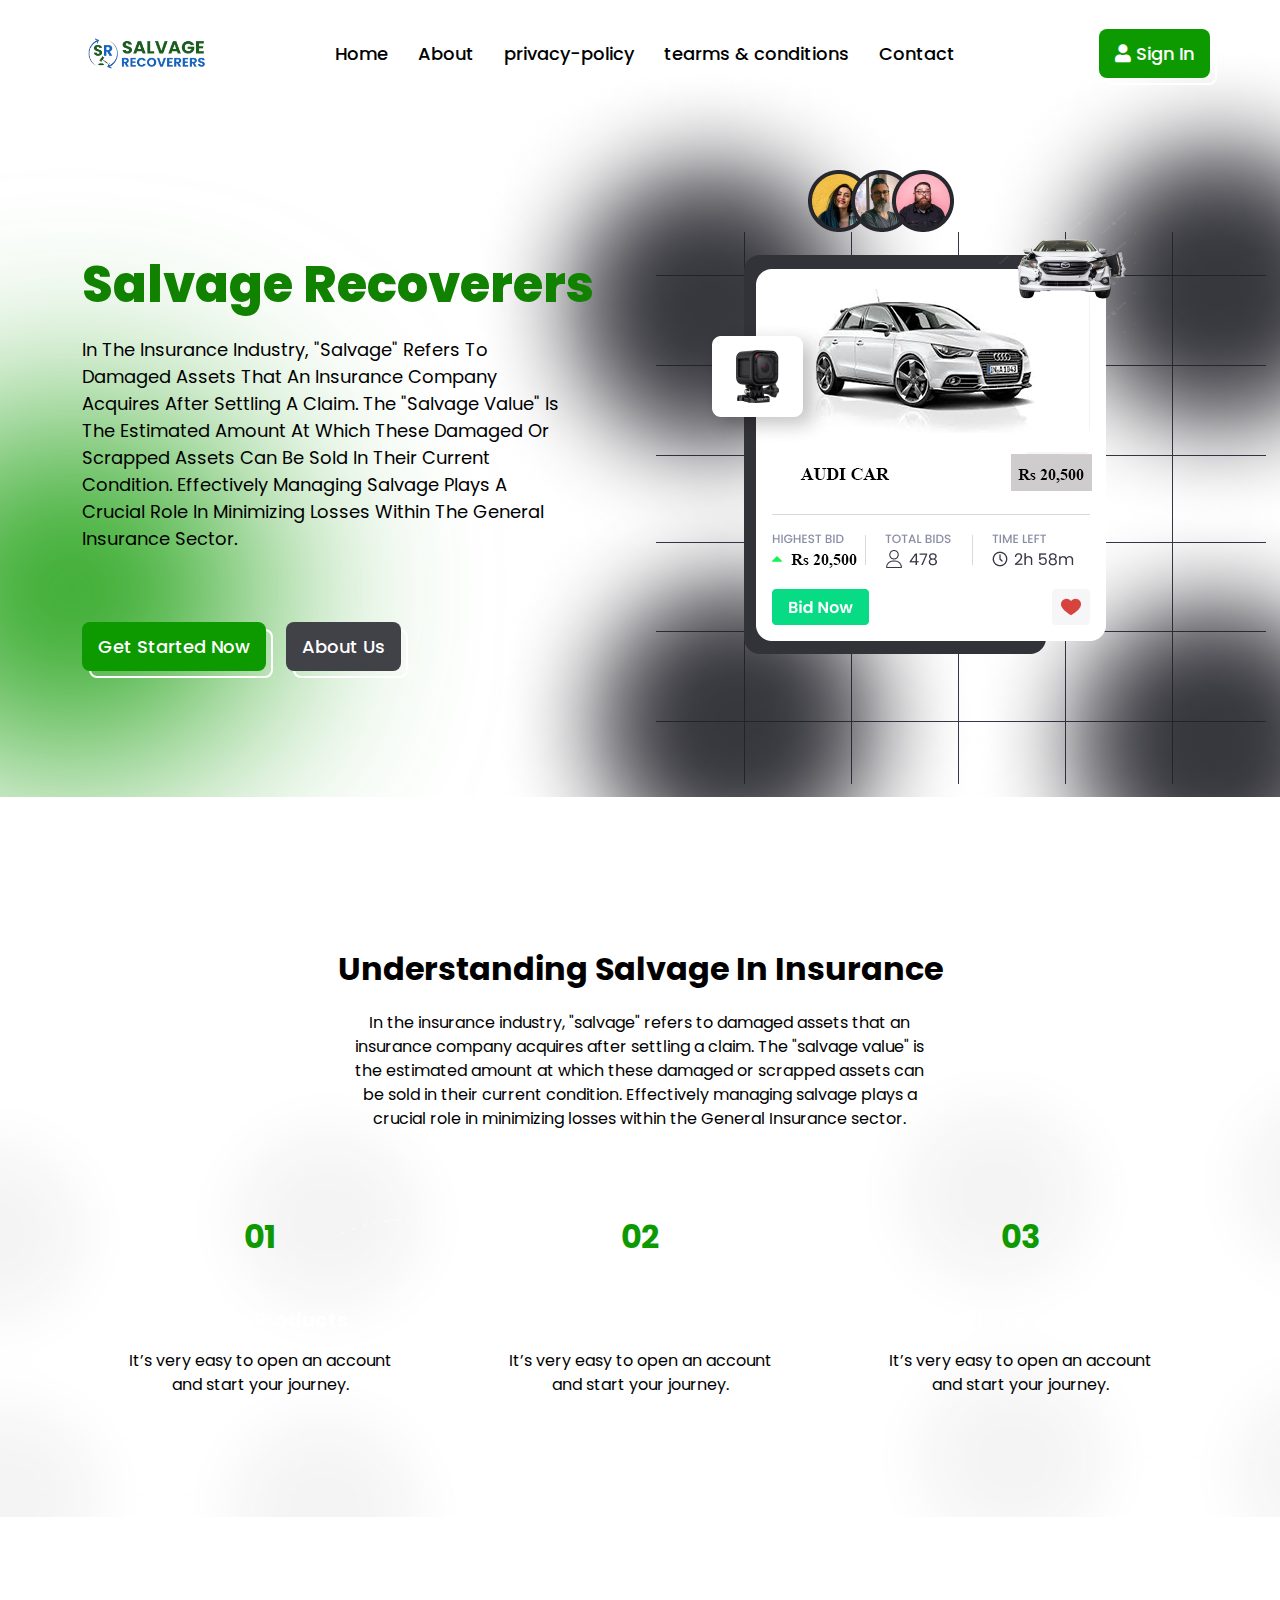
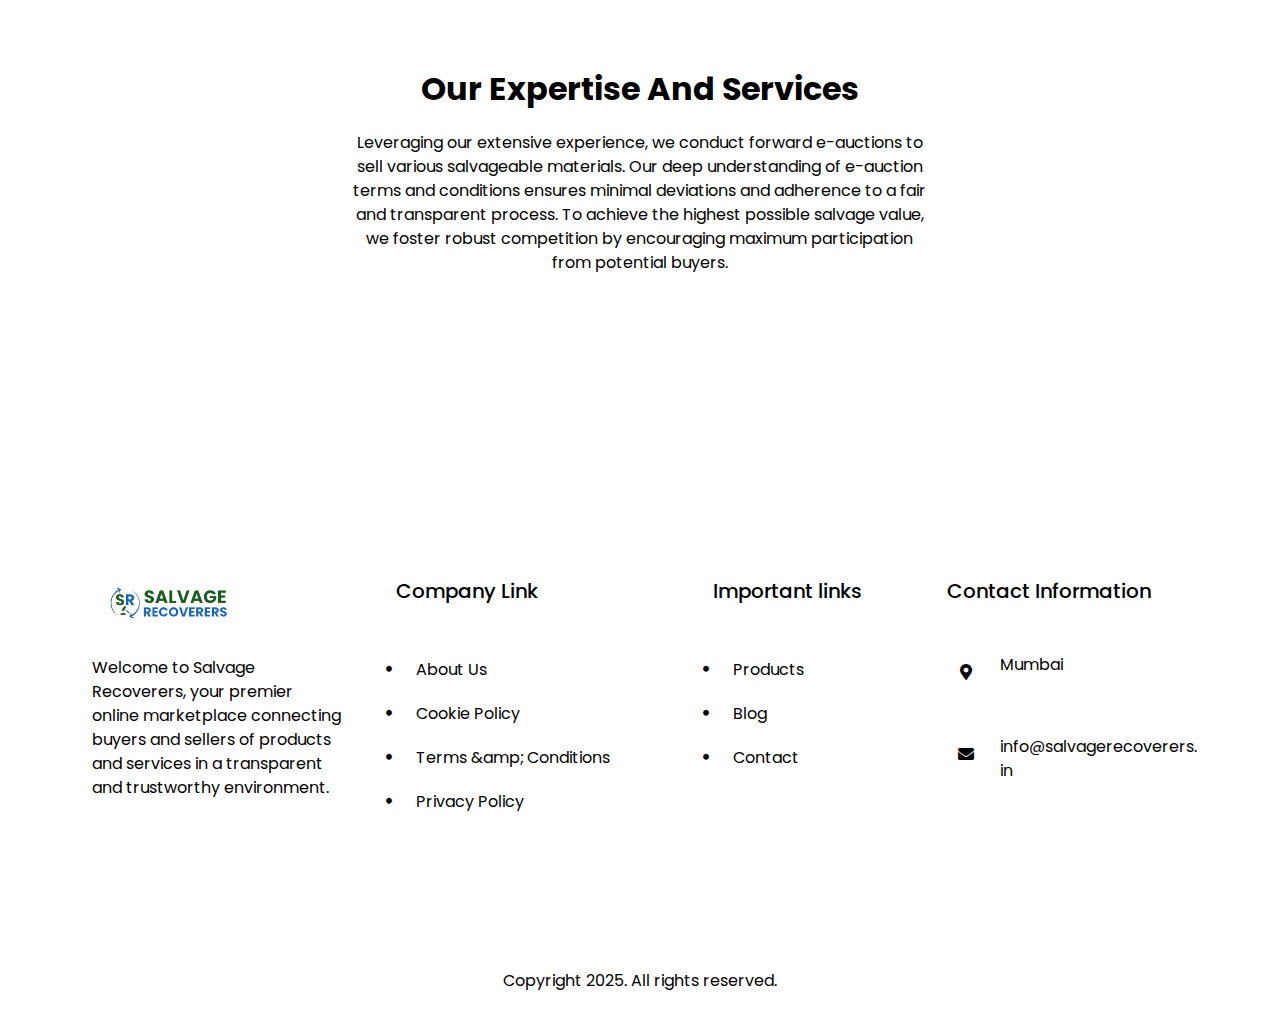
<file: localhost/bidding/Files/index.html>
<!doctype html>
<html lang="en" itemscope itemtype="http://schema.org/WebPage">

<meta http-equiv="content-type" content="text/html;charset=UTF-8" />
<head>
    <!-- Required meta tags -->
    <meta charset="utf-8">
    <meta http-equiv="X-UA-Compatible" content="IE=edge">
    <meta name="viewport" content="width=device-width, initial-scale=1, shrink-to-fit=no">
    <meta name="csrf-token" content="UJ208hZGdxae36S4rOXFfeyGXjJVl655AdjwFmi0">
    <title> Salvage Recoverers - Home</title>
    <meta name="title" Content="Salvage  Recoverers - Home">
    <meta name="description"
        content="Experience the thrill of real-time bidding with BiddPin. Join our online auction platform for exciting timed auctions. Bid on a wide range of products and win amazing deals. Start bidding today!">
    <meta name="keywords"
        content="BiddPIn,Time Auction,Auction,Bidding,Online Bidding,Competitive Bidding,Real-time auctions,Auction Marketplace,Auction Website">
    <link rel="shortcut icon" href="assets/images/general/favicon.png" type="image/x-icon">


    <link rel="apple-touch-icon" href="assets/images/general/logo.png">
    <meta name="apple-mobile-web-app-capable" content="yes">
    <meta name="apple-mobile-web-app-status-bar-style" content="black">
    <meta name="apple-mobile-web-app-title" content="Salvage  Recoverers - Home">

    <meta itemprop="name" content="Salvage  Recoverers - Home">
    <meta itemprop="description" content="">
    <meta itemprop="image" content="assets/images/seo/65254e1c689bc1696943644.png">

    <meta property="og:type" content="website">
    <meta property="og:title" content="Bid_Pin: Where Time Auction Bidding Gets Exciting!">
    <meta property="og:description"
        content="Join us at BiddPin for thrilling timed auctions. Bid, compete, and win incredible deals on a variety of products. Your next winning bid is just a click away!">
    <meta property="og:image" content="assets/images/seo/65254e1c689bc1696943644.png">
    <meta property="og:image:type" content="image/png">

    <meta property="og:image:width" content="1180">
    <meta property="og:image:height" content="600">
    <meta property="og:url" content="http://localhost/bidding/Files">

    <meta name="twitter:card" content="summary_large_image">
    <!-- Bootstrap CSS -->
    <link href="assets/common/css/bootstrap.min.css" rel="stylesheet">

    <link href="assets/common/css/all.min.css" rel="stylesheet">

    <link rel="stylesheet" href="assets/common/css/line-awesome.min.css">

    <!-- Magnific Popup -->
    <link rel="stylesheet" href="assets/presets/default/css/magnific-popup.css">
    <!-- Custom Animation -->
    <!-- Slick -->
    <link rel="stylesheet" href="assets/presets/default/css/emojionearea.min.css">
    <link rel="stylesheet" href="assets/presets/default/css/animate.min.css">
    <link rel="stylesheet" href="assets/presets/default/css/slick.css">
    <!-- Odometer -->
    <link rel="stylesheet" href="assets/presets/default/css/custom-animation.css">
    <link rel="stylesheet" href="assets/presets/default/css/odometer.css">




    <link rel="stylesheet" href="assets/presets/default/css/main.css">
    <link rel="stylesheet" href="assets/presets/default/css/colorb996.css?color=0d9b00&amp;secondColor=ffffff">
    <link rel="stylesheet" href="assets/presets/default/css/custom.css">
</head>

<body>

    <!--==================== Preloader Start ====================-->
    <div id="loading">
        <div id="loading-center">
            <div id="loading-center-absolute">
                <div class="loader"> </div>
            </div>
        </div>
    </div>
    <!--==================== Preloader End ====================-->

    <!--==================== Overlay Start ====================-->
    <div class="body-overlay"></div>
    <!--==================== Overlay End ====================-->

    <!--==================== Sidebar Overlay End ====================-->
    <div class="sidebar-overlay"></div>
    <!--==================== Sidebar Overlay End ====================-->

    <!-- ==================== Scroll to Top End Here ==================== -->
    <a class="scroll-top"><i class="fas fa-angle-double-up"></i></a>
    <!-- ==================== Scroll to Top End Here ==================== -->





    <!--========================== Header section Start ==========================-->
    <div class="header-main-area">
        <div class="header" id="header">
            <div class="container position-relative">
                <div class="row">
                    <div class="header-wrapper">

                        <div class="logo-wrapper">
                            <a href="http://localhost/bidding/Files" class="normal-logo"> <img
                                    src="assets/images/general/logo.png" alt="Normarl Logo"></a>
                        </div>


                        <div class="menu-wrapper">
                            <ul class="main-menu">
                                <li class="main-menu__menu-item"><a class="main-menu__menu-link active"
                                        href="index.html">Home</a></li>
                                <li class="main-menu__menu-item">
                                    <a class="main-menu__menu-link " href="about.html">About</a>
                                </li>

                                <li class="main-menu__menu-item">
                                    <a class="main-menu__menu-link active" href="policy/privacy-policy/42.html">privacy-policy</a>
                                </li>
                                <li class="main-menu__menu-item">
                                    <a class="main-menu__menu-link active" href="/policy/terms-amp-conditions/43.html">tearms & conditions</a>
                                </li>
                                <!-- <li class="main-menu__menu-item">
                                    <a class="main-menu__menu-link " href="auctions.html">Browse</a>
                                </li> -->
                                <!-- <li class="main-menu__menu-item">
                                    <a class="main-menu__menu-link " href="blog.html">Blog</a>
                                </li> -->

                                <li class="main-menu__menu-item"><a class="main-menu__menu-link "
                                        href="contact.html">Contact</a></li>
                                <li class="main-menu__menu-item">
                                    <div class="header-language-wrap d-flex align-items-center">
                                        <div class="language-box ms-1">
                                            <select class="select langSel">
                                                <option value="en" selected> English </option>
                                            </select>
                                        </div>
                                    </div>
                                </li>
                            </ul>
                            <div class="menu-right-wrapper">
                                <ul>
                                    <li class="responsive-bar"><i class="fas fa-bars sidebar-menu-show-hide"></i></li>
                                    <li class="button-item"><a class='btn btn--base' href="user/login.html"><i
                                                class="fas fa-user"></i> Sign In </a></li>
                                </ul>
                            </div>
                        </div>



                    </div>
                </div>
            </div>
        </div>
    </div>

    <!--========================== Header section End ==========================-->


    <!--========================== Sidebar mobile menu wrap Start ==========================-->
    <div class="sidebar-menu-wrapper">
        <div class="top-close d-flex align-items-center justify-content-between mb-4">
            <div class="header-wrapper-siedebar">
                <div class="logo-wrapper">
                    <a href="http://localhost/bidding/Files" class="normal-logo" id="footer-logo-normal"> <img
                            src="assets/images/general/logo.png" alt="Normarl Logo"></a>
                </div>
            </div>
            <i class="las la-times close-hide-show"></i>
        </div>
        <ul class="sidebar-menu-list">
            <li class="sidebar-menu-list__item active">
                <a href="index.html" class="sidebar-menu-list__link">Home</a>
            </li>
            <li class="sidebar-menu-list__item">
                <a class="sidebar-menu-list__link " href="about.html">About</a>
            </li>
            <li class="main-menu__menu-item">
                <a class="main-menu__menu-link active" href="policy/privacy-policy/42.html">privacy-policy</a>
            </li>
            <li class="main-menu__menu-item">
                <a class="main-menu__menu-link active" href="/policy/terms-amp-conditions/43.html">tearms & conditions</a>
            </li>
            <!-- <li class="sidebar-menu-list__item">
                <a class="sidebar-menu-list__link " href="auctions.html">Browse</a>
            </li> -->
            <!-- <li class="sidebar-menu-list__item">
                <a class="sidebar-menu-list__link " href="blog.html">Blog</a>
            </li> -->

            <li class="sidebar-menu-list__item ">
                <a href="contact.html" class="sidebar-menu-list__link">Contact</a>
            </li>
            <li class="sidebar-menu-list__item mb-2">
                <div class="language-box">
                    <select class="select langSel">
                        <option value="en" selected> English </option>
                    </select>
                </div>
            </li>
            <li class="sidebar-menu-list__item d-flex justify-content-between">
                <a class="btn btn--base border-none mt-2 mb-2 ms-3" href="user/login.html"><i class="fas fa-user"></i>
                    Sign In </a>
            </li>
        </ul>
    </div>
    <!--========================== Sidebar mobile menu wrap End ==========================-->




    <section class="banner-section bg-img">
        <img class="banner-shape" src="assets/presets/default/images/banner-shap-dark.png" alt="shape">
        <img class="banner-shape light-img" src="assets/presets/default/images/banner-shap-light.png" alt="shape">
        <div class="container position-relative">
            <div class="banner-effect"></div>
            <div class="banner-effect_two"></div>
            <div class="row gy-4">
                <div class="col-lg-6 col-md-12">
                    <div class="banner-left__content">
                        <h2 style="color:rgb(17, 129, 0)">Salvage Recoverers</h2>
                        <p>
                            In the insurance industry, &quot;salvage&quot; refers to damaged assets that an insurance
                            company acquires after settling a claim. The &quot;salvage value&quot; is the estimated
                            amount at which these damaged or scrapped assets can be sold in their current condition.
                            Effectively managing salvage plays a crucial role in minimizing losses within the General
                            Insurance sector.
                        </p>

                        <div class="button-wrap">
                            <a href="auctions.html" class="btn btn--base me-3 mb-3">
                                Get Started Now </a>
                            <a href="about.html" class="btn btn--base two me-3 mb-3">
                                About Us </a>
                        </div>
                    </div>
                </div>
                <div class="col-lg-6 col-md-12 position-relative">
                    <div class="banner-right-wrap">
                        <div class="main-banner-img">
                            <img src="assets/images/frontend/homeone/6526a9411912c1697032513.png" alt="main-image">
                            <img class="banner-shape-right animate-x-axis"
                                src="assets/images/frontend/homeone/67dabb307df9a1742388016.png" alt="shape image">
                            <img class="banner-shape-left animate-y-axis"
                                src="assets/images/frontend/homeone/652673cdc4b8b1697018829.png" alt="shape image">
                        </div>
                    </div>
                </div>
            </div>
        </div>
    </section>






    <!--========================== Category Section Start ==========================-->
    




    <div class="modal fade" id="bidAuctionLiveProduct" tabindex="-1" aria-hidden="true">
        <div class="modal-dialog custom--modal">
            <div class="modal-content">
                <div class="modal-header">
                    <h1 class="modal-title fs-5" id="exampleModalLabelLiveAuctionBid">Would you like to participate in
                        the "<span class="live_auction_product_title"></span>" bidding competition?</h1>
                    <button type="button" class="btn--close" data-bs-dismiss="modal" aria-label="Close"><i
                            class="fas fa-times"></i></button>
                </div>
                <form action="http://localhost/bidding/Files/user/bid" method="post">
                    <input type="hidden" name="_token" value="UJ208hZGdxae36S4rOXFfeyGXjJVl655AdjwFmi0">
                    <div class="modal-body">
                        <input type="hidden" id="live_auction_product" name="product_id">
                        <div class="form-group">
                            <label class="form--label">Bid Amount</label>
                            <input type="number" class="form--control" name="price" step="1" value="" required>
                        </div>

                    </div>
                    <div class="modal-footer">
                        <button type="reset" class="btn--sm btn btn--base outline"
                            data-bs-dismiss="modal">Close</button>
                        <button type="submit" class="btn btn--sm btn--base">Confirm</button>
                    </div>
                </form>
            </div>
        </div>
    </div>
    <!-- BidAuction Modal  -->

    <!-- ==================== Product End Here ==================== -->



    <!-- ==================== How work Start Here ==================== -->
    <section class="how-work-area py-120">
        <img src="assets/presets/default/images/how-work-bg.png" alt="how-work-bg.png" class="how-work-bg">
        <div class="container">
            <div class="row justify-content-center">
                <div class="col-lg-10">
                    <div class="section-heading  text-center">
                        <div class="section-heading__border">
                            <span class="one"></span>
                            <span class="two"></span>
                            <span class="three"></span>
                        </div>
                        <h2 class="section-heading__title">Understanding Salvage in Insurance</h2>
                        <p class="section-heading__desc">In the insurance industry, &quot;salvage&quot; refers to
                            damaged assets that an insurance company acquires after settling a claim. The &quot;salvage
                            value&quot; is the estimated amount at which these damaged or scrapped assets can be sold in
                            their current condition. Effectively managing salvage plays a crucial role in minimizing
                            losses within the General Insurance sector.</p>
                    </div>
                </div>
            </div>
            <div class="row gy-4">
                <div class="col-lg-4 col-md-6">
                    <div class="how-work">
                        <div class="how-work__top">01</div>
                        <div class="how-work__content">
                            <h4 class="site-title">Choose Products</h4>
                            <p>It’s very easy to open an account and start your journey.</p>
                        </div>
                        <div class="how-work__icon">
                            <svg xmlns="http://www.w3.org/2000/svg" width="143" height="27" viewBox="0 0 143 27"
                                fill="none">
                                <path d="M1 15.165C1 15.165 64.7559 -15.165 130.677 15.165" stroke-opacity="0.53"
                                    stroke-width="1.5" stroke-dasharray="4 7" />
                                <path d="M124.176 25.5129L141.414 20.1646L135.535 3.6748" stroke-opacity="0.53"
                                    stroke-width="1.5" />
                            </svg>
                        </div>
                    </div>
                </div>
                <div class="col-lg-4 col-md-6">
                    <div class="how-work">
                        <div class="how-work__top">02</div>
                        <div class="how-work__content">
                            <h4 class="site-title">Make Bid Product</h4>
                            <p>It’s very easy to open an account and start your journey.</p>
                        </div>
                        <div class="how-work__icon">
                            <svg xmlns="http://www.w3.org/2000/svg" width="143" height="27" viewBox="0 0 143 27"
                                fill="none">
                                <path d="M1 15.165C1 15.165 64.7559 -15.165 130.677 15.165" stroke-opacity="0.53"
                                    stroke-width="1.5" stroke-dasharray="4 7" />
                                <path d="M124.176 25.5129L141.414 20.1646L135.535 3.6748" stroke-opacity="0.53"
                                    stroke-width="1.5" />
                            </svg>
                        </div>
                    </div>
                </div>
                <div class="col-lg-4 col-md-6">
                    <div class="how-work">
                        <div class="how-work__top">03</div>
                        <div class="how-work__content">
                            <h4 class="site-title">Win Your Bid</h4>
                            <p>It’s very easy to open an account and start your journey.</p>
                        </div>
                        <div class="how-work__icon">
                            <svg xmlns="http://www.w3.org/2000/svg" width="143" height="27" viewBox="0 0 143 27"
                                fill="none">
                                <path d="M1 15.165C1 15.165 64.7559 -15.165 130.677 15.165" stroke-opacity="0.53"
                                    stroke-width="1.5" stroke-dasharray="4 7" />
                                <path d="M124.176 25.5129L141.414 20.1646L135.535 3.6748" stroke-opacity="0.53"
                                    stroke-width="1.5" />
                            </svg>
                        </div>
                    </div>
                </div>

            </div>
        </div>
    </section>
    <!-- ==================== How work  End Here ==================== -->
    <!-- ====================winner Start Here ==================== -->
    
    <!-- ==================== winner End Here ==================== -->
    <!-- ==================== Product Start Here ==================== -->
   

    <!-- BidAuction Modal -->
    <div class="modal fade" id="bidAuction" tabindex="-1" aria-hidden="true">
        <div class="modal-dialog custom--modal">
            <div class="modal-content">
                <div class="modal-header">
                    <h1 class="modal-title fs-5" id="exampleModalLabelUpcommingBid">Warning!</h1>
                    <button type="button" class="btn--close" data-bs-dismiss="modal" aria-label="Close"><i
                            class="fas fa-times"></i></button>
                </div>
                <div class="modal-body">
                    <p>When the auction is started, you can bid</p>
                </div>
                <div class="modal-footer">
                    <button class="btn--sm btn btn--base outline" data-bs-dismiss="modal">Close</button>
                </div>
            </div>
        </div>
    </div>
    <!-- BidAuction Modal  -->



    <!-- ==================== Product End Here ==================== -->



    <!-- ==================== Love Users Start Here ==================== -->

    <!-- ==================== Love Users End Here ==================== -->
    <!-- ==================== Accordion Start Here ==================== -->
    <section class="accordion-area py-120 bg-img">
        <img src="assets/presets/default/images/faq-bg-shape.png" alt="faq-bg-shape" class="faq-shape-bg">
        <div class="container">
            <div class="row justify-content-center">
                <div class="col-lg-10">
                    <div class="section-heading  text-center">
                        <div class="section-heading__border">
                            <span class="one"></span>
                            <span class="two"></span>
                            <span class="three"></span>
                        </div>
                        <h2 class="section-heading__title">Our Expertise and Services</h2>
                        <p class="section-heading__desc">Leveraging our extensive experience, we conduct forward
                            e-auctions to sell various salvageable materials. Our deep understanding of e-auction terms
                            and conditions ensures minimal deviations and adherence to a fair and transparent process.
                            To achieve the highest possible salvage value, we foster robust competition by encouraging
                            maximum participation from potential buyers.</p>
                    </div>
                </div>
            </div>


    </section>
    <!-- ==================== Accordion End Here ==================== -->
    <!-- ==================== Blog Start Here ==================== -->
  
    <!-- ==================== Blog End Here ==================== -->
    <!-- ==================== Experience Start Here ==================== -->

    <!-- ==================== Experience End Here ==================== -->

    <!-- ==================== Footer Start Here ==================== -->
    <footer class="footer-area">
        <span class="banner-effect-1"></span>
        <div class="pt-120">
            <div class="container">
                <div class="row justify-content-center gy-5">
                    <div class="col-xl-3 col-sm-6">
                        <div class="footer-item">
                            <div class="footer-item__logo">
                                <a href="http://localhost/bidding/Files" class="footer-logo-normal"> <img
                                        src="assets/images/general/logo.png" alt="Normal Logo"></a>
                                <a href="http://localhost/bidding/Files" class="footer-logo-dark hidden"> <img
                                        src="assets/images/general/logo_white.png" alt="Dark Logo"></a>
                            </div>
                            <div class="footer-item__desc">
                                <p>Welcome to Salvage Recoverers, your premier online marketplace connecting buyers and
                                    sellers of products and services in a transparent and trustworthy environment.</p>
                            </div>
                            <div class="login-social-wrap">
                                <ul class="social-list mb-3">
                                    <li class="social-list__item">
                                        <a href="https://www.pinterest.com/" class="social-list__link"><i
                                                class="fab fa-pinterest"></i></a>
                                    </li>
                                    <li class="social-list__item">
                                        <a href="https://www.reddit.com/" class="social-list__link"><i
                                                class="fab fa-reddit"></i></a>
                                    </li>
                                    <li class="social-list__item">
                                        <a href="https://www.linkedin.com/" class="social-list__link"><i
                                                class="fab fa-linkedin"></i></a>
                                    </li>
                                    <li class="social-list__item">
                                        <a href="https://www.twitter.com/" class="social-list__link"><i
                                                class="fab fa-twitter"></i></a>
                                    </li>
                                    <li class="social-list__item">
                                        <a href="https://www.facebook.com/" class="social-list__link"><i
                                                class="fab fa-facebook-f"></i></a>
                                    </li>
                                </ul>
                            </div>
                        </div>
                    </div>
                    <div class="col-xl-3 col-sm-6 footer-item-wrapper">
                        <div class="footer-item">
                            <h5 class="footer-item__title">Company Link</h5>
                            <div class="title-border">
                                <span class="long"></span>
                                <span class="short"></span>
                            </div>
                            <ul class="footer-menu">
                                <li class="footer-menu__item"><a href="about.html" class="footer-menu__link">About
                                        Us</a> </li>
                                <li class="footer-menu__item"><a href="cookie.html" class="footer-menu__link">Cookie
                                        Policy</a> </li>
                                <li class="footer-menu__item"><a class="footer-menu__link"
                                        href="policy/terms-amp-conditions/43.html">Terms &amp;amp; Conditions</a></li>
                                <li class="footer-menu__item"><a class="footer-menu__link"
                                        href="policy/privacy-policy/42.html">Privacy Policy</a></li>
                            </ul>
                        </div>
                    </div>
                    <div class="col-xl-3 col-sm-6 footer-item-wrapper">
                        <div class="footer-item">
                            <h5 class="footer-item__title">Important links</h5>
                            <div class="title-border">
                                <span class="long"></span>
                                <span class="short"></span>
                            </div>
                            <ul class="footer-menu">
                                <li class="footer-menu__item"><a href="product.html"
                                        class="footer-menu__link">Products</a> </li>
                                <li class="footer-menu__item"><a href="blog.html" class="footer-menu__link">Blog</a>
                                </li>
                                <li class="footer-menu__item"><a href="contact.html"
                                        class="footer-menu__link">Contact</a> </li>
                            </ul>
                        </div>
                    </div>
                    <div class="col-xl-3 col-sm-6 footer-item-wrapper">
                        <div class="footer-item">
                            <h5 class="footer-item__title">Contact Information </h5>
                            <div class="title-border">
                                <span class="long"></span>
                                <span class="short"></span>
                            </div>
                            <ul class="footer-contact-menu">
                                <li class="footer-contact-menu__item">
                                    <div class="footer-contact-menu__item-icon">
                                        <i class="fas fa-map-marker-alt"></i>
                                    </div>
                                    <div class="footer-contact-menu__item-content">
                                        <p>Mumbai</p>
                                    </div>
                                </li>
                                <li class="footer-contact-menu__item">
                                    <div class="footer-contact-menu__item-icon">
                                        <i class="fas fa-envelope"></i>
                                    </div>
                                    <div class="footer-contact-menu__item-content">
                                        <p><a href="mailto:info@salvagerecoverers.in">info@salvagerecoverers.in</a></p>
                                    </div>
                                </li>
                            </ul>
                        </div>
                    </div>
                </div>
                <div class="footer-border-bottom"></div>
            </div>
        </div>
        <!-- Footer Top End-->

        <div class="bottom-footer py-3">
            <div class="container">
                <div class="row justify-content-center gy-2">
                    <div class="col-lg-6 col-md-12">
                        <div class="bottom-footer-tex text-center">
                            <p>Copyright 2025. All rights reserved.</p>
                        </div>
                    </div>
                </div>
            </div>
        </div>

    </footer>
    <!-- ==================== Footer End Here ==================== -->


    <!-- Login Modal -->
    <div class="modal fade" id="login-upcomming-bid" tabindex="-1" aria-hidden="true">
        <div class="modal-dialog custom--modal">
            <div class="modal-content">
                <div class="modal-header">
                    <h1 class="modal-title fs-5" id="exampleModalLabel">Login To Your Account!</h1>
                    <button type="button" class="btn--close" data-bs-dismiss="modal" aria-label="Close"><i
                            class="fas fa-times"></i></button>
                </div>

                <form method="POST" action="http://localhost/bidding/Files/user/modal/login" class="verify-gcaptcha">
                    <input type="hidden" name="_token" value="UJ208hZGdxae36S4rOXFfeyGXjJVl655AdjwFmi0"> <input
                        type="hidden" name="another" value="1">
                    <div class="modal-body">
                        <div class="row gy-3">
                            <div class="col-12">
                                <label for="login_email" class="form--label">Email or Username</label>
                                <div class="form-group input-group">
                                    <input id="login_email" type="text" name="username" class="form--control"
                                        placeholder="Email or Username" value="" required>
                                    <div class="password-show-hide fas fa-user"></div>
                                </div>
                            </div>

                            <div class="col-12">
                                <label for="password" class="form--label">Password</label>
                                <div class="form-group input-group">
                                    <input type="password" class="form--control" id="password" name="password"
                                        required="" placeholder="Password">
                                    <div class="password-show-hide fas fa-eye-slash toggle-password-change"
                                        data-target="password"></div>
                                </div>
                            </div>
                        </div>
                    </div>
                    <div class="modal-footer">
                        <button type="reset" class="btn--sm btn btn--base outline"
                            data-bs-dismiss="modal">Close</button>
                        <button type="submit" id="recaptcha" class="btn btn--sm btn--base">Login</button>
                    </div>
                </form>

            </div>
        </div>
    </div>
    <!-- Login Modal  -->






    <!-- Optional JavaScript -->
    <!-- jQuery first, then Popper.js, then Bootstrap JS -->
    <script src="assets/common/js/jquery-3.7.1.min.js"></script>
    <script src="assets/common/js/bootstrap.bundle.min.js"></script>


    <script src="assets/presets/default/js/moment.min.js"></script>
    <script src="assets/presets/default/js/bootstrap.min.js"></script>
    <!-- Slick js -->
    <script src="assets/presets/default/js/slick.min.js"></script>
    <script src="assets/presets/default/js/emojionearea.js"></script>
    <script src="assets/presets/default/js/jquery.appear.min.js"></script>
    <!-- Magnific Popup js -->
    <script src="assets/presets/default/js/jquery.magnific-popup.min.js"></script>
    <!-- Odometer js -->
    <script src="assets/presets/default/js/odometer.min.js"></script>
    <script src="assets/presets/default/js/rangeSlider.js"></script>
    <!-- Viewport js -->
    <script src="assets/presets/default/js/viewport.jquery.js"></script>




    <script>
        (function ($) {
            "use strict";
            $('.bidAuctionLiveProduct').on('click', function () {
                var modal = $('#bidAuctionLiveProduct');
                var productTitle = $(this).data('product-title');
                var productId = $(this).data('product-id');

                var productPrice = $(this).data('product-price');

                modal.find('.live_auction_product_title').text(productTitle);
                modal.find('input[name="product_id"]').val(productId);
                modal.find('input[name="price"]').attr('placeholder', productPrice);

                modal.modal('show');
            });
        })(jQuery);
    </script>
    <script>
        (function ($) {
            "use strict";

            $('.bidAuction').on('click', function () {
                var modal = $('#bidAuction');
                modal.modal('show');
            });

        })(jQuery);
    </script>


    <script src="assets/common/js/sweetalert2.min.js"></script>
    <script>
        const Toast = Swal.mixin({
            toast: true,
            position: 'top-right',
            customClass: {
                popup: 'colored-toast'
            },
            showConfirmButton: false,
            timer: 2000,
            timerProgressBar: true,
            didOpen: (toast) => {
                toast.addEventListener('mouseenter', Swal.stopTimer)
                toast.addEventListener('mouseleave', Swal.resumeTimer)
            }
        })
    </script>



    <!-- main js -->
    <script src="assets/presets/default/js/main.js"></script>

    <script>
            (function ($) {
                "use strict";
                $('.login-upcomming-bid').on('click', function () {
                    var modal = $('#login-upcomming-bid');
                    modal.modal('show');
                });


                $('.wishlist-btn').on('click', function (event) {
                    event.preventDefault();
                    var product_id = $(this).data('product_id');
                    var $button = $(this);
                    var $icon = $button.find("i");

                    $.ajaxSetup({
                        headers: {
                            'X-CSRF-TOKEN': $('meta[name="csrf-token"]').attr('content')
                        }
                    });

                    $.ajax({
                        type: 'POST',
                        url: 'http://localhost/bidding/Files/user/wishlist',
                        data: {

                            product_id: product_id,

                        },
                        success: function (response) {

                            if (response.statusCode == 1)//removed
                            {
                                $icon.removeClass("fas fa-heart").addClass("far fa-heart");
                                $('.wishlist-count').text(response.wishlistCount);
                                Toast.fire({
                                    icon: 'success',
                                    title: response.status
                                });

                            } else if (response.statusCode == 2)//added
                            {
                                $icon.removeClass("far fa-heart").addClass("fas fa-heart");
                                $('.wishlist-count').text(response.wishlistCount);
                                Toast.fire({
                                    icon: 'success',
                                    title: response.status
                                });
                            }


                        },
                        error: function (error) {

                            Toast.fire({
                                icon: 'error',
                                title: response.status
                            });
                        }
                    });

                });

            })(jQuery);
    </script>

    <script>
        (function ($) {
            "use strict";
            $(".langSel").on("change", function () {
                window.location.href = "http://localhost/bidding/Files/change/" + $(this).val();
            });

            var inputElements = $('input,select');
            $.each(inputElements, function (index, element) {
                element = $(element);
                element.closest('.form-group').find('label').attr('for', element.attr('name'));
                element.attr('id', element.attr('name'))
            });

            $('.policy').on('click', function () {
                $.get('index.html', function (response) {
                    $('.cookies-card').addClass('d-none');
                });
            });

            setTimeout(function () {
                $('.cookies-card').removeClass('hide')
            }, 2000);

            var inputElements = $('[type=text],select,textarea');
            $.each(inputElements, function (index, element) {
                element = $(element);
                element.closest('.form-group').find('label').attr('for', element.attr('name'));
                element.attr('id', element.attr('name'))
            });

            $.each($('input, select, textarea'), function (i, element) {

                if (element.hasAttribute('required')) {
                    $(element).closest('.form-group').find('label').addClass('required');
                }

            });

        })(jQuery);
    </script>


    <script>
        $(document).ready(function () {
            "use strict";
            var countdownElements = $('.countdown');

            countdownElements.each(function () {
                var targetDate = $(this).data('date');
                console.log(targetDate);

                initializeCountdown($(this), targetDate);
            });

            function initializeCountdown(element, targetDate) {
                var targetTime = new Date(targetDate).getTime();

                if (isNaN(targetTime)) {
                    console.error('Invalid date format:', targetDate);
                    return;
                }

                function updateRemainingTime() {
                    var now = new Date().getTime();
                    var remainingTime = targetTime - now;

                    var absRemainingTime = Math.abs(remainingTime);

                    var days = Math.floor(absRemainingTime / (24 * 60 * 60 * 1000));
                    var hours = Math.floor((absRemainingTime % (24 * 60 * 60 * 1000)) / (60 * 60 * 1000));
                    var minutes = Math.floor((absRemainingTime % (60 * 60 * 1000)) / (60 * 1000));
                    var seconds = Math.floor((absRemainingTime % (60 * 1000)) / 1000);

                    element.text(days + 'd ' + hours + 'h ' + minutes + 'm ' + seconds + 's');
                }

                updateRemainingTime();
                setInterval(updateRemainingTime, 1000);
            }
        });

    </script>

</body>

</html>
</file>
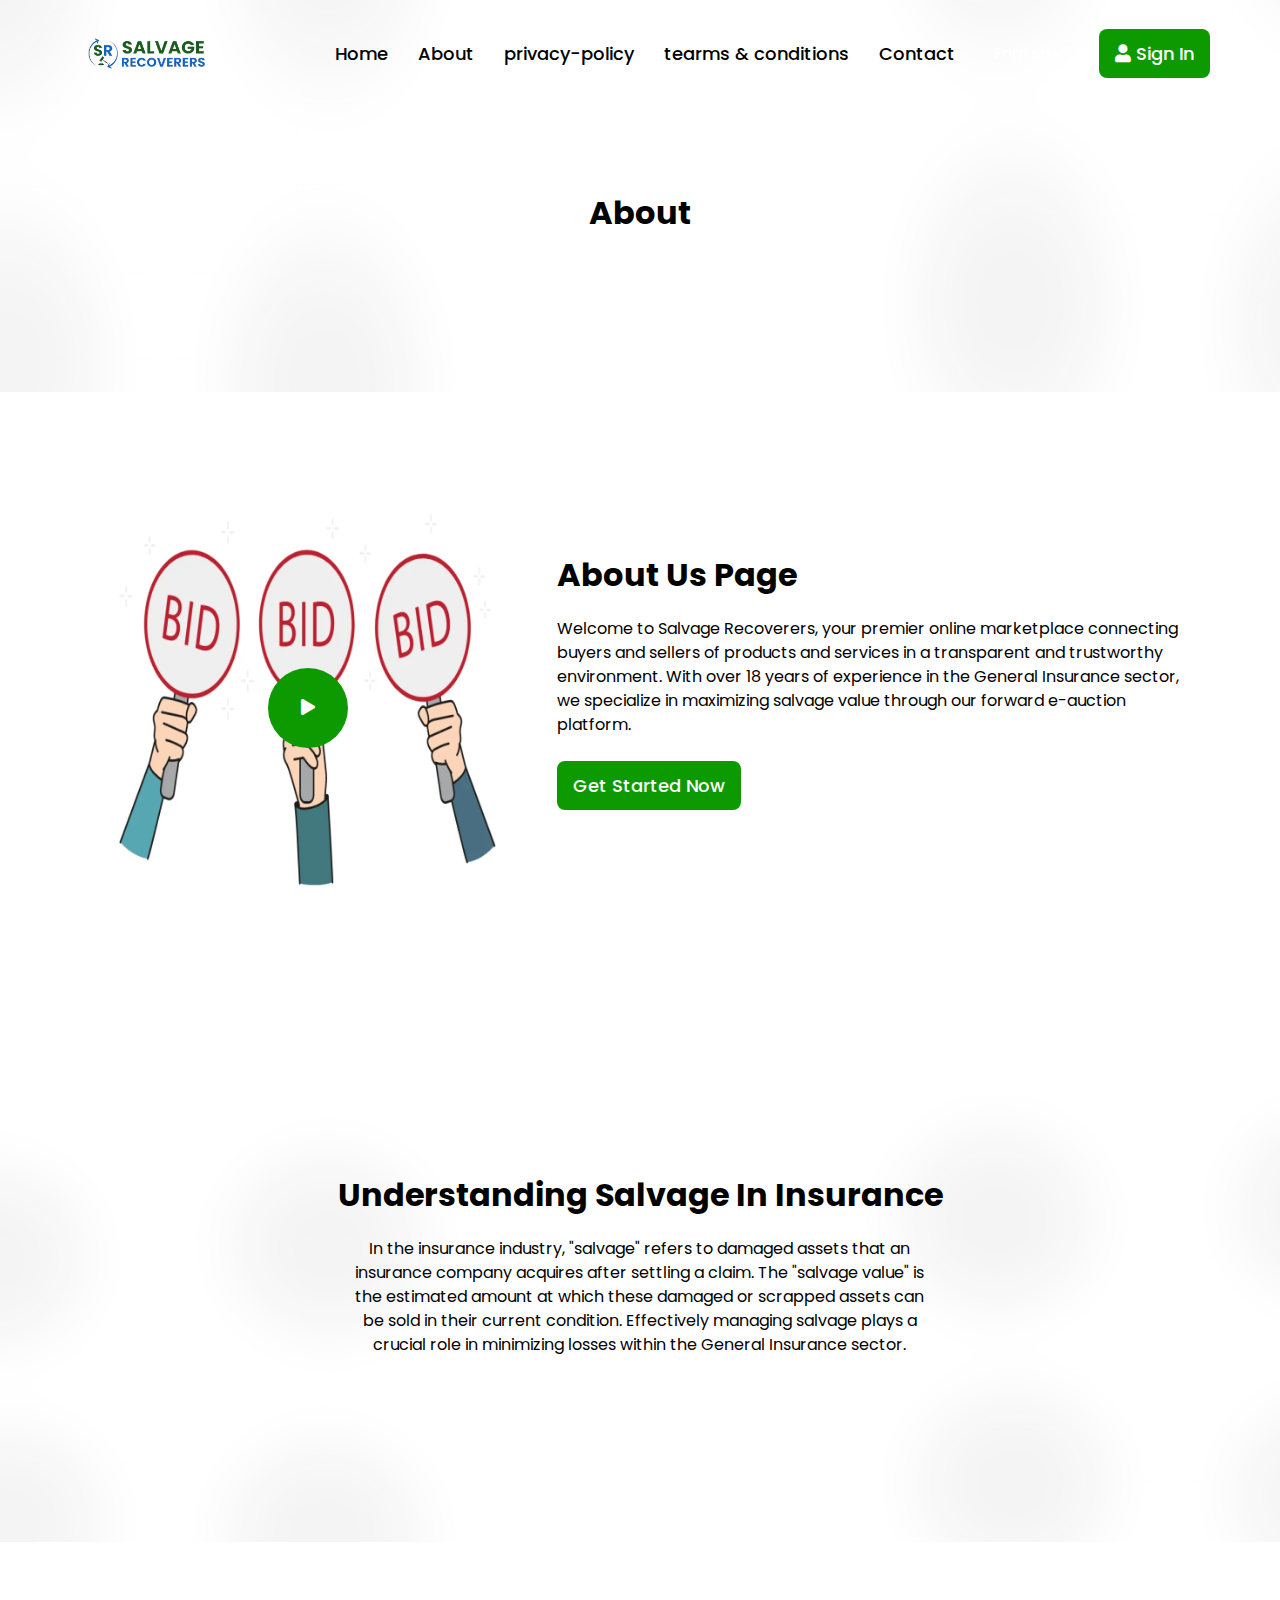
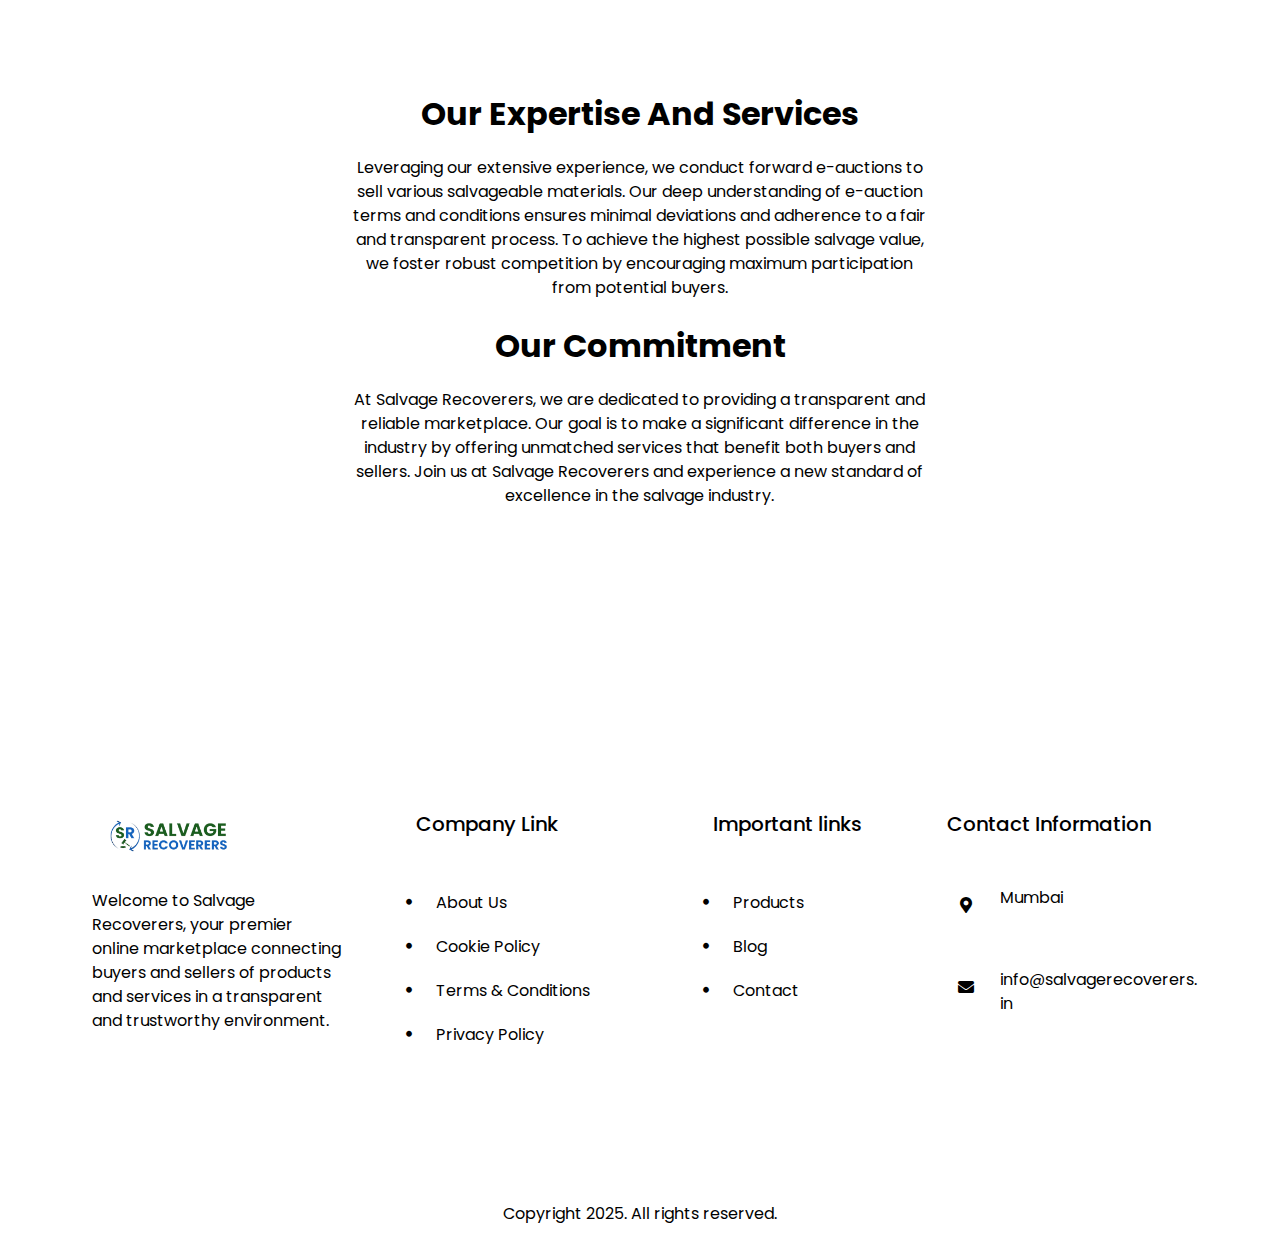
<file: localhost/bidding/Files/about.html>
<!doctype html>
<html lang="en" itemscope itemtype="http://schema.org/WebPage">

<!-- Mirrored from localhost/bidding/Files/about by HTTrack Website Copier/3.x [XR&CO'2014], Thu, 20 Mar 2025 15:15:00 GMT -->
<!-- Added by HTTrack -->
<meta http-equiv="content-type" content="text/html;charset=UTF-8" /><!-- /Added by HTTrack -->

<head>
    <!-- Required meta tags -->
    <meta charset="utf-8">
    <meta http-equiv="X-UA-Compatible" content="IE=edge">
    <meta name="viewport" content="width=device-width, initial-scale=1, shrink-to-fit=no">
    <meta name="csrf-token" content="mUqLe7djqAsCKq2WyANxRFRQoXwVaVzyh0yMvt1D">
    <title> Salvage Recoverers - About</title>
    <meta name="title" Content="Salvage  Recoverers - About">
    <meta name="description"
        content="Experience the thrill of real-time bidding with BiddPin. Join our online auction platform for exciting timed auctions. Bid on a wide range of products and win amazing deals. Start bidding today!">
    <meta name="keywords"
        content="BiddPIn,Time Auction,Auction,Bidding,Online Bidding,Competitive Bidding,Real-time auctions,Auction Marketplace,Auction Website">
    <link rel="shortcut icon" href="assets/images/general/favicon.png" type="image/x-icon">


    <link rel="apple-touch-icon" href="assets/images/general/logo.png">
    <meta name="apple-mobile-web-app-capable" content="yes">
    <meta name="apple-mobile-web-app-status-bar-style" content="black">
    <meta name="apple-mobile-web-app-title" content="Salvage  Recoverers - About">

    <meta itemprop="name" content="Salvage  Recoverers - About">
    <meta itemprop="description" content="">
    <meta itemprop="image" content="assets/images/seo/65254e1c689bc1696943644.png">

    <meta property="og:type" content="website">
    <meta property="og:title" content="Bid_Pin: Where Time Auction Bidding Gets Exciting!">
    <meta property="og:description"
        content="Join us at BiddPin for thrilling timed auctions. Bid, compete, and win incredible deals on a variety of products. Your next winning bid is just a click away!">
    <meta property="og:image" content="assets/images/seo/65254e1c689bc1696943644.png">
    <meta property="og:image:type" content="image/png">

    <meta property="og:image:width" content="1180">
    <meta property="og:image:height" content="600">
    <meta property="og:url" content="about.html">

    <meta name="twitter:card" content="summary_large_image">
    <!-- Bootstrap CSS -->
    <link href="assets/common/css/bootstrap.min.css" rel="stylesheet">

    <link href="assets/common/css/all.min.css" rel="stylesheet">

    <link rel="stylesheet" href="assets/common/css/line-awesome.min.css">

    <!-- Magnific Popup -->
    <link rel="stylesheet" href="assets/presets/default/css/magnific-popup.css">
    <!-- Custom Animation -->
    <!-- Slick -->
    <link rel="stylesheet" href="assets/presets/default/css/emojionearea.min.css">
    <link rel="stylesheet" href="assets/presets/default/css/animate.min.css">
    <link rel="stylesheet" href="assets/presets/default/css/slick.css">
    <!-- Odometer -->
    <link rel="stylesheet" href="assets/presets/default/css/custom-animation.css">
    <link rel="stylesheet" href="assets/presets/default/css/odometer.css">




    <link rel="stylesheet" href="assets/presets/default/css/main.css">
    <link rel="stylesheet" href="assets/presets/default/css/colorb996.css?color=0d9b00&amp;secondColor=ffffff">
    <link rel="stylesheet" href="assets/presets/default/css/custom.css">
</head>

<body>

    <!--==================== Preloader Start ====================-->
    <div id="loading">
        <div id="loading-center">
            <div id="loading-center-absolute">
                <div class="loader"> </div>
            </div>
        </div>
    </div>
    <!--==================== Preloader End ====================-->

    <!--==================== Overlay Start ====================-->
    <div class="body-overlay"></div>
    <!--==================== Overlay End ====================-->

    <!--==================== Sidebar Overlay End ====================-->
    <div class="sidebar-overlay"></div>
    <!--==================== Sidebar Overlay End ====================-->

    <!-- ==================== Scroll to Top End Here ==================== -->
    <a class="scroll-top"><i class="fas fa-angle-double-up"></i></a>
    <!-- ==================== Scroll to Top End Here ==================== -->





    <!--========================== Header section Start ==========================-->
    <div class="header-main-area">
        <div class="header" id="header">
            <div class="container position-relative">
                <div class="row">
                    <div class="header-wrapper">

                        <div class="logo-wrapper">
                            <a href="" class="normal-logo"> <img
                                    src="assets/images/general/logo.png" alt="Normarl Logo"></a>
                        </div>


                        <div class="menu-wrapper">
                            <ul class="main-menu">
                                <li class="main-menu__menu-item"><a class="main-menu__menu-link "
                                        href="index.html">Home</a></li>
                                <li class="main-menu__menu-item">
                                    <a class="main-menu__menu-link active" href="about.html">About</a>
                                </li>

                                <li class="main-menu__menu-item">
                                    <a class="main-menu__menu-link active" href="policy/privacy-policy/42.html">privacy-policy</a>
                                </li>
                                <li class="main-menu__menu-item">
                                    <a class="main-menu__menu-link active" href="/policy/terms-amp-conditions/43.html">tearms & conditions</a>
                                </li>
                                <!-- <li class="main-menu__menu-item">
                                    <a class="main-menu__menu-link " href="auctions.html">Browse</a>
                                </li> -->
                                <!-- <li class="main-menu__menu-item">
                                    <a class="main-menu__menu-link " href="blog.html">Blog</a>
                                </li> -->

                                <li class="main-menu__menu-item"><a class="main-menu__menu-link "
                                        href="contact.html">Contact</a></li>
                                <li class="main-menu__menu-item">
                                    <div class="header-language-wrap d-flex align-items-center">
                                        <div class="language-box ms-1">
                                            <select class="select langSel">
                                                <option value="en" selected> English </option>
                                            </select>
                                        </div>
                                    </div>
                                </li>
                            </ul>
                            <div class="menu-right-wrapper">
                                <ul>
                                    <li class="responsive-bar"><i class="fas fa-bars sidebar-menu-show-hide"></i></li>
                                    <li class="button-item"><a class='btn btn--base' href="user/login.html"><i
                                                class="fas fa-user"></i> Sign In </a></li>
                                </ul>
                            </div>
                        </div>



                    </div>
                </div>
            </div>
        </div>
    </div>

    <!--========================== Header section End ==========================-->


    <!--========================== Sidebar mobile menu wrap Start ==========================-->
    <div class="sidebar-menu-wrapper">
        <div class="top-close d-flex align-items-center justify-content-between mb-4">
            <div class="header-wrapper-siedebar">
                <div class="logo-wrapper">
                    <a href="" class="normal-logo" id="footer-logo-normal"> <img
                            src="assets/images/general/logo.png" alt="Normarl Logo"></a>
                </div>
            </div>
            <i class="las la-times close-hide-show"></i>
        </div>
        <ul class="sidebar-menu-list">
            <li class="sidebar-menu-list__item ">
                <a href="" class="sidebar-menu-list__link">Home</a>
            </li>
            <li class="sidebar-menu-list__item">
                <a class="sidebar-menu-list__link active" href="about.html">About</a>
            </li>
            <!-- <li class="sidebar-menu-list__item">
                <a class="sidebar-menu-list__link " href="auctions.html">Browse</a>
            </li> -->
            <!-- <li class="sidebar-menu-list__item">
                <a class="sidebar-menu-list__link " href="blog.html">Blog</a>
            </li> -->

            <li class="sidebar-menu-list__item ">
                <a href="contact.html" class="sidebar-menu-list__link">Contact</a>
            </li>
            <li class="sidebar-menu-list__item mb-2">
                <div class="language-box">
                    <select class="select langSel">
                        <option value="en" selected> English </option>
                    </select>
                </div>
            </li>
            <li class="sidebar-menu-list__item d-flex justify-content-between">
                <a class="btn btn--base border-none mt-2 mb-2 ms-3" href="user/login.html"><i class="fas fa-user"></i>
                    Sign In </a>
            </li>
        </ul>
    </div>
    <!--========================== Sidebar mobile menu wrap End ==========================-->
    <!-- ==================== Breadcumb Start Here ==================== -->
    <section class="breadcumb">
        <img src="assets/images/frontend/breadcumb/6527c21c080d41697104412.png" alt="shape" class="breadcumb-bg dark">
        <img src="assets/images/frontend/breadcumb/6527c21b7e5321697104411.png" alt="shape light"
            class="breadcumb-bg light">
        <div class="container">
            <div class="row">
                <div class="col-lg-12">
                    <div class="breadcumb__wrapper">
                        <h2 class="breadcumb__title">About </h2>
                        <ul class="breadcumb__list">
                            <li class="breadcumb__item"><a href=""
                                    class="breadcumb__link"> <i class="las la-home"></i> Home</a> </li>
                            <li class="breadcumb__item"><i class="fas fa-chevron-right"></i> <i
                                    class="fas fa-chevron-right"></i></li>
                            <li class="breadcumb__item"> <span class="breadcumb__item-text"> About </span> </li>
                        </ul>
                    </div>
                </div>
            </div>
        </div>
    </section>
    <!-- ==================== Breadcumb End Here ==================== -->



    <!--========================== About Section Start ==========================-->
    <div id="about" class="about-section py-120">
        <div class="container">
            <div class="row flex-wrap-reverse align-items-center gy-4">

                <div class="col-lg-5">
                    <div class="about-thumb">
                        <div class="about-thumb__inner">
                            <img class="img-2" src="assets/images/frontend/about/67dab4f57dc531742386421.png"
                                alt="image">

                            <div class="about-popup-video-wrap">
                                <div class="popup-vide-wrap">
                                    <div class="video-main">
                                        <div class="promo-video">
                                            <div class="waves-block">
                                                <div class="waves wave-1"></div>
                                                <div class="waves wave-2"></div>
                                                <div class="waves wave-3"></div>
                                            </div>
                                        </div>
                                        <a class="play-video popup_video" data-fancybox=""
                                            href="https://www.youtube.com/watch?v=EQOarcurXfY">
                                            <span class="play-btn"> <i class="fa fa-play"></i></span>
                                        </a>
                                    </div>
                                </div>
                            </div>
                        </div>
                    </div>
                </div>

                <div class="col-lg-7">
                    <div class="about-right-content">
                        <div class="section-heading left-content">
                            <div class="section-heading__border">
                                <span class="one"></span>
                                <span class="two"></span>
                                <span class="three"></span>
                            </div>
                            <h2 class="section-heading__title">About Us Page</h2>
                            <p class="section-heading__desc mb-4 wyg">Welcome to Salvage Recoverers, your premier online
                                marketplace connecting buyers and
                                sellers of products and services in a transparent and trustworthy environment. With over
                                18
                                years of experience in the General Insurance sector, we specialize in maximizing salvage
                                value
                                through our forward e-auction platform.</p>
                            <a href="auctions.html" class="btn btn--base me-3 mb-3">
                                Get Started Now </a>
                        </div>
                    </div>
                </div>

            </div>
        </div>
    </div>
    <!--========================== About Section End ==========================-->
    <!-- ==================== How work Start Here ==================== -->
    <section class="how-work-area py-120">
        <img src="assets/presets/default/images/how-work-bg.png" alt="how-work-bg.png" class="how-work-bg">
        <div class="container">
            <div class="row justify-content-center">
                <div class="col-lg-10">
                    <div class="section-heading  text-center">
                        <div class="section-heading__border">
                            <span class="one"></span>
                            <span class="two"></span>
                            <span class="three"></span>
                        </div>
                        <h2 class="section-heading__title">Understanding Salvage in Insurance</h2>
                        <p class="section-heading__desc">In the insurance industry, &quot;salvage&quot; refers to
                            damaged assets that an insurance company acquires after settling a claim. The &quot;salvage
                            value&quot; is the estimated amount at which these damaged or scrapped assets can be sold in
                            their current condition. Effectively managing salvage plays a crucial role in minimizing
                            losses within the General Insurance sector.</p>
                    </div>
                </div>
            </div>
            <!-- <div class="row gy-4">
                <div class="col-lg-4 col-md-6">
                    <div class="how-work">
                        <div class="how-work__top">01</div>
                        <div class="how-work__content">
                            <h4 class="site-title">Choose Products</h4>
                            <p>It’s very easy to open an account and start your journey.</p>
                        </div>
                        <div class="how-work__icon">
                            <svg xmlns="http://www.w3.org/2000/svg" width="143" height="27" viewBox="0 0 143 27"
                                fill="none">
                                <path d="M1 15.165C1 15.165 64.7559 -15.165 130.677 15.165" stroke-opacity="0.53"
                                    stroke-width="1.5" stroke-dasharray="4 7" />
                                <path d="M124.176 25.5129L141.414 20.1646L135.535 3.6748" stroke-opacity="0.53"
                                    stroke-width="1.5" />
                            </svg>
                        </div>
                    </div>
                </div>
                <div class="col-lg-4 col-md-6">
                    <div class="how-work">
                        <div class="how-work__top">02</div>
                        <div class="how-work__content">
                            <h4 class="site-title">Make Bid Product</h4>
                            <p>It’s very easy to open an account and start your journey.</p>
                        </div>
                        <div class="how-work__icon">
                            <svg xmlns="http://www.w3.org/2000/svg" width="143" height="27" viewBox="0 0 143 27"
                                fill="none">
                                <path d="M1 15.165C1 15.165 64.7559 -15.165 130.677 15.165" stroke-opacity="0.53"
                                    stroke-width="1.5" stroke-dasharray="4 7" />
                                <path d="M124.176 25.5129L141.414 20.1646L135.535 3.6748" stroke-opacity="0.53"
                                    stroke-width="1.5" />
                            </svg>
                        </div>
                    </div>
                </div>
                <div class="col-lg-4 col-md-6">
                    <div class="how-work">
                        <div class="how-work__top">03</div>
                        <div class="how-work__content">
                            <h4 class="site-title">Win Your Bid</h4>
                            <p>It’s very easy to open an account and start your journey.</p>
                        </div>
                        <div class="how-work__icon">
                            <svg xmlns="http://www.w3.org/2000/svg" width="143" height="27" viewBox="0 0 143 27"
                                fill="none">
                                <path d="M1 15.165C1 15.165 64.7559 -15.165 130.677 15.165" stroke-opacity="0.53"
                                    stroke-width="1.5" stroke-dasharray="4 7" />
                                <path d="M124.176 25.5129L141.414 20.1646L135.535 3.6748" stroke-opacity="0.53"
                                    stroke-width="1.5" />
                            </svg>
                        </div>
                    </div>
                </div> -->

            </div>
        </div>
    </section>
    <!-- ==================== How work  End Here ==================== -->
    <!-- ==================== Accordion Start Here ==================== -->
    <section class="accordion-area py-120 bg-img">
        <div class="container">
            <div class="row justify-content-center">
                <div class="col-lg-10">
                    <div class="section-heading  text-center">
                        <div class="section-heading__border">
                            <span class="one"></span>
                            <span class="two"></span>
                            <span class="three"></span>
                        </div>
                        <h2 class="section-heading__title">Our Expertise and Services</h2>
                        <p class="section-heading__desc">Leveraging our extensive experience, we conduct forward
                            e-auctions to sell various salvageable materials. Our deep understanding of e-auction terms
                            and conditions ensures minimal deviations and adherence to a fair and transparent process.
                            To achieve the highest possible salvage value, we foster robust competition by encouraging
                            maximum participation from potential buyers.</p>
                            <br>
                            
                        <h2 class="section-heading__title">Our Commitment</h2>
                        <p class="section-heading__desc">At Salvage Recoverers, we are dedicated to providing a transparent and reliable marketplace.
                            Our goal is to make a significant difference in the industry by offering unmatched services that
                            benefit both buyers and sellers.
                            Join us at Salvage Recoverers and experience a new standard of excellence in the salvage
                            industry.</p>
                    </div>
                </div>
            </div>
            </section>

            
    <!-- ==================== Accordion End Here ==================== -->
    <!-- ==================== Love Users Start Here ==================== -->
       <!-- ==================== Love Users End Here ==================== -->
    <!-- ==================== Experience Start Here ==================== -->
   
    <!-- ==================== Experience End Here ==================== -->

    <!-- ==================== Footer Start Here ==================== -->
    <footer class="footer-area">
        <span class="banner-effect-1"></span>
        <div class="pt-120">
            <div class="container">
                <div class="row justify-content-center gy-5">
                    <div class="col-xl-3 col-sm-6">
                        <div class="footer-item">
                            <div class="footer-item__logo">
                                <a href="" class="footer-logo-normal"> <img
                                        src="assets/images/general/logo.png" alt="Normal Logo"></a>
                                <a href="" class="footer-logo-dark hidden"> <img
                                        src="assets/images/general/logo_white.png" alt="Dark Logo"></a>
                            </div>
                            <div class="footer-item__desc">
                                <p>Welcome to Salvage Recoverers, your premier online marketplace connecting buyers and
                                    sellers of products and services in a transparent and trustworthy environment.</p>
                            </div>
                            <div class="login-social-wrap">
                                <ul class="social-list mb-3">
                                    <li class="social-list__item">
                                        <a href="https://www.pinterest.com/" class="social-list__link"><i
                                                class="fab fa-pinterest"></i></a>
                                    </li>
                                    <li class="social-list__item">
                                        <a href="https://www.reddit.com/" class="social-list__link"><i
                                                class="fab fa-reddit"></i></a>
                                    </li>
                                    <li class="social-list__item">
                                        <a href="https://www.linkedin.com/" class="social-list__link"><i
                                                class="fab fa-linkedin"></i></a>
                                    </li>
                                    <li class="social-list__item">
                                        <a href="https://www.twitter.com/" class="social-list__link"><i
                                                class="fab fa-twitter"></i></a>
                                    </li>
                                    <li class="social-list__item">
                                        <a href="https://www.facebook.com/" class="social-list__link"><i
                                                class="fab fa-facebook-f"></i></a>
                                    </li>
                                </ul>
                            </div>
                        </div>
                    </div>
                    <div class="col-xl-3 col-sm-6 footer-item-wrapper">
                        <div class="footer-item">
                            <h5 class="footer-item__title">Company Link</h5>
                            <div class="title-border">
                                <span class="long"></span>
                                <span class="short"></span>
                            </div>
                            <ul class="footer-menu">
                                <li class="footer-menu__item"><a href="about.html" class="footer-menu__link">About
                                        Us</a> </li>
                                <li class="footer-menu__item"><a href="cookie.html" class="footer-menu__link">Cookie
                                        Policy</a> </li>
                                <li class="footer-menu__item"><a class="footer-menu__link"
                                        href="policy/terms-amp-conditions/43.html">Terms & Conditions</a></li>
                                <li class="footer-menu__item"><a class="footer-menu__link"
                                        href="policy/privacy-policy/42.html">Privacy Policy</a></li>
                            </ul>
                        </div>
                    </div>
                    <div class="col-xl-3 col-sm-6 footer-item-wrapper">
                        <div class="footer-item">
                            <h5 class="footer-item__title">Important links</h5>
                            <div class="title-border">
                                <span class="long"></span>
                                <span class="short"></span>
                            </div>
                            <ul class="footer-menu">
                                <li class="footer-menu__item"><a href="product.html"
                                        class="footer-menu__link">Products</a> </li>
                                <li class="footer-menu__item"><a href="blog.html" class="footer-menu__link">Blog</a>
                                </li>
                                <li class="footer-menu__item"><a href="contact.html"
                                        class="footer-menu__link">Contact</a> </li>
                            </ul>
                        </div>
                    </div>
                    <div class="col-xl-3 col-sm-6 footer-item-wrapper">
                        <div class="footer-item">
                            <h5 class="footer-item__title">Contact Information </h5>
                            <div class="title-border">
                                <span class="long"></span>
                                <span class="short"></span>
                            </div>
                            <ul class="footer-contact-menu">
                                <li class="footer-contact-menu__item">
                                    <div class="footer-contact-menu__item-icon">
                                        <i class="fas fa-map-marker-alt"></i>
                                    </div>
                                    <div class="footer-contact-menu__item-content">
                                        <p>Mumbai</p>
                                    </div>
                                </li>
                                <li class="footer-contact-menu__item">
                                    <div class="footer-contact-menu__item-icon">
                                        <i class="fas fa-envelope"></i>
                                    </div>
                                    <div class="footer-contact-menu__item-content">
                                        <p><a href="mailto:info@salvagerecoverers.in">info@salvagerecoverers.in</a></p>
                                    </div>
                                </li>
                            </ul>
                        </div>
                    </div>
                </div>
                <div class="footer-border-bottom"></div>
            </div>
        </div>
        <!-- Footer Top End-->

        <div class="bottom-footer py-3">
            <div class="container">
                <div class="row justify-content-center gy-2">
                    <div class="col-lg-6 col-md-12">
                        <div class="bottom-footer-tex text-center">
                            <p>Copyright 2025. All rights reserved.</p>
                        </div>
                    </div>
                </div>
            </div>
        </div>

    </footer>
    <!-- ==================== Footer End Here ==================== -->



    <!-- Login Modal -->
    <div class="modal fade" id="login-upcomming-bid" tabindex="-1" aria-hidden="true">
        <div class="modal-dialog custom--modal">
            <div class="modal-content">
                <div class="modal-header">
                    <h1 class="modal-title fs-5" id="exampleModalLabel">Login To Your Account!</h1>
                    <button type="button" class="btn--close" data-bs-dismiss="modal" aria-label="Close"><i
                            class="fas fa-times"></i></button>
                </div>

                <form method="POST" action="/user/modal/login" class="verify-gcaptcha">
                    <input type="hidden" name="_token" value="mUqLe7djqAsCKq2WyANxRFRQoXwVaVzyh0yMvt1D"> <input
                        type="hidden" name="another" value="1">
                    <div class="modal-body">
                        <div class="row gy-3">
                            <div class="col-12">
                                <label for="login_email" class="form--label">Email or Username</label>
                                <div class="form-group input-group">
                                    <input id="login_email" type="text" name="username" class="form--control"
                                        placeholder="Email or Username" value="" required>
                                    <div class="password-show-hide fas fa-user"></div>
                                </div>
                            </div>

                            <div class="col-12">
                                <label for="password" class="form--label">Password</label>
                                <div class="form-group input-group">
                                    <input type="password" class="form--control" id="password" name="password"
                                        required="" placeholder="Password">
                                    <div class="password-show-hide fas fa-eye-slash toggle-password-change"
                                        data-target="password"></div>
                                </div>
                            </div>
                        </div>
                    </div>
                    <div class="modal-footer">
                        <button type="reset" class="btn--sm btn btn--base outline"
                            data-bs-dismiss="modal">Close</button>
                        <button type="submit" id="recaptcha" class="btn btn--sm btn--base">Login</button>
                    </div>
                </form>

            </div>
        </div>
    </div>
    <!-- Login Modal  -->






    <!-- Optional JavaScript -->
    <!-- jQuery first, then Popper.js, then Bootstrap JS -->
    <script src="assets/common/js/jquery-3.7.1.min.js"></script>
    <script src="assets/common/js/bootstrap.bundle.min.js"></script>


    <script src="assets/presets/default/js/moment.min.js"></script>
    <script src="assets/presets/default/js/bootstrap.min.js"></script>
    <!-- Slick js -->
    <script src="assets/presets/default/js/slick.min.js"></script>
    <script src="assets/presets/default/js/emojionearea.js"></script>
    <script src="assets/presets/default/js/jquery.appear.min.js"></script>
    <!-- Magnific Popup js -->
    <script src="assets/presets/default/js/jquery.magnific-popup.min.js"></script>
    <!-- Odometer js -->
    <script src="assets/presets/default/js/odometer.min.js"></script>
    <script src="assets/presets/default/js/rangeSlider.js"></script>
    <!-- Viewport js -->
    <script src="assets/presets/default/js/viewport.jquery.js"></script>






    <script src="assets/common/js/sweetalert2.min.js"></script>
    <script>
        const Toast = Swal.mixin({
            toast: true,
            position: 'top-right',
            customClass: {
                popup: 'colored-toast'
            },
            showConfirmButton: false,
            timer: 2000,
            timerProgressBar: true,
            didOpen: (toast) => {
                toast.addEventListener('mouseenter', Swal.stopTimer)
                toast.addEventListener('mouseleave', Swal.resumeTimer)
            }
        })
    </script>



    <!-- main js -->
    <script src="assets/presets/default/js/main.js"></script>

    <script>
            (function ($) {
                "use strict";
                $('.login-upcomming-bid').on('click', function () {
                    var modal = $('#login-upcomming-bid');
                    modal.modal('show');
                });


                $('.wishlist-btn').on('click', function (event) {
                    event.preventDefault();
                    var product_id = $(this).data('product_id');
                    var $button = $(this);
                    var $icon = $button.find("i");

                    $.ajaxSetup({
                        headers: {
                            'X-CSRF-TOKEN': $('meta[name="csrf-token"]').attr('content')
                        }
                    });

                    $.ajax({
                        type: 'POST',
                        url: '/user/wishlist',
                        data: {

                            product_id: product_id,

                        },
                        success: function (response) {

                            if (response.statusCode == 1)//removed
                            {
                                $icon.removeClass("fas fa-heart").addClass("far fa-heart");
                                $('.wishlist-count').text(response.wishlistCount);
                                Toast.fire({
                                    icon: 'success',
                                    title: response.status
                                });

                            } else if (response.statusCode == 2)//added
                            {
                                $icon.removeClass("far fa-heart").addClass("fas fa-heart");
                                $('.wishlist-count').text(response.wishlistCount);
                                Toast.fire({
                                    icon: 'success',
                                    title: response.status
                                });
                            }


                        },
                        error: function (error) {

                            Toast.fire({
                                icon: 'error',
                                title: response.status
                            });
                        }
                    });

                });

            })(jQuery);
    </script>

    <script>
        (function ($) {
            "use strict";
            $(".langSel").on("change", function () {
                window.location.href = "/change/" + $(this).val();
            });

            var inputElements = $('input,select');
            $.each(inputElements, function (index, element) {
                element = $(element);
                element.closest('.form-group').find('label').attr('for', element.attr('name'));
                element.attr('id', element.attr('name'))
            });

            $('.policy').on('click', function () {
                $.get('about.html', function (response) {
                    $('.cookies-card').addClass('d-none');
                });
            });

            setTimeout(function () {
                $('.cookies-card').removeClass('hide')
            }, 2000);

            var inputElements = $('[type=text],select,textarea');
            $.each(inputElements, function (index, element) {
                element = $(element);
                element.closest('.form-group').find('label').attr('for', element.attr('name'));
                element.attr('id', element.attr('name'))
            });

            $.each($('input, select, textarea'), function (i, element) {

                if (element.hasAttribute('required')) {
                    $(element).closest('.form-group').find('label').addClass('required');
                }

            });

        })(jQuery);
    </script>


    <script>
        $(document).ready(function () {
            "use strict";
            var countdownElements = $('.countdown');

            countdownElements.each(function () {
                var targetDate = $(this).data('date');
                console.log(targetDate);

                initializeCountdown($(this), targetDate);
            });

            function initializeCountdown(element, targetDate) {
                var targetTime = new Date(targetDate).getTime();

                if (isNaN(targetTime)) {
                    console.error('Invalid date format:', targetDate);
                    return;
                }

                function updateRemainingTime() {
                    var now = new Date().getTime();
                    var remainingTime = targetTime - now;

                    var absRemainingTime = Math.abs(remainingTime);

                    var days = Math.floor(absRemainingTime / (24 * 60 * 60 * 1000));
                    var hours = Math.floor((absRemainingTime % (24 * 60 * 60 * 1000)) / (60 * 60 * 1000));
                    var minutes = Math.floor((absRemainingTime % (60 * 60 * 1000)) / (60 * 1000));
                    var seconds = Math.floor((absRemainingTime % (60 * 1000)) / 1000);

                    element.text(days + 'd ' + hours + 'h ' + minutes + 'm ' + seconds + 's');
                }

                updateRemainingTime();
                setInterval(updateRemainingTime, 1000);
            }
        });

    </script>

</body>

</html>
</file>
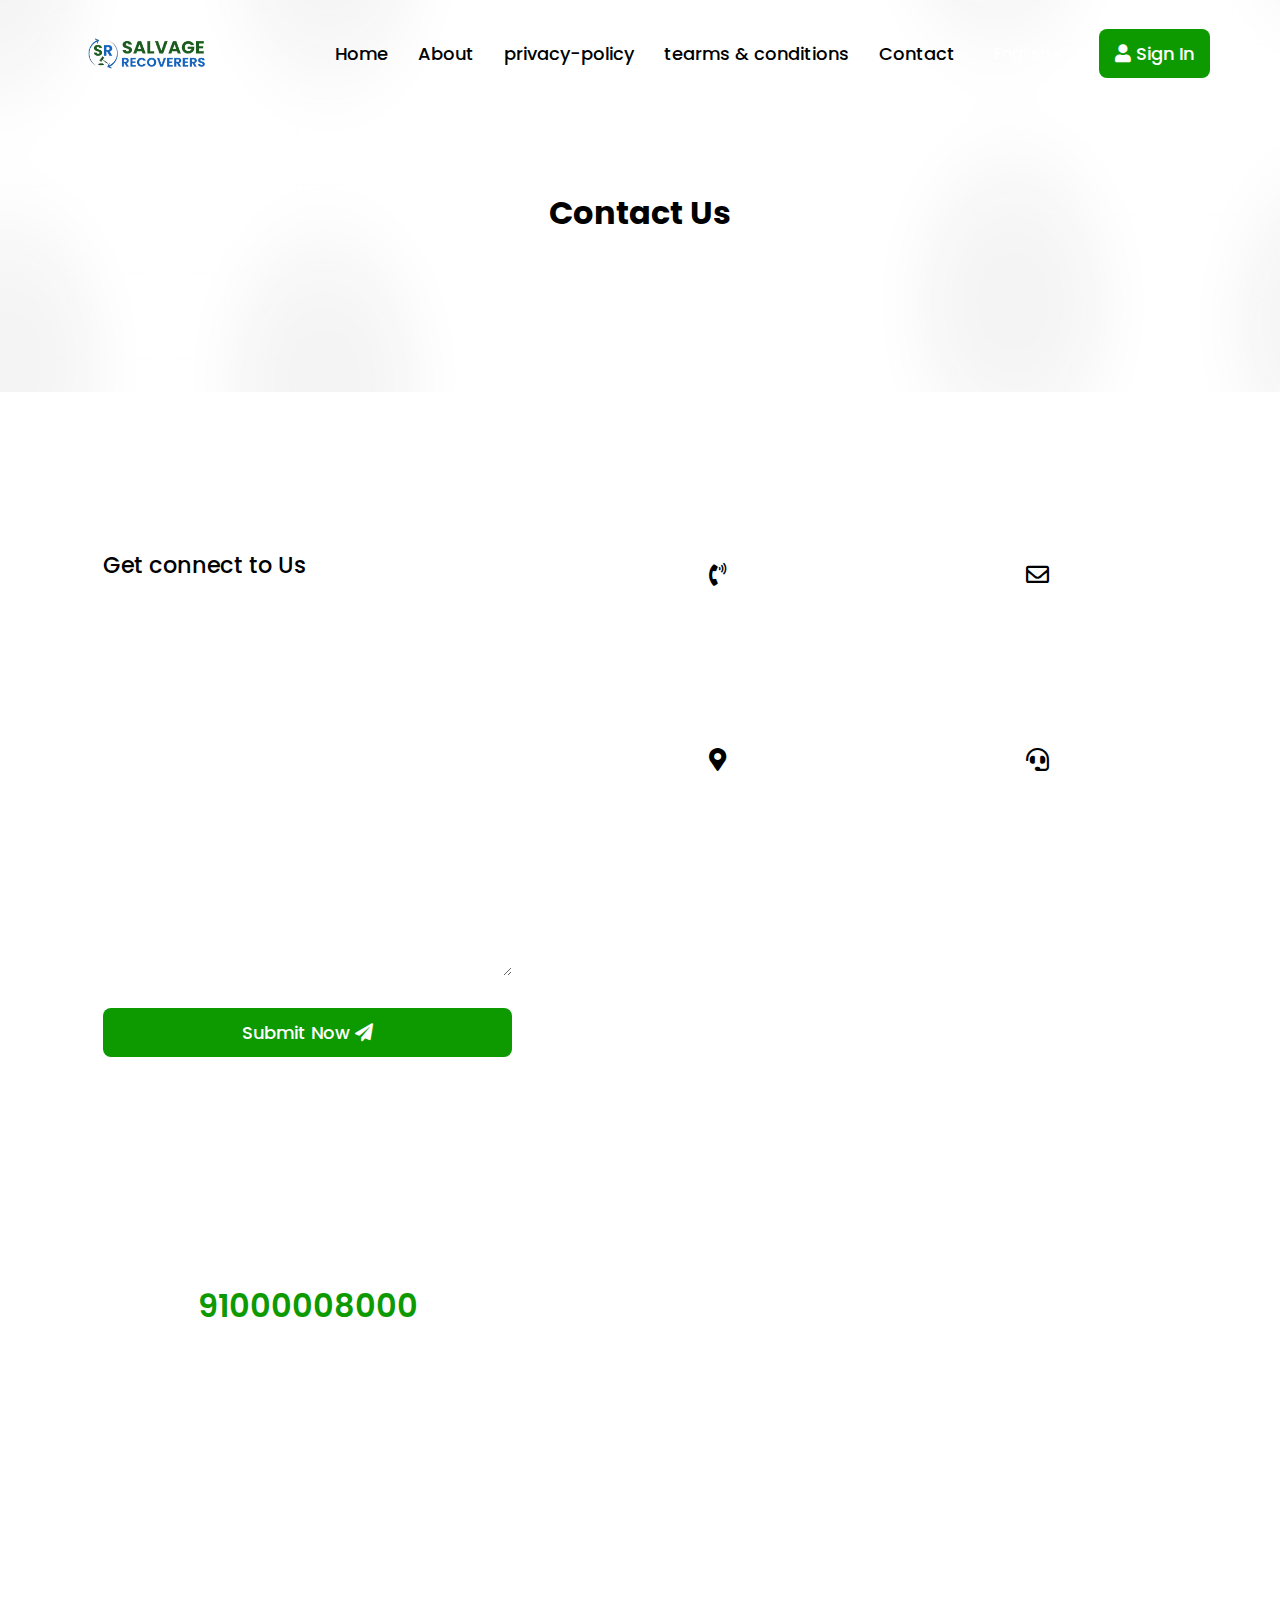
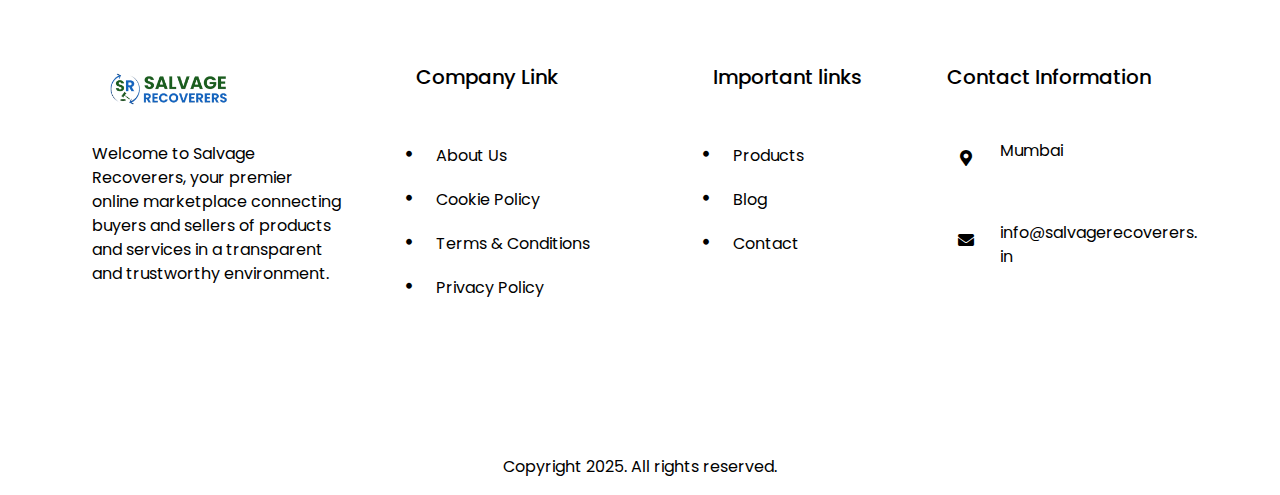
<file: localhost/bidding/Files/contact.html>
<!doctype html>
<html lang="en" itemscope itemtype="http://schema.org/WebPage">

<!-- Mirrored from localhost/bidding/Files/contact by HTTrack Website Copier/3.x [XR&CO'2014], Thu, 20 Mar 2025 15:16:46 GMT -->
<!-- Added by HTTrack -->
<meta http-equiv="content-type" content="text/html;charset=UTF-8" /><!-- /Added by HTTrack -->

<head>
    <!-- Required meta tags -->
    <meta charset="utf-8">
    <meta http-equiv="X-UA-Compatible" content="IE=edge">
    <meta name="viewport" content="width=device-width, initial-scale=1, shrink-to-fit=no">
    <meta name="csrf-token" content="mUqLe7djqAsCKq2WyANxRFRQoXwVaVzyh0yMvt1D">
    <title> Salvage Recoverers - Contact Us</title>
    <meta name="title" Content="Salvage  Recoverers - Contact Us">
    <meta name="description"
        content="Experience the thrill of real-time bidding with BiddPin. Join our online auction platform for exciting timed auctions. Bid on a wide range of products and win amazing deals. Start bidding today!">
    <meta name="keywords"
        content="BiddPIn,Time Auction,Auction,Bidding,Online Bidding,Competitive Bidding,Real-time auctions,Auction Marketplace,Auction Website">
    <link rel="shortcut icon" href="assets/images/general/favicon.png" type="image/x-icon">


    <link rel="apple-touch-icon" href="assets/images/general/logo.png">
    <meta name="apple-mobile-web-app-capable" content="yes">
    <meta name="apple-mobile-web-app-status-bar-style" content="black">
    <meta name="apple-mobile-web-app-title" content="Salvage  Recoverers - Contact Us">

    <meta itemprop="name" content="Salvage  Recoverers - Contact Us">
    <meta itemprop="description" content="">
    <meta itemprop="image" content="assets/images/seo/65254e1c689bc1696943644.png">

    <meta property="og:type" content="website">
    <meta property="og:title" content="Bid_Pin: Where Time Auction Bidding Gets Exciting!">
    <meta property="og:description"
        content="Join us at BiddPin for thrilling timed auctions. Bid, compete, and win incredible deals on a variety of products. Your next winning bid is just a click away!">
    <meta property="og:image" content="assets/images/seo/65254e1c689bc1696943644.png">
    <meta property="og:image:type" content="image/png">

    <meta property="og:image:width" content="1180">
    <meta property="og:image:height" content="600">
    <meta property="og:url" content="contact.html">

    <meta name="twitter:card" content="summary_large_image">
    <!-- Bootstrap CSS -->
    <link href="assets/common/css/bootstrap.min.css" rel="stylesheet">

    <link href="assets/common/css/all.min.css" rel="stylesheet">

    <link rel="stylesheet" href="assets/common/css/line-awesome.min.css">

    <!-- Magnific Popup -->
    <link rel="stylesheet" href="assets/presets/default/css/magnific-popup.css">
    <!-- Custom Animation -->
    <!-- Slick -->
    <link rel="stylesheet" href="assets/presets/default/css/emojionearea.min.css">
    <link rel="stylesheet" href="assets/presets/default/css/animate.min.css">
    <link rel="stylesheet" href="assets/presets/default/css/slick.css">
    <!-- Odometer -->
    <link rel="stylesheet" href="assets/presets/default/css/custom-animation.css">
    <link rel="stylesheet" href="assets/presets/default/css/odometer.css">




    <link rel="stylesheet" href="assets/presets/default/css/main.css">
    <link rel="stylesheet" href="assets/presets/default/css/colorb996.css?color=0d9b00&amp;secondColor=ffffff">
    <link rel="stylesheet" href="assets/presets/default/css/custom.css">
</head>

<body>

    <!--==================== Preloader Start ====================-->
    <div id="loading">
        <div id="loading-center">
            <div id="loading-center-absolute">
                <div class="loader"> </div>
            </div>
        </div>
    </div>
    <!--==================== Preloader End ====================-->

    <!--==================== Overlay Start ====================-->
    <div class="body-overlay"></div>
    <!--==================== Overlay End ====================-->

    <!--==================== Sidebar Overlay End ====================-->
    <div class="sidebar-overlay"></div>
    <!--==================== Sidebar Overlay End ====================-->

    <!-- ==================== Scroll to Top End Here ==================== -->
    <a class="scroll-top"><i class="fas fa-angle-double-up"></i></a>
    <!-- ==================== Scroll to Top End Here ==================== -->





    <!--========================== Header section Start ==========================-->
    <div class="header-main-area">
        <div class="header" id="header">
            <div class="container position-relative">
                <div class="row">
                    <div class="header-wrapper">

                        <div class="logo-wrapper">
                            <a href="http://localhost/bidding/Files" class="normal-logo"> <img
                                    src="assets/images/general/logo.png" alt="Normarl Logo"></a>
                        </div>


                        <div class="menu-wrapper">
                            <ul class="main-menu">
                                <li class="main-menu__menu-item"><a class="main-menu__menu-link "
                                        href="index.html">Home</a></li>
                                <li class="main-menu__menu-item">
                                    <a class="main-menu__menu-link " href="about.html">About</a>
                                </li>
                                <li class="main-menu__menu-item">
                                    <a class="main-menu__menu-link active" href="policy/privacy-policy/42.html">privacy-policy</a>
                                </li>
                                <li class="main-menu__menu-item">
                                    <a class="main-menu__menu-link active" href="policy/terms-amp-conditions/43.html">tearms & conditions</a>
                                </li>
                                <!-- <li class="main-menu__menu-item">
                                    <a class="main-menu__menu-link " href="auctions.html">Browse</a>
                                </li> -->
                                <!-- <li class="main-menu__menu-item">
                                    <a class="main-menu__menu-link " href="blog.html">Blog</a>
                                </li> -->

                                <li class="main-menu__menu-item"><a class="main-menu__menu-link active"
                                        href="contact.html">Contact</a></li>
                                <li class="main-menu__menu-item">
                                    <div class="header-language-wrap d-flex align-items-center">
                                        <div class="language-box ms-1">
                                            <select class="select langSel">
                                                <option value="en" selected> English </option>
                                            </select>
                                        </div>
                                    </div>
                                </li>
                            </ul>
                            <div class="menu-right-wrapper">
                                <ul>
                                    <li class="responsive-bar"><i class="fas fa-bars sidebar-menu-show-hide"></i></li>
                                    <li class="button-item"><a class='btn btn--base' href="user/login.html"><i
                                                class="fas fa-user"></i> Sign In </a></li>
                                </ul>
                            </div>
                        </div>



                    </div>
                </div>
            </div>
        </div>
    </div>

    <!--========================== Header section End ==========================-->


    <!--========================== Sidebar mobile menu wrap Start ==========================-->
    <div class="sidebar-menu-wrapper">
        <div class="top-close d-flex align-items-center justify-content-between mb-4">
            <div class="header-wrapper-siedebar">
                <div class="logo-wrapper">
                    <a href="http://localhost/bidding/Files" class="normal-logo" id="footer-logo-normal"> <img
                            src="assets/images/general/logo.png" alt="Normarl Logo"></a>
                </div>
            </div>
            <i class="las la-times close-hide-show"></i>
        </div>
        <ul class="sidebar-menu-list">
            <li class="sidebar-menu-list__item ">
                <a href="index.html" class="sidebar-menu-list__link">Home</a>
            </li>
            <li class="sidebar-menu-list__item">
                <a class="sidebar-menu-list__link " href="about.html">About</a>
            </li>
            <!-- <li class="sidebar-menu-list__item">
                <a class="sidebar-menu-list__link " href="auctions.html">Browse</a>
            </li> -->
            <!-- <li class="sidebar-menu-list__item">
                <a class="sidebar-menu-list__link " href="blog.html">Blog</a>
            </li> -->

            <li class="sidebar-menu-list__item active">
                <a href="contact.html" class="sidebar-menu-list__link">Contact</a>
            </li>
            <li class="sidebar-menu-list__item mb-2">
                <div class="language-box">
                    <select class="select langSel">
                        <option value="en" selected> English </option>
                    </select>
                </div>
            </li>
            <li class="sidebar-menu-list__item d-flex justify-content-between">
                <a class="btn btn--base border-none mt-2 mb-2 ms-3" href="user/login.html"><i class="fas fa-user"></i>
                    Sign In </a>
            </li>
        </ul>
    </div>
    <!--========================== Sidebar mobile menu wrap End ==========================-->
    <!-- ==================== Breadcumb Start Here ==================== -->
    <section class="breadcumb">
        <img src="assets/images/frontend/breadcumb/6527c21c080d41697104412.png" alt="shape" class="breadcumb-bg dark">
        <img src="assets/images/frontend/breadcumb/6527c21b7e5321697104411.png" alt="shape light"
            class="breadcumb-bg light">
        <div class="container">
            <div class="row">
                <div class="col-lg-12">
                    <div class="breadcumb__wrapper">
                        <h2 class="breadcumb__title">Contact Us </h2>
                        <ul class="breadcumb__list">
                            <li class="breadcumb__item"><a href="index.html"
                                    class="breadcumb__link"> <i class="las la-home"></i> Home</a> </li>
                            <li class="breadcumb__item"><i class="fas fa-chevron-right"></i> <i
                                    class="fas fa-chevron-right"></i></li>
                            <li class="breadcumb__item"> <span class="breadcumb__item-text"> Contact Us </span> </li>
                        </ul>
                    </div>
                </div>
            </div>
        </div>
    </section>
    <!-- ==================== Breadcumb End Here ==================== -->



    <!-- ==================== Contact Start Here ==================== -->
    <section class="conact-area py-120">
        <div class="container">
            <div class="row">
                <div class="col-lg-5">
                    <div class="contact-left-wrap">
                        <h4 class="site-tile">
                            Get connect to Us
                        </h4>
                        <form method="post" class="verify-gcaptcha">
                            <input type="hidden" name="_token" value="mUqLe7djqAsCKq2WyANxRFRQoXwVaVzyh0yMvt1D">
                            <div class="row gy-md-4 gy-3">
                                <div class="col-sm-12">
                                    <input name="name" type="text" class="form--control" value="" required
                                        placeholder="Fullname">
                                </div>
                                <div class="col-sm-12">
                                    <input name="email" type="email" class="form--control" value="" required
                                        placeholder="Email">
                                </div>
                                <div class="col-sm-12">
                                    <input name="subject" type="text" class="form--control" value=""
                                        placeholder="Subject" required>
                                </div>
                                <div class="col-sm-12">
                                    <textarea name="message" wrap="off" class="form--control"
                                        placeholder="Write your message" required></textarea>
                                </div>
                                <div class="col-sm-12">
                                    <button id="recaptcha" class="btn btn--base w-100"> Submit Now<span
                                            class="button__icon"> <i class="fas fa-paper-plane"></i></span></button>
                                </div>
                            </div>
                        </form>
                        <div class="contact-left-bottom">
                            <div class="icon-wrapper">
                                <span class="dotted-radius"></span>
                                <div class="icon">
                                    <svg xmlns="http://www.w3.org/2000/svg" width="41" height="41" viewBox="0 0 41 41"
                                        fill="none">
                                        <path fill-rule="evenodd" clip-rule="evenodd"
                                            d="M24.6368 37.2549C24.6368 35.8378 23.488 34.689 22.071 34.689H18.929C18.2485 34.689 17.5959 34.9594 17.1147 35.4406C16.6335 35.9217 16.3632 36.5744 16.3632 37.2549C16.3632 38.6719 17.512 39.8207 18.929 39.8207H22.071C23.488 39.8207 24.6368 38.6719 24.6368 37.2549ZM5.39414 30.6386C5.82272 30.6713 6.34123 30.6902 6.86205 30.6597C7.13953 32.0668 7.82884 33.3719 8.85776 34.4009C10.2237 35.7668 12.0763 36.5342 14.0081 36.5342H14.9871C14.9439 36.7704 14.9218 37.0115 14.9218 37.2549C14.9218 37.501 14.9439 37.7419 14.9865 37.9756H14.0081C11.694 37.9756 9.47476 37.0564 7.83853 35.4201C6.53317 34.1147 5.68411 32.4383 5.39414 30.6386ZM4.66095 29.1049C3.52296 28.913 2.464 28.372 1.63736 27.5453C0.588975 26.4969 0 25.0749 0 23.5923V20.1855C0 18.7029 0.588975 17.2809 1.63736 16.2325C2.68574 15.1842 4.10769 14.5951 5.59033 14.5951H5.96246C6.55728 7.08729 12.8388 1.17969 20.5 1.17969C28.1612 1.17969 34.4427 7.08729 35.0375 14.5951H35.4097C36.8923 14.5951 38.3143 15.1842 39.3626 16.2325C40.411 17.2809 41 18.7029 41 20.1855V23.5923C41 25.0749 40.411 26.4969 39.3626 27.5453C38.3143 28.5937 36.8923 29.1827 35.4097 29.1827H33.76C33.0758 29.1827 32.5212 28.628 32.5212 27.9439V15.7634C32.5212 9.12424 27.1391 3.74219 20.5 3.74219C13.8609 3.74219 8.47883 9.12424 8.47883 15.7634V27.9439C8.47883 28.4269 8.20232 28.8455 7.79889 29.0498C6.68836 29.4351 4.96613 29.1563 4.66095 29.1049Z">
                                        </path>
                                    </svg>
                                </div>
                            </div>
                            <p class="site-title">Get in touch with us</p>
                            <h4><a class="text--base" href="tel:91000008000">91000008000</a></h4>
                        </div>
                    </div>
                </div>
                <div class="col-lg-7">
                    <div class="contact-right-wrapper">
                        <div class="action-category-wrapper">
                            <div class="action-category-item">
                                <div class="action-category-item__icon">
                                    <svg class="svg-color" xmlns="http://www.w3.org/2000/svg" width="62" height="56"
                                        viewBox="0 0 62 56" fill="none">
                                        <path
                                            d="M60.558 22.6734L60.1261 22.9253C61.958 26.0657 61.958 29.9343 60.1261 33.0746L50.0076 50.4215C48.1755 53.5625 44.7875 55.5 41.1184 55.5H20.8815C17.2123 55.5 13.8245 53.5625 11.9923 50.4215L1.87387 33.0746L1.44198 33.3266L1.87387 33.0746C0.0420438 29.9343 0.0420438 26.0657 1.87387 22.9253L1.44198 22.6734L1.87387 22.9253L11.9922 5.57851C13.8244 2.43753 17.2123 0.5 20.8815 0.5H41.1184C44.7875 0.5 48.1755 2.43753 50.0076 5.57851L60.1261 22.9253L60.558 22.6734Z">
                                        </path>
                                    </svg>
                                    <i class="fas fa-phone-volume"></i>
                                </div>
                                <div class="action-category-item__text">
                                    <h4 class="site-title"><a href="tel:91000008000">91000008000</a></h4>
                                </div>
                            </div>
                            <div class="action-category-item">
                                <div class="action-category-item__icon">
                                    <svg class="svg-color" xmlns="http://www.w3.org/2000/svg" width="62" height="56"
                                        viewBox="0 0 62 56" fill="none">
                                        <path
                                            d="M60.558 22.6734L60.1261 22.9253C61.958 26.0657 61.958 29.9343 60.1261 33.0746L50.0076 50.4215C48.1755 53.5625 44.7875 55.5 41.1184 55.5H20.8815C17.2123 55.5 13.8245 53.5625 11.9923 50.4215L1.87387 33.0746L1.44198 33.3266L1.87387 33.0746C0.0420438 29.9343 0.0420438 26.0657 1.87387 22.9253L1.44198 22.6734L1.87387 22.9253L11.9922 5.57851C13.8244 2.43753 17.2123 0.5 20.8815 0.5H41.1184C44.7875 0.5 48.1755 2.43753 50.0076 5.57851L60.1261 22.9253L60.558 22.6734Z">
                                        </path>
                                    </svg>
                                    <i class="far fa-envelope"></i>
                                </div>
                                <div class="action-category-item__text">
                                    <h4 class="site-title"><a
                                            href="mailto:info@salvagerecoverers.in">info@salvagerecoverers.in</a></h4>
                                </div>
                            </div>
                            <div class="action-category-item">
                                <div class="action-category-item__icon">
                                    <svg class="svg-color" xmlns="http://www.w3.org/2000/svg" width="62" height="56"
                                        viewBox="0 0 62 56" fill="none">
                                        <path
                                            d="M60.558 22.6734L60.1261 22.9253C61.958 26.0657 61.958 29.9343 60.1261 33.0746L50.0076 50.4215C48.1755 53.5625 44.7875 55.5 41.1184 55.5H20.8815C17.2123 55.5 13.8245 53.5625 11.9923 50.4215L1.87387 33.0746L1.44198 33.3266L1.87387 33.0746C0.0420438 29.9343 0.0420438 26.0657 1.87387 22.9253L1.44198 22.6734L1.87387 22.9253L11.9922 5.57851C13.8244 2.43753 17.2123 0.5 20.8815 0.5H41.1184C44.7875 0.5 48.1755 2.43753 50.0076 5.57851L60.1261 22.9253L60.558 22.6734Z">
                                        </path>
                                    </svg>
                                    <i class="fas fa-map-marker-alt"></i>
                                </div>
                                <div class="action-category-item__text">
                                    <h4 class="site-title"><a href="javascript:void(0)">Mumbai</a></h4>
                                </div>
                            </div>
                            <div class="action-category-item">
                                <div class="action-category-item__icon">
                                    <svg class="svg-color" xmlns="http://www.w3.org/2000/svg" width="62" height="56"
                                        viewBox="0 0 62 56" fill="none">
                                        <path
                                            d="M60.558 22.6734L60.1261 22.9253C61.958 26.0657 61.958 29.9343 60.1261 33.0746L50.0076 50.4215C48.1755 53.5625 44.7875 55.5 41.1184 55.5H20.8815C17.2123 55.5 13.8245 53.5625 11.9923 50.4215L1.87387 33.0746L1.44198 33.3266L1.87387 33.0746C0.0420438 29.9343 0.0420438 26.0657 1.87387 22.9253L1.44198 22.6734L1.87387 22.9253L11.9922 5.57851C13.8244 2.43753 17.2123 0.5 20.8815 0.5H41.1184C44.7875 0.5 48.1755 2.43753 50.0076 5.57851L60.1261 22.9253L60.558 22.6734Z">
                                        </path>
                                    </svg>
                                    <i class="fas fa-headset"></i>
                                </div>
                                <div class="action-category-item__text">
                                    <h4 class="site-title"><a href="mailto:support@bidpin.com">support@bidpin.com</a>
                                    </h4>
                                </div>
                            </div>
                        </div>
                        <div class="google-map-wrap">
                            <iframe
                                src="https://maps.google.com/maps?q=51.50318717588754,-0.11951699865425312&amp;hl=es;z=14&amp;output=embed"
                                width="100%" height="425" style="border:0;" allowfullscreen="" loading="lazy"></iframe>
                        </div>
                    </div>
                </div>
            </div>
        </div>
    </section>
    <!-- ==================== Contact End Here ==================== -->


    <!-- ==================== Footer Start Here ==================== -->
    <footer class="footer-area">
        <span class="banner-effect-1"></span>
        <div class="pt-120">
            <div class="container">
                <div class="row justify-content-center gy-5">
                    <div class="col-xl-3 col-sm-6">
                        <div class="footer-item">
                            <div class="footer-item__logo">
                                <a href="http://localhost/bidding/Files" class="footer-logo-normal"> <img
                                        src="assets/images/general/logo.png" alt="Normal Logo"></a>
                                <a href="http://localhost/bidding/Files" class="footer-logo-dark hidden"> <img
                                        src="assets/images/general/logo_white.png" alt="Dark Logo"></a>
                            </div>
                            <div class="footer-item__desc">
                                <p>Welcome to Salvage Recoverers, your premier online marketplace connecting buyers and
                                    sellers of products and services in a transparent and trustworthy environment.</p>
                            </div>
                            <div class="login-social-wrap">
                                <ul class="social-list mb-3">
                                    <li class="social-list__item">
                                        <a href="https://www.pinterest.com/" class="social-list__link"><i
                                                class="fab fa-pinterest"></i></a>
                                    </li>
                                    <li class="social-list__item">
                                        <a href="https://www.reddit.com/" class="social-list__link"><i
                                                class="fab fa-reddit"></i></a>
                                    </li>
                                    <li class="social-list__item">
                                        <a href="https://www.linkedin.com/" class="social-list__link"><i
                                                class="fab fa-linkedin"></i></a>
                                    </li>
                                    <li class="social-list__item">
                                        <a href="https://www.twitter.com/" class="social-list__link"><i
                                                class="fab fa-twitter"></i></a>
                                    </li>
                                    <li class="social-list__item">
                                        <a href="https://www.facebook.com/" class="social-list__link"><i
                                                class="fab fa-facebook-f"></i></a>
                                    </li>
                                </ul>
                            </div>
                        </div>
                    </div>
                    <div class="col-xl-3 col-sm-6 footer-item-wrapper">
                        <div class="footer-item">
                            <h5 class="footer-item__title">Company Link</h5>
                            <div class="title-border">
                                <span class="long"></span>
                                <span class="short"></span>
                            </div>
                            <ul class="footer-menu">
                                <li class="footer-menu__item"><a href="about.html" class="footer-menu__link">About
                                        Us</a> </li>
                                <li class="footer-menu__item"><a href="cookie.html" class="footer-menu__link">Cookie
                                        Policy</a> </li>
                                <li class="footer-menu__item"><a class="footer-menu__link"
                                        href="policy/terms-amp-conditions/43.html">Terms & Conditions</a></li>
                                <li class="footer-menu__item"><a class="footer-menu__link"
                                        href="policy/privacy-policy/42.html">Privacy Policy</a></li>
                            </ul>
                        </div>
                    </div>
                    <div class="col-xl-3 col-sm-6 footer-item-wrapper">
                        <div class="footer-item">
                            <h5 class="footer-item__title">Important links</h5>
                            <div class="title-border">
                                <span class="long"></span>
                                <span class="short"></span>
                            </div>
                            <ul class="footer-menu">
                                <li class="footer-menu__item"><a href="product.html"
                                        class="footer-menu__link">Products</a> </li>
                                <li class="footer-menu__item"><a href="blog.html" class="footer-menu__link">Blog</a>
                                </li>
                                <li class="footer-menu__item"><a href="contact.html"
                                        class="footer-menu__link">Contact</a> </li>
                            </ul>
                        </div>
                    </div>
                    <div class="col-xl-3 col-sm-6 footer-item-wrapper">
                        <div class="footer-item">
                            <h5 class="footer-item__title">Contact Information </h5>
                            <div class="title-border">
                                <span class="long"></span>
                                <span class="short"></span>
                            </div>
                            <ul class="footer-contact-menu">
                                <li class="footer-contact-menu__item">
                                    <div class="footer-contact-menu__item-icon">
                                        <i class="fas fa-map-marker-alt"></i>
                                    </div>
                                    <div class="footer-contact-menu__item-content">
                                        <p>Mumbai</p>
                                    </div>
                                </li>
                                <li class="footer-contact-menu__item">
                                    <div class="footer-contact-menu__item-icon">
                                        <i class="fas fa-envelope"></i>
                                    </div>
                                    <div class="footer-contact-menu__item-content">
                                        <p><a href="mailto:info@salvagerecoverers.in">info@salvagerecoverers.in</a></p>
                                    </div>
                                </li>
                            </ul>
                        </div>
                    </div>
                </div>
                <div class="footer-border-bottom"></div>
            </div>
        </div>
        <!-- Footer Top End-->

        <div class="bottom-footer py-3">
            <div class="container">
                <div class="row justify-content-center gy-2">
                    <div class="col-lg-6 col-md-12">
                        <div class="bottom-footer-tex text-center">
                            <p>Copyright 2025. All rights reserved.</p>
                        </div>
                    </div>
                </div>
            </div>
        </div>

    </footer>
    <!-- ==================== Footer End Here ==================== -->

    <!-- cookies dark version start -->
    <!-- <div class="d-flex justify-content-center">
        <div class="cookies-card hide text-center">
            <p class="cookies-card__content">We use cookies to enhance your browsing experience, serve personalized ads
                or content, and analyze our traffic. By clicking &quot;Accept&quot;, you consent to our use of cookies.
                <a class="text--base" href="cookie.html" target="_blank">learn more</a> <a href="javascript:void(0)"
                    class="btn btn--base btn--sm border-none policy ms-4">Accept</a></p>
        </div>
    </div> -->
    <!-- cookies dark version end -->




    <!-- Login Modal -->
    <div class="modal fade" id="login-upcomming-bid" tabindex="-1" aria-hidden="true">
        <div class="modal-dialog custom--modal">
            <div class="modal-content">
                <div class="modal-header">
                    <h1 class="modal-title fs-5" id="exampleModalLabel">Login To Your Account!</h1>
                    <button type="button" class="btn--close" data-bs-dismiss="modal" aria-label="Close"><i
                            class="fas fa-times"></i></button>
                </div>

                <form method="POST" action="http://localhost/bidding/Files/user/modal/login" class="verify-gcaptcha">
                    <input type="hidden" name="_token" value="mUqLe7djqAsCKq2WyANxRFRQoXwVaVzyh0yMvt1D"> <input
                        type="hidden" name="another" value="1">
                    <div class="modal-body">
                        <div class="row gy-3">
                            <div class="col-12">
                                <label for="login_email" class="form--label">Email or Username</label>
                                <div class="form-group input-group">
                                    <input id="login_email" type="text" name="username" class="form--control"
                                        placeholder="Email or Username" value="" required>
                                    <div class="password-show-hide fas fa-user"></div>
                                </div>
                            </div>

                            <div class="col-12">
                                <label for="password" class="form--label">Password</label>
                                <div class="form-group input-group">
                                    <input type="password" class="form--control" id="password" name="password"
                                        required="" placeholder="Password">
                                    <div class="password-show-hide fas fa-eye-slash toggle-password-change"
                                        data-target="password"></div>
                                </div>
                            </div>
                        </div>
                    </div>
                    <div class="modal-footer">
                        <button type="reset" class="btn--sm btn btn--base outline"
                            data-bs-dismiss="modal">Close</button>
                        <button type="submit" id="recaptcha" class="btn btn--sm btn--base">Login</button>
                    </div>
                </form>

            </div>
        </div>
    </div>
    <!-- Login Modal  -->






    <!-- Optional JavaScript -->
    <!-- jQuery first, then Popper.js, then Bootstrap JS -->
    <script src="assets/common/js/jquery-3.7.1.min.js"></script>
    <script src="assets/common/js/bootstrap.bundle.min.js"></script>


    <script src="assets/presets/default/js/moment.min.js"></script>
    <script src="assets/presets/default/js/bootstrap.min.js"></script>
    <!-- Slick js -->
    <script src="assets/presets/default/js/slick.min.js"></script>
    <script src="assets/presets/default/js/emojionearea.js"></script>
    <script src="assets/presets/default/js/jquery.appear.min.js"></script>
    <!-- Magnific Popup js -->
    <script src="assets/presets/default/js/jquery.magnific-popup.min.js"></script>
    <!-- Odometer js -->
    <script src="assets/presets/default/js/odometer.min.js"></script>
    <script src="assets/presets/default/js/rangeSlider.js"></script>
    <!-- Viewport js -->
    <script src="assets/presets/default/js/viewport.jquery.js"></script>






    <script src="assets/common/js/sweetalert2.min.js"></script>
    <script>
        const Toast = Swal.mixin({
            toast: true,
            position: 'top-right',
            customClass: {
                popup: 'colored-toast'
            },
            showConfirmButton: false,
            timer: 2000,
            timerProgressBar: true,
            didOpen: (toast) => {
                toast.addEventListener('mouseenter', Swal.stopTimer)
                toast.addEventListener('mouseleave', Swal.resumeTimer)
            }
        })
    </script>



    <!-- main js -->
    <script src="assets/presets/default/js/main.js"></script>

    <script>
            (function ($) {
                "use strict";
                $('.login-upcomming-bid').on('click', function () {
                    var modal = $('#login-upcomming-bid');
                    modal.modal('show');
                });


                $('.wishlist-btn').on('click', function (event) {
                    event.preventDefault();
                    var product_id = $(this).data('product_id');
                    var $button = $(this);
                    var $icon = $button.find("i");

                    $.ajaxSetup({
                        headers: {
                            'X-CSRF-TOKEN': $('meta[name="csrf-token"]').attr('content')
                        }
                    });

                    $.ajax({
                        type: 'POST',
                        url: 'http://localhost/bidding/Files/user/wishlist',
                        data: {

                            product_id: product_id,

                        },
                        success: function (response) {

                            if (response.statusCode == 1)//removed
                            {
                                $icon.removeClass("fas fa-heart").addClass("far fa-heart");
                                $('.wishlist-count').text(response.wishlistCount);
                                Toast.fire({
                                    icon: 'success',
                                    title: response.status
                                });

                            } else if (response.statusCode == 2)//added
                            {
                                $icon.removeClass("far fa-heart").addClass("fas fa-heart");
                                $('.wishlist-count').text(response.wishlistCount);
                                Toast.fire({
                                    icon: 'success',
                                    title: response.status
                                });
                            }


                        },
                        error: function (error) {

                            Toast.fire({
                                icon: 'error',
                                title: response.status
                            });
                        }
                    });

                });

            })(jQuery);
    </script>

    <script>
        (function ($) {
            "use strict";
            $(".langSel").on("change", function () {
                window.location.href = "http://localhost/bidding/Files/change/" + $(this).val();
            });

            var inputElements = $('input,select');
            $.each(inputElements, function (index, element) {
                element = $(element);
                element.closest('.form-group').find('label').attr('for', element.attr('name'));
                element.attr('id', element.attr('name'))
            });

            $('.policy').on('click', function () {
                $.get('about.html', function (response) {
                    $('.cookies-card').addClass('d-none');
                });
            });

            setTimeout(function () {
                $('.cookies-card').removeClass('hide')
            }, 2000);

            var inputElements = $('[type=text],select,textarea');
            $.each(inputElements, function (index, element) {
                element = $(element);
                element.closest('.form-group').find('label').attr('for', element.attr('name'));
                element.attr('id', element.attr('name'))
            });

            $.each($('input, select, textarea'), function (i, element) {

                if (element.hasAttribute('required')) {
                    $(element).closest('.form-group').find('label').addClass('required');
                }

            });

        })(jQuery);
    </script>


    <script>
        $(document).ready(function () {
            "use strict";
            var countdownElements = $('.countdown');

            countdownElements.each(function () {
                var targetDate = $(this).data('date');
                console.log(targetDate);

                initializeCountdown($(this), targetDate);
            });

            function initializeCountdown(element, targetDate) {
                var targetTime = new Date(targetDate).getTime();

                if (isNaN(targetTime)) {
                    console.error('Invalid date format:', targetDate);
                    return;
                }

                function updateRemainingTime() {
                    var now = new Date().getTime();
                    var remainingTime = targetTime - now;

                    var absRemainingTime = Math.abs(remainingTime);

                    var days = Math.floor(absRemainingTime / (24 * 60 * 60 * 1000));
                    var hours = Math.floor((absRemainingTime % (24 * 60 * 60 * 1000)) / (60 * 60 * 1000));
                    var minutes = Math.floor((absRemainingTime % (60 * 60 * 1000)) / (60 * 1000));
                    var seconds = Math.floor((absRemainingTime % (60 * 1000)) / 1000);

                    element.text(days + 'd ' + hours + 'h ' + minutes + 'm ' + seconds + 's');
                }

                updateRemainingTime();
                setInterval(updateRemainingTime, 1000);
            }
        });

    </script>

</body>

<!-- Mirrored from localhost/bidding/Files/contact by HTTrack Website Copier/3.x [XR&CO'2014], Thu, 20 Mar 2025 15:16:46 GMT -->

</html>
</file>
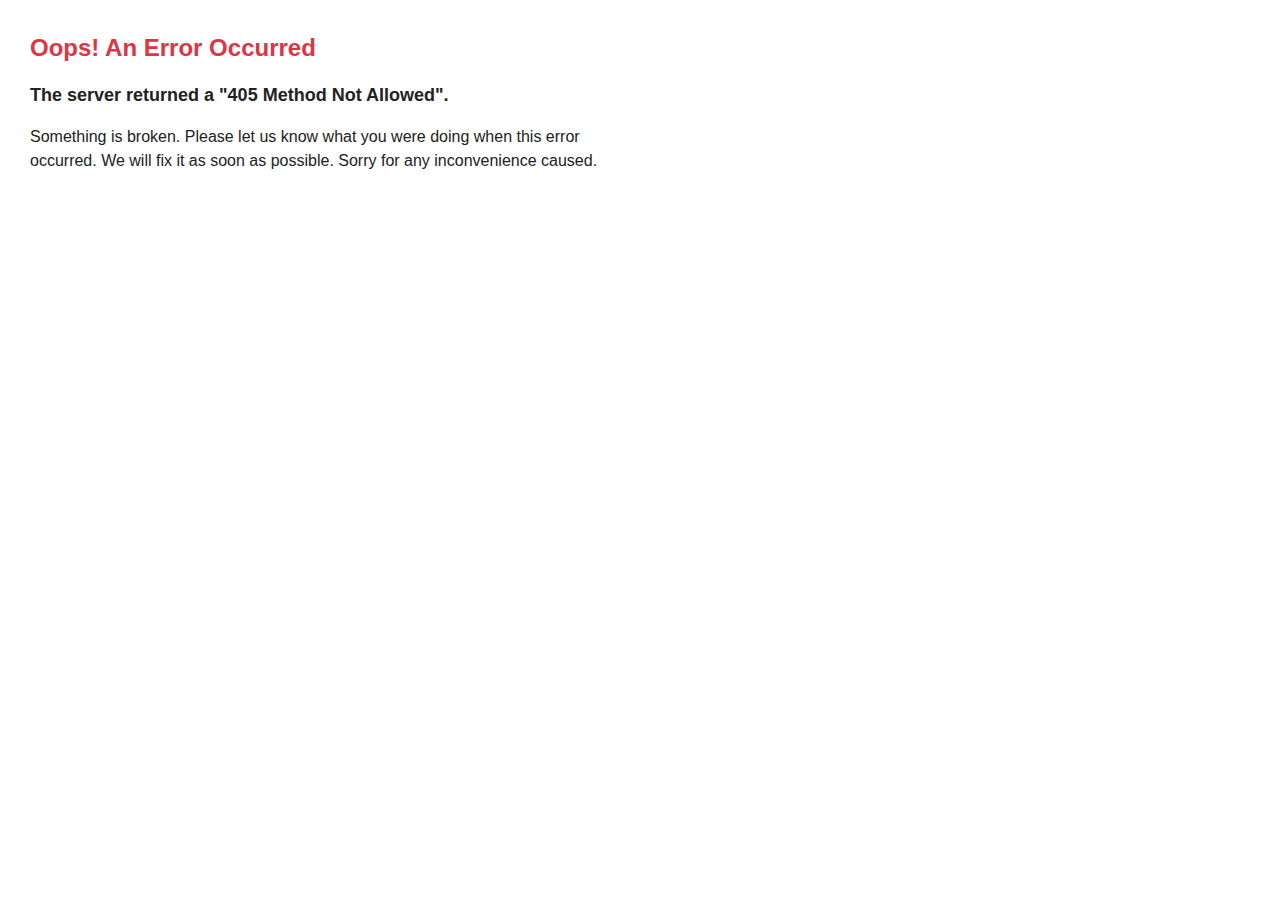
<file: localhost/bidding/Files/user/check-mail.html>
<!DOCTYPE html>
<html lang="en">
<head>
    <meta charset="UTF-8" />
    <meta name="robots" content="noindex,nofollow,noarchive" />
    <title>An Error Occurred: Method Not Allowed</title>
    <link rel="icon" href="data:image/svg+xml,<svg xmlns=%22http://www.w3.org/2000/svg%22 viewBox=%220 0 128 128%22><text y=%221.2em%22 font-size=%2296%22>❌</text></svg>">
    <style>body { background-color: #fff; color: #222; font: 16px/1.5 -apple-system, BlinkMacSystemFont, "Segoe UI", Roboto, "Helvetica Neue", Arial, sans-serif; margin: 0; }
.container { margin: 30px; max-width: 600px; }
h1 { color: #dc3545; font-size: 24px; }
h2 { font-size: 18px; }</style>
</head>
<body>
<div class="container">
    <h1>Oops! An Error Occurred</h1>
    <h2>The server returned a "405 Method Not Allowed".</h2>

    <p>
        Something is broken. Please let us know what you were doing when this error occurred.
        We will fix it as soon as possible. Sorry for any inconvenience caused.
    </p>
</div>
</body>
</html>
</file>
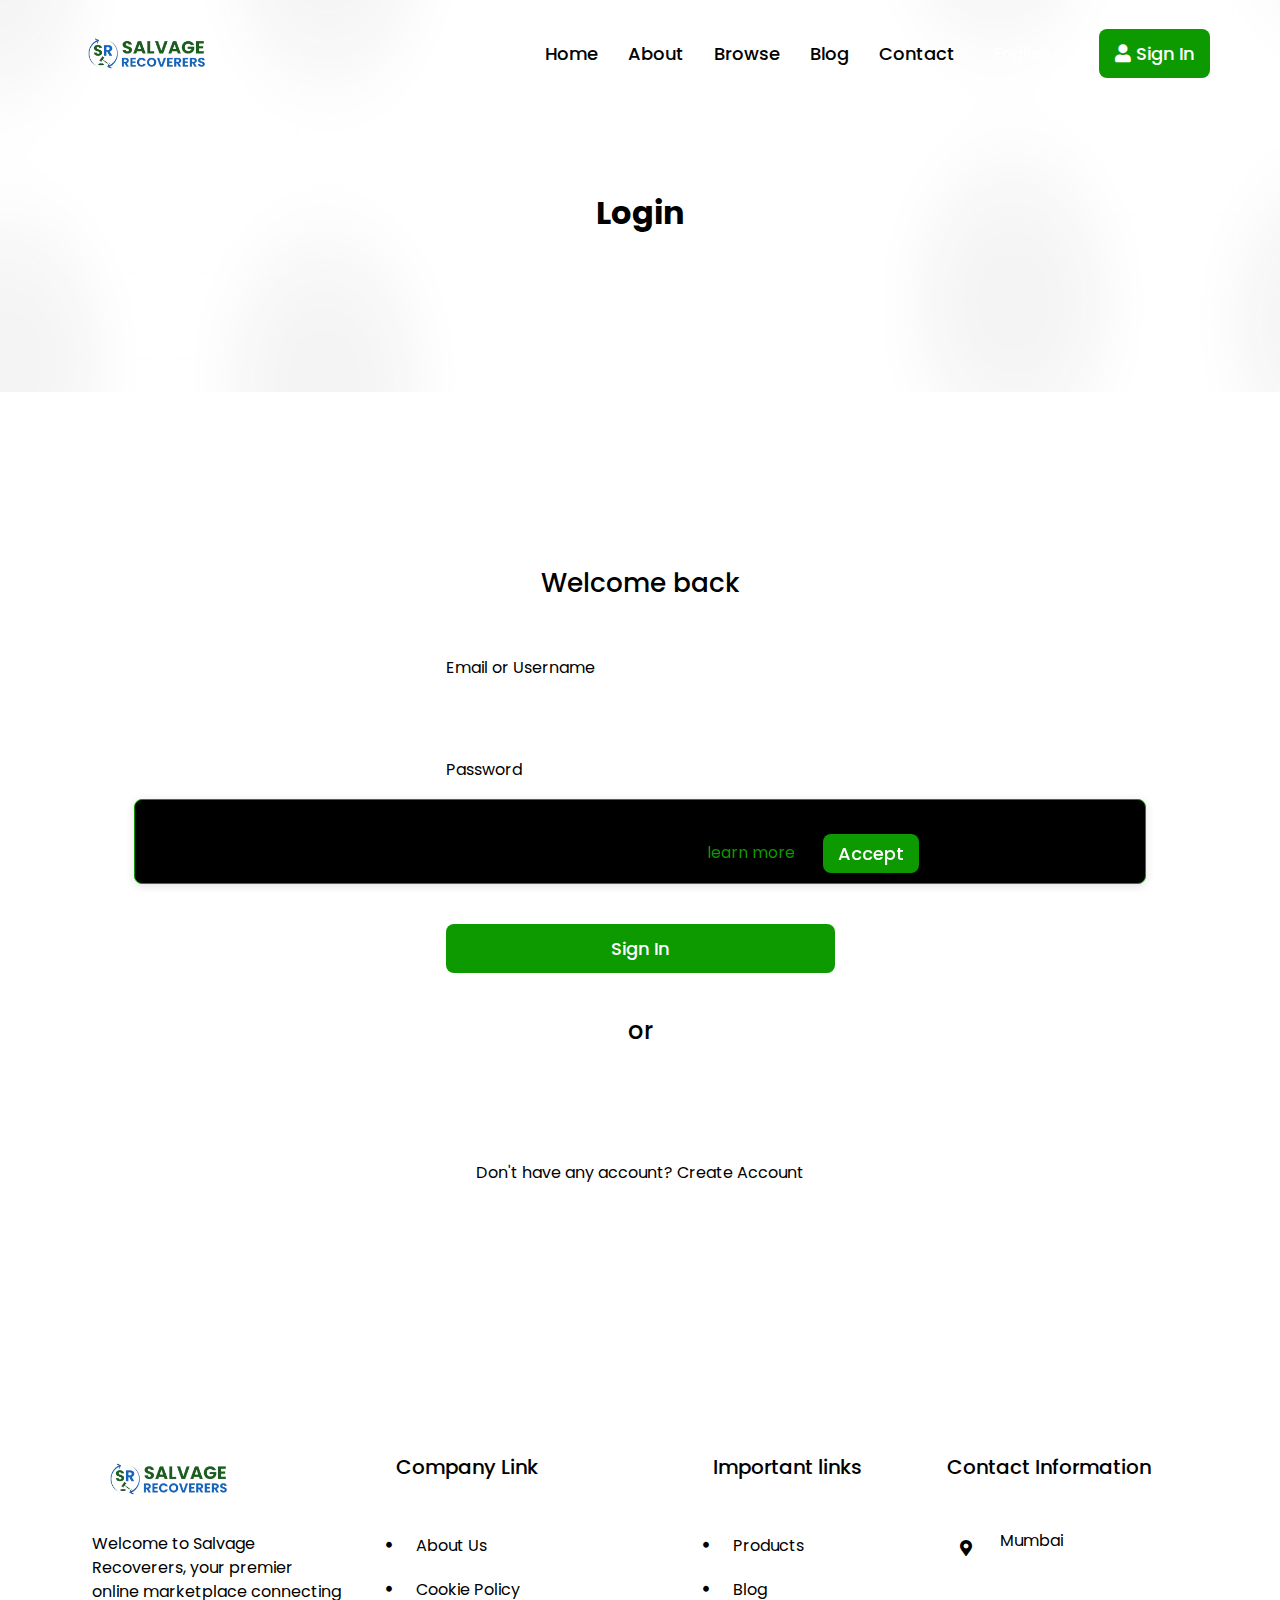
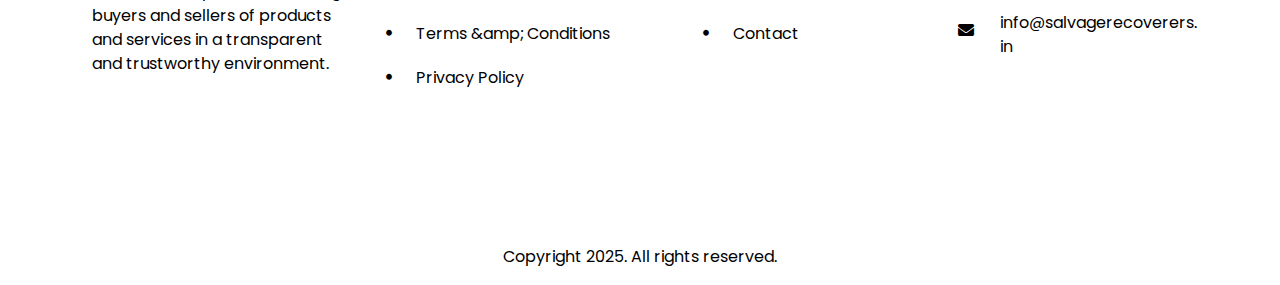
<file: localhost/bidding/Files/user/login.html>
<!doctype html>
<html lang="en" itemscope itemtype="http://schema.org/WebPage">
    
<!-- Mirrored from localhost/bidding/Files/user/login by HTTrack Website Copier/3.x [XR&CO'2014], Thu, 20 Mar 2025 15:16:46 GMT -->
<!-- Added by HTTrack --><meta http-equiv="content-type" content="text/html;charset=UTF-8" /><!-- /Added by HTTrack -->
<head>
        <!-- Required meta tags -->
        <meta charset="utf-8">
        <meta http-equiv="X-UA-Compatible" content="IE=edge">
        <meta name="viewport" content="width=device-width, initial-scale=1, shrink-to-fit=no">
        <meta name="csrf-token" content="mUqLe7djqAsCKq2WyANxRFRQoXwVaVzyh0yMvt1D">
        <title> Salvage  Recoverers - Login</title>
        <meta name="title" Content="Salvage  Recoverers - Login">
    <meta name="description" content="Experience the thrill of real-time bidding with BiddPin. Join our online auction platform for exciting timed auctions. Bid on a wide range of products and win amazing deals. Start bidding today!">
    <meta name="keywords" content="BiddPIn,Time Auction,Auction,Bidding,Online Bidding,Competitive Bidding,Real-time auctions,Auction Marketplace,Auction Website">
    <link rel="shortcut icon" href="../assets/images/general/favicon.png" type="image/x-icon">

    
    <link rel="apple-touch-icon" href="../assets/images/general/logo.png">
    <meta name="apple-mobile-web-app-capable" content="yes">
    <meta name="apple-mobile-web-app-status-bar-style" content="black">
    <meta name="apple-mobile-web-app-title" content="Salvage  Recoverers - Login">
    
    <meta itemprop="name" content="Salvage  Recoverers - Login">
    <meta itemprop="description" content="">
    <meta itemprop="image" content="../assets/images/seo/65254e1c689bc1696943644.png">
    
    <meta property="og:type" content="website">
    <meta property="og:title" content="Bid_Pin: Where Time Auction Bidding Gets Exciting!">
    <meta property="og:description" content="Join us at BiddPin for thrilling timed auctions. Bid, compete, and win incredible deals on a variety of products. Your next winning bid is just a click away!">
    <meta property="og:image" content="../assets/images/seo/65254e1c689bc1696943644.png">
    <meta property="og:image:type" content="image/png">
    
    <meta property="og:image:width" content="1180">
    <meta property="og:image:height" content="600">
    <meta property="og:url" content="login.html">
    
    <meta name="twitter:card" content="summary_large_image">
        <!-- Bootstrap CSS -->
        <link href="../assets/common/css/bootstrap.min.css" rel="stylesheet">

        <link href="../assets/common/css/all.min.css" rel="stylesheet">

        <link rel="stylesheet" href="../assets/common/css/line-awesome.min.css">

        <!-- Magnific Popup -->
        <link rel="stylesheet" href="../assets/presets/default/css/magnific-popup.css">
        <!-- Custom Animation -->
        <!-- Slick -->
        <link rel="stylesheet" href="../assets/presets/default/css/emojionearea.min.css">
        <link rel="stylesheet" href="../assets/presets/default/css/animate.min.css">
        <link rel="stylesheet" href="../assets/presets/default/css/slick.css">
        <!-- Odometer -->
        <link rel="stylesheet" href="../assets/presets/default/css/custom-animation.css">
        <link rel="stylesheet" href="../assets/presets/default/css/odometer.css">


        
        
        <link rel="stylesheet" href="../assets/presets/default/css/main.css">
        <link rel="stylesheet" href="../assets/presets/default/css/colorb996.css?color=0d9b00&amp;secondColor=ffffff">
        <link rel="stylesheet" href="../assets/presets/default/css/custom.css">
    </head>
<body>

    <!--==================== Preloader Start ====================-->
    <div id="loading">
        <div id="loading-center">
            <div id="loading-center-absolute">
                <div class="loader"> </div>
            </div>
        </div>
    </div>
    <!--==================== Preloader End ====================-->

    <!--==================== Overlay Start ====================-->
    <div class="body-overlay"></div>
    <!--==================== Overlay End ====================-->

    <!--==================== Sidebar Overlay End ====================-->
    <div class="sidebar-overlay"></div>
    <!--==================== Sidebar Overlay End ====================-->

    <!-- ==================== Scroll to Top End Here ==================== -->
    <a class="scroll-top"><i class="fas fa-angle-double-up"></i></a>
    <!-- ==================== Scroll to Top End Here ==================== -->




    
    <!--========================== Header section Start ==========================-->
<div class="header-main-area">
    <div class="header" id="header">
        <div class="container position-relative">
            <div class="row">
                <div class="header-wrapper">

                    <div class="logo-wrapper">
                        <a href="http://localhost/bidding/Files" class="normal-logo"> <img src="../assets/images/general/logo.png" alt="Normarl Logo"></a>
                    </div>


                    <div class="menu-wrapper">
                        <ul class="main-menu">
                            <li class="main-menu__menu-item"><a class="main-menu__menu-link " href="http://localhost/bidding/Files">Home</a></li>
                                                                                                                                                        <li class="main-menu__menu-item">
                                    <a class="main-menu__menu-link "  href="../about.html">About</a>
                                </li>
                                                                                                                            <li class="main-menu__menu-item">
                                    <a class="main-menu__menu-link "  href="../auctions.html">Browse</a>
                                </li>
                                                                                                                            <li class="main-menu__menu-item">
                                    <a class="main-menu__menu-link "  href="../blog.html">Blog</a>
                                </li>
                                                                                                                        
                            <li class="main-menu__menu-item"><a class="main-menu__menu-link " href="../contact.html">Contact</a></li>
                            <li class="main-menu__menu-item">
                                <div class="header-language-wrap d-flex align-items-center">
                                    <div class="language-box ms-1">
                                        <select class="select langSel">
                                                                                            <option value="en"  selected > English </option>
                                                                                    </select>
                                    </div>
                                </div>
                            </li>
                        </ul>
                        <div class="menu-right-wrapper">
                            <ul>
                                <li class="responsive-bar"><i class="fas fa-bars sidebar-menu-show-hide"></i></li>
                                                                    <li class="button-item"><a class='btn btn--base' href="login.html"><i class="fas fa-user"></i> Sign In </a></li>
                                                            </ul>
                        </div>
                    </div>



                </div>
            </div>
        </div>
    </div>
</div>

<!--========================== Header section End ==========================-->


 <!--========================== Sidebar mobile menu wrap Start ==========================-->
<div class="sidebar-menu-wrapper">
    <div class="top-close d-flex align-items-center justify-content-between mb-4">
        <div class="header-wrapper-siedebar">
            <div class="logo-wrapper">
                <a href="http://localhost/bidding/Files" class="normal-logo" id="footer-logo-normal"> <img src="../assets/images/general/logo.png" alt="Normarl Logo"></a>
            </div>
        </div>
        <i class="las la-times close-hide-show"></i>
    </div>
    <ul class="sidebar-menu-list">
        <li class="sidebar-menu-list__item ">
            <a href="http://localhost/bidding/Files" class="sidebar-menu-list__link">Home</a>
        </li>
                                                    <li class="sidebar-menu-list__item">
                <a class="sidebar-menu-list__link "  href="../about.html">About</a>
            </li>
                                            <li class="sidebar-menu-list__item">
                <a class="sidebar-menu-list__link "  href="../auctions.html">Browse</a>
            </li>
                                            <li class="sidebar-menu-list__item">
                <a class="sidebar-menu-list__link "  href="../blog.html">Blog</a>
            </li>
                                        
        <li class="sidebar-menu-list__item ">
            <a href="../contact.html" class="sidebar-menu-list__link">Contact</a>
        </li>
        <li class="sidebar-menu-list__item mb-2">
            <div class="language-box">
                <select class="select langSel">
                                        <option value="en"  selected > English </option>
                                </select>
            </div>
        </li>
                <li class="sidebar-menu-list__item d-flex justify-content-between">
            <a class="btn btn--base border-none mt-2 mb-2 ms-3" href="login.html"><i class="fas fa-user"></i> Sign In </a>
        </li>
            </ul>
</div>
<!--========================== Sidebar mobile menu wrap End ==========================-->
           <!-- ==================== Breadcumb Start Here ==================== -->
<section class="breadcumb">
    <img src="../assets/images/frontend/breadcumb/6527c21c080d41697104412.png" alt="shape" class="breadcumb-bg dark">
    <img src="../assets/images/frontend/breadcumb/6527c21b7e5321697104411.png" alt="shape light" class="breadcumb-bg light">
    <div class="container">
        <div class="row">
            <div class="col-lg-12">
                <div class="breadcumb__wrapper">
                    <h2 class="breadcumb__title">Login  </h2>
                    <ul class="breadcumb__list">
                        <li class="breadcumb__item"><a href="http://localhost/bidding/Files" class="breadcumb__link"> <i class="las la-home"></i> Home</a> </li>
                        <li class="breadcumb__item"><i class="fas fa-chevron-right"></i> <i class="fas fa-chevron-right"></i></li>
                        <li class="breadcumb__item"> <span class="breadcumb__item-text"> Login  </span> </li>
                    </ul>
                </div>
            </div>
        </div>
    </div>
</section>
<!-- ==================== Breadcumb End Here ==================== -->
    
      <!--=======-** Login start **-=======-->
  <section class="account bg-img login py-120 position-relative">
    <div class="account-inner">
        <div class="container">
            <div class="row gy-4 justify-content-center">
                <div class="col-xl-5 col-lg-6 col-md-7">
                    <div class="account-form">
                        <div class="account-form__content mb-4">
                            <h3 class="account-form__title mb-2"> Welcome back</h3>
                        </div>
                        <form method="POST" action="http://localhost/bidding/Files/user/login" class="verify-gcaptcha">
                            <input type="hidden" name="_token" value="mUqLe7djqAsCKq2WyANxRFRQoXwVaVzyh0yMvt1D">                            <div class="row gy-3">
                                <div class="col-sm-12">
                                    <label class="form-label">Email or Username</label>
                                    <div class="form-group input-group">
                                        <input type="text" class="form--control" name="username" value="" placeholder="Email/Username">
                                        <div class="password-show-hide far fa-user "></div>
                                    </div>
                                </div>

                                <div class="col-sm-12">
                                    <label class="form-label">Password</label>
                                    <div class="input-group">
                                        <input id="password" type="password" class="form-control form--control" required name="password" placeholder="password">
                                        <div class="password-show-hide fas fa-eye-slash toggle-password-change" data-target="password"> </div>
                                    </div>
                                </div>
                                                                  <div class="col-sm-12">
                                    <div class="d-flex flex-wrap justify-content-between">
                                        <div class="form--check">
                                            <input class="form-check-input" type="checkbox" name="remember" id="remember" >
                                            <label class="form-check-label" for="remember">Remember Me</label>
                                        </div>
                                        <a href="password/reset.html" class="forgot-password">Forgot Your Password?</a>
                                    </div>
                                </div>
                                <div class="col-sm-12">
                                    <button type="submit" id="recaptcha" class="btn btn--base w-100 mt-4 mb-4">
                                        Sign In                                    </button>
                                </div>

                                                                <div class="col-sm-12 mb-3">
                                    <div class="login-border-wrap">
                                    <span class="login-border"></span> <span>or</span> <span class="login-border"></span>
                                    </div>
                                </div>
                                <div class="col-sm-12">
                                    <div class="login-social-wrap">
                                        <ul class="social-list mb-3">
                                            
                                                                                        <li class="social-list__item">
                                                <a href="https://accounts.google.com/o/oauth2/auth?client_id=409421141076-jg96dp8t6takduj3b3j46it82t1l4tp7.apps.googleusercontent.com&amp;redirect_uri=http%3A%2F%2Flocalhost%2Fbidding%2FFiles%2Fuser%2Fsocial%2Flogin%2Fcallback%2Fgoogle&amp;scope=openid+profile+email&amp;response_type=code&amp;state=JnWkQILZHdiGbJ79UFVVaXuf1GCSoUUymhyoLPOW" class="social-list__link"> <i class="fab fa-google"></i></a>
                                            </li>
                                            
                                            
                                        </ul>
                                    </div>
                                </div>
                                
                                <div class="col-sm-12">
                                    <div class="have-account text-center">
                                        <p class="have-account__text">Don't have any account? <a href="register.html" class="have-account__link">Create Account</a></p>
                                    </div>
                                </div>
                            </div>
                        </form>
                    </div>
                </div>
            </div>
        </div>
    </div>
</section>
<!--=======-** Login End **-=======-->

    <!-- ==================== Footer Start Here ==================== -->
<footer class="footer-area">
    <span class="banner-effect-1"></span>
    <div class="pt-120">
        <div class="container">
            <div class="row justify-content-center gy-5">
                <div class="col-xl-3 col-sm-6">
                    <div class="footer-item">
                        <div class="footer-item__logo">
                            <a href="http://localhost/bidding/Files" class="footer-logo-normal"> <img src="../assets/images/general/logo.png" alt="Normal Logo"></a>
                            <a href="http://localhost/bidding/Files" class="footer-logo-dark hidden"> <img src="../assets/images/general/logo_white.png" alt="Dark Logo"></a>
                        </div>
                        <div class="footer-item__desc"><p>Welcome to Salvage Recoverers, your premier online marketplace connecting buyers and sellers of products and services in a transparent and trustworthy environment.</p></div>
                        <div class="login-social-wrap">
                            <ul class="social-list mb-3">
                                                                <li class="social-list__item">
                                    <a href="https://www.pinterest.com/" class="social-list__link"><i class="fab fa-pinterest"></i></a>
                                </li>
                                                                <li class="social-list__item">
                                    <a href="https://www.reddit.com/" class="social-list__link"><i class="fab fa-reddit"></i></a>
                                </li>
                                                                <li class="social-list__item">
                                    <a href="https://www.linkedin.com/" class="social-list__link"><i class="fab fa-linkedin"></i></a>
                                </li>
                                                                <li class="social-list__item">
                                    <a href="https://www.twitter.com/" class="social-list__link"><i class="fab fa-twitter"></i></a>
                                </li>
                                                                <li class="social-list__item">
                                    <a href="https://www.facebook.com/" class="social-list__link"><i class="fab fa-facebook-f"></i></a>
                                </li>
                                                            </ul>
                          </div>
                    </div>
                </div>
                <div class="col-xl-3 col-sm-6 footer-item-wrapper">
                    <div class="footer-item">
                        <h5 class="footer-item__title">Company Link</h5>
                        <div class="title-border">
                            <span class="long"></span>
                            <span class="short"></span>
                        </div>
                        <ul class="footer-menu">
                                                        <li class="footer-menu__item"><a href="../about.html" class="footer-menu__link">About Us</a> </li>
                                                        <li class="footer-menu__item"><a href="../cookie.html" class="footer-menu__link">Cookie Policy</a> </li>
                                                                                    <li class="footer-menu__item"><a class="footer-menu__link" href="../policy/terms-amp-conditions/43.html">Terms &amp;amp; Conditions</a></li>
                                                        <li class="footer-menu__item"><a class="footer-menu__link" href="../policy/privacy-policy/42.html">Privacy Policy</a></li>
                                                    </ul>
                    </div>
                </div>
                <div class="col-xl-3 col-sm-6 footer-item-wrapper">
                    <div class="footer-item">
                        <h5 class="footer-item__title">Important links</h5>
                        <div class="title-border">
                            <span class="long"></span>
                            <span class="short"></span>
                        </div>
                        <ul class="footer-menu">
                                                        <li class="footer-menu__item"><a href="../product.html" class="footer-menu__link">Products</a> </li>
                                                        <li class="footer-menu__item"><a href="../blog.html" class="footer-menu__link">Blog</a> </li>
                                                        <li class="footer-menu__item"><a href="../contact.html" class="footer-menu__link">Contact</a> </li>
                                                    </ul>
                    </div>
                </div>
                <div class="col-xl-3 col-sm-6 footer-item-wrapper">
                    <div class="footer-item">
                        <h5 class="footer-item__title">Contact Information </h5>
                        <div class="title-border">
                            <span class="long"></span>
                            <span class="short"></span>
                        </div>
                        <ul class="footer-contact-menu">
                            <li class="footer-contact-menu__item">
                                <div class="footer-contact-menu__item-icon">
                                    <i class="fas fa-map-marker-alt"></i>
                                </div>
                                <div class="footer-contact-menu__item-content">
                                    <p>Mumbai</p>
                                </div>
                            </li>
                            <li class="footer-contact-menu__item">
                                <div class="footer-contact-menu__item-icon">
                                    <i class="fas fa-envelope"></i>
                                </div>
                                <div class="footer-contact-menu__item-content">
                                    <p><a href="mailto:info@salvagerecoverers.in">info@salvagerecoverers.in</a></p>
                                </div>
                            </li>
                        </ul>
                    </div>
                </div>
            </div>
            <div class="footer-border-bottom"></div>
        </div>
    </div>
  <!-- Footer Top End-->

  <div class="bottom-footer py-3">
    <div class="container">
        <div class="row justify-content-center gy-2">
            <div class="col-lg-6 col-md-12">
                <div class="bottom-footer-tex text-center">
                    <p>Copyright 2025. All rights reserved.</p>                </div>
            </div>
        </div>
    </div>
</div>

</footer>
  <!-- ==================== Footer End Here ==================== -->

                <!-- cookies dark version start -->
        <div class="d-flex justify-content-center">
            <div class="cookies-card hide text-center">
                <p class="cookies-card__content">We use cookies to enhance your browsing experience, serve personalized ads or content, and analyze our traffic. By clicking &quot;Accept&quot;, you consent to our use of cookies. <a class="text--base"
                        href="../cookie.html" target="_blank">learn more</a> <a href="javascript:void(0)"
                        class="btn btn--base btn--sm border-none policy ms-4">Accept</a></p>
            </div>
        </div>
    <!-- cookies dark version end -->
    



    <!-- Login Modal -->
<div class="modal fade" id="login-upcomming-bid" tabindex="-1"  aria-hidden="true">
    <div class="modal-dialog custom--modal">
        <div class="modal-content">
            <div class="modal-header">
                <h1 class="modal-title fs-5" id="exampleModalLabel">Login To Your Account!</h1>
                <button type="button" class="btn--close" data-bs-dismiss="modal" aria-label="Close"><i class="fas fa-times"></i></button>
            </div>

            <form method="POST" action="http://localhost/bidding/Files/user/modal/login" class="verify-gcaptcha">
                <input type="hidden" name="_token" value="mUqLe7djqAsCKq2WyANxRFRQoXwVaVzyh0yMvt1D">                <input type="hidden" name="another" value="1">
                <div class="modal-body">
                    <div class="row gy-3">
                        <div class="col-12">
                            <label for="login_email" class="form--label">Email or Username</label>
                            <div class="form-group input-group">
                                <input id="login_email" type="text" name="username" class="form--control"  placeholder="Email or Username" value="" required>
                                <div class="password-show-hide fas fa-user" ></div>
                            </div>
                        </div>

                        <div class="col-12">
                            <label for="password" class="form--label">Password</label>
                            <div class="form-group input-group">
                                <input type="password" class="form--control" id="password" name="password" required="" placeholder="Password">
                                <div class="password-show-hide fas fa-eye-slash toggle-password-change" data-target="password"></div>
                            </div>
                        </div>
                    </div>
                </div>
                <div class="modal-footer">
                                    <button type="reset" class="btn--sm btn btn--base outline" data-bs-dismiss="modal">Close</button>
                <button type="submit" id="recaptcha" class="btn btn--sm btn--base">Login</button>
                </div>
            </form>

        </div>
    </div>
</div>
<!-- Login Modal  -->






    <!-- Optional JavaScript -->
    <!-- jQuery first, then Popper.js, then Bootstrap JS -->
    <script src="../assets/common/js/jquery-3.7.1.min.js"></script>
    <script src="../assets/common/js/bootstrap.bundle.min.js"></script>


    <script src="../assets/presets/default/js/moment.min.js"></script>
    <script src="../assets/presets/default/js/bootstrap.min.js"></script>
    <!-- Slick js -->
    <script src="../assets/presets/default/js/slick.min.js"></script>
    <script src="../assets/presets/default/js/emojionearea.js"></script>
    <script src="../assets/presets/default/js/jquery.appear.min.js"></script>
    <!-- Magnific Popup js -->
    <script src="../assets/presets/default/js/jquery.magnific-popup.min.js"></script>
    <!-- Odometer js -->
    <script src="../assets/presets/default/js/odometer.min.js"></script>
    <script src="../assets/presets/default/js/rangeSlider.js"></script>
    <!-- Viewport js -->
    <script src="../assets/presets/default/js/viewport.jquery.js"></script>



    
    
    
    <script src="../assets/common/js/sweetalert2.min.js"></script>
<script>
    const Toast = Swal.mixin({
        toast: true,
        position: 'top-right',
        customClass: {
            popup: 'colored-toast'
        },
        showConfirmButton: false,
        timer: 2000,
        timerProgressBar: true,
        didOpen: (toast) => {
            toast.addEventListener('mouseenter', Swal.stopTimer)
            toast.addEventListener('mouseleave', Swal.resumeTimer)
        }
    })
</script>



    <!-- main js -->
    <script src="../assets/presets/default/js/main.js"></script>

    <script>
        (function ($){
            "use strict";
            $('.login-upcomming-bid').on('click', function() {
                var modal = $('#login-upcomming-bid');
                modal.modal('show');
            });


            $('.wishlist-btn').on('click', function(event) {
                event.preventDefault();
                var product_id = $(this).data('product_id');
                var $button = $(this);
                var $icon = $button.find("i");

                $.ajaxSetup({
                    headers: {
                        'X-CSRF-TOKEN': $('meta[name="csrf-token"]').attr('content')
                    }
                });

                $.ajax({
                    type: 'POST',
                    url: 'http://localhost/bidding/Files/user/wishlist',
                    data: {

                        product_id: product_id,

                    },
                    success: function (response) {

                        if(response.statusCode == 1)//removed
                        {
                            $icon.removeClass("fas fa-heart").addClass("far fa-heart");
                            $('.wishlist-count').text(response.wishlistCount);
                            Toast.fire({
                                icon: 'success',
                                title: response.status
                            });

                        }else if(response.statusCode == 2)//added
                        {
                            $icon.removeClass("far fa-heart").addClass("fas fa-heart");
                            $('.wishlist-count').text(response.wishlistCount);
                            Toast.fire({
                                icon: 'success',
                                title: response.status
                            });
                        }


                    },
                    error: function (error) {

                        Toast.fire({
                                icon: 'error',
                                title: response.status
                            });
                    }
                });

            });

        })(jQuery);
    </script>

<script>
    (function ($) {
        "use strict";
        $(".langSel").on("change", function() {
            window.location.href = "http://localhost/bidding/Files/change/"+$(this).val() ;
        });

        var inputElements = $('input,select');
        $.each(inputElements, function (index, element) {
            element = $(element);
            element.closest('.form-group').find('label').attr('for',element.attr('name'));
            element.attr('id',element.attr('name'))
        });

        $('.policy').on('click',function(){
            $.get('../about.html', function(response){
                $('.cookies-card').addClass('d-none');
            });
        });

        setTimeout(function(){
            $('.cookies-card').removeClass('hide')
        },2000);

        var inputElements = $('[type=text],select,textarea');
        $.each(inputElements, function (index, element) {
            element = $(element);
            element.closest('.form-group').find('label').attr('for',element.attr('name'));
            element.attr('id',element.attr('name'))
        });

        $.each($('input, select, textarea'), function (i, element) {

            if (element.hasAttribute('required')) {
                $(element).closest('.form-group').find('label').addClass('required');
            }

        });

    })(jQuery);
</script>


<script>
    $(document).ready(function() {
        "use strict";
        var countdownElements = $('.countdown');

        countdownElements.each(function() {
            var targetDate = $(this).data('date');
            console.log(targetDate);

            initializeCountdown($(this), targetDate);
        });

        function initializeCountdown(element, targetDate) {
            var targetTime = new Date(targetDate).getTime();

            if (isNaN(targetTime)) {
                console.error('Invalid date format:', targetDate);
                return;
            }

            function updateRemainingTime() {
                var now = new Date().getTime();
                var remainingTime = targetTime - now;

                var absRemainingTime = Math.abs(remainingTime);

                var days = Math.floor(absRemainingTime / (24 * 60 * 60 * 1000));
                var hours = Math.floor((absRemainingTime % (24 * 60 * 60 * 1000)) / (60 * 60 * 1000));
                var minutes = Math.floor((absRemainingTime % (60 * 60 * 1000)) / (60 * 1000));
                var seconds = Math.floor((absRemainingTime % (60 * 1000)) / 1000);

                element.text(days + 'd ' + hours + 'h ' + minutes + 'm ' + seconds + 's');
            }

            updateRemainingTime();
            setInterval(updateRemainingTime, 1000);
        }
    });

</script>

</body>

<!-- Mirrored from localhost/bidding/Files/user/login by HTTrack Website Copier/3.x [XR&CO'2014], Thu, 20 Mar 2025 15:16:51 GMT -->
</html>
</file>
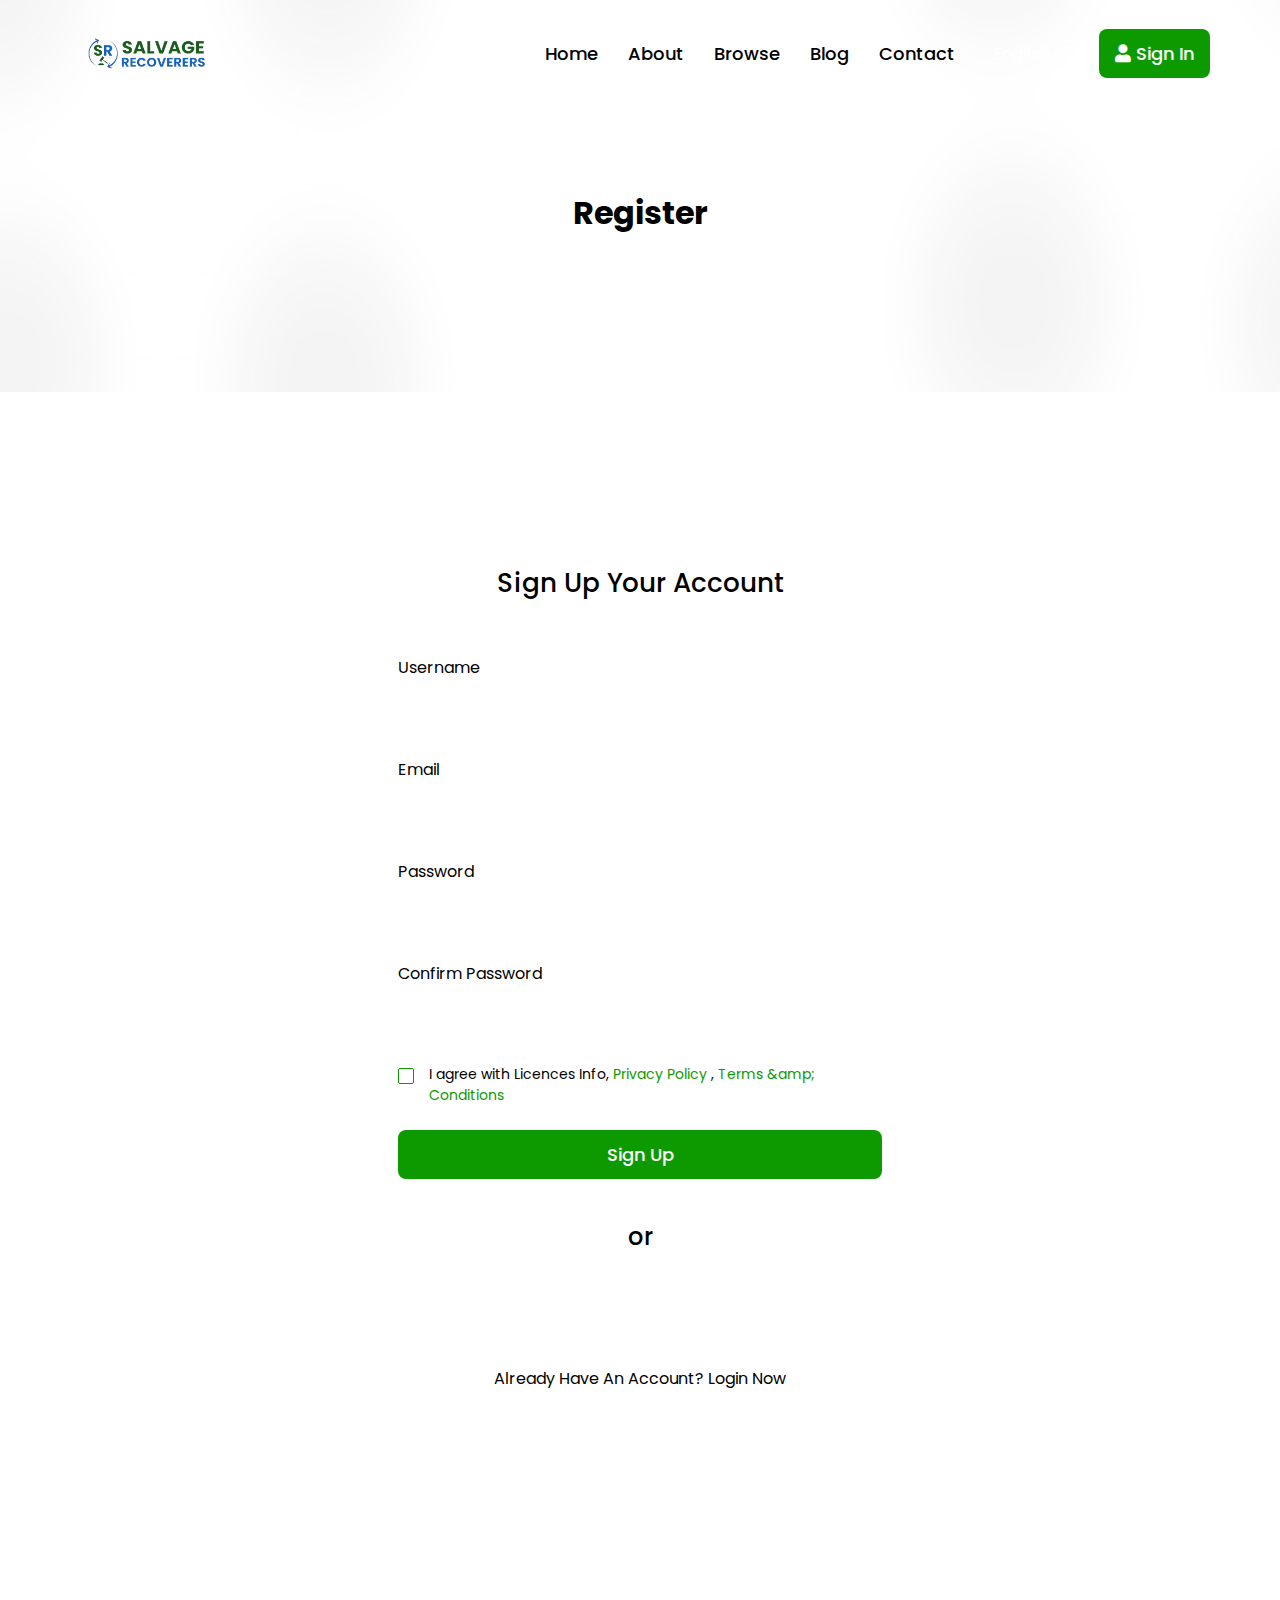
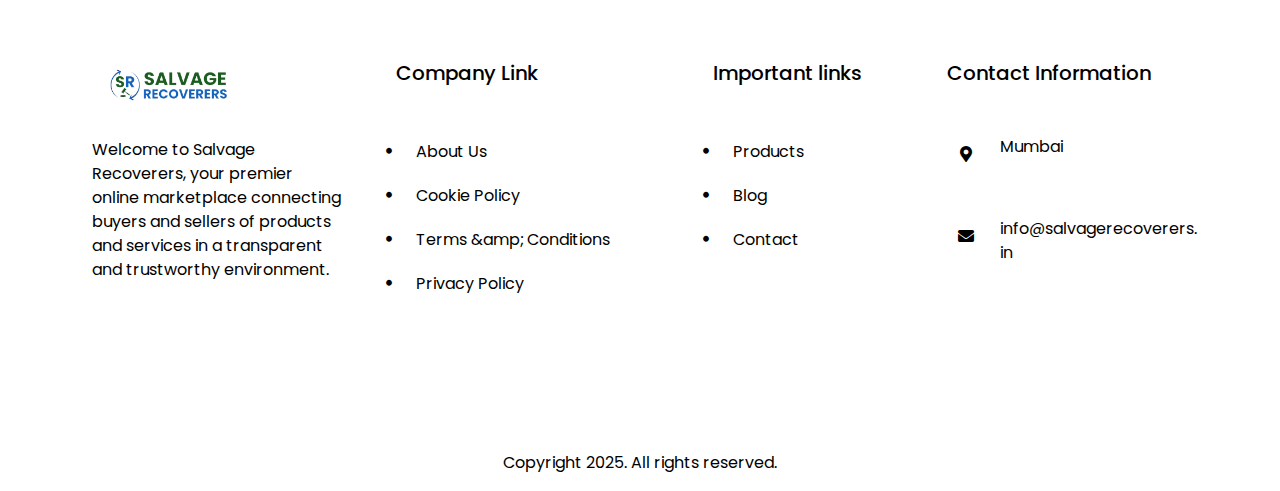
<file: localhost/bidding/Files/user/register.html>
<!doctype html>
<html lang="en" itemscope itemtype="http://schema.org/WebPage">
    
<!-- Mirrored from localhost/bidding/Files/user/register by HTTrack Website Copier/3.x [XR&CO'2014], Thu, 20 Mar 2025 15:19:20 GMT -->
<!-- Added by HTTrack --><meta http-equiv="content-type" content="text/html;charset=UTF-8" /><!-- /Added by HTTrack -->
<head>
        <!-- Required meta tags -->
        <meta charset="utf-8">
        <meta http-equiv="X-UA-Compatible" content="IE=edge">
        <meta name="viewport" content="width=device-width, initial-scale=1, shrink-to-fit=no">
        <meta name="csrf-token" content="mUqLe7djqAsCKq2WyANxRFRQoXwVaVzyh0yMvt1D">
        <title> Salvage  Recoverers - Register</title>
        <meta name="title" Content="Salvage  Recoverers - Register">
    <meta name="description" content="Experience the thrill of real-time bidding with BiddPin. Join our online auction platform for exciting timed auctions. Bid on a wide range of products and win amazing deals. Start bidding today!">
    <meta name="keywords" content="BiddPIn,Time Auction,Auction,Bidding,Online Bidding,Competitive Bidding,Real-time auctions,Auction Marketplace,Auction Website">
    <link rel="shortcut icon" href="../assets/images/general/favicon.png" type="image/x-icon">

    
    <link rel="apple-touch-icon" href="../assets/images/general/logo.png">
    <meta name="apple-mobile-web-app-capable" content="yes">
    <meta name="apple-mobile-web-app-status-bar-style" content="black">
    <meta name="apple-mobile-web-app-title" content="Salvage  Recoverers - Register">
    
    <meta itemprop="name" content="Salvage  Recoverers - Register">
    <meta itemprop="description" content="">
    <meta itemprop="image" content="../assets/images/seo/65254e1c689bc1696943644.png">
    
    <meta property="og:type" content="website">
    <meta property="og:title" content="Bid_Pin: Where Time Auction Bidding Gets Exciting!">
    <meta property="og:description" content="Join us at BiddPin for thrilling timed auctions. Bid, compete, and win incredible deals on a variety of products. Your next winning bid is just a click away!">
    <meta property="og:image" content="../assets/images/seo/65254e1c689bc1696943644.png">
    <meta property="og:image:type" content="image/png">
    
    <meta property="og:image:width" content="1180">
    <meta property="og:image:height" content="600">
    <meta property="og:url" content="register.html">
    
    <meta name="twitter:card" content="summary_large_image">
        <!-- Bootstrap CSS -->
        <link href="../assets/common/css/bootstrap.min.css" rel="stylesheet">

        <link href="../assets/common/css/all.min.css" rel="stylesheet">

        <link rel="stylesheet" href="../assets/common/css/line-awesome.min.css">

        <!-- Magnific Popup -->
        <link rel="stylesheet" href="../assets/presets/default/css/magnific-popup.css">
        <!-- Custom Animation -->
        <!-- Slick -->
        <link rel="stylesheet" href="../assets/presets/default/css/emojionearea.min.css">
        <link rel="stylesheet" href="../assets/presets/default/css/animate.min.css">
        <link rel="stylesheet" href="../assets/presets/default/css/slick.css">
        <!-- Odometer -->
        <link rel="stylesheet" href="../assets/presets/default/css/custom-animation.css">
        <link rel="stylesheet" href="../assets/presets/default/css/odometer.css">


        <style>
    /* .country-code .input-group-text{
        background: #fff !important;
    } */
    .country-code select{
        border: none;
    }
    .country-code select:focus{
        border: none;
        outline: none;
    }
    .modal-content{
        background-color:hsl(var(--black)) !important;
    }

</style>

        
        <link rel="stylesheet" href="../assets/presets/default/css/main.css">
        <link rel="stylesheet" href="../assets/presets/default/css/colorb996.css?color=0d9b00&amp;secondColor=ffffff">
        <link rel="stylesheet" href="../assets/presets/default/css/custom.css">
    </head>
<body>

    <!--==================== Preloader Start ====================-->
    <div id="loading">
        <div id="loading-center">
            <div id="loading-center-absolute">
                <div class="loader"> </div>
            </div>
        </div>
    </div>
    <!--==================== Preloader End ====================-->

    <!--==================== Overlay Start ====================-->
    <div class="body-overlay"></div>
    <!--==================== Overlay End ====================-->

    <!--==================== Sidebar Overlay End ====================-->
    <div class="sidebar-overlay"></div>
    <!--==================== Sidebar Overlay End ====================-->

    <!-- ==================== Scroll to Top End Here ==================== -->
    <a class="scroll-top"><i class="fas fa-angle-double-up"></i></a>
    <!-- ==================== Scroll to Top End Here ==================== -->




    
    <!--========================== Header section Start ==========================-->
<div class="header-main-area">
    <div class="header" id="header">
        <div class="container position-relative">
            <div class="row">
                <div class="header-wrapper">

                    <div class="logo-wrapper">
                        <a href="http://localhost/bidding/Files" class="normal-logo"> <img src="../assets/images/general/logo.png" alt="Normarl Logo"></a>
                    </div>


                    <div class="menu-wrapper">
                        <ul class="main-menu">
                            <li class="main-menu__menu-item"><a class="main-menu__menu-link " href="http://localhost/bidding/Files">Home</a></li>
                                                                                                                                                        <li class="main-menu__menu-item">
                                    <a class="main-menu__menu-link "  href="../about.html">About</a>
                                </li>
                                                                                                                            <li class="main-menu__menu-item">
                                    <a class="main-menu__menu-link "  href="../auctions.html">Browse</a>
                                </li>
                                                                                                                            <li class="main-menu__menu-item">
                                    <a class="main-menu__menu-link "  href="../blog.html">Blog</a>
                                </li>
                                                                                                                        
                            <li class="main-menu__menu-item"><a class="main-menu__menu-link " href="../contact.html">Contact</a></li>
                            <li class="main-menu__menu-item">
                                <div class="header-language-wrap d-flex align-items-center">
                                    <div class="language-box ms-1">
                                        <select class="select langSel">
                                                                                            <option value="en"  selected > English </option>
                                                                                    </select>
                                    </div>
                                </div>
                            </li>
                        </ul>
                        <div class="menu-right-wrapper">
                            <ul>
                                <li class="responsive-bar"><i class="fas fa-bars sidebar-menu-show-hide"></i></li>
                                                                    <li class="button-item"><a class='btn btn--base' href="login.html"><i class="fas fa-user"></i> Sign In </a></li>
                                                            </ul>
                        </div>
                    </div>



                </div>
            </div>
        </div>
    </div>
</div>

<!--========================== Header section End ==========================-->


 <!--========================== Sidebar mobile menu wrap Start ==========================-->
<div class="sidebar-menu-wrapper">
    <div class="top-close d-flex align-items-center justify-content-between mb-4">
        <div class="header-wrapper-siedebar">
            <div class="logo-wrapper">
                <a href="http://localhost/bidding/Files" class="normal-logo" id="footer-logo-normal"> <img src="../assets/images/general/logo.png" alt="Normarl Logo"></a>
            </div>
        </div>
        <i class="las la-times close-hide-show"></i>
    </div>
    <ul class="sidebar-menu-list">
        <li class="sidebar-menu-list__item ">
            <a href="http://localhost/bidding/Files" class="sidebar-menu-list__link">Home</a>
        </li>
                                                    <li class="sidebar-menu-list__item">
                <a class="sidebar-menu-list__link "  href="../about.html">About</a>
            </li>
                                            <li class="sidebar-menu-list__item">
                <a class="sidebar-menu-list__link "  href="../auctions.html">Browse</a>
            </li>
                                            <li class="sidebar-menu-list__item">
                <a class="sidebar-menu-list__link "  href="../blog.html">Blog</a>
            </li>
                                        
        <li class="sidebar-menu-list__item ">
            <a href="../contact.html" class="sidebar-menu-list__link">Contact</a>
        </li>
        <li class="sidebar-menu-list__item mb-2">
            <div class="language-box">
                <select class="select langSel">
                                        <option value="en"  selected > English </option>
                                </select>
            </div>
        </li>
                <li class="sidebar-menu-list__item d-flex justify-content-between">
            <a class="btn btn--base border-none mt-2 mb-2 ms-3" href="login.html"><i class="fas fa-user"></i> Sign In </a>
        </li>
            </ul>
</div>
<!--========================== Sidebar mobile menu wrap End ==========================-->
           <!-- ==================== Breadcumb Start Here ==================== -->
<section class="breadcumb">
    <img src="../assets/images/frontend/breadcumb/6527c21c080d41697104412.png" alt="shape" class="breadcumb-bg dark">
    <img src="../assets/images/frontend/breadcumb/6527c21b7e5321697104411.png" alt="shape light" class="breadcumb-bg light">
    <div class="container">
        <div class="row">
            <div class="col-lg-12">
                <div class="breadcumb__wrapper">
                    <h2 class="breadcumb__title">Register  </h2>
                    <ul class="breadcumb__list">
                        <li class="breadcumb__item"><a href="http://localhost/bidding/Files" class="breadcumb__link"> <i class="las la-home"></i> Home</a> </li>
                        <li class="breadcumb__item"><i class="fas fa-chevron-right"></i> <i class="fas fa-chevron-right"></i></li>
                        <li class="breadcumb__item"> <span class="breadcumb__item-text"> Register  </span> </li>
                    </ul>
                </div>
            </div>
        </div>
    </div>
</section>
<!-- ==================== Breadcumb End Here ==================== -->
    
    
    <!-- Registration Start Here  -->
<section class="account py-120 position-relative">
    <div class="account-inner">
        <div class="container">
            <div class="row gy-4 justify-content-center">
                <div class="col-lg-6">
                    <div class="account-form">
                        <div class="account-form__content mb-4">
                            <h3 class="account-form__title mb-2"> Sign Up Your Account </h3>
                        </div>
                        <form action="http://localhost/bidding/Files/user/register" method="POST" class="verify-gcaptcha">
                            <input type="hidden" name="_token" value="mUqLe7djqAsCKq2WyANxRFRQoXwVaVzyh0yMvt1D">                            <div class="row gy-3">
                                                                <div class="col-sm-12">
                                    <label class="form-label">Username</label>
                                     <div class="form-group input-group">
                                        <input type="text" class="form--control checkUser" name="username" value="" required placeholder="Username">
                                        <small class="text-danger usernameExist"></small>
                                        <div class="password-show-hide far fa-user "></div>
                                     </div>
                                </div>
                                <div class="col-sm-12">
                                    <label class="form-label">Email</label>
                                    <div class="form-group input-group">
                                        <input type="email" class="form--control checkUser" name="email" value="" required placeholder="Email">
                                        <div class="password-show-hide fas fa-envelope"></div>
                                     </div>
                                </div>

                                <div class="col-sm-12">
                                    <label class="form-label">Password</label>
                                    <div class="input-group">
                                        <input id="password" type="password" class="form-control form--control" name="password" required>
                                        <div class="password-show-hide fas fa-eye-slash toggle-password-change" data-target="password"> </div>
                                                                            </div>
                                </div>
                                <div class="col-sm-12">
                                    <label class="form-label">Confirm Password</label>
                                    <div class="input-group">
                                        <input id="password_confirmation" type="password" class="form-control form--control" name="password_confirmation" required>
                                        <div class="password-show-hide fas fa-eye-slash toggle-password-change" data-target="password_confirmation"> </div>
                                    </div>
                                </div>

                                
                                                                <div class="col-sm-12">
                                    <div class="form--check">
                                        <input class="form-check-input" type="checkbox" id="agree"  name="agree" required>
                                        <div class="form-check-label">
                                            <label for="agree"> I agree with Licences Info,</label>
                                             <a class="policy" href="../policy/privacy-policy/42.html">Privacy Policy</a> ,   <a class="policy" href="../policy/terms-amp-conditions/43.html">Terms &amp;amp; Conditions</a>                                          </div>
                                    </div>
                                </div>
                                

                                <div class="col-sm-12 mt-4 mb-4">
                                    <button type="submit" id="recaptcha" class="btn btn--base w-100">
                                        Sign Up                                    </button>
                                </div>
                                                                <div class="col-sm-12 mb-3">
                                    <div class="login-border-wrap">
                                    <span class="login-border"></span> <span>or</span> <span class="login-border"></span>
                                    </div>
                                </div>
                                <div class="col-sm-12">
                                    <div class="login-social-wrap">
                                        <ul class="social-list mb-3">
                                            
                                                                                        <li class="social-list__item">
                                                <a href="https://accounts.google.com/o/oauth2/auth?client_id=409421141076-jg96dp8t6takduj3b3j46it82t1l4tp7.apps.googleusercontent.com&amp;redirect_uri=http%3A%2F%2Flocalhost%2Fbidding%2FFiles%2Fuser%2Fsocial%2Flogin%2Fcallback%2Fgoogle&amp;scope=openid+profile+email&amp;response_type=code&amp;state=sgvnbrjlhqy77XwdTj3Up10pqQsaIOKVqPGsUJ1a" class="social-list__link"> <i class="fab fa-google"></i></a>
                                            </li>
                                            
                                            
                                        </ul>
                                    </div>
                                </div>
                                                                <div class="col-sm-12">
                                    <div class="have-account text-center">
                                        <p class="have-account__text">Already Have An Account? <a href="login.html" class="have-account__link">Login Now</a></p>
                                    </div>
                                </div>
                            </div>
                        </form>
                    </div>
                </div>
            </div>
        </div>
    </div>
</section>
<!-- Registration End Here  -->


<div class="modal fade" id="existModalCenter" tabindex="-1" role="dialog" aria-hidden="true">
    <div class="modal-dialog custom--modal">
        <div class="modal-content">
            <div class="modal-header">
                <h5 class="modal-title fs-5" id="existModalLongTitle">You are with us</h5>
                <span class="close" data-bs-dismiss="modal">
                    <i class="las la-times"></i>
                </span>
            </div>
            <div class="modal-body">
                <p>You already have an account please Login </p>
            </div>
            <div class="modal-footer">
                <button type="button" class="btn btn--sm btn--base two" data-bs-dismiss="modal">Close</button>
                <a href="login.html" class="btn btn--sm btn--base">Login</a>
            </div>
        </div>
    </div>
</div>



    <!-- ==================== Footer Start Here ==================== -->
<footer class="footer-area">
    <span class="banner-effect-1"></span>
    <div class="pt-120">
        <div class="container">
            <div class="row justify-content-center gy-5">
                <div class="col-xl-3 col-sm-6">
                    <div class="footer-item">
                        <div class="footer-item__logo">
                            <a href="http://localhost/bidding/Files" class="footer-logo-normal"> <img src="../assets/images/general/logo.png" alt="Normal Logo"></a>
                            <a href="http://localhost/bidding/Files" class="footer-logo-dark hidden"> <img src="../assets/images/general/logo_white.png" alt="Dark Logo"></a>
                        </div>
                        <div class="footer-item__desc"><p>Welcome to Salvage Recoverers, your premier online marketplace connecting buyers and sellers of products and services in a transparent and trustworthy environment.</p></div>
                        <div class="login-social-wrap">
                            <ul class="social-list mb-3">
                                                                <li class="social-list__item">
                                    <a href="https://www.pinterest.com/" class="social-list__link"><i class="fab fa-pinterest"></i></a>
                                </li>
                                                                <li class="social-list__item">
                                    <a href="https://www.reddit.com/" class="social-list__link"><i class="fab fa-reddit"></i></a>
                                </li>
                                                                <li class="social-list__item">
                                    <a href="https://www.linkedin.com/" class="social-list__link"><i class="fab fa-linkedin"></i></a>
                                </li>
                                                                <li class="social-list__item">
                                    <a href="https://www.twitter.com/" class="social-list__link"><i class="fab fa-twitter"></i></a>
                                </li>
                                                                <li class="social-list__item">
                                    <a href="https://www.facebook.com/" class="social-list__link"><i class="fab fa-facebook-f"></i></a>
                                </li>
                                                            </ul>
                          </div>
                    </div>
                </div>
                <div class="col-xl-3 col-sm-6 footer-item-wrapper">
                    <div class="footer-item">
                        <h5 class="footer-item__title">Company Link</h5>
                        <div class="title-border">
                            <span class="long"></span>
                            <span class="short"></span>
                        </div>
                        <ul class="footer-menu">
                                                        <li class="footer-menu__item"><a href="../about.html" class="footer-menu__link">About Us</a> </li>
                                                        <li class="footer-menu__item"><a href="../cookie.html" class="footer-menu__link">Cookie Policy</a> </li>
                                                                                    <li class="footer-menu__item"><a class="footer-menu__link" href="../policy/terms-amp-conditions/43.html">Terms &amp;amp; Conditions</a></li>
                                                        <li class="footer-menu__item"><a class="footer-menu__link" href="../policy/privacy-policy/42.html">Privacy Policy</a></li>
                                                    </ul>
                    </div>
                </div>
                <div class="col-xl-3 col-sm-6 footer-item-wrapper">
                    <div class="footer-item">
                        <h5 class="footer-item__title">Important links</h5>
                        <div class="title-border">
                            <span class="long"></span>
                            <span class="short"></span>
                        </div>
                        <ul class="footer-menu">
                                                        <li class="footer-menu__item"><a href="../product.html" class="footer-menu__link">Products</a> </li>
                                                        <li class="footer-menu__item"><a href="../blog.html" class="footer-menu__link">Blog</a> </li>
                                                        <li class="footer-menu__item"><a href="../contact.html" class="footer-menu__link">Contact</a> </li>
                                                    </ul>
                    </div>
                </div>
                <div class="col-xl-3 col-sm-6 footer-item-wrapper">
                    <div class="footer-item">
                        <h5 class="footer-item__title">Contact Information </h5>
                        <div class="title-border">
                            <span class="long"></span>
                            <span class="short"></span>
                        </div>
                        <ul class="footer-contact-menu">
                            <li class="footer-contact-menu__item">
                                <div class="footer-contact-menu__item-icon">
                                    <i class="fas fa-map-marker-alt"></i>
                                </div>
                                <div class="footer-contact-menu__item-content">
                                    <p>Mumbai</p>
                                </div>
                            </li>
                            <li class="footer-contact-menu__item">
                                <div class="footer-contact-menu__item-icon">
                                    <i class="fas fa-envelope"></i>
                                </div>
                                <div class="footer-contact-menu__item-content">
                                    <p><a href="mailto:info@salvagerecoverers.in">info@salvagerecoverers.in</a></p>
                                </div>
                            </li>
                        </ul>
                    </div>
                </div>
            </div>
            <div class="footer-border-bottom"></div>
        </div>
    </div>
  <!-- Footer Top End-->

  <div class="bottom-footer py-3">
    <div class="container">
        <div class="row justify-content-center gy-2">
            <div class="col-lg-6 col-md-12">
                <div class="bottom-footer-tex text-center">
                    <p>Copyright 2025. All rights reserved.</p>                </div>
            </div>
        </div>
    </div>
</div>

</footer>
  <!-- ==================== Footer End Here ==================== -->

        



    <!-- Login Modal -->
<div class="modal fade" id="login-upcomming-bid" tabindex="-1"  aria-hidden="true">
    <div class="modal-dialog custom--modal">
        <div class="modal-content">
            <div class="modal-header">
                <h1 class="modal-title fs-5" id="exampleModalLabel">Login To Your Account!</h1>
                <button type="button" class="btn--close" data-bs-dismiss="modal" aria-label="Close"><i class="fas fa-times"></i></button>
            </div>

            <form method="POST" action="http://localhost/bidding/Files/user/modal/login" class="verify-gcaptcha">
                <input type="hidden" name="_token" value="mUqLe7djqAsCKq2WyANxRFRQoXwVaVzyh0yMvt1D">                <input type="hidden" name="another" value="1">
                <div class="modal-body">
                    <div class="row gy-3">
                        <div class="col-12">
                            <label for="login_email" class="form--label">Email or Username</label>
                            <div class="form-group input-group">
                                <input id="login_email" type="text" name="username" class="form--control"  placeholder="Email or Username" value="" required>
                                <div class="password-show-hide fas fa-user" ></div>
                            </div>
                        </div>

                        <div class="col-12">
                            <label for="password" class="form--label">Password</label>
                            <div class="form-group input-group">
                                <input type="password" class="form--control" id="password" name="password" required="" placeholder="Password">
                                <div class="password-show-hide fas fa-eye-slash toggle-password-change" data-target="password"></div>
                            </div>
                        </div>
                    </div>
                </div>
                <div class="modal-footer">
                                    <button type="reset" class="btn--sm btn btn--base outline" data-bs-dismiss="modal">Close</button>
                <button type="submit" id="recaptcha" class="btn btn--sm btn--base">Login</button>
                </div>
            </form>

        </div>
    </div>
</div>
<!-- Login Modal  -->






    <!-- Optional JavaScript -->
    <!-- jQuery first, then Popper.js, then Bootstrap JS -->
    <script src="../assets/common/js/jquery-3.7.1.min.js"></script>
    <script src="../assets/common/js/bootstrap.bundle.min.js"></script>


    <script src="../assets/presets/default/js/moment.min.js"></script>
    <script src="../assets/presets/default/js/bootstrap.min.js"></script>
    <!-- Slick js -->
    <script src="../assets/presets/default/js/slick.min.js"></script>
    <script src="../assets/presets/default/js/emojionearea.js"></script>
    <script src="../assets/presets/default/js/jquery.appear.min.js"></script>
    <!-- Magnific Popup js -->
    <script src="../assets/presets/default/js/jquery.magnific-popup.min.js"></script>
    <!-- Odometer js -->
    <script src="../assets/presets/default/js/odometer.min.js"></script>
    <script src="../assets/presets/default/js/rangeSlider.js"></script>
    <!-- Viewport js -->
    <script src="../assets/presets/default/js/viewport.jquery.js"></script>



    <script src="../assets/common/js/secure_password.js"></script>

        <script>
      "use strict";
        (function ($) {
            
            $('select[name=country]').change(function(){
                $('input[name=mobile_code]').val($('select[name=country] :selected').data('mobile_code'));
                $('input[name=country_code]').val($('select[name=country] :selected').data('code'));
                $('.mobile-code').text('+'+$('select[name=country] :selected').data('mobile_code'));
            });
            $('input[name=mobile_code]').val($('select[name=country] :selected').data('mobile_code'));
            $('input[name=country_code]').val($('select[name=country] :selected').data('code'));
            $('.mobile-code').text('+'+$('select[name=country] :selected').data('mobile_code'));
            
            $('.checkUser').on('focusout',function(e){
                var url = 'check-mail.html';
                var value = $(this).val();
                var token = 'mUqLe7djqAsCKq2WyANxRFRQoXwVaVzyh0yMvt1D';
                if ($(this).attr('name') == 'mobile') {
                    var mobile = `${$('.mobile-code').text().substr(1)}${value}`;
                    var data = {mobile:mobile,_token:token}
                }
                if ($(this).attr('name') == 'email') {
                    var data = {email:value,_token:token}
                }
                if ($(this).attr('name') == 'username') {
                    var data = {username:value,_token:token}
                }
                $.post(url,data,function(response) {
                  if (response.data != false && response.type == 'email') {
                    $('#existModalCenter').modal('show');
                  }else if(response.data != false){
                    $(`.${response.type}Exist`).text(`${response.type.charAt(0).toUpperCase()}${response.type.slice(1)} already exist`);
                  }else{
                    $(`.${response.type}Exist`).text('');
                  }
                });
            });
        })(jQuery);

    </script>

    
    <script src="../assets/common/js/sweetalert2.min.js"></script>
<script>
    const Toast = Swal.mixin({
        toast: true,
        position: 'top-right',
        customClass: {
            popup: 'colored-toast'
        },
        showConfirmButton: false,
        timer: 2000,
        timerProgressBar: true,
        didOpen: (toast) => {
            toast.addEventListener('mouseenter', Swal.stopTimer)
            toast.addEventListener('mouseleave', Swal.resumeTimer)
        }
    })
</script>



    <!-- main js -->
    <script src="../assets/presets/default/js/main.js"></script>

    <script>
        (function ($){
            "use strict";
            $('.login-upcomming-bid').on('click', function() {
                var modal = $('#login-upcomming-bid');
                modal.modal('show');
            });


            $('.wishlist-btn').on('click', function(event) {
                event.preventDefault();
                var product_id = $(this).data('product_id');
                var $button = $(this);
                var $icon = $button.find("i");

                $.ajaxSetup({
                    headers: {
                        'X-CSRF-TOKEN': $('meta[name="csrf-token"]').attr('content')
                    }
                });

                $.ajax({
                    type: 'POST',
                    url: 'http://localhost/bidding/Files/user/wishlist',
                    data: {

                        product_id: product_id,

                    },
                    success: function (response) {

                        if(response.statusCode == 1)//removed
                        {
                            $icon.removeClass("fas fa-heart").addClass("far fa-heart");
                            $('.wishlist-count').text(response.wishlistCount);
                            Toast.fire({
                                icon: 'success',
                                title: response.status
                            });

                        }else if(response.statusCode == 2)//added
                        {
                            $icon.removeClass("far fa-heart").addClass("fas fa-heart");
                            $('.wishlist-count').text(response.wishlistCount);
                            Toast.fire({
                                icon: 'success',
                                title: response.status
                            });
                        }


                    },
                    error: function (error) {

                        Toast.fire({
                                icon: 'error',
                                title: response.status
                            });
                    }
                });

            });

        })(jQuery);
    </script>

<script>
    (function ($) {
        "use strict";
        $(".langSel").on("change", function() {
            window.location.href = "http://localhost/bidding/Files/change/"+$(this).val() ;
        });

        var inputElements = $('input,select');
        $.each(inputElements, function (index, element) {
            element = $(element);
            element.closest('.form-group').find('label').attr('for',element.attr('name'));
            element.attr('id',element.attr('name'))
        });

        $('.policy').on('click',function(){
            $.get('../about.html', function(response){
                $('.cookies-card').addClass('d-none');
            });
        });

        setTimeout(function(){
            $('.cookies-card').removeClass('hide')
        },2000);

        var inputElements = $('[type=text],select,textarea');
        $.each(inputElements, function (index, element) {
            element = $(element);
            element.closest('.form-group').find('label').attr('for',element.attr('name'));
            element.attr('id',element.attr('name'))
        });

        $.each($('input, select, textarea'), function (i, element) {

            if (element.hasAttribute('required')) {
                $(element).closest('.form-group').find('label').addClass('required');
            }

        });

    })(jQuery);
</script>


<script>
    $(document).ready(function() {
        "use strict";
        var countdownElements = $('.countdown');

        countdownElements.each(function() {
            var targetDate = $(this).data('date');
            console.log(targetDate);

            initializeCountdown($(this), targetDate);
        });

        function initializeCountdown(element, targetDate) {
            var targetTime = new Date(targetDate).getTime();

            if (isNaN(targetTime)) {
                console.error('Invalid date format:', targetDate);
                return;
            }

            function updateRemainingTime() {
                var now = new Date().getTime();
                var remainingTime = targetTime - now;

                var absRemainingTime = Math.abs(remainingTime);

                var days = Math.floor(absRemainingTime / (24 * 60 * 60 * 1000));
                var hours = Math.floor((absRemainingTime % (24 * 60 * 60 * 1000)) / (60 * 60 * 1000));
                var minutes = Math.floor((absRemainingTime % (60 * 60 * 1000)) / (60 * 1000));
                var seconds = Math.floor((absRemainingTime % (60 * 1000)) / 1000);

                element.text(days + 'd ' + hours + 'h ' + minutes + 'm ' + seconds + 's');
            }

            updateRemainingTime();
            setInterval(updateRemainingTime, 1000);
        }
    });

</script>

</body>

<!-- Mirrored from localhost/bidding/Files/user/register by HTTrack Website Copier/3.x [XR&CO'2014], Thu, 20 Mar 2025 15:19:23 GMT -->
</html>
</file>
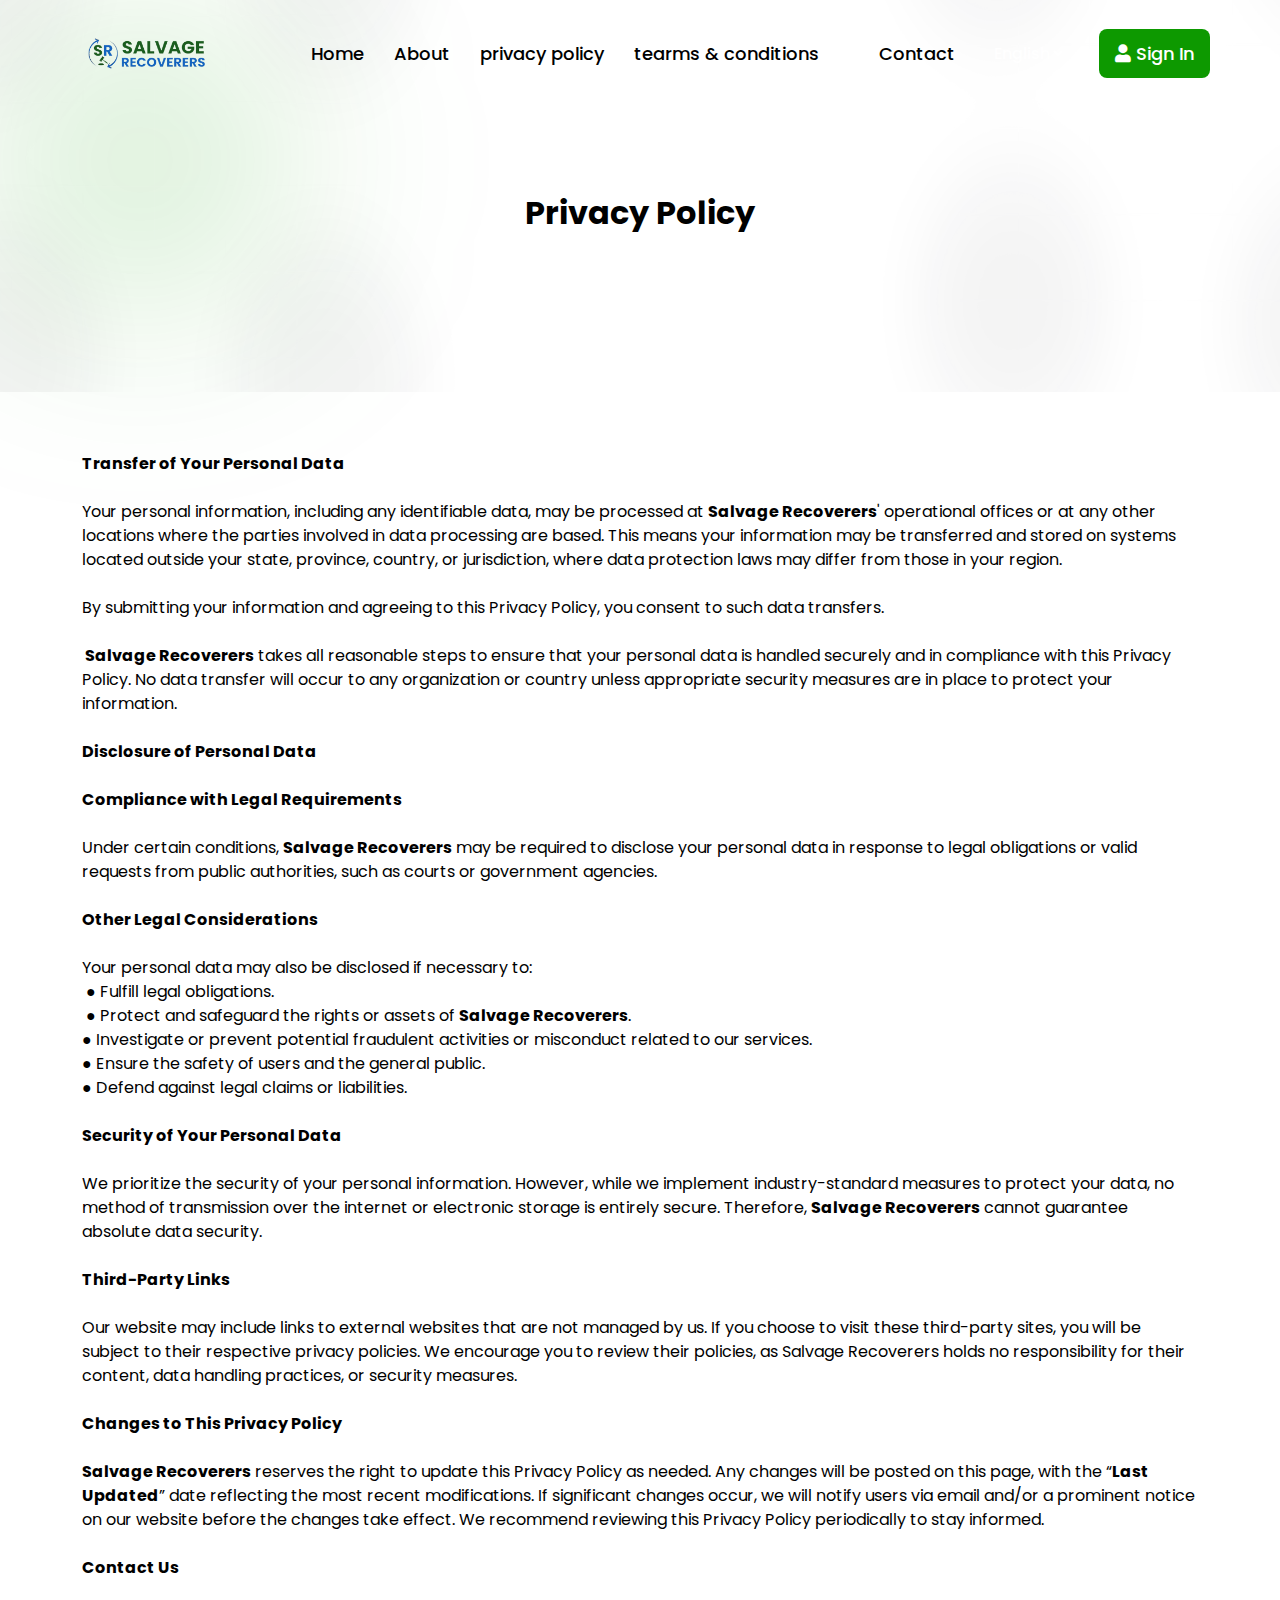
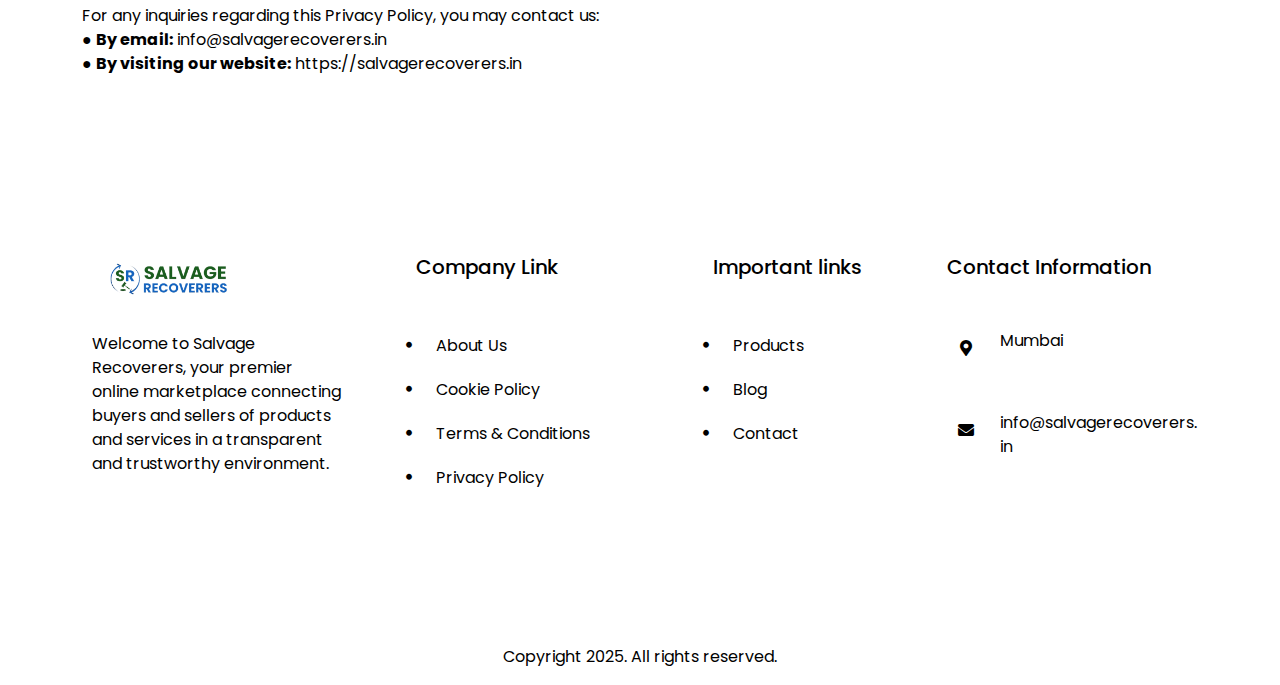
<file: localhost/bidding/Files/policy/privacy-policy/42.html>
<!doctype html>
<html lang="en" itemscope itemtype="http://schema.org/WebPage">

<!-- Mirrored from localhost/bidding/Files/policy/privacy-policy/42 by HTTrack Website Copier/3.x [XR&CO'2014], Thu, 20 Mar 2025 15:16:53 GMT -->
<!-- Added by HTTrack -->
<meta http-equiv="content-type" content="text/html;charset=UTF-8" /><!-- /Added by HTTrack -->

<head>
    <!-- Required meta tags -->
    <meta charset="utf-8">
    <meta http-equiv="X-UA-Compatible" content="IE=edge">
    <meta name="viewport" content="width=device-width, initial-scale=1, shrink-to-fit=no">
    <meta name="csrf-token" content="mUqLe7djqAsCKq2WyANxRFRQoXwVaVzyh0yMvt1D">
    <title> Salvage Recoverers - Privacy Policy</title>
    <meta name="title" Content="Salvage  Recoverers - Privacy Policy">
    <meta name="description"
        content="Experience the thrill of real-time bidding with BiddPin. Join our online auction platform for exciting timed auctions. Bid on a wide range of products and win amazing deals. Start bidding today!">
    <meta name="keywords"
        content="BiddPIn,Time Auction,Auction,Bidding,Online Bidding,Competitive Bidding,Real-time auctions,Auction Marketplace,Auction Website">
    <link rel="shortcut icon" href="../../assets/images/general/favicon.png" type="image/x-icon">


    <link rel="apple-touch-icon" href="../../assets/images/general/logo.png">
    <meta name="apple-mobile-web-app-capable" content="yes">
    <meta name="apple-mobile-web-app-status-bar-style" content="black">
    <meta name="apple-mobile-web-app-title" content="Salvage  Recoverers - Privacy Policy">

    <meta itemprop="name" content="Salvage  Recoverers - Privacy Policy">
    <meta itemprop="description" content="">
    <meta itemprop="image" content="../../assets/images/seo/65254e1c689bc1696943644.png">

    <meta property="og:type" content="website">
    <meta property="og:title" content="Bid_Pin: Where Time Auction Bidding Gets Exciting!">
    <meta property="og:description"
        content="Join us at BiddPin for thrilling timed auctions. Bid, compete, and win incredible deals on a variety of products. Your next winning bid is just a click away!">
    <meta property="og:image" content="../../assets/images/seo/65254e1c689bc1696943644.png">
    <meta property="og:image:type" content="image/png">

    <meta property="og:image:width" content="1180">
    <meta property="og:image:height" content="600">
    <meta property="og:url" content="42.html">

    <meta name="twitter:card" content="summary_large_image">
    <!-- Bootstrap CSS -->
    <link href="../../assets/common/css/bootstrap.min.css" rel="stylesheet">

    <link href="../../assets/common/css/all.min.css" rel="stylesheet">

    <link rel="stylesheet" href="../../assets/common/css/line-awesome.min.css">

    <!-- Magnific Popup -->
    <link rel="stylesheet" href="../../assets/presets/default/css/magnific-popup.css">
    <!-- Custom Animation -->
    <!-- Slick -->
    <link rel="stylesheet" href="../../assets/presets/default/css/emojionearea.min.css">
    <link rel="stylesheet" href="../../assets/presets/default/css/animate.min.css">
    <link rel="stylesheet" href="../../assets/presets/default/css/slick.css">
    <!-- Odometer -->
    <link rel="stylesheet" href="../../assets/presets/default/css/custom-animation.css">
    <link rel="stylesheet" href="../../assets/presets/default/css/odometer.css">


    <style>
        .wyg ul {
            margin-bottom: 20px;
        }
    </style>


    <link rel="stylesheet" href="../../assets/presets/default/css/main.css">
    <link rel="stylesheet" href="../../assets/presets/default/css/colorb996.css?color=0d9b00&amp;secondColor=ffffff">
    <link rel="stylesheet" href="../../assets/presets/default/css/custom.css">
</head>

<body>

    <!--==================== Preloader Start ====================-->
    <div id="loading">
        <div id="loading-center">
            <div id="loading-center-absolute">
                <div class="loader"> </div>
            </div>
        </div>
    </div>
    <!--==================== Preloader End ====================-->

    <!--==================== Overlay Start ====================-->
    <div class="body-overlay"></div>
    <!--==================== Overlay End ====================-->

    <!--==================== Sidebar Overlay End ====================-->
    <div class="sidebar-overlay"></div>
    <!--==================== Sidebar Overlay End ====================-->

    <!-- ==================== Scroll to Top End Here ==================== -->
    <a class="scroll-top"><i class="fas fa-angle-double-up"></i></a>
    <!-- ==================== Scroll to Top End Here ==================== -->





    <!--========================== Header section Start ==========================-->
    <div class="header-main-area">
        <div class="header" id="header">
            <div class="container position-relative">
                <div class="row">
                    <div class="header-wrapper">

                        <div class="logo-wrapper">
                            <a href="http://localhost/bidding/Files" class="normal-logo"> <img
                                    src="../../assets/images/general/logo.png" alt="Normarl Logo"></a>
                        </div>


                        <div class="menu-wrapper">
                            <ul class="main-menu">
                                <li class="main-menu__menu-item"><a class="main-menu__menu-link "
                                        href="../../index.html">Home</a></li>
                                <li class="main-menu__menu-item">
                                    <a class="main-menu__menu-link " href="../../about.html">About</a>
                                </li>
                                <li class="main-menu__menu-item">
                                    <a class="main-menu__menu-link " href="../../policy/privacy-policy/42.html">privacy policy</a>
                                </li>
                                <li class="main-menu__menu-item">
                                    <a class="main-menu__menu-link " href="../../policy/terms-amp-conditions/43.html">tearms & conditions</a>
                                </li>
                                <!-- <li class="main-menu__menu-item">
                                    <a class="main-menu__menu-link " href="../../auctions.html">Browse</a>
                                </li> -->
                                <!-- <li class="main-menu__menu-item">
                                    <a class="main-menu__menu-link " href="../../blog.html">Blog</a>
                                </li> -->
                                <li class="main-menu__menu-item">
                                    <a class="main-menu__menu-link " href="../..policy/privacy-policy/42.html"></a>
                                </li>
                                <li class="main-menu__menu-item"><a class="main-menu__menu-link "
                                        href="../../contact.html">Contact</a></li>
                                <li class="main-menu__menu-item">
                                    <div class="header-language-wrap d-flex align-items-center">
                                        <div class="language-box ms-1">
                                            <select class="select langSel">
                                                <option value="en" selected> English </option>
                                            </select>
                                        </div>
                                    </div>
                                </li>
                            </ul>
                            <div class="menu-right-wrapper">
                                <ul>
                                    <li class="responsive-bar"><i class="fas fa-bars sidebar-menu-show-hide"></i></li>
                                    <li class="button-item"><a class='btn btn--base' href="../../user/login.html"><i
                                                class="fas fa-user"></i> Sign In </a></li>
                                </ul>
                            </div>
                        </div>



                    </div>
                </div>
            </div>
        </div>
    </div>

    <!--========================== Header section End ==========================-->


    <!--========================== Sidebar mobile menu wrap Start ==========================-->
    <div class="sidebar-menu-wrapper">
        <div class="top-close d-flex align-items-center justify-content-between mb-4">
            <div class="header-wrapper-siedebar">
                <div class="logo-wrapper">
                    <a href="http://localhost/bidding/Files" class="normal-logo" id="footer-logo-normal"> <img
                            src="../../assets/images/general/logo.png" alt="Normarl Logo"></a>
                </div>
            </div>
            <i class="las la-times close-hide-show"></i>
        </div>
        <ul class="sidebar-menu-list">
            <li class="sidebar-menu-list__item ">
                <a href="../../index.html" class="sidebar-menu-list__link">Home</a>
            </li>
            <li class="sidebar-menu-list__item">
                <a class="sidebar-menu-list__link " href="../../about.html">About</a>
            </li>
            <!-- <li class="sidebar-menu-list__item">
                <a class="sidebar-menu-list__link " href="../../auctions.html">Browse</a>
            </li> -->
            <!-- <li class="sidebar-menu-list__item">
                <a class="sidebar-menu-list__link " href="../../blog.html">Blog</a>
            </li> -->
            <li class="sidebar-menu-list__item">
                <a class="sidebar-menu-list__link " href="../../about.html">pribacy policy </a>
            </li>
            <li class="sidebar-menu-list__item ">
                <a href="../../contact.html" class="sidebar-menu-list__link">Contact</a>
            </li>
            <li class="sidebar-menu-list__item mb-2">
                <div class="language-box">
                    <select class="select langSel">
                        <option value="en" selected> English </option>
                    </select>
                </div>
            </li>
            <li class="sidebar-menu-list__item d-flex justify-content-between">
                <a class="btn btn--base border-none mt-2 mb-2 ms-3" href="../../user/login.html"><i
                        class="fas fa-user"></i> Sign In </a>
            </li>
        </ul>
    </div>
    <!--========================== Sidebar mobile menu wrap End ==========================-->
    <!-- ==================== Breadcumb Start Here ==================== -->
    <section class="breadcumb">
        <img src="../../assets/images/frontend/breadcumb/6527c21c080d41697104412.png" alt="shape"
            class="breadcumb-bg dark">
        <img src="../../assets/images/frontend/breadcumb/6527c21b7e5321697104411.png" alt="shape light"
            class="breadcumb-bg light">
        <div class="container">
            <div class="row">
                <div class="col-lg-12">
                    <div class="breadcumb__wrapper">
                        <h2 class="breadcumb__title">Privacy Policy </h2>
                        <ul class="breadcumb__list">
                            <li class="breadcumb__item"><a href="../../index.html"
                                    class="breadcumb__link"> <i class="las la-home"></i> Home</a> </li>
                            <li class="breadcumb__item"><i class="fas fa-chevron-right"></i> <i
                                    class="fas fa-chevron-right"></i></li>
                           
                        </ul>
                    </div>
                </div>
            </div>
        </div>
    </section>
    <!-- ==================== Breadcumb End Here ==================== -->


    <section class="login-area py-60">
        <div class="container">
            <div class="row">
                <div class="col-xl-12">
                    <div class="wyg">
                        <div class="privacy-bg-effect">
                            <div class="banner-right"></div>
                        </div>
                        <div class="privacy-bg-effect left">
                            <div class="banner-effect"></div>
                        </div>
                        <p><strong>Transfer of Your Personal Data</strong><br /><br />Your personal information,
                            including any identifiable data, may be processed at <strong>Salvage Recoverers</strong>'
                            operational offices or at any other locations where the parties involved in data processing
                            are based. This means your information may be transferred and stored on systems located
                            outside your state, province, country, or jurisdiction, where data protection laws may
                            differ from those in your region. </p>
                        <p> </p>
                        <p>By submitting your information and agreeing to this Privacy Policy, you consent to such data
                            transfers.</p>
                        <p> </p>
                        <p><strong> Salvage Recoverers</strong> takes all reasonable steps to ensure that your personal
                            data is handled securely and in compliance with this Privacy Policy. No data transfer will
                            occur to any organization or country unless appropriate security measures are in place to
                            protect your information.</p>
                        <p> </p>
                        <p><strong>Disclosure of Personal Data</strong></p>
                        <p> </p>
                        <p><strong>Compliance with Legal Requirements</strong></p>
                        <p> </p>
                        <p>Under certain conditions, <strong>Salvage Recoverers</strong> may be required to disclose
                            your personal data in response to legal obligations or valid requests from public
                            authorities, such as courts or government agencies.</p>
                        <p> </p>
                        <p><strong>Other Legal Considerations</strong></p>
                        <p> </p>
                        <p>Your personal data may also be disclosed if necessary to:</p>
                        <p> ● Fulfill legal obligations.</p>
                        <p> ● Protect and safeguard the rights or assets of <strong>Salvage Recoverers</strong>. </p>
                        <p>● Investigate or prevent potential fraudulent activities or misconduct related to our
                            services. </p>
                        <p>● Ensure the safety of users and the general public. </p>
                        <p>● Defend against legal claims or liabilities.</p>
                        <p> </p>
                        <p><strong>Security of Your Personal Data</strong></p>
                        <p> </p>
                        <p>We prioritize the security of your personal information. However, while we implement
                            industry-standard measures to protect your data, no method of transmission over the internet
                            or electronic storage is entirely secure. Therefore, <strong>Salvage Recoverers</strong>
                            cannot guarantee absolute data security.</p>
                        <p> </p>
                        <p><strong>Third-Party Links</strong></p>
                        <p> </p>
                        <p>Our website may include links to external websites that are not managed by us. If you choose
                            to visit these third-party sites, you will be subject to their respective privacy policies.
                            We encourage you to review their policies, as Salvage Recoverers holds no responsibility for
                            their content, data handling practices, or security measures.</p>
                        <p> </p>
                        <p><strong>Changes to This Privacy Policy</strong></p>
                        <p> </p>
                        <p><strong>Salvage Recoverers</strong> reserves the right to update this Privacy Policy as
                            needed. Any changes will be posted on this page, with the “<strong>Last Updated</strong>”
                            date reflecting the most recent modifications. If significant changes occur, we will notify
                            users via email and/or a prominent notice on our website before the changes take effect. We
                            recommend reviewing this Privacy Policy periodically to stay informed.</p>
                        <p> </p>
                        <p><strong>Contact Us</strong></p>
                        <p> </p>
                        <p>For any inquiries regarding this Privacy Policy, you may contact us: </p>
                        <p>● <strong>By email:</strong> info@salvagerecoverers.in </p>
                        <p>● <strong>By visiting our website:</strong> https://salvagerecoverers.in</p>
                    </div>
                </div>
            </div>
        </div>
    </section>


    <!-- ==================== Footer Start Here ==================== -->
    <footer class="footer-area">
        <span class="banner-effect-1"></span>
        <div class="pt-120">
            <div class="container">
                <div class="row justify-content-center gy-5">
                    <div class="col-xl-3 col-sm-6">
                        <div class="footer-item">
                            <div class="footer-item__logo">
                                <a href="http://localhost/bidding/Files" class="footer-logo-normal"> <img
                                        src="../../assets/images/general/logo.png" alt="Normal Logo"></a>
                                <a href="http://localhost/bidding/Files" class="footer-logo-dark hidden"> <img
                                        src="../../assets/images/general/logo_white.png" alt="Dark Logo"></a>
                            </div>
                            <div class="footer-item__desc">
                                <p>Welcome to Salvage Recoverers, your premier online marketplace connecting buyers and
                                    sellers of products and services in a transparent and trustworthy environment.</p>
                            </div>
                            <div class="login-social-wrap">
                                <ul class="social-list mb-3">
                                    <li class="social-list__item">
                                        <a href="https://www.pinterest.com/" class="social-list__link"><i
                                                class="fab fa-pinterest"></i></a>
                                    </li>
                                    <li class="social-list__item">
                                        <a href="https://www.reddit.com/" class="social-list__link"><i
                                                class="fab fa-reddit"></i></a>
                                    </li>
                                    <li class="social-list__item">
                                        <a href="https://www.linkedin.com/" class="social-list__link"><i
                                                class="fab fa-linkedin"></i></a>
                                    </li>
                                    <li class="social-list__item">
                                        <a href="https://www.twitter.com/" class="social-list__link"><i
                                                class="fab fa-twitter"></i></a>
                                    </li>
                                    <li class="social-list__item">
                                        <a href="https://www.facebook.com/" class="social-list__link"><i
                                                class="fab fa-facebook-f"></i></a>
                                    </li>
                                </ul>
                            </div>
                        </div>
                    </div>
                    <div class="col-xl-3 col-sm-6 footer-item-wrapper">
                        <div class="footer-item">
                            <h5 class="footer-item__title">Company Link</h5>
                            <div class="title-border">
                                <span class="long"></span>
                                <span class="short"></span>
                            </div>
                            <ul class="footer-menu">
                                <li class="footer-menu__item"><a href="../../about.html" class="footer-menu__link">About
                                        Us</a> </li>
                                <li class="footer-menu__item"><a href="../../cookie.html"
                                        class="footer-menu__link">Cookie Policy</a> </li>
                                <li class="footer-menu__item"><a class="footer-menu__link"
                                        href="../terms-amp-conditions/43.html">Terms & Conditions</a></li>
                                <li class="footer-menu__item"><a class="footer-menu__link" href="/policy/privacy-policy/">Privacy
                                        Policy</a></li>
                            </ul>
                        </div>
                    </div>
                    <div class="col-xl-3 col-sm-6 footer-item-wrapper">
                        <div class="footer-item">
                            <h5 class="footer-item__title">Important links</h5>
                            <div class="title-border">
                                <span class="long"></span>
                                <span class="short"></span>
                            </div>
                            <ul class="footer-menu">
                                <li class="footer-menu__item"><a href="../../product.html"
                                        class="footer-menu__link">Products</a> </li>
                                <li class="footer-menu__item"><a href="../../blog.html"
                                        class="footer-menu__link">Blog</a> </li>
                                <li class="footer-menu__item"><a href="../../contact.html"
                                        class="footer-menu__link">Contact</a> </li>
                            </ul>
                        </div>
                    </div>
                    <div class="col-xl-3 col-sm-6 footer-item-wrapper">
                        <div class="footer-item">
                            <h5 class="footer-item__title">Contact Information </h5>
                            <div class="title-border">
                                <span class="long"></span>
                                <span class="short"></span>
                            </div>
                            <ul class="footer-contact-menu">
                                <li class="footer-contact-menu__item">
                                    <div class="footer-contact-menu__item-icon">
                                        <i class="fas fa-map-marker-alt"></i>
                                    </div>
                                    <div class="footer-contact-menu__item-content">
                                        <p>Mumbai</p>
                                    </div>
                                </li>
                                <li class="footer-contact-menu__item">
                                    <div class="footer-contact-menu__item-icon">
                                        <i class="fas fa-envelope"></i>
                                    </div>
                                    <div class="footer-contact-menu__item-content">
                                        <p><a href="mailto:info@salvagerecoverers.in">info@salvagerecoverers.in</a></p>
                                    </div>
                                </li>
                            </ul>
                        </div>
                    </div>
                </div>
                <div class="footer-border-bottom"></div>
            </div>
        </div>
        <!-- Footer Top End-->

        <div class="bottom-footer py-3">
            <div class="container">
                <div class="row justify-content-center gy-2">
                    <div class="col-lg-6 col-md-12">
                        <div class="bottom-footer-tex text-center">
                            <p>Copyright 2025. All rights reserved.</p>
                        </div>
                    </div>
                </div>
            </div>
        </div>

    </footer>
    <!-- ==================== Footer End Here ==================== -->

    <!-- cookies dark version start -->
    <!-- <div class="d-flex justify-content-center">
        <div class="cookies-card hide text-center">
            <p class="cookies-card__content">We use cookies to enhance your browsing experience, serve personalized ads
                or content, and analyze our traffic. By clicking &quot;Accept&quot;, you consent to our use of cookies.
                <a class="text--base" href="../../cookie.html" target="_blank">learn more</a> <a
                    href="javascript:void(0)" class="btn btn--base btn--sm border-none policy ms-4">Accept</a></p>
        </div>
    </div> -->
    <!-- cookies dark version end -->




    <!-- Login Modal -->
    <div class="modal fade" id="login-upcomming-bid" tabindex="-1" aria-hidden="true">
        <div class="modal-dialog custom--modal">
            <div class="modal-content">
                <div class="modal-header">
                    <h1 class="modal-title fs-5" id="exampleModalLabel">Login To Your Account!</h1>
                    <button type="button" class="btn--close" data-bs-dismiss="modal" aria-label="Close"><i
                            class="fas fa-times"></i></button>
                </div>

                <form method="POST" action="http://localhost/bidding/Files/user/modal/login" class="verify-gcaptcha">
                    <input type="hidden" name="_token" value="mUqLe7djqAsCKq2WyANxRFRQoXwVaVzyh0yMvt1D"> <input
                        type="hidden" name="another" value="1">
                    <div class="modal-body">
                        <div class="row gy-3">
                            <div class="col-12">
                                <label for="login_email" class="form--label">Email or Username</label>
                                <div class="form-group input-group">
                                    <input id="login_email" type="text" name="username" class="form--control"
                                        placeholder="Email or Username" value="" required>
                                    <div class="password-show-hide fas fa-user"></div>
                                </div>
                            </div>

                            <div class="col-12">
                                <label for="password" class="form--label">Password</label>
                                <div class="form-group input-group">
                                    <input type="password" class="form--control" id="password" name="password"
                                        required="" placeholder="Password">
                                    <div class="password-show-hide fas fa-eye-slash toggle-password-change"
                                        data-target="password"></div>
                                </div>
                            </div>
                        </div>
                    </div>
                    <div class="modal-footer">
                        <button type="reset" class="btn--sm btn btn--base outline"
                            data-bs-dismiss="modal">Close</button>
                        <button type="submit" id="recaptcha" class="btn btn--sm btn--base">Login</button>
                    </div>
                </form>

            </div>
        </div>
    </div>
    <!-- Login Modal  -->






    <!-- Optional JavaScript -->
    <!-- jQuery first, then Popper.js, then Bootstrap JS -->
    <script src="../../assets/common/js/jquery-3.7.1.min.js"></script>
    <script src="../../assets/common/js/bootstrap.bundle.min.js"></script>


    <script src="../../assets/presets/default/js/moment.min.js"></script>
    <script src="../../assets/presets/default/js/bootstrap.min.js"></script>
    <!-- Slick js -->
    <script src="../../assets/presets/default/js/slick.min.js"></script>
    <script src="../../assets/presets/default/js/emojionearea.js"></script>
    <script src="../../assets/presets/default/js/jquery.appear.min.js"></script>
    <!-- Magnific Popup js -->
    <script src="../../assets/presets/default/js/jquery.magnific-popup.min.js"></script>
    <!-- Odometer js -->
    <script src="../../assets/presets/default/js/odometer.min.js"></script>
    <script src="../../assets/presets/default/js/rangeSlider.js"></script>
    <!-- Viewport js -->
    <script src="../../assets/presets/default/js/viewport.jquery.js"></script>






    <script src="../../assets/common/js/sweetalert2.min.js"></script>
    <script>
        const Toast = Swal.mixin({
            toast: true,
            position: 'top-right',
            customClass: {
                popup: 'colored-toast'
            },
            showConfirmButton: false,
            timer: 2000,
            timerProgressBar: true,
            didOpen: (toast) => {
                toast.addEventListener('mouseenter', Swal.stopTimer)
                toast.addEventListener('mouseleave', Swal.resumeTimer)
            }
        })
    </script>



    <!-- main js -->
    <script src="../../assets/presets/default/js/main.js"></script>

    <script>
            (function ($) {
                "use strict";
                $('.login-upcomming-bid').on('click', function () {
                    var modal = $('#login-upcomming-bid');
                    modal.modal('show');
                });


                $('.wishlist-btn').on('click', function (event) {
                    event.preventDefault();
                    var product_id = $(this).data('product_id');
                    var $button = $(this);
                    var $icon = $button.find("i");

                    $.ajaxSetup({
                        headers: {
                            'X-CSRF-TOKEN': $('meta[name="csrf-token"]').attr('content')
                        }
                    });

                    $.ajax({
                        type: 'POST',
                        url: 'http://localhost/bidding/Files/user/wishlist',
                        data: {

                            product_id: product_id,

                        },
                        success: function (response) {

                            if (response.statusCode == 1)//removed
                            {
                                $icon.removeClass("fas fa-heart").addClass("far fa-heart");
                                $('.wishlist-count').text(response.wishlistCount);
                                Toast.fire({
                                    icon: 'success',
                                    title: response.status
                                });

                            } else if (response.statusCode == 2)//added
                            {
                                $icon.removeClass("far fa-heart").addClass("fas fa-heart");
                                $('.wishlist-count').text(response.wishlistCount);
                                Toast.fire({
                                    icon: 'success',
                                    title: response.status
                                });
                            }


                        },
                        error: function (error) {

                            Toast.fire({
                                icon: 'error',
                                title: response.status
                            });
                        }
                    });

                });

            })(jQuery);
    </script>

    <script>
        (function ($) {
            "use strict";
            $(".langSel").on("change", function () {
                window.location.href = "http://localhost/bidding/Files/change/" + $(this).val();
            });

            var inputElements = $('input,select');
            $.each(inputElements, function (index, element) {
                element = $(element);
                element.closest('.form-group').find('label').attr('for', element.attr('name'));
                element.attr('id', element.attr('name'))
            });

            $('.policy').on('click', function () {
                $.get('../../about.html', function (response) {
                    $('.cookies-card').addClass('d-none');
                });
            });

            setTimeout(function () {
                $('.cookies-card').removeClass('hide')
            }, 2000);

            var inputElements = $('[type=text],select,textarea');
            $.each(inputElements, function (index, element) {
                element = $(element);
                element.closest('.form-group').find('label').attr('for', element.attr('name'));
                element.attr('id', element.attr('name'))
            });

            $.each($('input, select, textarea'), function (i, element) {

                if (element.hasAttribute('required')) {
                    $(element).closest('.form-group').find('label').addClass('required');
                }

            });

        })(jQuery);
    </script>


    <script>
        $(document).ready(function () {
            "use strict";
            var countdownElements = $('.countdown');

            countdownElements.each(function () {
                var targetDate = $(this).data('date');
                console.log(targetDate);

                initializeCountdown($(this), targetDate);
            });

            function initializeCountdown(element, targetDate) {
                var targetTime = new Date(targetDate).getTime();

                if (isNaN(targetTime)) {
                    console.error('Invalid date format:', targetDate);
                    return;
                }

                function updateRemainingTime() {
                    var now = new Date().getTime();
                    var remainingTime = targetTime - now;

                    var absRemainingTime = Math.abs(remainingTime);

                    var days = Math.floor(absRemainingTime / (24 * 60 * 60 * 1000));
                    var hours = Math.floor((absRemainingTime % (24 * 60 * 60 * 1000)) / (60 * 60 * 1000));
                    var minutes = Math.floor((absRemainingTime % (60 * 60 * 1000)) / (60 * 1000));
                    var seconds = Math.floor((absRemainingTime % (60 * 1000)) / 1000);

                    element.text(days + 'd ' + hours + 'h ' + minutes + 'm ' + seconds + 's');
                }

                updateRemainingTime();
                setInterval(updateRemainingTime, 1000);
            }
        });

    </script>

</body>

<!-- Mirrored from localhost/bidding/Files/policy/privacy-policy/42 by HTTrack Website Copier/3.x [XR&CO'2014], Thu, 20 Mar 2025 15:16:53 GMT -->

</html>
</file>
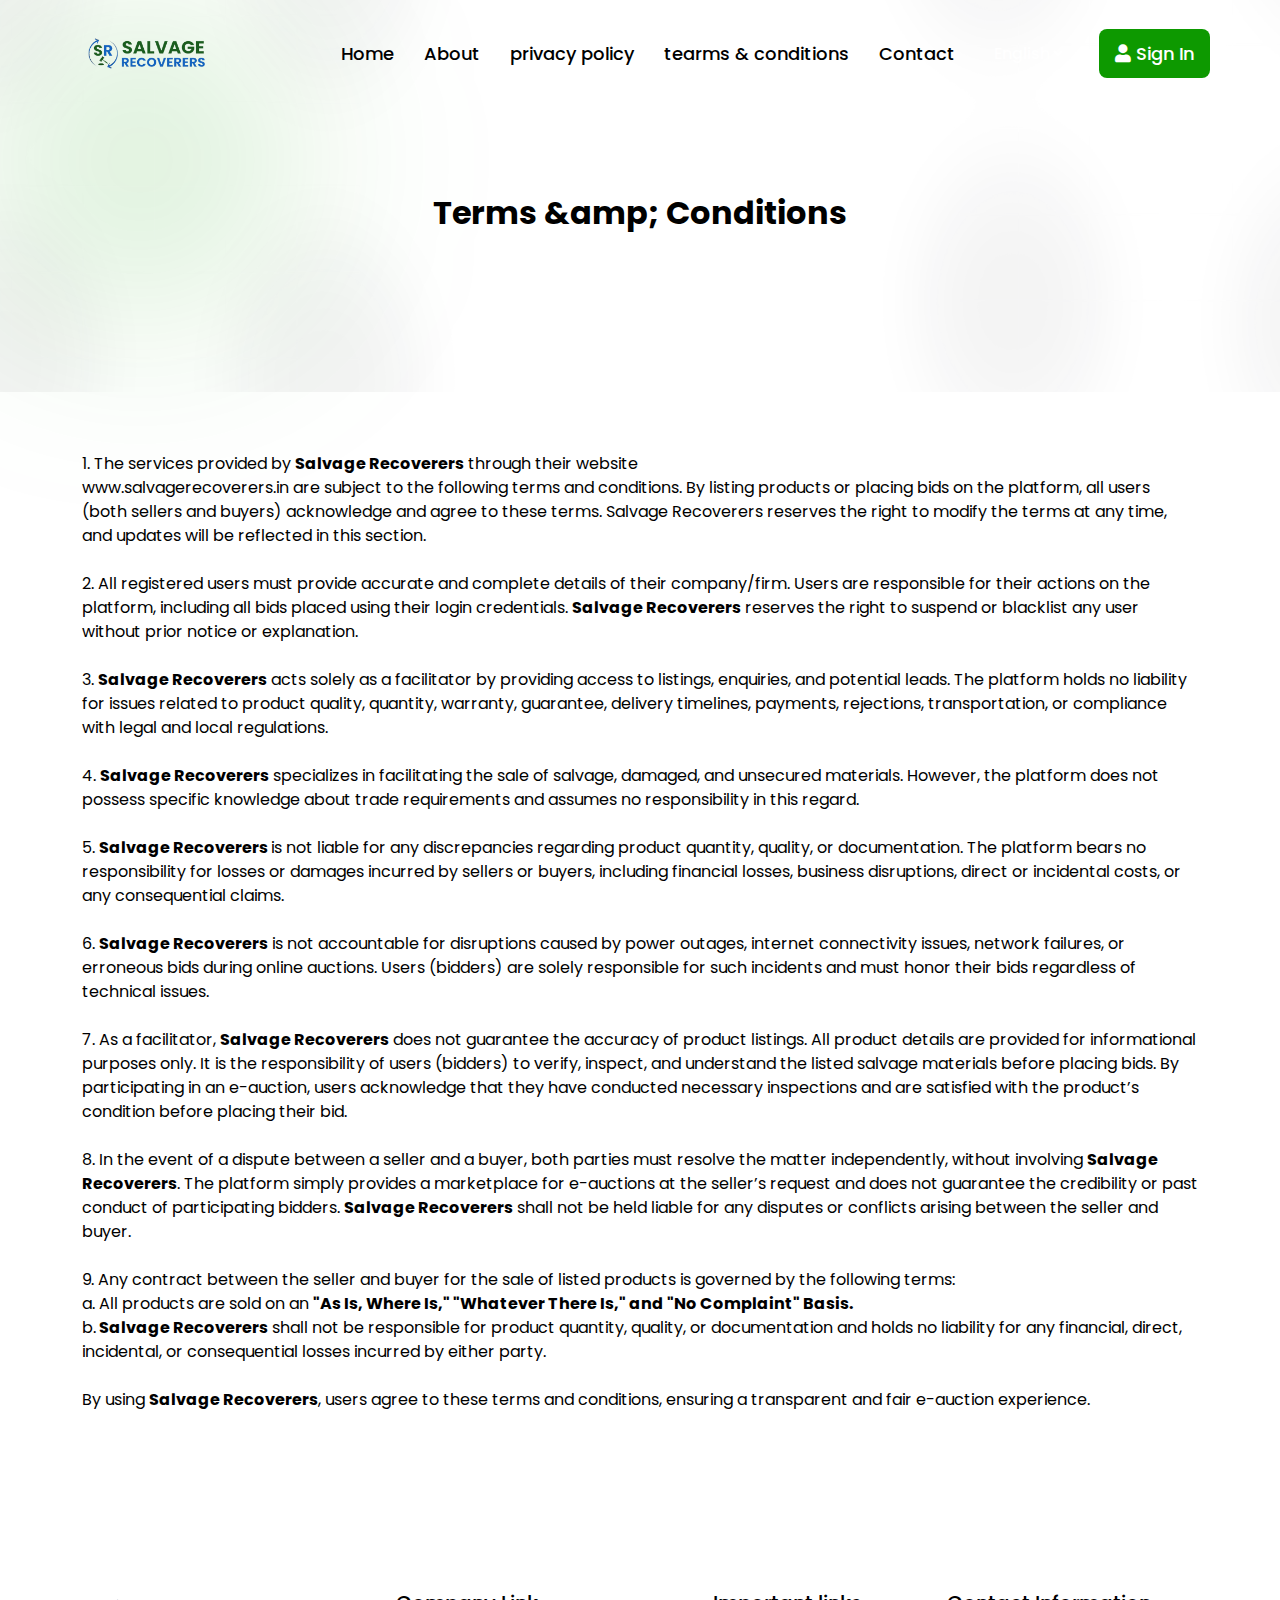
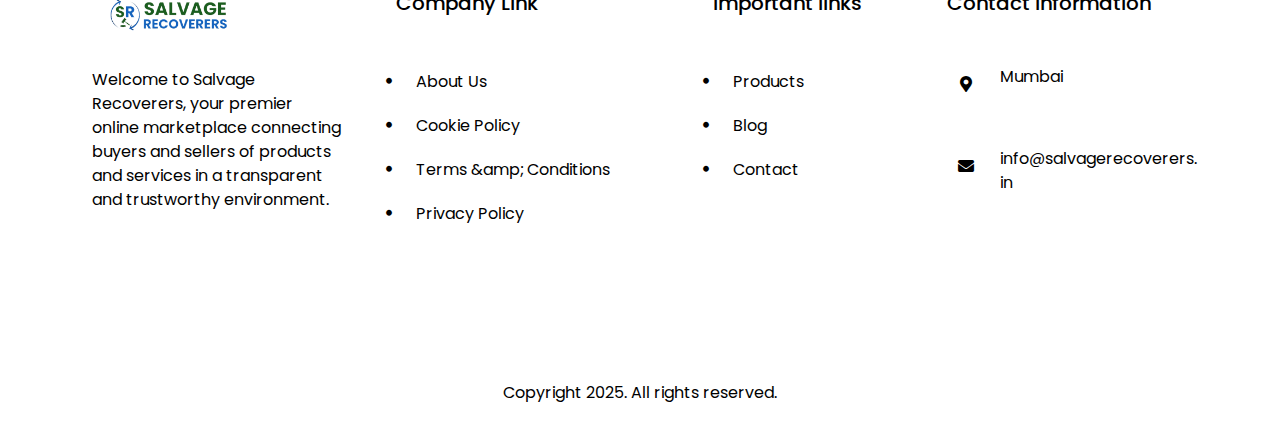
<file: localhost/bidding/Files/policy/terms-amp-conditions/43.html>
<!doctype html>
<html lang="en" itemscope itemtype="http://schema.org/WebPage">

<!-- Mirrored from localhost/bidding/Files/policy/terms-amp-conditions/43 by HTTrack Website Copier/3.x [XR&CO'2014], Thu, 20 Mar 2025 15:16:53 GMT -->
<!-- Added by HTTrack -->
<meta http-equiv="content-type" content="text/html;charset=UTF-8" /><!-- /Added by HTTrack -->

<head>
    <!-- Required meta tags -->
    <meta charset="utf-8">
    <meta http-equiv="X-UA-Compatible" content="IE=edge">
    <meta name="viewport" content="width=device-width, initial-scale=1, shrink-to-fit=no">
    <meta name="csrf-token" content="mUqLe7djqAsCKq2WyANxRFRQoXwVaVzyh0yMvt1D">
    <title> Salvage Recoverers - Terms &amp;amp; Conditions</title>
    <meta name="title" Content="Salvage  Recoverers - Terms &amp;amp; Conditions">
    <meta name="description"
        content="Experience the thrill of real-time bidding with BiddPin. Join our online auction platform for exciting timed auctions. Bid on a wide range of products and win amazing deals. Start bidding today!">
    <meta name="keywords"
        content="BiddPIn,Time Auction,Auction,Bidding,Online Bidding,Competitive Bidding,Real-time auctions,Auction Marketplace,Auction Website">
    <link rel="shortcut icon" href="../../assets/images/general/favicon.png" type="image/x-icon">


    <link rel="apple-touch-icon" href="../../assets/images/general/logo.png">
    <meta name="apple-mobile-web-app-capable" content="yes">
    <meta name="apple-mobile-web-app-status-bar-style" content="black">
    <meta name="apple-mobile-web-app-title" content="Salvage  Recoverers - Terms &amp;amp; Conditions">

    <meta itemprop="name" content="Salvage  Recoverers - Terms &amp;amp; Conditions">
    <meta itemprop="description" content="">
    <meta itemprop="image" content="../../assets/images/seo/65254e1c689bc1696943644.png">

    <meta property="og:type" content="website">
    <meta property="og:title" content="Bid_Pin: Where Time Auction Bidding Gets Exciting!">
    <meta property="og:description"
        content="Join us at BiddPin for thrilling timed auctions. Bid, compete, and win incredible deals on a variety of products. Your next winning bid is just a click away!">
    <meta property="og:image" content="../../assets/images/seo/65254e1c689bc1696943644.png">
    <meta property="og:image:type" content="image/png">

    <meta property="og:image:width" content="1180">
    <meta property="og:image:height" content="600">
    <meta property="og:url" content="43.html">

    <meta name="twitter:card" content="summary_large_image">
    <!-- Bootstrap CSS -->
    <link href="../../assets/common/css/bootstrap.min.css" rel="stylesheet">

    <link href="../../assets/common/css/all.min.css" rel="stylesheet">

    <link rel="stylesheet" href="../../assets/common/css/line-awesome.min.css">

    <!-- Magnific Popup -->
    <link rel="stylesheet" href="../../assets/presets/default/css/magnific-popup.css">
    <!-- Custom Animation -->
    <!-- Slick -->
    <link rel="stylesheet" href="../../assets/presets/default/css/emojionearea.min.css">
    <link rel="stylesheet" href="../../assets/presets/default/css/animate.min.css">
    <link rel="stylesheet" href="../../assets/presets/default/css/slick.css">
    <!-- Odometer -->
    <link rel="stylesheet" href="../../assets/presets/default/css/custom-animation.css">
    <link rel="stylesheet" href="../../assets/presets/default/css/odometer.css">


    <style>
        .wyg ul {
            margin-bottom: 20px;
        }
    </style>


    <link rel="stylesheet" href="../../assets/presets/default/css/main.css">
    <link rel="stylesheet" href="../../assets/presets/default/css/colorb996.css?color=0d9b00&amp;secondColor=ffffff">
    <link rel="stylesheet" href="../../assets/presets/default/css/custom.css">
</head>

<body>

    <!--==================== Preloader Start ====================-->
    <div id="loading">
        <div id="loading-center">
            <div id="loading-center-absolute">
                <div class="loader"> </div>
            </div>
        </div>
    </div>
    <!--==================== Preloader End ====================-->

    <!--==================== Overlay Start ====================-->
    <div class="body-overlay"></div>
    <!--==================== Overlay End ====================-->

    <!--==================== Sidebar Overlay End ====================-->
    <div class="sidebar-overlay"></div>
    <!--==================== Sidebar Overlay End ====================-->

    <!-- ==================== Scroll to Top End Here ==================== -->
    <a class="scroll-top"><i class="fas fa-angle-double-up"></i></a>
    <!-- ==================== Scroll to Top End Here ==================== -->





    <!--========================== Header section Start ==========================-->
    <div class="header-main-area">
        <div class="header" id="header">
            <div class="container position-relative">
                <div class="row">
                    <div class="header-wrapper">

                        <div class="logo-wrapper">
                            <a href="http://localhost/bidding/Files" class="normal-logo"> <img
                                    src="../../assets/images/general/logo.png" alt="Normarl Logo"></a>
                        </div>


                        <div class="menu-wrapper">
                            <ul class="main-menu">
                                <li class="main-menu__menu-item"><a class="main-menu__menu-link "
                                        href="/index.html">Home</a></li>
                                <li class="main-menu__menu-item">
                                    <a class="main-menu__menu-link " href="../../about.html">About</a>
                                </li>
                                <li class="main-menu__menu-item">
                                    <a class="main-menu__menu-link " href="../../policy/privacy-policy/42.html">privacy policy</a>
                                </li>
                                <li class="main-menu__menu-item">
                                    <a class="main-menu__menu-link " href="../../policy/terms-amp-conditions/43.html">tearms & conditions</a>
                                </li>
                                <!-- <li class="main-menu__menu-item">
                                    <a class="main-menu__menu-link " href="../../auctions.html">Browse</a>
                                </li>
                                <li class="main-menu__menu-item">
                                    <a class="main-menu__menu-link " href="../../blog.html">Blog</a>
                                </li> -->

                                <li class="main-menu__menu-item"><a class="main-menu__menu-link "
                                        href="../../contact.html">Contact</a></li>
                                <li class="main-menu__menu-item">
                                    <div class="header-language-wrap d-flex align-items-center">
                                        <div class="language-box ms-1">
                                            <select class="select langSel">
                                                <option value="en" selected> English </option>
                                            </select>
                                        </div>
                                    </div>
                                </li>
                            </ul>
                            <div class="menu-right-wrapper">
                                <ul>
                                    <li class="responsive-bar"><i class="fas fa-bars sidebar-menu-show-hide"></i></li>
                                    <li class="button-item"><a class='btn btn--base' href="../../user/login.html"><i
                                                class="fas fa-user"></i> Sign In </a></li>
                                </ul>
                            </div>
                        </div>



                    </div>
                </div>
            </div>
        </div>
    </div>

    <!--========================== Header section End ==========================-->


    <!--========================== Sidebar mobile menu wrap Start ==========================-->
    <div class="sidebar-menu-wrapper">
        <div class="top-close d-flex align-items-center justify-content-between mb-4">
            <div class="header-wrapper-siedebar">
                <div class="logo-wrapper">
                    <a href="http://localhost/bidding/Files" class="normal-logo" id="footer-logo-normal"> <img
                            src="../../assets/images/general/logo.png" alt="Normarl Logo"></a>
                </div>
            </div>
            <i class="las la-times close-hide-show"></i>
        </div>
        <ul class="sidebar-menu-list">
            <li class="sidebar-menu-list__item ">
                <a href="../../index.html" class="sidebar-menu-list__link">Home</a>
            </li>
            <li class="sidebar-menu-list__item">
                <a class="sidebar-menu-list__link " href="../../about.html">About</a>
            </li>
            <li class="sidebar-menu-list__item">
                <a class="sidebar-menu-list__link " href="../../auctions.html">Browse</a>
            </li>
            <li class="sidebar-menu-list__item">
                <a class="sidebar-menu-list__link " href="../../blog.html">Blog</a>
            </li>

            <li class="sidebar-menu-list__item ">
                <a href="../../contact.html" class="sidebar-menu-list__link">Contact</a>
            </li>
            <li class="sidebar-menu-list__item mb-2">
                <div class="language-box">
                    <select class="select langSel">
                        <option value="en" selected> English </option>
                    </select>
                </div>
            </li>
            <li class="sidebar-menu-list__item d-flex justify-content-between">
                <a class="btn btn--base border-none mt-2 mb-2 ms-3" href="../../user/login.html"><i
                        class="fas fa-user"></i> Sign In </a>
            </li>
        </ul>
    </div>
    <!--========================== Sidebar mobile menu wrap End ==========================-->
    <!-- ==================== Breadcumb Start Here ==================== -->
    <section class="breadcumb">
        <img src="../../assets/images/frontend/breadcumb/6527c21c080d41697104412.png" alt="shape"
            class="breadcumb-bg dark">
        <img src="../../assets/images/frontend/breadcumb/6527c21b7e5321697104411.png" alt="shape light"
            class="breadcumb-bg light">
        <div class="container">
            <div class="row">
                <div class="col-lg-12">
                    <div class="breadcumb__wrapper">
                        <h2 class="breadcumb__title">Terms &amp;amp; Conditions </h2>
                        <ul class="breadcumb__list">
                            <li class="breadcumb__item"><a href="../../index.html"
                                    class="breadcumb__link"> <i class="las la-home"></i> Home</a> </li>
                            <li class="breadcumb__item"><i class="fas fa-chevron-right"></i> <i
                                    class="fas fa-chevron-right"></i></li>
                            <li class="breadcumb__item"> <span class="breadcumb__item-text"> Terms & Conditions
                                </span> </li>
                        </ul>
                    </div>
                </div>
            </div>
        </div>
    </section>
    <!-- ==================== Breadcumb End Here ==================== -->


    <section class="login-area py-60">
        <div class="container">
            <div class="row">
                <div class="col-xl-12">
                    <div class="wyg">
                        <div class="privacy-bg-effect">
                            <div class="banner-right"></div>
                        </div>
                        <div class="privacy-bg-effect left">
                            <div class="banner-effect"></div>
                        </div>
                        <p>1. The services provided by <strong>Salvage Recoverers</strong> through their website</p>
                        <p>www.salvagerecoverers.in are subject to the following terms and conditions. By listing
                            products or placing bids on the platform, all users (both sellers and buyers) acknowledge
                            and agree to these terms. Salvage Recoverers reserves the right to modify the terms at any
                            time, and updates will be reflected in this section.</p>
                        <p> </p>
                        <p>2. All registered users must provide accurate and complete details of their company/firm.
                            Users are responsible for their actions on the platform, including all bids placed using
                            their login credentials. <strong>Salvage Recoverers</strong> reserves the right to suspend
                            or blacklist any user without prior notice or explanation.</p>
                        <p> </p>
                        <p>3. <strong>Salvage Recoverers</strong> acts solely as a facilitator by providing access to
                            listings, enquiries, and potential leads. The platform holds no liability for issues related
                            to product quality, quantity, warranty, guarantee, delivery timelines, payments, rejections,
                            transportation, or compliance with legal and local regulations.</p>
                        <p> </p>
                        <p>4. <strong>Salvage Recoverers</strong> specializes in facilitating the sale of salvage,
                            damaged, and unsecured materials. However, the platform does not possess specific knowledge
                            about trade requirements and assumes no responsibility in this regard.</p>
                        <p> </p>
                        <p>5. <strong>Salvage Recoverers </strong>is not liable for any discrepancies regarding product
                            quantity, quality, or documentation. The platform bears no responsibility for losses or
                            damages incurred by sellers or buyers, including financial losses, business disruptions,
                            direct or incidental costs, or any consequential claims.</p>
                        <p> </p>
                        <p>6. <strong>Salvage Recoverers</strong> is not accountable for disruptions caused by power
                            outages, internet connectivity issues, network failures, or erroneous bids during online
                            auctions. Users (bidders) are solely responsible for such incidents and must honor their
                            bids regardless of technical issues.</p>
                        <p> </p>
                        <p>7. As a facilitator, <strong>Salvage Recoverers</strong> does not guarantee the accuracy of
                            product listings. All product details are provided for informational purposes only. It is
                            the responsibility of users (bidders) to verify, inspect, and understand the listed salvage
                            materials before placing bids. By participating in an e-auction, users acknowledge that they
                            have conducted necessary inspections and are satisfied with the product’s condition before
                            placing their bid.</p>
                        <p> </p>
                        <p>8. In the event of a dispute between a seller and a buyer, both parties must resolve the
                            matter independently, without involving <strong>Salvage Recoverers</strong>. The platform
                            simply provides a marketplace for e-auctions at the seller’s request and does not guarantee
                            the credibility or past conduct of participating bidders. <strong>Salvage
                                Recoverers</strong> shall not be held liable for any disputes or conflicts arising
                            between the seller and buyer.</p>
                        <p> </p>
                        <p>9. Any contract between the seller and buyer for the sale of listed products is governed by
                            the following terms: </p>
                        <p>a. All products are sold on an <strong>"As Is, Where Is," "Whatever There Is," and "No
                                Complaint" Basis.</strong> </p>
                        <p>b.<strong> Salvage Recoverers</strong> shall not be responsible for product quantity,
                            quality, or documentation and holds no liability for any financial, direct, incidental, or
                            consequential losses incurred by either party.<br /><br />By using <strong>Salvage
                                Recoverers</strong>, users agree to these terms and conditions, ensuring a transparent
                            and fair e-auction experience.</p>
                    </div>
                </div>
            </div>
        </div>
    </section>


    <!-- ==================== Footer Start Here ==================== -->
    <footer class="footer-area">
        <span class="banner-effect-1"></span>
        <div class="pt-120">
            <div class="container">
                <div class="row justify-content-center gy-5">
                    <div class="col-xl-3 col-sm-6">
                        <div class="footer-item">
                            <div class="footer-item__logo">
                                <a href="http://localhost/bidding/Files" class="footer-logo-normal"> <img
                                        src="../../assets/images/general/logo.png" alt="Normal Logo"></a>
                                <a href="http://localhost/bidding/Files" class="footer-logo-dark hidden"> <img
                                        src="../../assets/images/general/logo_white.png" alt="Dark Logo"></a>
                            </div>
                            <div class="footer-item__desc">
                                <p>Welcome to Salvage Recoverers, your premier online marketplace connecting buyers and
                                    sellers of products and services in a transparent and trustworthy environment.</p>
                            </div>
                            <div class="login-social-wrap">
                                <ul class="social-list mb-3">
                                    <li class="social-list__item">
                                        <a href="https://www.pinterest.com/" class="social-list__link"><i
                                                class="fab fa-pinterest"></i></a>
                                    </li>
                                    <li class="social-list__item">
                                        <a href="https://www.reddit.com/" class="social-list__link"><i
                                                class="fab fa-reddit"></i></a>
                                    </li>
                                    <li class="social-list__item">
                                        <a href="https://www.linkedin.com/" class="social-list__link"><i
                                                class="fab fa-linkedin"></i></a>
                                    </li>
                                    <li class="social-list__item">
                                        <a href="https://www.twitter.com/" class="social-list__link"><i
                                                class="fab fa-twitter"></i></a>
                                    </li>
                                    <li class="social-list__item">
                                        <a href="https://www.facebook.com/" class="social-list__link"><i
                                                class="fab fa-facebook-f"></i></a>
                                    </li>
                                </ul>
                            </div>
                        </div>
                    </div>
                    <div class="col-xl-3 col-sm-6 footer-item-wrapper">
                        <div class="footer-item">
                            <h5 class="footer-item__title">Company Link</h5>
                            <div class="title-border">
                                <span class="long"></span>
                                <span class="short"></span>
                            </div>
                            <ul class="footer-menu">
                                <li class="footer-menu__item"><a href="../../about.html" class="footer-menu__link">About
                                        Us</a> </li>
                                <li class="footer-menu__item"><a href="../../cookie.html"
                                        class="footer-menu__link">Cookie Policy</a> </li>
                                <li class="footer-menu__item"><a class="footer-menu__link" href="43.html">Terms
                                        &amp;amp; Conditions</a></li>
                                <li class="footer-menu__item"><a class="footer-menu__link"
                                        href="../privacy-policy/42.html">Privacy Policy</a></li>
                            </ul>
                        </div>
                    </div>
                    <div class="col-xl-3 col-sm-6 footer-item-wrapper">
                        <div class="footer-item">
                            <h5 class="footer-item__title">Important links</h5>
                            <div class="title-border">
                                <span class="long"></span>
                                <span class="short"></span>
                            </div>
                            <ul class="footer-menu">
                                <li class="footer-menu__item"><a href="../../product.html"
                                        class="footer-menu__link">Products</a> </li>
                                <li class="footer-menu__item"><a href="../../blog.html"
                                        class="footer-menu__link">Blog</a> </li>
                                <li class="footer-menu__item"><a href="../../contact.html"
                                        class="footer-menu__link">Contact</a> </li>
                            </ul>
                        </div>
                    </div>
                    <div class="col-xl-3 col-sm-6 footer-item-wrapper">
                        <div class="footer-item">
                            <h5 class="footer-item__title">Contact Information </h5>
                            <div class="title-border">
                                <span class="long"></span>
                                <span class="short"></span>
                            </div>
                            <ul class="footer-contact-menu">
                                <li class="footer-contact-menu__item">
                                    <div class="footer-contact-menu__item-icon">
                                        <i class="fas fa-map-marker-alt"></i>
                                    </div>
                                    <div class="footer-contact-menu__item-content">
                                        <p>Mumbai</p>
                                    </div>
                                </li>
                                <li class="footer-contact-menu__item">
                                    <div class="footer-contact-menu__item-icon">
                                        <i class="fas fa-envelope"></i>
                                    </div>
                                    <div class="footer-contact-menu__item-content">
                                        <p><a href="mailto:info@salvagerecoverers.in">info@salvagerecoverers.in</a></p>
                                    </div>
                                </li>
                            </ul>
                        </div>
                    </div>
                </div>
                <div class="footer-border-bottom"></div>
            </div>
        </div>
        <!-- Footer Top End-->

        <div class="bottom-footer py-3">
            <div class="container">
                <div class="row justify-content-center gy-2">
                    <div class="col-lg-6 col-md-12">
                        <div class="bottom-footer-tex text-center">
                            <p>Copyright 2025. All rights reserved.</p>
                        </div>
                    </div>
                </div>
            </div>
        </div>

    </footer>
    <!-- ==================== Footer End Here ==================== -->

    <!-- cookies dark version start -->
    <!-- <div class="d-flex justify-content-center">
        <div class="cookies-card hide text-center">
            <p class="cookies-card__content">We use cookies to enhance your browsing experience, serve personalized ads
                or content, and analyze our traffic. By clicking &quot;Accept&quot;, you consent to our use of cookies.
                <a class="text--base" href="../../cookie.html" target="_blank">learn more</a> <a
                    href="javascript:void(0)" class="btn btn--base btn--sm border-none policy ms-4">Accept</a></p>
        </div>
    </div> -->
    <!-- cookies dark version end -->




    <!-- Login Modal -->
    <div class="modal fade" id="login-upcomming-bid" tabindex="-1" aria-hidden="true">
        <div class="modal-dialog custom--modal">
            <div class="modal-content">
                <div class="modal-header">
                    <h1 class="modal-title fs-5" id="exampleModalLabel">Login To Your Account!</h1>
                    <button type="button" class="btn--close" data-bs-dismiss="modal" aria-label="Close"><i
                            class="fas fa-times"></i></button>
                </div>

                <form method="POST" action="http://localhost/bidding/Files/user/modal/login" class="verify-gcaptcha">
                    <input type="hidden" name="_token" value="mUqLe7djqAsCKq2WyANxRFRQoXwVaVzyh0yMvt1D"> <input
                        type="hidden" name="another" value="1">
                    <div class="modal-body">
                        <div class="row gy-3">
                            <div class="col-12">
                                <label for="login_email" class="form--label">Email or Username</label>
                                <div class="form-group input-group">
                                    <input id="login_email" type="text" name="username" class="form--control"
                                        placeholder="Email or Username" value="" required>
                                    <div class="password-show-hide fas fa-user"></div>
                                </div>
                            </div>

                            <div class="col-12">
                                <label for="password" class="form--label">Password</label>
                                <div class="form-group input-group">
                                    <input type="password" class="form--control" id="password" name="password"
                                        required="" placeholder="Password">
                                    <div class="password-show-hide fas fa-eye-slash toggle-password-change"
                                        data-target="password"></div>
                                </div>
                            </div>
                        </div>
                    </div>
                    <div class="modal-footer">
                        <button type="reset" class="btn--sm btn btn--base outline"
                            data-bs-dismiss="modal">Close</button>
                        <button type="submit" id="recaptcha" class="btn btn--sm btn--base">Login</button>
                    </div>
                </form>

            </div>
        </div>
    </div>
    <!-- Login Modal  -->






    <!-- Optional JavaScript -->
    <!-- jQuery first, then Popper.js, then Bootstrap JS -->
    <script src="../../assets/common/js/jquery-3.7.1.min.js"></script>
    <script src="../../assets/common/js/bootstrap.bundle.min.js"></script>


    <script src="../../assets/presets/default/js/moment.min.js"></script>
    <script src="../../assets/presets/default/js/bootstrap.min.js"></script>
    <!-- Slick js -->
    <script src="../../assets/presets/default/js/slick.min.js"></script>
    <script src="../../assets/presets/default/js/emojionearea.js"></script>
    <script src="../../assets/presets/default/js/jquery.appear.min.js"></script>
    <!-- Magnific Popup js -->
    <script src="../../assets/presets/default/js/jquery.magnific-popup.min.js"></script>
    <!-- Odometer js -->
    <script src="../../assets/presets/default/js/odometer.min.js"></script>
    <script src="../../assets/presets/default/js/rangeSlider.js"></script>
    <!-- Viewport js -->
    <script src="../../assets/presets/default/js/viewport.jquery.js"></script>






    <script src="../../assets/common/js/sweetalert2.min.js"></script>
    <script>
        const Toast = Swal.mixin({
            toast: true,
            position: 'top-right',
            customClass: {
                popup: 'colored-toast'
            },
            showConfirmButton: false,
            timer: 2000,
            timerProgressBar: true,
            didOpen: (toast) => {
                toast.addEventListener('mouseenter', Swal.stopTimer)
                toast.addEventListener('mouseleave', Swal.resumeTimer)
            }
        })
    </script>



    <!-- main js -->
    <script src="../../assets/presets/default/js/main.js"></script>

    <script>
            (function ($) {
                "use strict";
                $('.login-upcomming-bid').on('click', function () {
                    var modal = $('#login-upcomming-bid');
                    modal.modal('show');
                });


                $('.wishlist-btn').on('click', function (event) {
                    event.preventDefault();
                    var product_id = $(this).data('product_id');
                    var $button = $(this);
                    var $icon = $button.find("i");

                    $.ajaxSetup({
                        headers: {
                            'X-CSRF-TOKEN': $('meta[name="csrf-token"]').attr('content')
                        }
                    });

                    $.ajax({
                        type: 'POST',
                        url: 'http://localhost/bidding/Files/user/wishlist',
                        data: {

                            product_id: product_id,

                        },
                        success: function (response) {

                            if (response.statusCode == 1)//removed
                            {
                                $icon.removeClass("fas fa-heart").addClass("far fa-heart");
                                $('.wishlist-count').text(response.wishlistCount);
                                Toast.fire({
                                    icon: 'success',
                                    title: response.status
                                });

                            } else if (response.statusCode == 2)//added
                            {
                                $icon.removeClass("far fa-heart").addClass("fas fa-heart");
                                $('.wishlist-count').text(response.wishlistCount);
                                Toast.fire({
                                    icon: 'success',
                                    title: response.status
                                });
                            }


                        },
                        error: function (error) {

                            Toast.fire({
                                icon: 'error',
                                title: response.status
                            });
                        }
                    });

                });

            })(jQuery);
    </script>

    <script>
        (function ($) {
            "use strict";
            $(".langSel").on("change", function () {
                window.location.href = "http://localhost/bidding/Files/change/" + $(this).val();
            });

            var inputElements = $('input,select');
            $.each(inputElements, function (index, element) {
                element = $(element);
                element.closest('.form-group').find('label').attr('for', element.attr('name'));
                element.attr('id', element.attr('name'))
            });

            $('.policy').on('click', function () {
                $.get('../../about.html', function (response) {
                    $('.cookies-card').addClass('d-none');
                });
            });

            setTimeout(function () {
                $('.cookies-card').removeClass('hide')
            }, 2000);

            var inputElements = $('[type=text],select,textarea');
            $.each(inputElements, function (index, element) {
                element = $(element);
                element.closest('.form-group').find('label').attr('for', element.attr('name'));
                element.attr('id', element.attr('name'))
            });

            $.each($('input, select, textarea'), function (i, element) {

                if (element.hasAttribute('required')) {
                    $(element).closest('.form-group').find('label').addClass('required');
                }

            });

        })(jQuery);
    </script>


    <script>
        $(document).ready(function () {
            "use strict";
            var countdownElements = $('.countdown');

            countdownElements.each(function () {
                var targetDate = $(this).data('date');
                console.log(targetDate);

                initializeCountdown($(this), targetDate);
            });

            function initializeCountdown(element, targetDate) {
                var targetTime = new Date(targetDate).getTime();

                if (isNaN(targetTime)) {
                    console.error('Invalid date format:', targetDate);
                    return;
                }

                function updateRemainingTime() {
                    var now = new Date().getTime();
                    var remainingTime = targetTime - now;

                    var absRemainingTime = Math.abs(remainingTime);

                    var days = Math.floor(absRemainingTime / (24 * 60 * 60 * 1000));
                    var hours = Math.floor((absRemainingTime % (24 * 60 * 60 * 1000)) / (60 * 60 * 1000));
                    var minutes = Math.floor((absRemainingTime % (60 * 60 * 1000)) / (60 * 1000));
                    var seconds = Math.floor((absRemainingTime % (60 * 1000)) / 1000);

                    element.text(days + 'd ' + hours + 'h ' + minutes + 'm ' + seconds + 's');
                }

                updateRemainingTime();
                setInterval(updateRemainingTime, 1000);
            }
        });

    </script>

</body>

<!-- Mirrored from localhost/bidding/Files/policy/terms-amp-conditions/43 by HTTrack Website Copier/3.x [XR&CO'2014], Thu, 20 Mar 2025 15:16:53 GMT -->

</html>
</file>
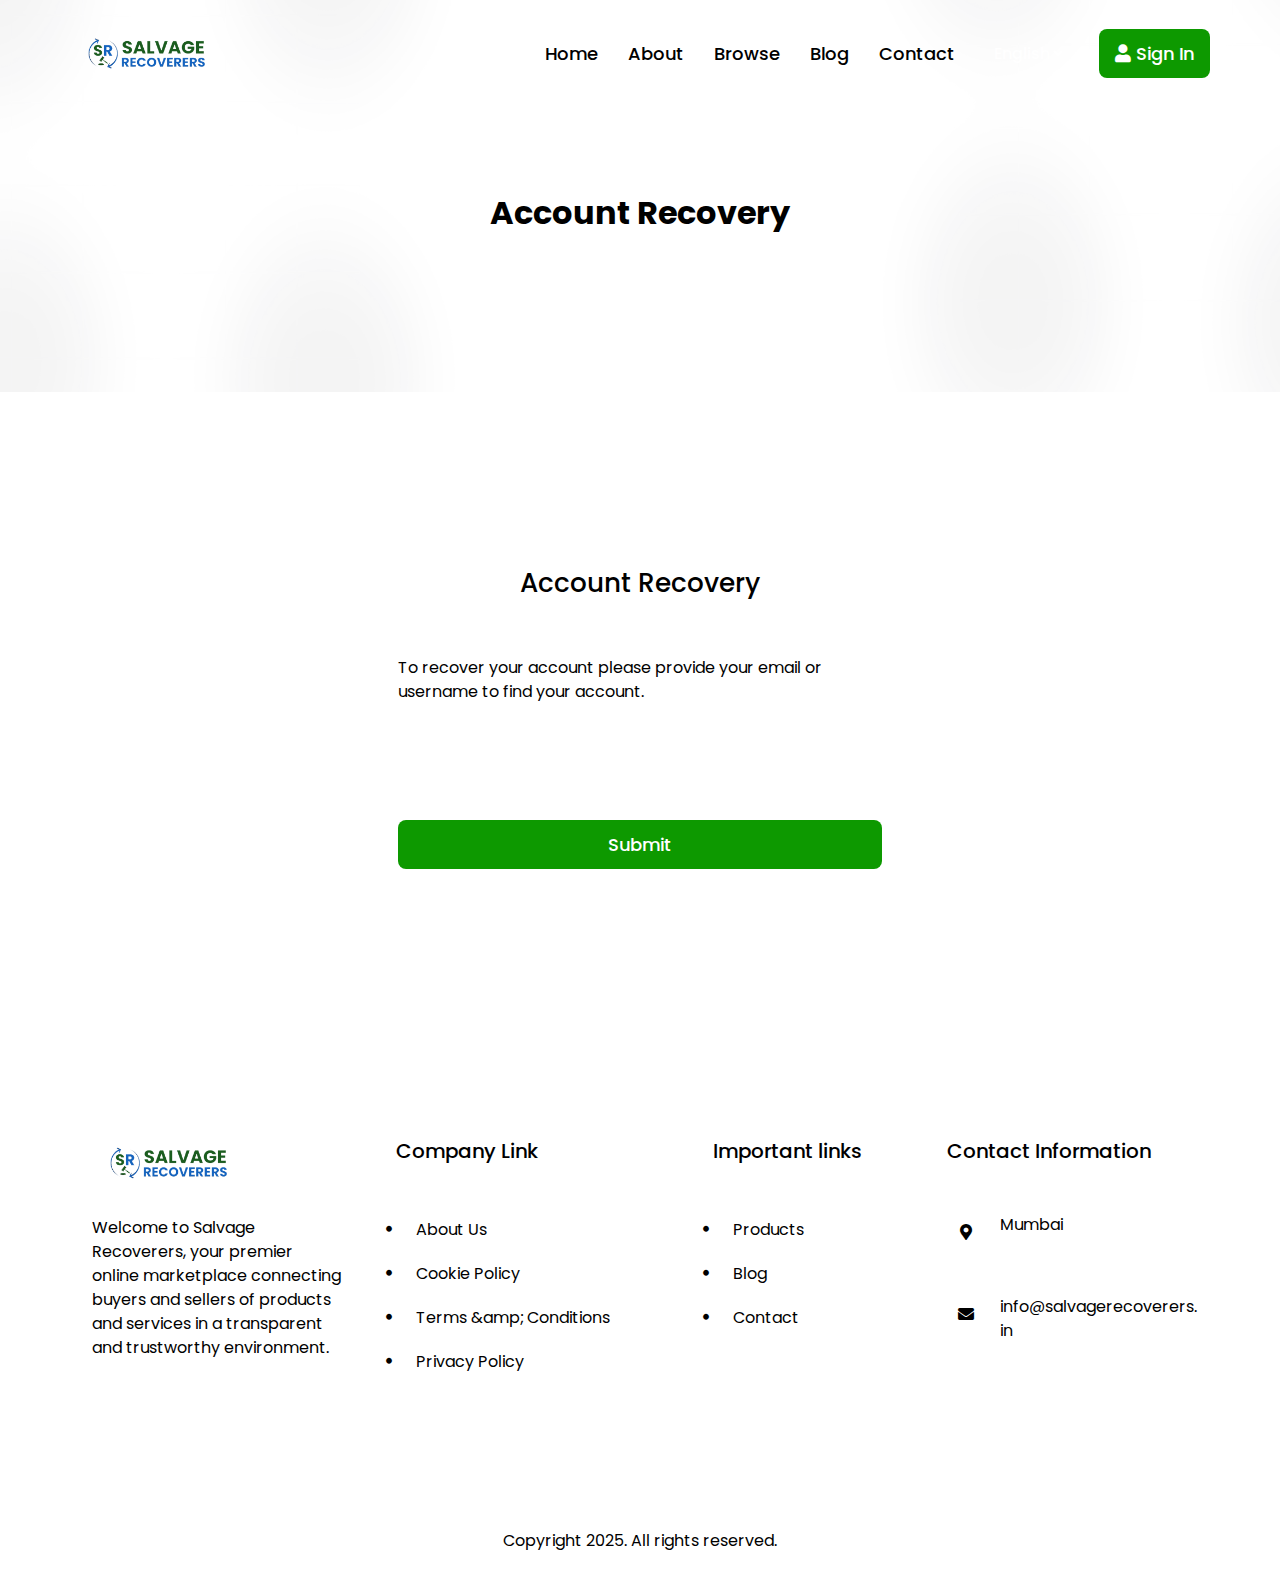
<file: localhost/bidding/Files/user/password/reset.html>
<!doctype html>
<html lang="en" itemscope itemtype="http://schema.org/WebPage">
    
<!-- Mirrored from localhost/bidding/Files/user/password/reset by HTTrack Website Copier/3.x [XR&CO'2014], Thu, 20 Mar 2025 15:19:20 GMT -->
<!-- Added by HTTrack --><meta http-equiv="content-type" content="text/html;charset=UTF-8" /><!-- /Added by HTTrack -->
<head>
        <!-- Required meta tags -->
        <meta charset="utf-8">
        <meta http-equiv="X-UA-Compatible" content="IE=edge">
        <meta name="viewport" content="width=device-width, initial-scale=1, shrink-to-fit=no">
        <meta name="csrf-token" content="mUqLe7djqAsCKq2WyANxRFRQoXwVaVzyh0yMvt1D">
        <title> Salvage  Recoverers - Account Recovery</title>
        <meta name="title" Content="Salvage  Recoverers - Account Recovery">
    <meta name="description" content="Experience the thrill of real-time bidding with BiddPin. Join our online auction platform for exciting timed auctions. Bid on a wide range of products and win amazing deals. Start bidding today!">
    <meta name="keywords" content="BiddPIn,Time Auction,Auction,Bidding,Online Bidding,Competitive Bidding,Real-time auctions,Auction Marketplace,Auction Website">
    <link rel="shortcut icon" href="../../assets/images/general/favicon.png" type="image/x-icon">

    
    <link rel="apple-touch-icon" href="../../assets/images/general/logo.png">
    <meta name="apple-mobile-web-app-capable" content="yes">
    <meta name="apple-mobile-web-app-status-bar-style" content="black">
    <meta name="apple-mobile-web-app-title" content="Salvage  Recoverers - Account Recovery">
    
    <meta itemprop="name" content="Salvage  Recoverers - Account Recovery">
    <meta itemprop="description" content="">
    <meta itemprop="image" content="../../assets/images/seo/65254e1c689bc1696943644.png">
    
    <meta property="og:type" content="website">
    <meta property="og:title" content="Bid_Pin: Where Time Auction Bidding Gets Exciting!">
    <meta property="og:description" content="Join us at BiddPin for thrilling timed auctions. Bid, compete, and win incredible deals on a variety of products. Your next winning bid is just a click away!">
    <meta property="og:image" content="../../assets/images/seo/65254e1c689bc1696943644.png">
    <meta property="og:image:type" content="image/png">
    
    <meta property="og:image:width" content="1180">
    <meta property="og:image:height" content="600">
    <meta property="og:url" content="reset.html">
    
    <meta name="twitter:card" content="summary_large_image">
        <!-- Bootstrap CSS -->
        <link href="../../assets/common/css/bootstrap.min.css" rel="stylesheet">

        <link href="../../assets/common/css/all.min.css" rel="stylesheet">

        <link rel="stylesheet" href="../../assets/common/css/line-awesome.min.css">

        <!-- Magnific Popup -->
        <link rel="stylesheet" href="../../assets/presets/default/css/magnific-popup.css">
        <!-- Custom Animation -->
        <!-- Slick -->
        <link rel="stylesheet" href="../../assets/presets/default/css/emojionearea.min.css">
        <link rel="stylesheet" href="../../assets/presets/default/css/animate.min.css">
        <link rel="stylesheet" href="../../assets/presets/default/css/slick.css">
        <!-- Odometer -->
        <link rel="stylesheet" href="../../assets/presets/default/css/custom-animation.css">
        <link rel="stylesheet" href="../../assets/presets/default/css/odometer.css">


        
        
        <link rel="stylesheet" href="../../assets/presets/default/css/main.css">
        <link rel="stylesheet" href="../../assets/presets/default/css/colorb996.css?color=0d9b00&amp;secondColor=ffffff">
        <link rel="stylesheet" href="../../assets/presets/default/css/custom.css">
    </head>
<body>

    <!--==================== Preloader Start ====================-->
    <div id="loading">
        <div id="loading-center">
            <div id="loading-center-absolute">
                <div class="loader"> </div>
            </div>
        </div>
    </div>
    <!--==================== Preloader End ====================-->

    <!--==================== Overlay Start ====================-->
    <div class="body-overlay"></div>
    <!--==================== Overlay End ====================-->

    <!--==================== Sidebar Overlay End ====================-->
    <div class="sidebar-overlay"></div>
    <!--==================== Sidebar Overlay End ====================-->

    <!-- ==================== Scroll to Top End Here ==================== -->
    <a class="scroll-top"><i class="fas fa-angle-double-up"></i></a>
    <!-- ==================== Scroll to Top End Here ==================== -->




    
    <!--========================== Header section Start ==========================-->
<div class="header-main-area">
    <div class="header" id="header">
        <div class="container position-relative">
            <div class="row">
                <div class="header-wrapper">

                    <div class="logo-wrapper">
                        <a href="http://localhost/bidding/Files" class="normal-logo"> <img src="../../assets/images/general/logo.png" alt="Normarl Logo"></a>
                    </div>


                    <div class="menu-wrapper">
                        <ul class="main-menu">
                            <li class="main-menu__menu-item"><a class="main-menu__menu-link " href="http://localhost/bidding/Files">Home</a></li>
                                                                                                                                                        <li class="main-menu__menu-item">
                                    <a class="main-menu__menu-link "  href="../../about.html">About</a>
                                </li>
                                                                                                                            <li class="main-menu__menu-item">
                                    <a class="main-menu__menu-link "  href="../../auctions.html">Browse</a>
                                </li>
                                                                                                                            <li class="main-menu__menu-item">
                                    <a class="main-menu__menu-link "  href="../../blog.html">Blog</a>
                                </li>
                                                                                                                        
                            <li class="main-menu__menu-item"><a class="main-menu__menu-link " href="../../contact.html">Contact</a></li>
                            <li class="main-menu__menu-item">
                                <div class="header-language-wrap d-flex align-items-center">
                                    <div class="language-box ms-1">
                                        <select class="select langSel">
                                                                                            <option value="en"  selected > English </option>
                                                                                    </select>
                                    </div>
                                </div>
                            </li>
                        </ul>
                        <div class="menu-right-wrapper">
                            <ul>
                                <li class="responsive-bar"><i class="fas fa-bars sidebar-menu-show-hide"></i></li>
                                                                    <li class="button-item"><a class='btn btn--base' href="../login.html"><i class="fas fa-user"></i> Sign In </a></li>
                                                            </ul>
                        </div>
                    </div>



                </div>
            </div>
        </div>
    </div>
</div>

<!--========================== Header section End ==========================-->


 <!--========================== Sidebar mobile menu wrap Start ==========================-->
<div class="sidebar-menu-wrapper">
    <div class="top-close d-flex align-items-center justify-content-between mb-4">
        <div class="header-wrapper-siedebar">
            <div class="logo-wrapper">
                <a href="http://localhost/bidding/Files" class="normal-logo" id="footer-logo-normal"> <img src="../../assets/images/general/logo.png" alt="Normarl Logo"></a>
            </div>
        </div>
        <i class="las la-times close-hide-show"></i>
    </div>
    <ul class="sidebar-menu-list">
        <li class="sidebar-menu-list__item ">
            <a href="http://localhost/bidding/Files" class="sidebar-menu-list__link">Home</a>
        </li>
                                                    <li class="sidebar-menu-list__item">
                <a class="sidebar-menu-list__link "  href="../../about.html">About</a>
            </li>
                                            <li class="sidebar-menu-list__item">
                <a class="sidebar-menu-list__link "  href="../../auctions.html">Browse</a>
            </li>
                                            <li class="sidebar-menu-list__item">
                <a class="sidebar-menu-list__link "  href="../../blog.html">Blog</a>
            </li>
                                        
        <li class="sidebar-menu-list__item ">
            <a href="../../contact.html" class="sidebar-menu-list__link">Contact</a>
        </li>
        <li class="sidebar-menu-list__item mb-2">
            <div class="language-box">
                <select class="select langSel">
                                        <option value="en"  selected > English </option>
                                </select>
            </div>
        </li>
                <li class="sidebar-menu-list__item d-flex justify-content-between">
            <a class="btn btn--base border-none mt-2 mb-2 ms-3" href="../login.html"><i class="fas fa-user"></i> Sign In </a>
        </li>
            </ul>
</div>
<!--========================== Sidebar mobile menu wrap End ==========================-->
           <!-- ==================== Breadcumb Start Here ==================== -->
<section class="breadcumb">
    <img src="../../assets/images/frontend/breadcumb/6527c21c080d41697104412.png" alt="shape" class="breadcumb-bg dark">
    <img src="../../assets/images/frontend/breadcumb/6527c21b7e5321697104411.png" alt="shape light" class="breadcumb-bg light">
    <div class="container">
        <div class="row">
            <div class="col-lg-12">
                <div class="breadcumb__wrapper">
                    <h2 class="breadcumb__title">Account Recovery  </h2>
                    <ul class="breadcumb__list">
                        <li class="breadcumb__item"><a href="http://localhost/bidding/Files" class="breadcumb__link"> <i class="las la-home"></i> Home</a> </li>
                        <li class="breadcumb__item"><i class="fas fa-chevron-right"></i> <i class="fas fa-chevron-right"></i></li>
                        <li class="breadcumb__item"> <span class="breadcumb__item-text"> Account Recovery  </span> </li>
                    </ul>
                </div>
            </div>
        </div>
    </div>
</section>
<!-- ==================== Breadcumb End Here ==================== -->
    
    
<section class="account position-relative py-120">
    <div class="account-inner">
        <div class="container">
            <div class="row gy-4 justify-content-center">
                <div class="col-lg-6">
                    <div class="account-form">
                        <div class="account-form__content mb-4">
                            <h3 class="account-form__title mb-2"> Account Recovery </h3>
                        </div>
                        <p class="mb-3">To recover your account please provide your email or username to find your account.                        </p>
                        <form method="POST" action="http://localhost/bidding/Files/user/password/email">
                            <input type="hidden" name="_token" value="mUqLe7djqAsCKq2WyANxRFRQoXwVaVzyh0yMvt1D">                            <div class="row gy-3">
                                <div class="col-sm-12">
                                    <label for="email" class="form--label">Email or Username</label>
                                    <div class="form-group input-group">
                                        <input type="text" class="form--control" id="email" name="value"
                                        value="" required autofocus="off">
                                        <div class="password-show-hide far fa-user "></div>
                                     </div>
                                </div>
                                <div class="col-sm-12">
                                    <button type="submit" class="btn btn--base w-100">Submit</button>
                                </div>
                            </div>
                        </form>
                    </div>
                </div>
            </div>
        </div>
    </div>
</section>


    <!-- ==================== Footer Start Here ==================== -->
<footer class="footer-area">
    <span class="banner-effect-1"></span>
    <div class="pt-120">
        <div class="container">
            <div class="row justify-content-center gy-5">
                <div class="col-xl-3 col-sm-6">
                    <div class="footer-item">
                        <div class="footer-item__logo">
                            <a href="http://localhost/bidding/Files" class="footer-logo-normal"> <img src="../../assets/images/general/logo.png" alt="Normal Logo"></a>
                            <a href="http://localhost/bidding/Files" class="footer-logo-dark hidden"> <img src="../../assets/images/general/logo_white.png" alt="Dark Logo"></a>
                        </div>
                        <div class="footer-item__desc"><p>Welcome to Salvage Recoverers, your premier online marketplace connecting buyers and sellers of products and services in a transparent and trustworthy environment.</p></div>
                        <div class="login-social-wrap">
                            <ul class="social-list mb-3">
                                                                <li class="social-list__item">
                                    <a href="https://www.pinterest.com/" class="social-list__link"><i class="fab fa-pinterest"></i></a>
                                </li>
                                                                <li class="social-list__item">
                                    <a href="https://www.reddit.com/" class="social-list__link"><i class="fab fa-reddit"></i></a>
                                </li>
                                                                <li class="social-list__item">
                                    <a href="https://www.linkedin.com/" class="social-list__link"><i class="fab fa-linkedin"></i></a>
                                </li>
                                                                <li class="social-list__item">
                                    <a href="https://www.twitter.com/" class="social-list__link"><i class="fab fa-twitter"></i></a>
                                </li>
                                                                <li class="social-list__item">
                                    <a href="https://www.facebook.com/" class="social-list__link"><i class="fab fa-facebook-f"></i></a>
                                </li>
                                                            </ul>
                          </div>
                    </div>
                </div>
                <div class="col-xl-3 col-sm-6 footer-item-wrapper">
                    <div class="footer-item">
                        <h5 class="footer-item__title">Company Link</h5>
                        <div class="title-border">
                            <span class="long"></span>
                            <span class="short"></span>
                        </div>
                        <ul class="footer-menu">
                                                        <li class="footer-menu__item"><a href="../../about.html" class="footer-menu__link">About Us</a> </li>
                                                        <li class="footer-menu__item"><a href="../../cookie.html" class="footer-menu__link">Cookie Policy</a> </li>
                                                                                    <li class="footer-menu__item"><a class="footer-menu__link" href="../../policy/terms-amp-conditions/43.html">Terms &amp;amp; Conditions</a></li>
                                                        <li class="footer-menu__item"><a class="footer-menu__link" href="../../policy/privacy-policy/42.html">Privacy Policy</a></li>
                                                    </ul>
                    </div>
                </div>
                <div class="col-xl-3 col-sm-6 footer-item-wrapper">
                    <div class="footer-item">
                        <h5 class="footer-item__title">Important links</h5>
                        <div class="title-border">
                            <span class="long"></span>
                            <span class="short"></span>
                        </div>
                        <ul class="footer-menu">
                                                        <li class="footer-menu__item"><a href="../../product.html" class="footer-menu__link">Products</a> </li>
                                                        <li class="footer-menu__item"><a href="../../blog.html" class="footer-menu__link">Blog</a> </li>
                                                        <li class="footer-menu__item"><a href="../../contact.html" class="footer-menu__link">Contact</a> </li>
                                                    </ul>
                    </div>
                </div>
                <div class="col-xl-3 col-sm-6 footer-item-wrapper">
                    <div class="footer-item">
                        <h5 class="footer-item__title">Contact Information </h5>
                        <div class="title-border">
                            <span class="long"></span>
                            <span class="short"></span>
                        </div>
                        <ul class="footer-contact-menu">
                            <li class="footer-contact-menu__item">
                                <div class="footer-contact-menu__item-icon">
                                    <i class="fas fa-map-marker-alt"></i>
                                </div>
                                <div class="footer-contact-menu__item-content">
                                    <p>Mumbai</p>
                                </div>
                            </li>
                            <li class="footer-contact-menu__item">
                                <div class="footer-contact-menu__item-icon">
                                    <i class="fas fa-envelope"></i>
                                </div>
                                <div class="footer-contact-menu__item-content">
                                    <p><a href="mailto:info@salvagerecoverers.in">info@salvagerecoverers.in</a></p>
                                </div>
                            </li>
                        </ul>
                    </div>
                </div>
            </div>
            <div class="footer-border-bottom"></div>
        </div>
    </div>
  <!-- Footer Top End-->

  <div class="bottom-footer py-3">
    <div class="container">
        <div class="row justify-content-center gy-2">
            <div class="col-lg-6 col-md-12">
                <div class="bottom-footer-tex text-center">
                    <p>Copyright 2025. All rights reserved.</p>                </div>
            </div>
        </div>
    </div>
</div>

</footer>
  <!-- ==================== Footer End Here ==================== -->

        



    <!-- Login Modal -->
<div class="modal fade" id="login-upcomming-bid" tabindex="-1"  aria-hidden="true">
    <div class="modal-dialog custom--modal">
        <div class="modal-content">
            <div class="modal-header">
                <h1 class="modal-title fs-5" id="exampleModalLabel">Login To Your Account!</h1>
                <button type="button" class="btn--close" data-bs-dismiss="modal" aria-label="Close"><i class="fas fa-times"></i></button>
            </div>

            <form method="POST" action="http://localhost/bidding/Files/user/modal/login" class="verify-gcaptcha">
                <input type="hidden" name="_token" value="mUqLe7djqAsCKq2WyANxRFRQoXwVaVzyh0yMvt1D">                <input type="hidden" name="another" value="1">
                <div class="modal-body">
                    <div class="row gy-3">
                        <div class="col-12">
                            <label for="login_email" class="form--label">Email or Username</label>
                            <div class="form-group input-group">
                                <input id="login_email" type="text" name="username" class="form--control"  placeholder="Email or Username" value="" required>
                                <div class="password-show-hide fas fa-user" ></div>
                            </div>
                        </div>

                        <div class="col-12">
                            <label for="password" class="form--label">Password</label>
                            <div class="form-group input-group">
                                <input type="password" class="form--control" id="password" name="password" required="" placeholder="Password">
                                <div class="password-show-hide fas fa-eye-slash toggle-password-change" data-target="password"></div>
                            </div>
                        </div>
                    </div>
                </div>
                <div class="modal-footer">
                                    <button type="reset" class="btn--sm btn btn--base outline" data-bs-dismiss="modal">Close</button>
                <button type="submit" id="recaptcha" class="btn btn--sm btn--base">Login</button>
                </div>
            </form>

        </div>
    </div>
</div>
<!-- Login Modal  -->






    <!-- Optional JavaScript -->
    <!-- jQuery first, then Popper.js, then Bootstrap JS -->
    <script src="../../assets/common/js/jquery-3.7.1.min.js"></script>
    <script src="../../assets/common/js/bootstrap.bundle.min.js"></script>


    <script src="../../assets/presets/default/js/moment.min.js"></script>
    <script src="../../assets/presets/default/js/bootstrap.min.js"></script>
    <!-- Slick js -->
    <script src="../../assets/presets/default/js/slick.min.js"></script>
    <script src="../../assets/presets/default/js/emojionearea.js"></script>
    <script src="../../assets/presets/default/js/jquery.appear.min.js"></script>
    <!-- Magnific Popup js -->
    <script src="../../assets/presets/default/js/jquery.magnific-popup.min.js"></script>
    <!-- Odometer js -->
    <script src="../../assets/presets/default/js/odometer.min.js"></script>
    <script src="../../assets/presets/default/js/rangeSlider.js"></script>
    <!-- Viewport js -->
    <script src="../../assets/presets/default/js/viewport.jquery.js"></script>



    
    
    
    <script src="../../assets/common/js/sweetalert2.min.js"></script>
<script>
    const Toast = Swal.mixin({
        toast: true,
        position: 'top-right',
        customClass: {
            popup: 'colored-toast'
        },
        showConfirmButton: false,
        timer: 2000,
        timerProgressBar: true,
        didOpen: (toast) => {
            toast.addEventListener('mouseenter', Swal.stopTimer)
            toast.addEventListener('mouseleave', Swal.resumeTimer)
        }
    })
</script>



    <!-- main js -->
    <script src="../../assets/presets/default/js/main.js"></script>

    <script>
        (function ($){
            "use strict";
            $('.login-upcomming-bid').on('click', function() {
                var modal = $('#login-upcomming-bid');
                modal.modal('show');
            });


            $('.wishlist-btn').on('click', function(event) {
                event.preventDefault();
                var product_id = $(this).data('product_id');
                var $button = $(this);
                var $icon = $button.find("i");

                $.ajaxSetup({
                    headers: {
                        'X-CSRF-TOKEN': $('meta[name="csrf-token"]').attr('content')
                    }
                });

                $.ajax({
                    type: 'POST',
                    url: 'http://localhost/bidding/Files/user/wishlist',
                    data: {

                        product_id: product_id,

                    },
                    success: function (response) {

                        if(response.statusCode == 1)//removed
                        {
                            $icon.removeClass("fas fa-heart").addClass("far fa-heart");
                            $('.wishlist-count').text(response.wishlistCount);
                            Toast.fire({
                                icon: 'success',
                                title: response.status
                            });

                        }else if(response.statusCode == 2)//added
                        {
                            $icon.removeClass("far fa-heart").addClass("fas fa-heart");
                            $('.wishlist-count').text(response.wishlistCount);
                            Toast.fire({
                                icon: 'success',
                                title: response.status
                            });
                        }


                    },
                    error: function (error) {

                        Toast.fire({
                                icon: 'error',
                                title: response.status
                            });
                    }
                });

            });

        })(jQuery);
    </script>

<script>
    (function ($) {
        "use strict";
        $(".langSel").on("change", function() {
            window.location.href = "http://localhost/bidding/Files/change/"+$(this).val() ;
        });

        var inputElements = $('input,select');
        $.each(inputElements, function (index, element) {
            element = $(element);
            element.closest('.form-group').find('label').attr('for',element.attr('name'));
            element.attr('id',element.attr('name'))
        });

        $('.policy').on('click',function(){
            $.get('../../about.html', function(response){
                $('.cookies-card').addClass('d-none');
            });
        });

        setTimeout(function(){
            $('.cookies-card').removeClass('hide')
        },2000);

        var inputElements = $('[type=text],select,textarea');
        $.each(inputElements, function (index, element) {
            element = $(element);
            element.closest('.form-group').find('label').attr('for',element.attr('name'));
            element.attr('id',element.attr('name'))
        });

        $.each($('input, select, textarea'), function (i, element) {

            if (element.hasAttribute('required')) {
                $(element).closest('.form-group').find('label').addClass('required');
            }

        });

    })(jQuery);
</script>


<script>
    $(document).ready(function() {
        "use strict";
        var countdownElements = $('.countdown');

        countdownElements.each(function() {
            var targetDate = $(this).data('date');
            console.log(targetDate);

            initializeCountdown($(this), targetDate);
        });

        function initializeCountdown(element, targetDate) {
            var targetTime = new Date(targetDate).getTime();

            if (isNaN(targetTime)) {
                console.error('Invalid date format:', targetDate);
                return;
            }

            function updateRemainingTime() {
                var now = new Date().getTime();
                var remainingTime = targetTime - now;

                var absRemainingTime = Math.abs(remainingTime);

                var days = Math.floor(absRemainingTime / (24 * 60 * 60 * 1000));
                var hours = Math.floor((absRemainingTime % (24 * 60 * 60 * 1000)) / (60 * 60 * 1000));
                var minutes = Math.floor((absRemainingTime % (60 * 60 * 1000)) / (60 * 1000));
                var seconds = Math.floor((absRemainingTime % (60 * 1000)) / 1000);

                element.text(days + 'd ' + hours + 'h ' + minutes + 'm ' + seconds + 's');
            }

            updateRemainingTime();
            setInterval(updateRemainingTime, 1000);
        }
    });

</script>

</body>

<!-- Mirrored from localhost/bidding/Files/user/password/reset by HTTrack Website Copier/3.x [XR&CO'2014], Thu, 20 Mar 2025 15:19:20 GMT -->
</html>
</file>
<file: localhost/bidding/Files/assets/presets/default/css/odometer.css>
.odometer.odometer-auto-theme, .odometer.odometer-theme-default {
  display: inline-block;
  vertical-align: middle;
  position: relative;
}
.odometer.odometer-auto-theme .odometer-digit, .odometer.odometer-theme-default .odometer-digit {
  display: inline-block;
  vertical-align: middle;
  position: relative;
}
.odometer.odometer-auto-theme .odometer-digit .odometer-digit-spacer, .odometer.odometer-theme-default .odometer-digit .odometer-digit-spacer {
  display: inline-block;
  vertical-align: middle;
  visibility: hidden;
}
.odometer.odometer-auto-theme .odometer-digit .odometer-digit-inner, .odometer.odometer-theme-default .odometer-digit .odometer-digit-inner {
  text-align: left;
  display: block;
  position: absolute;
  top: 0;
  left: 0;
  right: 0;
  bottom: 0;
  overflow: hidden;
}
.odometer.odometer-auto-theme .odometer-digit .odometer-ribbon, .odometer.odometer-theme-default .odometer-digit .odometer-ribbon {
  display: block;
}
.odometer.odometer-auto-theme .odometer-digit .odometer-ribbon-inner, .odometer.odometer-theme-default .odometer-digit .odometer-ribbon-inner {
  display: block;
  -webkit-backface-visibility: hidden;
}
.odometer.odometer-auto-theme .odometer-digit .odometer-value, .odometer.odometer-theme-default .odometer-digit .odometer-value {
  display: block;
  -webkit-transform: translateZ(0);
}
.odometer.odometer-auto-theme .odometer-digit .odometer-value.odometer-last-value, .odometer.odometer-theme-default .odometer-digit .odometer-value.odometer-last-value {
  position: absolute;
}
.odometer.odometer-auto-theme.odometer-animating-up .odometer-ribbon-inner, .odometer.odometer-theme-default.odometer-animating-up .odometer-ribbon-inner {
  -webkit-transition: -webkit-transform 2s;
  -moz-transition: -moz-transform 2s;
  -ms-transition: -ms-transform 2s;
  -o-transition: -o-transform 2s;
  transition: transform 2s;
}
.odometer.odometer-auto-theme.odometer-animating-up.odometer-animating .odometer-ribbon-inner, .odometer.odometer-theme-default.odometer-animating-up.odometer-animating .odometer-ribbon-inner {
  -webkit-transform: translateY(-100%);
  -moz-transform: translateY(-100%);
  -ms-transform: translateY(-100%);
  -o-transform: translateY(-100%);
  transform: translateY(-100%);
}
.odometer.odometer-auto-theme.odometer-animating-down .odometer-ribbon-inner, .odometer.odometer-theme-default.odometer-animating-down .odometer-ribbon-inner {
  -webkit-transform: translateY(-100%);
  -moz-transform: translateY(-100%);
  -ms-transform: translateY(-100%);
  -o-transform: translateY(-100%);
  transform: translateY(-100%);
}
.odometer.odometer-auto-theme.odometer-animating-down.odometer-animating .odometer-ribbon-inner, .odometer.odometer-theme-default.odometer-animating-down.odometer-animating .odometer-ribbon-inner {
  -webkit-transition: -webkit-transform 2s;
  -moz-transition: -moz-transform 2s;
  -ms-transition: -ms-transform 2s;
  -o-transition: -o-transform 2s;
  transition: transform 2s;
  -webkit-transform: translateY(0);
  -moz-transform: translateY(0);
  -ms-transform: translateY(0);
  -o-transform: translateY(0);
  transform: translateY(0);
}

.odometer.odometer-auto-theme, .odometer.odometer-theme-default {
/*  font-family: "Helvetica Neue", sans-serif;*/
  /*line-height: 1.1em;*/
}
.odometer.odometer-auto-theme .odometer-value, .odometer.odometer-theme-default .odometer-value {
  text-align: center;
}
</file>
<file: localhost/bidding/Files/assets/presets/default/css/main.css>
@import url("https://fonts.googleapis.com/css2?family=Poppins:wght@300;400;500;600;700;800;900&amp;display=swap");
/*================ Css Variables Start ===============*/
:root {
  /* === Font Family === */
    --heading-font: "Poppins", sans-serif;
    --body-font: "Poppins", sans-serif;
  /* === TypoGraphy ===*/
    --heading-one: clamp(1.5rem, 2.8vw + 1rem, 3.75rem);
    --heading-two: clamp(1.375rem, 1.7vw + 1rem, 2.5rem);
    --heading-three: clamp(1.25rem, .8vw + 1rem, 1.875rem);
    --heading-four: clamp(1.125rem, .5vw + 1rem, 1.5rem);
    --heading-five: clamp(1.0625rem, .3vw + 1rem, 1.25rem);
    --heading-six: 1rem;
  /* ======================== Color Variables Start ===========================*/
  /*== White Color ==*/
    --white: 0 0% 100%;
  /*== Light Color ==*/
    --light-h: 0;
    --light-s: 0%;
    --light-l: 78%;
    --light: var(--light-h) var(--light-s) var(--light-l);
  /*== Black Color ==*/
    --black-h: 0;
    --black-s: 0%;
    --black-l: 0%;
    --black: var(--black-h) var(--black-s) var(--black-l);
    --heading-color: var(--white);
    --body-color: 0 0% 100%;
    --border-color: 0 0% 88%;
    --body-background: 0, 0%, 100%;;
    --section-bg: 208 100% 97%;
    --mixed-color: hsl(calc((var(--black) + var(--base)) / 2));
  /*================================ Border-radius ===============================*/
    --border-radius: 15px;
    --border-radius-sm: 8px;
  /*================================ Box Shadow Start ===============================*/
    --header-box-shadow: 0px -1px 15px 3px hsl(var(--black) /.3);
    --mobile-box-shadow: 0px -1px 5px 0px hsl(var(--black) /.92);
    --box-shadow: 0px 2px 15px hsl(var(--black) /.05);
  /* ================================ Base Light Color =============================== */
    --base-light-h: 152;
    --base-light-s: 100%;
    --base-light-l: 50%;
    --base-light: var(--base-light-h) var(--base-light-s) var(--base-light-l);
  /*========================= Base Color =============================*/
    --base-h: 137;
    --base-s: 92%;
    --base-l: 51%;
    --base: var(--base-h) var(--base-s) var(--base-l);
  /*== Base Darken ==*/
    --base-d-100: var(--base-h) var(--base-s) calc(var(--base-l) - var(--base-l) * 0.1);
    --base-d-200: var(--base-h) var(--base-s) calc(var(--base-l) - var(--base-l) * 0.2);
    --base-d-300: var(--base-h) var(--base-s) calc(var(--base-l) - var(--base-l) * 0.3);
    --base-d-400: var(--base-h) var(--base-s) calc(var(--base-l) - var(--base-l) * 0.4);
    --base-d-500: var(--base-h) var(--base-s) calc(var(--base-l) - var(--base-l) * 0.5);
    --base-d-600: var(--base-h) var(--base-s) calc(var(--base-l) - var(--base-l) * 0.6);
    --base-d-700: var(--base-h) var(--base-s) calc(var(--base-l) - var(--base-l) * 0.7);
    --base-d-700: var(--base-h) var(--base-s) calc(var(--base-l) - var(--base-l) * 0.7);
    --base-d-800: var(--base-h) var(--base-s) calc(var(--base-l) - var(--base-l) * 0.8);
    --base-d-800: var(--base-h) var(--base-s) calc(var(--base-l) - var(--base-l) * 0.8);
    --base-d-900: var(--base-h) var(--base-s) calc(var(--base-l) - var(--base-l) * 0.9);
  /*== Base Lighten ==*/
    --base-l-100: var(--base-h) calc(var(--base-s)) calc(var(--base-l) + (100% - var(--base-l)) * 0.1);
    --base-l-200: var(--base-h) calc(var(--base-s)) calc(var(--base-l) + (100% - var(--base-l)) * 0.2);
    --base-l-300: var(--base-h) calc(var(--base-s)) calc(var(--base-l) + (100% - var(--base-l)) * 0.3);
    --base-l-400: var(--base-h) calc(var(--base-s)) calc(var(--base-l) + (100% - var(--base-l)) * 0.4);
    --base-l-500: var(--base-h) calc(var(--base-s)) calc(var(--base-l) + (100% - var(--base-l)) * 0.5);
    --base-l-600: var(--base-h) calc(var(--base-s)) calc(var(--base-l) + (100% - var(--base-l)) * 0.6);
    --base-l-700: var(--base-h) calc(var(--base-s)) calc(var(--base-l) + (100% - var(--base-l)) * 0.7);
    --base-l-800: var(--base-h) calc(var(--base-s)) calc(var(--base-l) + (100% - var(--base-l)) * 0.8);
    --base-l-900: var(--base-h) calc(var(--base-s)) calc(var(--base-l) + (100% - var(--base-l)) * 0.9);
    --background-gradient: linear-gradient(45deg, hsl(var( --base)), hsl(var(--base-two)));
  /*========================= Base Two Color =============================*/
    --base-two-h: 34;
    --base-two-s: 100%;
    --base-two-l: 50%;
    --base-two: var(--base-two-h) var(--base-two-s) var(--base-two-l);
  /*== Base Two Darken ==*/
    --base-two-d-100: var(--base-two-h) var(--base-two-s) calc(var(--base-two-l) - var(--base-two-l) * 0.05);
    --base-two-d-200: var(--base-two-h) var(--base-two-s) calc(var(--base-two-l) - var(--base-two-l) * 0.1);
    --base-two-d-300: var(--base-two-h) var(--base-two-s) calc(var(--base-two-l) - var(--base-two-l) * 0.2);
    --base-two-d-400: var(--base-two-h) var(--base-two-s) calc(var(--base-two-l) - var(--base-two-l) * 0.3);
    --base-two-d-500: var(--base-two-h) var(--base-two-s) calc(var(--base-two-l) - var(--base-two-l) * 0.4);
    --base-two-d-600: var(--base-two-h) var(--base-two-s) calc(var(--base-two-l) - var(--base-two-l) * 0.5);
    --base-two-d-700: var(--base-two-h) var(--base-two-s) calc(var(--base-two-l) - var(--base-two-l) * 0.6);
    --base-two-d-800: var(--base-two-h) var(--base-two-s) calc(var(--base-two-l) - var(--base-two-l) * 0.7);
    --base-two-d-900: var(--base-two-h) var(--base-two-s) calc(var(--base-two-l) - var(--base-two-l) * 0.8);
  /*=== Base Two Lighten ===*/
    --base-two-l-100: var(--base-two-h) calc(var(--base-two-s)) calc(var(--base-two-l) + (100% - var(--base-two-l)) * 0.05);
    --base-two-l-200: var(--base-two-h) calc(var(--base-two-s)) calc(var(--base-two-l) + (100% - var(--base-two-l)) * 0.1);
    --base-two-l-300: var(--base-two-h) calc(var(--base-two-s)) calc(var(--base-two-l) + (100% - var(--base-two-l)) * 0.2);
    --base-two-l-400: var(--base-two-h) calc(var(--base-two-s)) calc(var(--base-two-l) + (100% - var(--base-two-l)) * 0.3);
    --base-two-l-500: var(--base-two-h) calc(var(--base-two-s)) calc(var(--base-two-l) + (100% - var(--base-two-l)) * 0.4);
    --base-two-l-600: var(--base-two-h) calc(var(--base-two-s)) calc(var(--base-two-l) + (100% - var(--base-two-l)) * 0.5);
    --base-two-l-700: var(--base-two-h) calc(var(--base-two-s)) calc(var(--base-two-l) + (100% - var(--base-two-l)) * 0.6);
    --base-two-l-800: var(--base-two-h) calc(var(--base-two-s)) calc(var(--base-two-l) + (100% - var(--base-two-l)) * 0.7);
    --base-two-l-900: var(--base-two-h) calc(var(--base-two-s)) calc(var(--base-two-l) + (100% - var(--base-two-l)) * 0.8);
  /*=== Dark Color ===*/
    --dark-h: 228;
    --dark-s: 67%;
    --dark-l: 12%;
    --dark: var(--dark-h) var(--dark-s) var(--dark-l);
    --dark-d-100: var(--dark-h) var(--dark-s) calc(var(--dark-l) - var(--dark-l) * 0.1);
    --dark-d-200: var(--dark-h) var(--dark-s) calc(var(--dark-l) - var(--dark-l) * 0.2);
    --dark-d-300: var(--dark-h) var(--dark-s) calc(var(--dark-l) - var(--dark-l) * 0.3);
    --dark-d-400: var(--dark-h) var(--dark-s) calc(var(--dark-l) - var(--dark-l) * 0.4);
    --dark-d-500: var(--dark-h) var(--dark-s) calc(var(--dark-l) - var(--dark-l) * 0.5);
    --dark-d-600: var(--dark-h) var(--dark-s) calc(var(--dark-l) - var(--dark-l) * 0.6);
    --dark-l-100: var(--dark-h) calc(var(--dark-s)) calc(var(--dark-l) + (100% - var(--dark-l)) * 0.1);
    --dark-l-200: var(--dark-h) calc(var(--dark-s)) calc(var(--dark-l) + (100% - var(--dark-l)) * 0.2);
    --dark-l-300: var(--dark-h) calc(var(--dark-s)) calc(var(--dark-l) + (100% - var(--dark-l)) * 0.3);
    --dark-l-400: var(--dark-h) calc(var(--dark-s)) calc(var(--dark-l) + (100% - var(--dark-l)) * 0.4);
    --dark-l-500: var(--dark-h) calc(var(--dark-s)) calc(var(--dark-l) + (100% - var(--dark-l)) * 0.5);
    --dark-l-600: var(--dark-h) calc(var(--dark-s)) calc(var(--dark-l) + (100% - var(--dark-l)) * 0.6);
  /*========================= Bootstrap Modifier Start ========================*/
    --primary-h: 211;
    --primary-s: 100%;
    --primary-l: 50%;
    --primary: var(--primary-h) var(--primary-s) var(--primary-l);
  /*=== Primary Darken ===*/
    --primary-d-100: var(--primary-h) var(--primary-s) calc(var(--primary-l) - var(--primary-l) * 0.1);
    --primary-d-200: var(--primary-h) var(--primary-s) calc(var(--primary-l) - var(--primary-l) * 0.2);
    --primary-d-300: var(--primary-h) var(--primary-s) calc(var(--primary-l) - var(--primary-l) * 0.3);
    --primary-d-400: var(--primary-h) var(--primary-s) calc(var(--primary-l) - var(--primary-l) * 0.4);
    --primary-d-500: var(--primary-h) var(--primary-s) calc(var(--primary-l) - var(--primary-l) * 0.5);
  /*=== primary Lighten ===*/
    --primary-l-100: var(--primary-h) calc(var(--primary-s)) calc(var(--primary-l) + (100% - var(--primary-l)) * 0.1);
    --primary-l-200: var(--primary-h) calc(var(--primary-s)) calc(var(--primary-l) + (100% - var(--primary-l)) * 0.2);
    --primary-l-300: var(--primary-h) calc(var(--primary-s)) calc(var(--primary-l) + (100% - var(--primary-l)) * 0.3);
    --primary-l-400: var(--primary-h) calc(var(--primary-s)) calc(var(--primary-l) + (100% - var(--primary-l)) * 0.4);
    --primary-l-500: var(--primary-h) calc(var(--primary-s)) calc(var(--primary-l) + (100% - var(--primary-l)) * 0.5);
    --primary-l-600: var(--primary-h) calc(var(--primary-s)) calc(var(--primary-l) + (100% - var(--primary-l)) * 0.6);
  /*=== Secondary Color ===*/
    --secondary-h: 210;
    --secondary-s: 11%;
    --secondary-l: 71%;
    --secondary: var(--secondary-h) var(--secondary-s) var(--secondary-l);
  /*=== Secondary Darken ===*/
    --secondary-d-100: var(--secondary-h) var(--secondary-s) calc(var(--secondary-l) - var(--secondary-l) * 0.1);
    --secondary-d-200: var(--secondary-h) var(--secondary-s) calc(var(--secondary-l) - var(--secondary-l) * 0.2);
    --secondary-d-300: var(--secondary-h) var(--secondary-s) calc(var(--secondary-l) - var(--secondary-l) * 0.3);
    --secondary-d-400: var(--secondary-h) var(--secondary-s) calc(var(--secondary-l) - var(--secondary-l) * 0.4);
    --secondary-d-500: var(--secondary-h) var(--secondary-s) calc(var(--secondary-l) - var(--secondary-l) * 0.5);
  /*=== secondary Lighten ===*/
    --secondary-l-100: var(--secondary-h) calc(var(--secondary-s)) calc(var(--secondary-l) + (100% - var(--secondary-l)) * 0.1);
    --secondary-l-200: var(--secondary-h) calc(var(--secondary-s)) calc(var(--secondary-l) + (100% - var(--secondary-l)) * 0.2);
    --secondary-l-300: var(--secondary-h) calc(var(--secondary-s)) calc(var(--secondary-l) + (100% - var(--secondary-l)) * 0.3);
    --secondary-l-400: var(--secondary-h) calc(var(--secondary-s)) calc(var(--secondary-l) + (100% - var(--secondary-l)) * 0.4);
    --secondary-l-500: var(--secondary-h) calc(var(--secondary-s)) calc(var(--secondary-l) + (100% - var(--secondary-l)) * 0.5);
    --secondary-l-600: var(--secondary-h) calc(var(--secondary-s)) calc(var(--secondary-l) + (100% - var(--secondary-l)) * 0.6);
  /*=== Success Color ===*/
    --success-h: 115;
    --success-s: 100%;
    --success-l: 47%;
    --success: var(--success-h) var(--success-s) var(--success-l);
  /*=== Success Darken ===*/
    --success-d-100: var(--success-h) var(--success-s) calc(var(--success-l) - var(--success-l) * 0.1);
    --success-d-200: var(--success-h) var(--success-s) calc(var(--success-l) - var(--success-l) * 0.2);
    --success-d-300: var(--success-h) var(--success-s) calc(var(--success-l) - var(--success-l) * 0.3);
    --success-d-400: var(--success-h) var(--success-s) calc(var(--success-l) - var(--success-l) * 0.4);
    --success-d-500: var(--success-h) var(--success-s) calc(var(--success-l) - var(--success-l) * 0.5);
  /*=== Success Lighten ===*/
    --success-l-100: var(--success-h) calc(var(--success-s)) calc(var(--success-l) + (100% - var(--success-l)) * 0.1);
    --success-l-200: var(--success-h) calc(var(--success-s)) calc(var(--success-l) + (100% - var(--success-l)) * 0.2);
    --success-l-300: var(--success-h) calc(var(--success-s)) calc(var(--success-l) + (100% - var(--success-l)) * 0.3);
    --success-l-400: var(--success-h) calc(var(--success-s)) calc(var(--success-l) + (100% - var(--success-l)) * 0.4);
    --success-l-500: var(--success-h) calc(var(--success-s)) calc(var(--success-l) + (100% - var(--success-l)) * 0.5);
    --success-l-600: var(--success-h) calc(var(--success-s)) calc(var(--success-l) + (100% - var(--success-l)) * 0.6);
  /*=== Danger Color ==*/
    --danger-h: 0;
    --danger-s: 96%;
    --danger-l: 63%;
    --danger: var(--danger-h) var(--danger-s) var(--danger-l);
  /*=== Danger Darken ===*/
    --danger-d-100: var(--danger-h) var(--danger-s) calc(var(--danger-l) - var(--danger-l) * 0.1);
    --danger-d-200: var(--danger-h) var(--danger-s) calc(var(--danger-l) - var(--danger-l) * 0.2);
    --danger-d-300: var(--danger-h) var(--danger-s) calc(var(--danger-l) - var(--danger-l) * 0.3);
    --danger-d-400: var(--danger-h) var(--danger-s) calc(var(--danger-l) - var(--danger-l) * 0.4);
    --danger-d-500: var(--danger-h) var(--danger-s) calc(var(--danger-l) - var(--danger-l) * 0.5);
  /*=== danger Lighten ===*/
    --danger-l-100: var(--danger-h) calc(var(--danger-s)) calc(var(--danger-l) + (100% - var(--danger-l)) * 0.1);
    --danger-l-200: var(--danger-h) calc(var(--danger-s)) calc(var(--danger-l) + (100% - var(--danger-l)) * 0.2);
    --danger-l-300: var(--danger-h) calc(var(--danger-s)) calc(var(--danger-l) + (100% - var(--danger-l)) * 0.3);
    --danger-l-400: var(--danger-h) calc(var(--danger-s)) calc(var(--danger-l) + (100% - var(--danger-l)) * 0.4);
    --danger-l-500: var(--danger-h) calc(var(--danger-s)) calc(var(--danger-l) + (100% - var(--danger-l)) * 0.5);
    --danger-l-600: var(--danger-h) calc(var(--danger-s)) calc(var(--danger-l) + (100% - var(--danger-l)) * 0.6);
  /*=== Warning Color ===*/
    --warning-h: 29;
    --warning-s: 88%;
    --warning-l: 59%;
    --warning: var(--warning-h) var(--warning-s) var(--warning-l);
  /*=== Warning Darken ===*/
    --warning-d-100: var(--warning-h) var(--warning-s) calc(var(--warning-l) - var(--warning-l) * 0.1);
    --warning-d-200: var(--warning-h) var(--warning-s) calc(var(--warning-l) - var(--warning-l) * 0.2);
    --warning-d-300: var(--warning-h) var(--warning-s) calc(var(--warning-l) - var(--warning-l) * 0.3);
    --warning-d-400: var(--warning-h) var(--warning-s) calc(var(--warning-l) - var(--warning-l) * 0.4);
    --warning-d-500: var(--warning-h) var(--warning-s) calc(var(--warning-l) - var(--warning-l) * 0.5);
  /*===  Warning Lighten ===*/
    --warning-l-100: var(--warning-h) calc(var(--warning-s)) calc(var(--warning-l) + (100% - var(--warning-l)) * 0.1);
    --warning-l-200: var(--warning-h) calc(var(--warning-s)) calc(var(--warning-l) + (100% - var(--warning-l)) * 0.2);
    --warning-l-300: var(--warning-h) calc(var(--warning-s)) calc(var(--warning-l) + (100% - var(--warning-l)) * 0.3);
    --warning-l-400: var(--warning-h) calc(var(--warning-s)) calc(var(--warning-l) + (100% - var(--warning-l)) * 0.4);
    --warning-l-500: var(--warning-h) calc(var(--warning-s)) calc(var(--warning-l) + (100% - var(--warning-l)) * 0.5);
    --warning-l-600: var(--warning-h) calc(var(--warning-s)) calc(var(--warning-l) + (100% - var(--warning-l)) * 0.6);
  /*=== Info Color ===*/
    --info-h: 196;
    --info-s: 100%;
    --info-l: 50%;
    --info: var(--info-h) var(--info-s) var(--info-l);
  /*=== Info Darken ===*/
    --info-d-100: var(--info-h) var(--info-s) calc(var(--info-l) - var(--info-l) * 0.1);
    --info-d-200: var(--info-h) var(--info-s) calc(var(--info-l) - var(--info-l) * 0.2);
    --info-d-300: var(--info-h) var(--info-s) calc(var(--info-l) - var(--info-l) * 0.3);
    --info-d-400: var(--info-h) var(--info-s) calc(var(--info-l) - var(--info-l) * 0.4);
    --info-d-500: var(--info-h) var(--info-s) calc(var(--info-l) - var(--info-l) * 0.5);
  /*=== nfo Lighten ===*/
    --info-l-100: var(--info-h) calc(var(--info-s)) calc(var(--info-l) + (100% - var(--info-l)) * 0.1);
    --info-l-200: var(--info-h) calc(var(--info-s)) calc(var(--info-l) + (100% - var(--info-l)) * 0.2);
    --info-l-300: var(--info-h) calc(var(--info-s)) calc(var(--info-l) + (100% - var(--info-l)) * 0.3);
    --info-l-400: var(--info-h) calc(var(--info-s)) calc(var(--info-l) + (100% - var(--info-l)) * 0.4);
    --info-l-500: var(--info-h) calc(var(--info-s)) calc(var(--info-l) + (100% - var(--info-l)) * 0.5);
    --info-l-600: var(--info-h) calc(var(--info-s)) calc(var(--info-l) + (100% - var(--info-l)) * 0.6);
  /*=== Violet Color ===*/
    --violet-h: 251;
    --violet-s: 96%;
    --violet-l: 63%;
    --violet: var(--violet-h) var(--violet-s) var(--violet-l);
  /*=== Violet Darken ===*/
    --violet-d-100: var(--violet-h) var(--violet-s) calc(var(--violet-l) - var(--violet-l) * 0.1);
    --violet-d-200: var(--violet-h) var(--violet-s) calc(var(--violet-l) - var(--violet-l) * 0.2);
    --violet-d-300: var(--violet-h) var(--violet-s) calc(var(--violet-l) - var(--violet-l) * 0.3);
    --violet-d-400: var(--violet-h) var(--violet-s) calc(var(--violet-l) - var(--violet-l) * 0.4);
    --violet-d-500: var(--violet-h) var(--violet-s) calc(var(--violet-l) - var(--violet-l) * 0.5);
  /*=== Violet Lighten ===*/
    --violet-l-100: var(--violet-h) calc(var(--violet-s)) calc(var(--violet-l) + (100% - var(--violet-l)) * 0.1);
    --violet-l-200: var(--violet-h) calc(var(--violet-s)) calc(var(--violet-l) + (100% - var(--violet-l)) * 0.2);
    --violet-l-300: var(--violet-h) calc(var(--violet-s)) calc(var(--violet-l) + (100% - var(--violet-l)) * 0.3);
    --violet-l-400: var(--violet-h) calc(var(--violet-s)) calc(var(--violet-l) + (100% - var(--violet-l)) * 0.4);
    --violet-l-500: var(--violet-h) calc(var(--violet-s)) calc(var(--violet-l) + (100% - var(--violet-l)) * 0.5);
    --violet-l-600: var(--violet-h) calc(var(--violet-s)) calc(var(--violet-l) + (100% - var(--violet-l)) * 0.6);
  /*=== Yellow Color ===*/
    --yellow-h: 50;
    --yellow-s: 100%;
    --yellow-l: 50%;
    --yellow: var(--yellow-h) var(--yellow-s) var(--yellow-l);
  /*=== Yellow Darken ===*/
    --yellow-d-100: var(--yellow-h) var(--yellow-s) calc(var(--yellow-l) - var(--yellow-l) * 0.1);
    --yellow-d-200: var(--yellow-h) var(--yellow-s) calc(var(--yellow-l) - var(--yellow-l) * 0.2);
    --yellow-d-300: var(--yellow-h) var(--yellow-s) calc(var(--yellow-l) - var(--yellow-l) * 0.3);
    --yellow-d-400: var(--yellow-h) var(--yellow-s) calc(var(--yellow-l) - var(--yellow-l) * 0.4);
    --yellow-d-500: var(--yellow-h) var(--yellow-s) calc(var(--yellow-l) - var(--yellow-l) * 0.5);
  /*=== yellow Lighten ===*/
    --yellow-l-100: var(--yellow-h) calc(var(--yellow-s)) calc(var(--yellow-l) + (100% - var(--yellow-l)) * 0.1);
    --yellow-l-200: var(--yellow-h) calc(var(--yellow-s)) calc(var(--yellow-l) + (100% - var(--yellow-l)) * 0.2);
    --yellow-l-300: var(--yellow-h) calc(var(--yellow-s)) calc(var(--yellow-l) + (100% - var(--yellow-l)) * 0.3);
    --yellow-l-400: var(--yellow-h) calc(var(--yellow-s)) calc(var(--yellow-l) + (100% - var(--yellow-l)) * 0.4);
    --yellow-l-500: var(--yellow-h) calc(var(--yellow-s)) calc(var(--yellow-l) + (100% - var(--yellow-l)) * 0.5);
    --yellow-l-600: var(--yellow-h) calc(var(--yellow-s)) calc(var(--yellow-l) + (100% - var(--yellow-l)) * 0.6);
  /*======================= Bootstrap Modifier End ==============================*/
}

/*==================== Color Variables End =====================*/

.modal-content .btn-close {
    filter: invert(1);
}
.custom--modal .modal-footer .btn--sm.btn.btn--base.outline {
    color: blue;
}
.custom--modal .modal-footer .btn--sm.btn.btn--base.outline:hover {
     color: black;
}


/*====================== Section Heading ====================*/
.section-heading {
    margin-bottom: 65px;
    position: relative;
}

@media screen and (max-width: 767px) {
    .section-heading {
        margin-bottom: 55px;
    }
}

@media screen and (max-width: 374px) {
    .section-heading {
        margin-bottom: 40px;
    }
}

.section-heading.left-content .one {
    margin: unset;
    margin-bottom: 1px;
}

.section-heading.left-content .two {
    margin: unset;
    margin-left: 5px;
    margin-bottom: 1px;
}

.section-heading.left-content .three {
    margin: unset;
    margin-left: 9px;
    margin-bottom: 1px;
}

.section-heading.left-content .section-heading__desc {
    color: black;
    max-width: 100%;
}

.section-heading .section-title-top {
    font-size: 26px;
    display: inline-block;
    font-weight: 700;
    position: relative;
    color: hsl(var(--white));
    z-index: 1;
    margin: 5px 0px 20px 20px;
}

.section-heading .section-title-top::before {
    position: absolute;
    left: -9px;
    top: -6px;
    height: 50px;
    width: 50px;
    background: hsl(var(--base));
    content: "";
    z-index: -1;
    border-radius: 25px 10px 25px 10px;
}

.section-heading .subtitle {
    font-size: 18px;
    color: hsl(var(--base));
    display: inline-block;
    margin-bottom: 10px;
    text-transform: capitalize;
}

.section-heading__subtitle-big {
    font-size: 100px;
    color: transparent;
    -webkit-text-stroke: 2px hsl(var(--dark)/0.03);
    position: absolute;
    top: -46px;
    left: -35px;
    z-index: 1;
    font-weight: 600;
}

@media screen and (max-width: 424px) {
    .section-heading__subtitle-big {
        left: 0;
    }
}

.section-heading__border {
    margin: auto;
    text-align: center;
    margin-bottom: 20px;
}

.section-heading__border .one {
    display: block;
    width: 47px;
    height: 2px;
    background: hsl(var(--base-two));
    margin: 0px auto 0px;
    margin-bottom: 2px;
}

.section-heading__border .two {
    display: block;
    width: 37px;
    height: 2px;
    background: hsl(var(--base-two));
    margin: 0px auto 0px;
    margin-bottom: 2px;
}

.section-heading__border .three {
    display: block;
    width: 28px;
    height: 2px;
    background: hsl(var(--base-two));
    margin: 0px auto 0px;
    margin-bottom: 2px;
}

.section-heading__title {
    font-size: 32px;
    font-weight: 700;
    line-height: 1.375;
    text-transform: capitalize;
    margin-bottom: 20px;
    color:black;
}

@media screen and (max-width: 767px) {
    .section-heading__title {
        color: black;
        font-size: 28px;
    }
}

@media screen and (max-width: 374px) {
    .section-heading__title {
        font-size: 25px;
    }
}

.section-heading__desc {
    max-width: 55%;
}

@media screen and (max-width: 1399px) {
    .section-heading__desc {
        max-width: 62%;
    }
}

@media screen and (max-width: 1199px) {
    .section-heading__desc {
        max-width: 75%;
    }
}

@media screen and (max-width: 991px) {
    .section-heading__desc {
        max-width: 85%;
    }
}

@media screen and (max-width: 767px) {
    .section-heading__desc {
        max-width: 100%;
    }
}

.text-center .section-heading__subtitle-big {
    right: 0;
}

.text-center .section-heading__desc {
    color: black;
    margin: auto;
}

.site-title {
    font-size: 20px;
    font-weight: 500;
    line-height: 1.4;
    margin-bottom: 10px;
    color: hsl(var(--white));
}

.svg-color {
    fill: none;
    stroke: hsl(var(--white)/0.08);
    transition: 0.2s ease;
}

.click-link {
    position: absolute;
    height: 100%;
    width: 100%;
    z-index: 1;
    top: 0;
    left: 0;
}

.slick-initialized.slick-slider {
    margin: 0 -10px;
}

.slick-initialized.slick-slider .slick-track {
    display: flex;
}

.slick-initialized.slick-slider .slick-slide {
    height: auto;
    padding: 0 12px;
}

.slick-initialized.slick-slider .slick-slide > div {
    height: 100%;
}

.slick-arrow {
    position: absolute;
    z-index: 1;
    top: 50%;
    transform: translateY(-50%);
    border: none;
    color: hsl(var(--white));
    width: 60px;
    height: 60px;
    display: flex;
    justify-content: center;
    align-items: center;
    border-radius: 50%;
    transition: 0.2s linear;
    background-color: hsl(var(--base));
    color: hsl(var(--white));
    font-size: 20px;
}

@media screen and (max-width: 991px) {
    .slick-arrow {
        width: 50px;
        height: 50px;
        font-size: 16px;
    }
}

@media screen and (max-width: 575px) {
    .slick-arrow {
        width: 45px;
        height: 45px;
    }
}

.slick-arrow:hover {
    border-color: hsl(var(--base));
    background- color: black;
}

.slick-next {
    right: -20px;
}

@media screen and (max-width: 991px) {
    .slick-next {
        right: -10px;
    }
}

@media screen and (max-width: 575px) {
    .slick-next {
        right: 10px;
    }
}

.slick-prev {
    left: -20px;
}

@media screen and (max-width: 991px) {
    .slick-prev {
        left: -10px;
    }
}

@media screen and (max-width: 575px) {
    .slick-prev {
        left: 10px;
    }
}

.slick-arrow {
    position: absolute;
    z-index: 1;
    border: none;
    background-color: transparent;
    color: hsl(var(--white));
    width: 60px;
    height: 55px;
    display: flex;
    justify-content: center;
    align-items: center;
    border-radius: 5px;
    transition: 0.4s;
    background-color: hsl(var(--dark));
    color: hsl(var(--white));
    top: -67px;
}

@media screen and (max-width: 1199px) {
    .slick-arrow {
        top: -69px;
    }
}

@media screen and (max-width: 767px) {
    .slick-arrow {
        top: auto;
        bottom: -50px;
        right: 50%;
    }
}

.slick-arrow:hover {
    background-color: hsl(var(--dark));
    color: hsl(var(--white));
}

.slick-next {
    right: 10px;
    background-color: hsl(var(--base));
}

@media screen and (max-width: 767px) {
    .slick-next {
        top: auto;
        right: calc(50% - 37px);
    }
}

.slick-prev {
    right: 52px;
}

@media screen and (max-width: 767px) {
    .slick-prev {
        top: auto;
        right: calc(50% + 5px);
    }
}

.slick-dots {
    text-align: center;
    padding-top: 20px;
}

.slick-dots li {
    display: inline-block;
}

.slick-dots li button {
    border: none;
    background-color: hsl(var(--white));
    color: hsl(var(--white));
    margin: 0 3px;
    width: 45px;
    height: 7px;
    border-radius: 1px;
    text-indent: -9999px;
}

.slick-dots li.slick-active button {
    background-color: hsl(var(--base));
}

/*================= Text Underline Hover ================*/
.text-hover a {
    background-image: linear-gradient(to right, hsl(var(--base)) 0%, hsl(var(--base)) 100%);
    background-position: 0 calc(100% - 0.02em);
    background-size: 0 2px;
    transition: background-size 0.25s cubic-bezier(0.785, 0.135, 0.15, 0.86) 0s;
    padding: 0;
    display: inline;
    background-repeat: no-repeat;
    box-sizing: border-box;
}

.text-hover a:hover {
    background-size: 100% 2px;
}

.full-display {
    flex-grow: 1;
    flex-shrink: 1;
    flex-basis: auto;
    display: flex;
    justify-content: center;
    align-items: center;
    flex-direction: column;
}

.header-transparent {
    background: transparent;
    position: absolute;
    left: 0;
    top: 0;
    right: 0;
    z-index: 9;
}

.text-sm {
    font-size: 12px !important;
}

/*====================== Bg Variable ====================*/
.bg--white {
    background-color: hsl(var(--white)) !important;
}

.bg--base {
    background-color: hsl(var(--base)) !important;
}

.bg--primary {
    background-color: hsl(var(--primary)) !important;
}

.bg--secondary {
    background-color: hsl(var(--secondary)) !important;
}

.bg--success {
    background-color: hsl(var(--success)) !important;
}

.bg--danger {
    background-color: hsl(var(--danger)) !important;
}

.bg--warning {
    background-color: hsl(var(--warning)) !important;
}

.bg--info {
    background-color: hsl(var(--info)) !important;
}

.bg--violet {
    background-color: hsl(var(--violet)) !important;
}

.section-bg {
    background-color: hsl(var(--base)/0.05);
}

.section-bg-to-right {
    background: linear-gradient(to right, hsl(var(--base)/0.1) 0%, hsl(var(--white)/0.08) 100%);
}

.section-bg-to-left {
    background: linear-gradient(to left, hsl(var(--base)/0.1) 0%, hsl(var(--white)/0.08) 100%);
}

/*====================== Color Variable ====================*/
.text--base {
    color: hsl(var(--base)) !important;
}

.text--primary {
    color: hsl(var(--primary)) !important;
}

.text--secondary {
    color: hsl(var(--secondary)) !important;
}

.text--success {
    color: hsl(var(--success)) !important;
}

.text--danger {
    color: hsl(var(--danger)) !important;
}

.text--warning {
    color: hsl(var(--warning)) !important;
}

.text--info {
    color: hsl(var(--info)) !important;
}

.text--violet {
    color: hsl(var(--violet)) !important;
}

.my-120 {
    margin-top: 60px;
    margin-bottom: 60px;
}

@media (min-width: 992px) {
    .my-120 {
        margin-top: 120px;
        margin-bottom: 120px;
    }
}

.mt-120 {
    margin-top: 60px;
}

@media (min-width: 992px) {
    .mt-120 {
        margin-top: 120px;
    }
}

.mb-120 {
    margin-bottom: 60px;
}

@media (min-width: 992px) {
    .mb-120 {
        margin-bottom: 120px;
    }
}

.my-60 {
    margin-top: 30px;
    margin-bottom: 30px;
}

@media (min-width: 992px) {
    .my-60 {
        margin-top: 120px;
        margin-bottom: 60px;
    }
}

.mt-60 {
    margin-top: 30px;
}

@media (min-width: 992px) {
    .mt-60 {
        margin-top: 60px;
    }
}

.mb-60 {
    margin-bottom: 30px;
}

@media (min-width: 992px) {
    .mb-60 {
        margin-bottom: 60px;
    }
}

.my-80 {
    margin-top: 40px;
    margin-bottom: 40px;
}

@media (min-width: 992px) {
    .my-80 {
        margin-top: 80px;
        margin-bottom: 80px;
    }
}

.mt-80 {
    margin-top: 40px;
}

@media (min-width: 992px) {
    .mt-80 {
        margin-top: 80px;
    }
}

.mb-80 {
    margin-bottom: 40px;
}

@media (min-width: 992px) {
    .mb-80 {
        margin-bottom: 80px;
    }
}

.my-40 {
    margin-top: 30px;
    margin-bottom: 30px;
}

@media (min-width: 992px) {
    .my-40 {
        margin-top: 40px;
        margin-bottom: 40px;
    }
}

.mt-40 {
    margin-top: 30px;
}

@media (min-width: 992px) {
    .mt-40 {
        margin-top: 40px;
    }
}

.mb-40 {
    margin-bottom: 30px;
}

@media (min-width: 992px) {
    .mb-40 {
        margin-bottom: 40px;
    }
}

.mb-30 {
    margin-bottom: 30px;
}

.py-120 {
    padding-top: 60px;
    padding-bottom: 60px;
}

@media (min-width: 576px) {
    .py-120 {
        padding-top: 80px;
        padding-bottom: 80px;
    }
}

@media (min-width: 992px) {
    .py-120 {
        padding-top: 120px;
        padding-bottom: 120px;
    }
}

.pt-120 {
    padding-top: 60px;
}

@media (min-width: 576px) {
    .pt-120 {
        padding-top: 80px;
    }
}

@media (min-width: 992px) {
    .pt-120 {
        padding-top: 120px;
    }
}

.pb-120 {
    padding-bottom: 60px;
}

@media (min-width: 576px) {
    .pb-120 {
        padding-bottom: 80px;
    }
}

@media (min-width: 992px) {
    .pb-120 {
        padding-bottom: 120px;
    }
}

.py-80 {
    padding-top: 40px;
    padding-bottom: 40px;
}

@media (min-width: 576px) {
    .py-80 {
        padding-top: 60px;
        padding-bottom: 60px;
    }
}

@media (min-width: 992px) {
    .py-80 {
        padding-top: 80px;
        padding-bottom: 80px;
    }
}

.pt-80 {
    padding-top: 40px;
}

@media (min-width: 576px) {
    .pt-80 {
        padding-top: 60px;
    }
}

@media (min-width: 992px) {
    .pt-80 {
        padding-top: 80px;
    }
}

.pb-80 {
    padding-bottom: 40px;
}

@media (min-width: 576px) {
    .pb-80 {
        padding-bottom: 60px;
    }
}

@media (min-width: 992px) {
    .pb-80 {
        padding-bottom: 80px;
    }
}

.pb-100 {
    padding-bottom: 50px;
}

@media (min-width: 576px) {
    .pb-100 {
        padding-bottom: 80px;
    }
}

@media (min-width: 992px) {
    .pb-100 {
        padding-bottom: 100px;
    }
}

.py-60 {
    padding-top: 30px;
    padding-bottom: 30px;
}

@media (min-width: 576px) {
    .py-60 {
        padding-top: 40px;
        padding-bottom: 40px;
    }
}

@media (min-width: 992px) {
    .py-60 {
        padding-top: 60px;
        padding-bottom: 60px;
    }
}

.pt-60 {
    padding-top: 30px;
}

@media (min-width: 576px) {
    .pt-60 {
        padding-top: 40px;
    }
}

@media (min-width: 992px) {
    .pt-60 {
        padding-top: 60px;
    }
}

.pt-40 {
    padding-top: 30px;
}

@media (min-width: 576px) {
    .pt-40 {
        padding-top: 35px;
    }
}

@media (min-width: 992px) {
    .pt-40 {
        padding-top: 40px;
    }
}

.pb-60 {
    padding-bottom: 30px;
}

@media (min-width: 576px) {
    .pb-60 {
        padding-bottom: 40px;
    }
}

@media (min-width: 992px) {
    .pb-60 {
        padding-bottom: 60px;
    }
}

.pb-30 {
    padding-bottom: 20px;
}

@media (min-width: 576px) {
    .pb-30 {
        padding-bottom: 25px;
    }
}

@media (min-width: 992px) {
    .pb-30 {
        padding-bottom: 30px;
    }
}

.pt-md-60 {
    padding-top: 60px;
}

@media (min-width: 576px) {
    .pt-md-60 {
        padding-top: 80px;
    }
}

@media (min-width: 992px) {
    .pt-md-60 {
        padding-top: 60px;
    }
}

.pb-md-60 {
    padding-bottom: 60px;
}

@media (min-width: 576px) {
    .pb-md-60 {
        padding-bottom: 80px;
    }
}

@media (min-width: 992px) {
    .pb-md-60 {
        padding-bottom: 60px;
    }
}

* {
    margin: 0;
    padding: 0;
    list-style: none;
    box-sizing: border-box;
}

body {
    font-family: var(--heading-font);
    color: hsl(0deg 0% 0%);
    word-break: break-word;
    background-color: hsl(var(--body-background));
    min-height: 100vh;
    display: flex;
    flex-direction: column;
    transition: all 0.3s;
}

p {
    font-family: var(--body-font);
    font-size: 16px;
    margin: 0;
    font-weight: 400;
    word-break: break-word;
    color: black
    line-height: 28px;
}

h1,
h2,
h3,
h4,
h5,
h6 {
    margin: 0 0 15px 0;
    font-family: var(--heading-font);
    color: hsl(var(--heading-color));
    line-height: 1.1;
    word-break: break-word;
}

@media screen and (max-width: 767px) {
    h1,
h2,
h3,
h4,
h5,
h6 {
        margin: 0 0 10px 0;
    }
}

h1 {
    font-size: var(--heading-one);
    font-weight: 700;
}

h2 {
    font-size: var(--heading-two);
    font-weight: 600;
}

h3 {
    font-size: var(--heading-three);
    font-weight: 500;
}

h4 {
    font-size: var(--heading-four);
    font-weight: 500;
}

h5 {
    font-size: var(--heading-five);
    font-weight: 500;
}

h6 {
    font-size: var(--heading-six);
    font-weight: 500;
}

h1 > a,
h2 > a,
h3 > a,
h4 > a,
h5 > a,
h6 > a {
    font-weight: 600;
    transition: 0.2s linear;
    line-height: 1.4;
    word-break: break-word;
    color: hsl(var(--heading-color));
}

a {
    display: inline-block;
    transition: 0.2s linear;
    text-decoration: none;
    color: black;
}

a:hover {
     color: black;
}

ul {
    margin: 0;
    padding: 0;
    list-style: none;
}

img {
    max-width: 100%;
    height: auto;
    vertical-align: middle;
}

select {
    cursor: pointer;
}

ul,
ol {
    padding: 0;
    margin: 0;
    list-style: none;
}

*:focus {
    outline: none;
}

button {
    cursor: pointer;
    border: none;
    background-color: transparent;
    color: hsl(var(--white));
}

button:focus {
    outline: none;
}

.form-select:focus {
    outline: 0;
    box-shadow: none;
}

.fs-14, .table tbody tr td:first-child, .table thead tr th, .form--radio .form-check-label, .form--check .form-check-label, .form--control::placeholder {
    font-size: 0.875rem;
}

/*====================== Border Color ====================*/
.border--base {
    border-color: hsl(var(--base)) !important;
}

.border--primary {
    border-color: hsl(var(--primary)) !important;
}

.border--secondary {
    border-color: hsl(var(--secondary)) !important;
}

.border--success {
    border-color: hsl(var(--success)) !important;
}

.border--danger {
    border-color: hsl(var(--danger)) !important;
}

.border--warning {
    border-color: hsl(var(--warning)) !important;
}

.border--info {
    border-color: hsl(var(--info)) !important;
}

.border--violet {
    border-color: hsl(var(--violet)) !important;
}

/*=========================== Accordion style start =============================*/
.accordion-area {
    position: relative;
}

.faq-shape-bg {
    position: absolute;
    width: fit-content;
    left: 50%;
    top: 56%;
    transform: translate(-50%, -50%);
    bottom: 67px;
}

.custom--accordion .accordion-item {
    background-color: transparent !important;
    overflow: hidden;
    border-radius: 7px;
    border: 1px solid hsl(var(--white)/0.08);
}

.custom--accordion .accordion-item:not(:last-child) {
    margin-bottom: 20px;
}

.custom--accordion .accordion-body {
    padding: 20px;
    background-color: transparent;
    color: hsl(var(--white)/0.8);
}

.custom--accordion .accordion-body .text {
    max-width: 60%;
}

@media screen and (max-width: 575px) {
    .custom--accordion .accordion-body .text {
        max-width: 100%;
    }
}

.custom--accordion:first-of-type .accordion-button.collapsed {
    border-radius: 0px;
    font-weight: 500;
}

.custom--accordion:last-of-type .accordion-button.collapsed {
    border-radius: 0px;
}

.custom--accordion .accordion-button {
    background-color: transparent;
    color: var(--heading-color);
    font-size: 18px;
    padding: 30px 25px;
    font-size: 20px;
}

@media screen and (max-width: 575px) {
    .custom--accordion .accordion-button {
        font-size: 18px;
        padding: 13px;
        padding-right: 30px;
    }
}

.custom--accordion .accordion-button::after {
    background-image: none;
}

.custom--accordion .accordion-button:focus {
    box-shadow: none;
}

.custom--accordion .accordion-button:not(.collapsed) {
    color: hsl(var(--white));
    background-color: transparent !important;
    box-shadow: none;
    font-weight: 500;
}

.custom--accordion .accordion-button:not(.collapsed)::after {
    transform: rotate(0deg);
    background-image: none;
    color: hsl(var(--base));
}

.custom--accordion .accordion-button[aria-expanded=true]::after, .custom--accordion .accordion-button[aria-expanded=false]::after {
    font-family: "Font Awesome 5 Free";
    font-weight: 600;
    content: "\f107";
    display: inline-block;
    position: relative;
    margin-left: auto;
    width: 0 !important;
    right: 16px;
    color: hsl(var(--base-two)) !important;
}

@media screen and (max-width: 575px) {
    .custom--accordion .accordion-button[aria-expanded=true]::after, .custom--accordion .accordion-button[aria-expanded=false]::after {
        right: -13px;
        font-size: 14px;
    }
}

.custom--accordion .accordion-button[aria-expanded=false]::after {
    content: "\f106";
    color: hsl(var(--white));
}

.accordion-thumb__inner {
    text-align: start;
}

@media screen and (max-width: 991px) {
    .accordion-thumb__inner {
        text-align: center;
    }
}

.accordion-thumb__inner img {
    border-radius: var(--border-radius);
}

/*====================== Button Style ====================*/
button {
    border: none;
    transition: 0.2s linear;
}

button:focus {
    outline: none;
    box-shadow: none;
}

.btn {
    color: hsl(var(--white));
    padding: 11px 16px;
    border-radius: var(--border-radius-sm);
    position: relative;
    text-align: center;
    border: 0px solid transparent;
    text-transform: capitalize;
    font-weight: 500;
    transition: 0.5s;
    font-family: var(--heading-font);
    font-size: 18px;
}

.btn:focus {
    outline: none;
    box-shadow: none;
}

@media screen and (max-width: 767px) {
    .btn {
        padding: 11px 16px;
    }
}

@media screen and (max-width: 575px) {
    .btn {
        padding: 11px 20px;
    }
}

.btn:hover, .btn:focus {
    border-radius: var(--border-radius-sm);
}

.btn--lg {
    padding: 15px 35px;
}

@media screen and (max-width: 767px) {
    .btn--lg {
        padding: 13px 30px;
    }
}

@media screen and (max-width: 575px) {
    .btn--lg {
        padding: 11px 25px;
    }
}

.btn--sm {
    padding: 6px 15px;
    background-color: hsl(var(--base));
    color: hsl(var(--white));
}

.btn--sm:hover, .btn--sm:focus {
    background-color: hsl(var(--white));
    color: hsl(var(--base));
    border-radius: var(--border-radius-sm);
}

@media screen and (max-width: 767px) {
    .btn--sm {
        padding: 5px 8px;
    }
}

.btn--ssm {
    padding: 3px 7px;
    background-color: hsl(var(--base));
    color: hsl(var(--white));
    font-size: 14px;
}

.btn--ssm:hover, .btn--ssm:focus {
    background-color: hsl(var(--white));
    border: 1px solid hsl(var(--base));
    color: hsl(var(--base));
}

@media screen and (max-width: 767px) {
    .btn--ssm {
        padding: 3px 8px;
    }
}

.btn--icon {
    width: 35px;
    height: 35px;
    line-height: 35px;
    font-size: 15px;
    padding: 0;
}

.btn--base {
    background-color: hsl(var(--base));
    color: hsl(var(--white)) !important;
    position: relative;
}

.btn--base::before {
    position: absolute;
    content: "";
    height: 100%;
    width: 100%;
    background-color: transparent;
    top: 7px;
    right: -7px;
    border-radius: var(--border-radius-sm);
    transition: all 0.5s ease-in-out;
    border: 2px solid hsl(var(--base-two));
    z-index: -1;
}

.btn--base.border-none::before {
    border: 0;
}

.btn--base.style-1 {
    background-color: hsl(var(--white));
    color: hsl(var(--base));
}

.btn--base.style-1::before {
    background-color: hsl(var(--base));
}

.btn--base.style-1:hover {
    color: hsl(var(--white));
}


.btn--base:hover, .btn--base:focus {
    border-radius: var(--border-radius-sm);
    background: hsl(var(--base-two));
    border: 0;
    color: hsl(var(--white));
}

.btn--base.pill {
    border-radius: 35px;
}

.btn--base.outline {
    background-color: transparent;
    border: 1px solid hsl(var(--base-two));
    color: hsl(var(--black));
}

.btn--base.outline.hover-white-c:hover, .btn--base.outline.hover-white-c:focus {
    color: hsl(var(--black));
}

.btn--base.outline:hover, .btn--base.outline:focus {
    color: hsl(var(--base));
}

.btn--simple__icon {
    font-size: 13px;
    margin-left: 5px;
}

.btn--primary {
    background-color: hsl(var(--primary));
}

.btn--primary:hover, .btn--primary:focus {
    background-color: hsl(var(--primary-d-100));
}

.btn--primary.pill {
    border-radius: 35px;
}

.btn--primary.outline {
    border: 1px solid hsl(var(--primary));
    background-color: transparent;
    color: hsl(var(--primary));
}

.btn--primary.outline:hover, .btn--primary.outline:focus {
    background-color: hsl(var(--primary));
    color: hsl(var(--white));
}

.btn--secondary {
    background-color: hsl(var(--secondary));
}

.btn--secondary:hover, .btn--secondary:focus {
    background-color: hsl(var(--secondary-d-100));
}

.btn--secondary.pill {
    border-radius: 35px;
}

.btn--secondary.outline {
    border: 1px solid hsl(var(--secondary));
    background-color: transparent;
    color: hsl(var(--secondary));
}

.btn--secondary.outline:hover, .btn--secondary.outline:focus {
    background-color: hsl(var(--secondary));
    color: hsl(var(--white));
}

.btn--success {
    background-color: hsl(var(--success));
}

.btn--success:hover, .btn--success:focus {
    background-color: hsl(var(--success-d-100));
}

.btn--success.pill {
    border-radius: 35px;
}

.btn--success.outline {
    border: 1px solid hsl(var(--success));
    background-color: transparent;
    color: hsl(var(--success));
}

.btn--success.outline:hover, .btn--success.outline:focus {
    background-color: hsl(var(--success));
    color: hsl(var(--white));
}

.btn--danger {
    background-color: hsl(var(--danger));
}

.btn--danger:hover, .btn--danger:focus {
    background- color: black;
    color: hsl(var(--white));
}

.btn--danger.pill {
    border-radius: 35px;
}

.btn--danger.outline {
    border: 1px solid hsl(var(--danger));
    background-color: transparent;
    color: hsl(var(--danger));
}

.btn--danger.outline:hover, .btn--danger.outline:focus {
    background-color: hsl(var(--danger));
    color: hsl(var(--white));
}

.btn--warning {
    background-color: hsl(var(--warning));
}

.btn--warning:hover, .btn--warning:focus {
    background-color: hsl(var(--warning-d-100));
}

.btn--warning.pill {
    border-radius: 35px;
}

.btn--warning.outline {
    border: 1px solid hsl(var(--warning));
    background-color: transparent;
    color: hsl(var(--warning));
}

.btn--warning.outline:hover, .btn--warning.outline:focus {
    background-color: hsl(var(--warning));
    color: hsl(var(--white));
}

.btn--info {
    background-color: hsl(var(--info));
}

.btn--info:hover, .btn--info:focus {
    background-color: hsl(var(--info-d-100));
}

.btn--info.pill {
    border-radius: 35px;
}

.btn--info.outline {
    border: 1px solid hsl(var(--info));
    background-color: transparent;
    color: hsl(var(--info));
}

.btn--info.outline:hover, .btn--info.outline:focus {
    background-color: hsl(var(--info));
    color: hsl(var(--white));
}

.btn--violet {
    background-color: hsl(var(--violet));
}

.btn--violet:hover, .btn--violet:focus {
    background-color: hsl(var(--violet-d-100));
}

.btn--violet.pill {
    border-radius: 35px;
}

.btn--violet.outline {
    border: 1px solid hsl(var(--violet));
    background-color: transparent;
    color: hsl(var(--violet));
}

.btn--violet.outline:hover, .btn--violet.outline:focus {
    background-color: hsl(var(--violet));
    color: hsl(var(--white));
}

.custom--card {
    border-radius: 5px;
    box-shadow: var(--box-shadow);
    background-color: hsl(var(--white));
    border: transparent;
}

.custom--card .card-body {
    background-color: hsl(var(--white));
    padding: 30px;
    border-radius: 5px;
}

.custom--card .card-body__icon {
    font-size: 26px;
    color: hsl(var(--white));
}

.custom--card .card-title {
    font-size: 25px;
}

/*====================== Form Style ====================*/
.search-box .input--group .form--control {
    color: hsl(var(--white));
    padding-right: 30px;
}

.search-box .form--control {
    color: hsl(var(--white));
    padding-right: 40px;
}

.search-box .form--control::placeholder {
    color: hsl(var(--white)/0.6);
}

.form--label {
    margin-bottom: 6px;
    font-size: 16px;
    color: hsl(var(--white)/0.9);
    font-weight: 400;
}

.contact-form .form--control::placeholder {
    color: hsl(var(--white)/0.6);
}

.form--control {
    font-weight: 400;
    outline: none;
    border: 0;
    width: 100%;
    padding: 14px 15px;
    background-color: transparent;
    border-bottom: 1px solid hsl(var(--white)/0.08);
    color: hsl(var(--white));
    line-height: 1;
    border-radius: 0px !important;
    padding-left: 0;
}

.form--control::placeholder {
    color: hsl(var(--white)/0.6);
    font-size: 14px;
}

.form--control:focus {
    color: hsl(var(--white));
    box-shadow: none;
    border-color: hsl(var(--base-two)/0.4);
    background-color: transparent;
}

.form--control:disabled, .form--control[readonly] {
    background-color: hsl(var(--white)/.03);
    opacity: 1;
    border: 0;
    padding-left: 15px;
}

.form--control[type=password] {
    color: hsl(var(--white)/0.5);
}

.form--control[type=password]:focus {
    color: hsl(var(--white));
}

.form--control[type=file] {
    line-height: 60px;
    padding: 0;
    position: relative;
}

.form--control[type=file]::file-selector-button {
    border: 1px solid hsl(var(--black)/0.08);
    padding: 4px 6px;
    border-radius: 0.2em;
    background-color: hsl(var(--base)/0.9);
    transition: 0.2s linear;
    line-height: 25px;
    position: relative;
    margin-left: 15px;
    color: hsl(var(--body-color));
}

.form--control[type=file]::file-selector-button:hover {
    background-color: hsl(var(--base));
    border: 1px solid hsl(var(--base));
    color: hsl(var(--white));
}

.form--control.left-y-radius {
    border-top-left-radius: 0px !important;
    border-bottom-left-radius: 0px !important;
}

.form--control.right-y-radius {
    border-top-right-radius: 0px !important;
    border-bottom-right-radius: 0px !important;
}

textarea.form--control {
    height: 150px;
    padding: 15px;
    padding-left: 0;
}

input:-webkit-autofill, input:-webkit-autofill:hover, input:-webkit-autofill:focus, input:-webkit-autofill:active {
    -webkit-transition: background-color 5000s ease-in-out 0s;
    transition: background-color 5000s ease-in-out 0s;
}

input:-webkit-autofill, textarea:-webkit-autofill, select:-webkit-autofill {
    -webkit-box-shadow: 0 0 0px 1000px transparent inset;
    -webkit-text-fill-color: hsl(var(--base)) !important;
    font-size: 16px;
}
input:-moz-autofill, textarea:-moz-autofill, select:-moz-autofill {
    box-shadow: 0 0 0px 1000px hsl(var(--black)) inset !important;
    color: hsl(var(--base)) !important;
    font-size: 16px;
}


.custom--modal .modal-body input:-webkit-autofill, textarea:-webkit-autofill, select:-webkit-autofill {
    -webkit-box-shadow: 0 0 0px 1000px  #202028  inset;
    -webkit-text-fill-color: hsl(var(--base)) !important;
    font-size: 16px;
}

.input--group {
    position: relative;
}

.input--icon {
    position: absolute;
    left: 0;
    top: 50%;
    transform: translateY(-50%);
    color: hsl(var(--base));
}

.password-show-hide {
    position: absolute;
    right: 20px;
    z-index: 3;
    cursor: pointer;
    top: 50%;
    transform: translateY(-50%);
    color: hsl(var(--base-two)/.8);
}

.login-border-wrap {
    display: flex;
    justify-content: center;
    align-items: center;
}

.login-border-wrap .login-border {
    border-bottom: 1px dotted hsl(var(--white)/0.1);
    width: 30%;
    display: block;
    margin-top: 6px;
}

.login-border-wrap span {
    font-size: 24px;
    font-weight: 500;
    margin-right: 5px;
    margin-left: 5px;
}

.login-social-wrap {
    display: flex;
    justify-content: center;
}

.login-social-wrap a.social-list__link {
    width: 43px;
    height: 43px;
    border: 0;
    background: hsl(var(--white)/0.2);
    font-size: 16px;
}

.login-social-wrap a.social-list__link:hover {
    background: hsl(var(--base-two));
    color: hsl(var(--white)) !important;
}

#send-amount input[type=file] {
    color: hsl(var(--base));
    cursor: pointer;
}

input #send-amount::file-selector-button {
    display: none;
}

input::-webkit-outer-spin-button,
input::-webkit-inner-spin-button {
    -webkit-appearance: none;
}

input[type=number] {
    -moz-appearance: textfield;
}

/*====== Country code ======*/
.input-group.country-code {
    position: relative;
    display: flex;
    flex-wrap: nowrap;
}

.input-group.country-code .input-group-text {
    background-color: transparent;
    border: 0;
    border-bottom: 1px solid hsl(var(--white)/0.08);
    border-radius: 0;
    color: hsl(var(--white));
}

.select {
    color: hsl(var(--white)/0.6);
}

.select:focus {
    border-color: hsl(var(--base));
}

.select option {
    background-color: hsl(var(--dark));
    color: hsl(var(--white));
}

/*=========== Custom Checkbox Design ===========*/
.form--check {
    display: flex;
    flex-wrap: wrap;
}

.form--check a {
    display: inline;
}

.form--check .form-check-input {
    box-shadow: none;
    background-color: transparent;
    box-shadow: none !important;
    border: 0;
    position: relative;
    border-radius: 2px;
    width: 16px;
    height: 16px;
    border: 1px solid hsl(var(--base));
}

.form--check .form-check-input:checked {
    background-color: hsl(var(--base-two)) !important;
    border-color: hsl(var(--base-two)) !important;
    box-shadow: none;
}

.form--check .form-check-input:checked[type=checkbox] {
    background-image: none;
}

.form--check .form-check-input:checked::before {
    position: absolute;
    content: "\f00c";
    font-family: "Font Awesome 5 Free";
    font-weight: 900;
    color: hsl(var(--white));
    font-size: 11px;
    top: 50%;
    left: 50%;
    transform: translate(-50%, -50%);
}

.form--check .form-check-label {
    width: calc(100% - 16px);
    padding-left: 15px;
}

@media screen and (max-width: 424px) {
    .form--check label {
        font-size: 15px;
    }
}

@media screen and (max-width: 424px) {
    .form--check a {
        font-size: 15px;
    }
}
/*==========  Custom Radion Design ============*/
.form--radio .form-check-input {
    box-shadow: none;
    border: 2px solid hsl(var(--base));
    position: relative;
    margin-right: 10px;
}

.form--radio .form-check-input:active {
    filter: brightness(100%);
}

.form--radio .form-check-input:checked {
    background-color: transparent;
    border- color: black;
}

.form--radio .form-check-input:checked[type=radio] {
    background-image: none;
}

.form--radio .form-check-input:checked::before {
    position: absolute;
    content: "";
    top: 50%;
    left: 50%;
    -webkit-transform: translate(-50%, -50%);
    transform: translate(-50%, -50%);
    width: 7px;
    height: 7px;
    background- color: black;
    border-radius: 50%;
    z-index: 999;
}

/*  Custom Switch Design */
.form--switch .form-check-input {
    width: unset;
    border-radius: 3px;
    background-image: none;
    position: relative;
    box-shadow: none;
    border: 0;
    background-color: hsl(var(--base-two)/0.5) !important;
    padding: 12px 30px !important;
    margin-left: 0;
    margin-bottom: 5px;
}

.form--switch .form-check-input:focus {
    width: unset;
    border-radius: 3px;
    background-image: none;
    position: relative;
    box-shadow: none;
    border: 0;
}

.form--switch .form-check-input::before {
    position: absolute;
    content: "";
    width: 20px;
    height: 15px;
    background- color: black;
    top: 50%;
    transform: translateY(-50%);
    border-radius: 2px;
    left: 5px;
    transition: 0.2s linear;
}

.form--switch .form-check-input:checked {
    background- color: black;
}

.form--switch .form-check-input:checked::before {
    left: calc(100% - 25px);
}

.form-check.form--switch {
    display: flex;
    flex-wrap: wrap;
    padding-left: 10px;
}

.form-check.form--switch .form-check-label {
    margin-right: 10px;
    color: hsl(var(--white));
    font-weight: 500;
    margin-bottom: 0;
    line-height: 2;
}

@media screen and (max-width: 424px) {
    .choose-domain .input-group.country-code {
        flex-direction: column;
    }

    .choose-domain .input-group.country-code .form--control {
        margin: 5px;
        border-radius: 10px !important;
    }

    .choose-domain .input-group.country-code .input-group-text {
        width: 70px;
        border-radius: 10px !important;
    }
}

.choose-domain .input-group.country-code select.select.form--control {
    width: 120px;
    color: hsl(var(--dark));
}

.form-group span.small-text {
    font-size: 13px;
    color: hsl(var(--black)/0.6);
    margin-top: 10px;
    display: block;
}

/*  Custom Switch End Design */
::-webkit-calendar-picker-indicator {
    filter: invert(0.5);
}

::-webkit-calendar-picker-indicator {
    background-image: url('data:image/svg+xml;utf8,<svg xmlns="http://www.w3.org/2000/svg" width="16" height="15" viewBox="0 0 24 24"><path fill="%23bbbbbb" d="M20 3h-1V1h-2v2H7V1H5v2H4c-1.1 0-2 .9-2 2v16c0 1.1.9 2 2 2h16c1.1 0 2-.9 2-2V5c0-1.1-.9-2-2-2zm0 18H4V8h16v13z"/></svg>');
}

.form-group.form-group.right {
    position: relative;
}

.form-group.form-group.right .form--control {
    padding-right: 40px;
}

.form-group.form-group.right .input-group-text {
    background: transparent;
    border: 0;
    padding: 0;
    color: hsl(var(--white)/0.5);
    position: absolute;
    top: 16px;
    right: 2px;
}

.deposit-modal-content p {
    font-size: 14px;
    display: flex;
    align-items: start;
}

.deposit-modal-content p i {
    font-size: 10px;
    color: hsl(var(--base));
    margin-right: 8px;
    margin-top: 10px;
}

.nice--select {
    color: hsl(var(--white));
    background-color: transparent !important;
    border: 1px solid hsl(var(--white)/0.3);
    height: 50px;
    line-height: initial;
    display: flex;
    flex-wrap: wrap;
    justify-content: start;
    align-items: center;
}

.nice--select .current {
    font-size: 14px;
    font-family: var(--body-font);
    color: hsl(var(--white)/0.4);
}

.nice--select .list {
    box-shadow: var(--box-shadow);
    background- color: black;
    max-height: 200px;
    overflow-y: auto;
}

.nice--select .list::-webkit-scrollbar {
    width: 3px;
    height: 3px;
}

.nice--select:hover {
    border: 1px solid hsl(var(--white)/0.4);
}

.nice--select:focus {
    border: 1px solid hsl(var(--base));
}

.nice--select:after {
    transform: rotate(0deg);
    width: 5px;
    border-style: solid;
    border-width: 5px;
    border-color: hsl(var(--white)/0.4) transparent transparent transparent;
    display: none;
}

.nice--select::before {
    position: absolute;
    content: "\f107";
    font-family: "Font Awesome 5 Free";
    font-weight: 900;
    right: 0;
    top: 50%;
    transform: translateY(-50%);
}

.nice--select.open:after {
    transform: rotate(0deg);
}

.nice--select .option {
    color: hsl(var(--white)/0.4);
    font-size: 14px;
    font-family: var(--body-font);
}

.nice--select .option.selected.focus {
    font-weight: 600;
    background-color: hsl(var(--base)) !important;
    color: hsl(var(--white));
}

.nice--select .option.selected.focus:hover {
    background-color: hsl(var(--base)) !important;
    color: hsl(var(--white)) !important;
}

.nice--select .option:hover {
    background-color: hsl(var(--base));
    color: hsl(var(--white));
}

.nice--select .wide {
    border: 1px solid hsl(var(--base-two)/0.08);
    gap: 0px;
}

/*====================== Modal Style ====================*/
.custom--modal .modal-header {
    border-bottom: 0px solid hsl(var(--white)/0.08);
    padding: 25px 25px 15px 25px;
}

.custom--modal .modal-header .close {
    color: hsl(var(--white));
}

.custom--modal .modal-header .close i {
    font-size: 25px;
    line-height: 1;
    border-radius: 4px;
    transition: 0.2s linear;
}

.custom--modal .modal-header .close i:hover {
    color: hsl(var(--danger-l-100));
}

.custom--modal .modal-header .close i :focus {
    box-shadow: none;
}

.custom--modal .modal-content {
    background-color: #202028;
    border-radius: 10px !important;
}

.custom--modal .modal-body {
    padding: 0 25px 25px;
}

.custom--modal .modal-icon i {
    font-size: 32px;
    color: hsl(var(--base));
    border: 3px solid hsl(var(--base));
    width: 50px;
    height: 50px;
    display: flex;
    justify-content: center;
    align-items: center;
    border-radius: 50%;
}

.custom--modal .modal-footer {
    display: flex;
    flex-wrap: wrap;
    flex-shrink: 0;
    align-items: center;
    justify-content: center;
    padding: 10px 25px 15px;
    border-top: 0px solid hsl(var(--black)/0.08);
    justify-content: flex-end;
}

/*====================== Pagination Style ====================*/
.pagination {
    flex-wrap: wrap;
    justify-content: right;
}

.pagination .page-item .page-link {
    border: 1px solid hsl(var(--base-two)/0.5);
    margin: 0 5px;
    border-radius: 50%;
    height: 40px;
    width: 40px;
    display: flex;
    justify-content: center;
    align-items: center;
    background-color: transparent;
    font-weight: 500;
    padding: 0;
    color: hsl(var(--white));
}

.pagination .page-item .page-link.active, .pagination .page-item .page-link:hover {
    background- color: black;
    color: hsl(var(--white));
}

.pagination .page-item .page-link:focus {
    box-shadow: none;
}

.pagination .page-item.active .page-link {
    background- color: black;
    color: hsl(var(--white));
}

/*====================== Table Style Light ====================*/
.table {
    margin: 0;
    font-size: 15px;
    border-collapse: separate;
    border-spacing: 0px 0px;
    border-radius: 6px !important;
    overflow: hidden;
}

.table .table-btn i {
    color: hsl(var(--white));
    height: 40px;
    width: 40px;
    line-height: 40px;
    text-align: center;
    border: 0px solid hsl(var(--base));
    border-radius: 5px;
}

.table thead tr th {
    background-color: hsl(var(--base)/0.1);
    text-align: center;
    font-size: 15px;
    padding: 15px 20px;
    color: hsl(var(--dark));
    font-family: var(--heading-font);
    font-weight: 500;
    border: 1px solid hsl(var(--base)/0.1);
    max-width: 170px;
}

.table thead tr th:first-child {
    text-align: left;
    border-radius: 0px 0 0 0;
    border-right: 0;
}

.table thead tr th:last-child {
    border-radius: 0 0px 0 0;
    text-align: right;
    border-left: 0;
}

.table tbody {
    border: 0 !important;
    color: hsl(var(--dark));
    border: 1px solid hsl(var(--base)/0.1);
}

.table tbody tr:nth-child(even) {
    background-color: hsl(var(--base)/0.02);
    border-bottom: 1px solid hsl(var(--dark)/0.06);
}

.table tbody tr:last-child td:first-child {
    border-radius: 0 0 0px 5px;
    border-right: 0;
}

.table tbody tr:last-child td:last-child {
    border-radius: 0 0 5px 0;
    border-left: 0;
}

.table tbody tr td {
    vertical-align: middle;
    padding: 20px 15px;
    border-width: 1px;
    border: 0;
    font-family: var(--heading-font);
    color: hsl(var(--dark));
    max-width: 170px;
    text-align: center;
    border: 1px solid hsl(var(--base)/0.1);
}

.table tbody tr td img {
    width: 100px;
}

.table tbody tr td::before {
    content: attr(data-label);
    font-family: var(--heading-font);
    font-size: 15px;
    color: hsl(var(--dark));
    font-weight: 500;
    display: none;
    width: 50% !important;
    text-align: left;
}

.table tbody tr td:first-child {
    text-align: left;
}

.table tbody tr td:last-child {
    text-align: right;
}

@media screen and (max-width: 767px) {
    .table--responsive--md thead {
        display: none;
    }

    .table--responsive--md tbody tr {
        display: block;
    }

    .table--responsive--md tbody tr td {
        display: flex;
        align-items: center;
        justify-content: space-between;
        gap: 35px;
        text-align: right;
        padding: 10px 15px;
        border: none;
        border-bottom: 1px solid hsl(var(--black)/0.08);
        max-width: unset;
    }

    .table--responsive--md tbody tr td:last-child {
        border: none;
    }

    .table--responsive--md tbody tr td:first-child {
        text-align: right;
    }

    .table--responsive--md tbody tr td::before {
        display: block;
    }
}

@media screen and (max-width: 767px) {
    .table--responsive--md tbody tr td {
        border: 0;
    }
}

@media screen and (max-width: 991px) {
    .table--responsive--lg thead {
        display: none;
    }

    .table--responsive--lg tbody tr {
        display: block;
    }

    .table--responsive--lg tbody tr td {
        display: flex;
        align-items: center;
        justify-content: space-between;
        gap: 10px;
        text-align: right;
        padding: 10px 10px;
        border: none;
        border-bottom: 1px solid hsl(var(--black)/0.08);
        max-width: unset;
    }

    .table--responsive--lg tbody tr td:last-child {
        border: none;
    }

    .table--responsive--lg tbody tr td:first-child {
        text-align: right;
    }

    .table--responsive--lg tbody tr td::before {
        display: block;
    }
}

@media screen and (max-width: 1199px) {
    .table--responsive--xl thead {
        display: none;
    }

    .table--responsive--xl tbody tr {
        display: block;
    }

    .table--responsive--xl tbody tr td {
        display: flex;
        align-items: center;
        justify-content: space-between;
        gap: 35px;
        text-align: right;
        padding: 10px 15px;
        border: none;
        border-bottom: 1px solid hsl(var(--black)/0.08);
        max-width: unset;
    }

    .table--responsive--xl tbody tr td:last-child {
        border: none;
    }

    .table--responsive--xl tbody tr td:first-child {
        text-align: right;
    }

    .table--responsive--xl tbody tr td::before {
        display: block;
    }
}

@media screen and (max-width: 1199px) {
    .table--responsive--xl tbody tr td {
        border: 0;
    }
}

@media screen and (max-width: 1399px) {
    .table--responsive--xl thead {
        display: none;
    }

    .table--responsive--xl tbody tr {
        display: block;
    }

    .table--responsive--xl tbody tr td {
        display: flex;
        align-items: center;
        justify-content: space-between;
        gap: 35px;
        text-align: right;
        padding: 10px 15px;
        border: none;
        border-bottom: 1px solid hsl(var(--black)/0.08);
        max-width: unset;
    }

    .table--responsive--xl tbody tr td:last-child {
        border: none;
    }

    .table--responsive--xl tbody tr td:first-child {
        text-align: right;
    }

    .table--responsive--xl tbody tr td::before {
        display: block;
    }
}

@media screen and (max-width: 1399px) {
    .table--responsive--xl tbody tr td {
        border: 0;
    }
}

@media screen and (max-width: 991px) {
    .table-wrapper .table--responsive--lg tbody tr td {
        display: block;
    }
}
/*====================== Table Style dark to Light ====================*/
.dark-to-light-table .table thead tr th {
    background-color: hsl(var(--white)/0.1);
    color: hsl(var(--white));
    border: 1px solid hsl(var(--white)/0.1);
    text-transform: uppercase;
}

.dark-to-light-table .table tbody tr td {
    color: hsl(var(--white)/0.9);
    border: 1px solid hsl(var(--white)/0.1);
}

.dark-to-light-table .table tbody tr td::before {
    color: hsl(var(--white)/0.9);
}

.dark-to-light-table .table tbody tr:nth-child(even) {
    background-color: hsl(var(--white)/0.02);
    border-bottom: 0px solid hsl(var(--dark)/0.06);
}

.dark-to-light-table .table .table-btn i {
    color: hsl(var(--white)/0.9);
    transition: 0.3s all;
}

.dark-to-light-table .table .table-btn i:hover {
    color: hsl(var(--base));
}

/*================== Tab Content =============*/
.custom--tab {
    justify-content: start;
    border-radius: 6px;
    margin-bottom: 40px;
    border: 0;
}

.custom--tab .nav-item {
    border-bottom: 0;
    padding: 5px;
}

.custom--tab .nav-item .nav-link {
    color: hsl(var(--white));
    padding: 10px 25px;
    border-radius: 5px;
    transition: 0.4s;
    border: 0;
    background: hsl(var(--white)/0.04) !important;
}
.custom--tab .nav-item .nav-link i {
	margin-right: 5px;
	font-size: 15px;
}
@media screen and (max-width: 1199px) {
    .custom--tab .nav-item .nav-link {
        padding: 12px 15px;
    }
}

.custom--tab .nav-item .nav-link.active {
    color: hsl(var(--white));
    background-color: hsl(var(--base-d-200)) !important;
}

.custom--tab .nav-item .nav-link.active:hover {
    color: hsl(var(--white));
}

.custom--tab .nav-item .nav-link:hover {
     color: black;
}

/*====================== Bage Color ====================*/
.badge {
    border-radius: 30px;
    padding: 4px 15px;
    font-size: 11px;
    font-weight: 500;
}

.badge--base {
    background-color: hsl(var(--base)/0.1) !important;
    border: 1px solid hsl(var(--base)) !important;
    color: hsl(var(--base)) !important;
}

.badge--primary {
    background-color: hsl(var(--primary)/0.1) !important;
    border: 1px solid hsl(var(--primary)) !important;
    color: hsl(var(--primary)) !important;
}

.badge--secondary {
    background-color: hsl(var(--secondary)/0.1) !important;
    border: 1px solid hsl(var(--secondary)) !important;
    color: hsl(var(--secondary)) !important;
}

.badge--success {
    background-color: hsl(var(--success)/0.1) !important;
    border: 1px solid hsl(var(--success)) !important;
    color: hsl(var(--success)) !important;
}

.badge--danger {
    background-color: hsl(var(--danger)/0.1) !important;
    border: 1px solid hsl(var(--danger)) !important;
    color: hsl(var(--danger)) !important;
}

.badge--warning {
    background-color: hsl(var(--warning)/0.1) !important;
    border: 1px solid hsl(var(--warning)) !important;
    color: hsl(var(--warning)) !important;
}

.badge--info {
    background-color: hsl(var(--info)/0.1) !important;
    border: 1px solid hsl(var(--info)) !important;
    color: hsl(var(--info)) !important;
}

.badge--violet {
    background-color: hsl(var(--violet)/0.1) !important;
    border: 1px solid hsl(var(--violet)) !important;
    color: hsl(var(--violet)) !important;
}

/* ================= Floting Input Start ================= */
.input--floating {
    position: relative;
}

.input--floating a {
    font-size: 15px;
    font-weight: 500;
}

.input--floating a:hover {
    color: hsl(var(--base));
}

.input--floating .form--control {
    height: 40px;
    background-color: transparent;
    border: 1px solid hsl(var(--base));
     color: black;
    font-size: 14px;
    padding-left: 15px;
    width: 100%;
}

.input--floating .form--control:focus {
    outline: none;
    box-shadow: none;
    background-color: transparent;
    border: 1px solid hsl(var(--base));
    outline: none;
    border: 1px solid hsl(var(--base));
}

.input--floating .form--control:focus ~ .form--label {
    top: 0;
    left: 15px;
    z-index: 5;
    font-size: 12px;
    font-weight: 500;
     color: black;
    transition: all 0.2s ease-in-out;
}

.input--floating .form--control::placeholder {
    opacity: 0;
    visibility: hidden;
    color: transparent;
    opacity: 0;
    visibility: hidden;
    color: transparent;
    font-size: 13px;
}

.input--floating .form--control:not(:placeholder-shown).form--control:not(:focus) ~ .form--label {
    top: 0;
    left: 15px;
    z-index: 9;
    transition: all 0.2s ease-in-out;
}

.input--floating .form--label {
    position: absolute;
    top: 20px;
    left: 15px;
    cursor: text;
    transform: translateY(-50%);
     color: black;
    padding: 4px 4px;
    font-size: 12px;
    border-radius: 5px;
    transition: 0.2s ease;
    line-height: 0.8;
    pointer-events: none;
    z-index: 1;
    background-color: transparent;
}

.input--floating .form--label::before {
    position: absolute;
    content: "";
    width: 100%;
    height: 2px;
    left: 0;
    top: 53%;
    background- color: black;
    transform: translateY(-50%);
    z-index: -1;
}

select.form-control.form--control:has(option) ~ .form--label {
    top: 0% !important;
}

/* ================= Floting Input End ================= */
/*======== Image Select style Start =======*/
.f-dropdown {
    --max-scroll: 3;
    position: relative;
    z-index: 2;
}

.f-dropdown select {
    display: none;
}

.f-dropdown > span {
    cursor: pointer;
    padding: 0;
    border-radius: 0px;
    display: flex;
    align-items: center;
    position: relative;
    border: 0px solid hsl(var(--black)/0.1);
    background: transparent;
    transition: color 0.2s ease, border-color 0.2s ease;
    color: hsl(var(--white)) !important;
    padding-right: 25px;
}

.f-dropdown > span > span {
    white-space: nowrap;
    overflow: hidden;
    text-overflow: ellipsis;
    padding-right: 12px;
}

.f-dropdown > span img {
    width: 30px;
    margin-right: 10px;
}

.f-dropdown > span:before, .f-dropdown > span:after {
    content: "";
    display: block;
    position: absolute;
    width: 8px;
    height: 2px;
    border-radius: 1px;
    top: 50%;
    right: 12px;
    background: hsl(var(--white));
    transition: all 0.3s ease;
}

.f-dropdown > span:before {
    margin-right: 4px;
    transform: scale(0.96, 0.8) rotate(50deg);
}

.f-dropdown > span:after {
    transform: scale(0.96, 0.8) rotate(-50deg);
}

.f-dropdown ul {
    margin: 0;
    padding: 0;
    list-style: none;
    opacity: 0;
    visibility: hidden;
    position: absolute;
    max-height: calc(var(--max-scroll) * 46px);
    top: 40px;
    left: 0;
    z-index: 1;
    right: 0;
    background: hsl(var(--dark));
    border: 1px solid hsl(var(--base));
    border-radius: 6px;
    overflow-x: hidden;
    overflow-y: auto;
    transform-origin: 0 0;
    transition: opacity 0.2s ease, visibility 0.2s ease, transform 0.3s cubic-bezier(0.4, 0.6, 0.5, 1.32);
    transform: translate(0, 5px);
}

.f-dropdown ul li {
    padding: 0;
    margin: 0;
}

.f-dropdown ul li a {
    cursor: pointer;
    display: block;
    padding: 8px 12px;
    color: #000;
    text-decoration: none;
    outline: none;
    position: relative;
    transition: all 0.2s ease;
    display: flex;
    align-items: center;
}

.f-dropdown ul li a img {
    width: 30px;
    margin-right: 10px;
}

.f-dropdown ul li a:hover {
    color: hsl(var(--base));
}

.f-dropdown ul li.active a {
    color: hsl(var(--white));
    background: hsl(var(--base));
}

.f-dropdown ul li.active a:before, .f-dropdown ul li.active a:after {
    --scale: 0.6;
    content: "";
    display: block;
    width: 10px;
    height: 2px;
    position: absolute;
    right: 12px;
    top: 50%;
    opacity: 0;
    background: hsl(var(--white));
    transition: all 0.2s ease;
}

.f-dropdown ul li.active a:before {
    transform: rotate(45deg) scale(var(--scale));
}

.f-dropdown ul li.active a:after {
    transform: rotate(-45deg) scale(var(--scale));
}

.f-dropdown ul li.active a:hover:before, .f-dropdown ul li.active a:hover:after {
    --scale: 0.9;
    opacity: 1;
}

.f-dropdown ul li:first-child a {
    border-radius: 6px 6px 0 0;
}

.f-dropdown ul li:last-child a {
    border-radius: 0 0 6px 6px;
}

.f-dropdown.disabled {
    opacity: 0.7;
}

.f-dropdown.disabled > span {
    cursor: not-allowed;
}

.f-dropdown.filled > span {
    color: #000;
}

.f-dropdown.open {
    z-index: 15;
}

.f-dropdown.open > span {
    border-color: #AAA;
}

.f-dropdown.open > span:before, .f-dropdown.open > span:after {
    background: hsl(var(--white));
}

.f-dropdown.open > span:before {
    transform: scale(0.96, 0.8) rotate(-50deg);
}

.f-dropdown.open > span:after {
    transform: scale(0.96, 0.8) rotate(50deg);
}

.f-dropdown.open ul {
    opacity: 1;
    visibility: visible;
    transform: translate(0, 12px);
    transition: opacity 0.3s ease, visibility 0.3s ease, transform 0.3s cubic-bezier(0.4, 0.6, 0.5, 1.32);
}

/*============** Header area **============*/
/*== Sticky header ==*/
.header {
    position: relative;
    z-index: 99;
}

@media screen and (max-width: 991px) {
    .header {
        top: 0px;
        padding: 18px 0;
        position: absolute;
        left: 0;
        right: 0;
        z-index: 7;
        max-height: 101vh;
        overflow-y: auto;
        background-color: transparent;
    }

    .header::-webkit-scrollbar {
        width: 5px;
        height: 5px;
    }

    .header::-webkit-scrollbar-thumb {
        border-radius: 0px;
    }
}

.header.fixed-header {
    background-color: hsl(var(--body-background));
    position: fixed;
    transition: 0.4s linear;
    top: 0px;
    animation: slide-down 0.8s;
    width: 100%;
    box-shadow: rgba(9, 9, 9, 0.05) 0px 1px 0px;
    border-bottom: 1px solid hsl(var(--white)/0.08);
}

.header.fixed-header .header-wrapper {
    padding: 0;
}

@media screen and (max-width: 1199px) {
    .header.fixed-header .header-wrapper {
        padding: 18px 0px;
    }
}

@media screen and (max-width: 1199px) and (max-width: 991px) {
    .header.fixed-header .header-wrapper {
        padding: 0;
    }
}

@media screen and (max-width: 1199px) and (max-width: 575px) {
    .header.fixed-header .header-wrapper {
        padding: 0 10px;
    }
}

@keyframes slide-down {
    0% {
        opacity: 0;
        transform: translateY(-150%);
    }

    100% {
        opacity: 1;
        transform: translateY(0);
    }
}

.header-main-area .container-fluid {
    padding: 0 100px;
}

@media screen and (max-width: 1399px) {
    .header-main-area .container-fluid {
        padding: 0 60px;
    }
}

@media screen and (max-width: 575px) {
    .header-main-area .container-fluid {
        padding: 0 25px;
    }
}

.header-wrapper {
    display: flex;
    justify-content: space-between;
    align-items: center;
    padding: 10px 0px;
}

@media screen and (max-width: 1199px) {
    .header-wrapper {
        padding: 18px 0px;
    }
}

@media screen and (max-width: 991px) {
    .header-wrapper {
        padding: 0px 10px;
    }
}

.header-wrapper .logo-wrapper img {
    width: 165px;
}

@media screen and (max-width: 991px) {
    .header-wrapper .logo-wrapper img {
        width: 155px;
    }
}

@media screen and (max-width: 575px) {
    .header-wrapper .logo-wrapper img {
        width: 145px;
    }
}

.header-wrapper .menu-wrapper {
    display: flex;
    align-items: center;
}

.header-wrapper .menu-wrapper .main-menu {
    display: flex;
    align-items: center;
}

@media screen and (max-width: 991px) {
    .header-wrapper .menu-wrapper .main-menu {
        display: none;
    }
}

.header-wrapper .menu-wrapper .main-menu__menu-item {
    transition: all 0.4s;
    position: relative;
    padding: 0px 15px;
}
@media screen and (max-width: 1199px) {
    .header-wrapper .menu-wrapper .main-menu__menu-item {
        padding: 0px 8px;
    }
}

.header-wrapper .menu-wrapper .main-menu__menu-item.dropdown {
    margin-right: 18px;
}

.header-wrapper .menu-wrapper .main-menu__menu-item .menu-link.btn.btn--base {
    padding: 8px 22px;
    transition: 0.3s;
}

.header-wrapper .menu-wrapper .main-menu__menu-item .menu-link.btn.btn--base:hover {
    color: hsl(var(--white));
}

.header-wrapper .menu-wrapper .main-menu__menu-link {
    font-weight: 500;
    color: black;
    font-size: 18px;
    padding: 30px 0;
}

.header-wrapper .menu-wrapper .main-menu__menu-link.active {
     color: black;
}

@media screen and (max-width: 1199px) {
    .header-wrapper .menu-wrapper .main-menu__menu-link {
        padding: 0px 12px;
        color: black;
    }
}

.header-wrapper .menu-wrapper .main-menu__menu-link:hover {
     color: black;
}

.header-wrapper .menu-wrapper .main-menu__menu-icon {
    position: absolute;
    right: 0;
    top: 53%;
    transform: translateY(-50%);
    right: -4px;
    font-size: 15px;
}

.header-wrapper .dropdown-menu {
    display: block;
    visibility: hidden;
    opacity: 0;
    transition: 0.3s;
    top: 100%;
    left: 0;
    padding: 0 !important;
    transform: scaleY(0);
    transform-origin: top center;
    transition: 0.2s linear;
    overflow: hidden;
    border-radius: 0;
    min-width: 190px;
}

.header-wrapper .dropdown-menu__item {
    border-bottom: 1px solid hsl(var(--black)/0.08);
}

.header-wrapper .dropdown-menu__item:last-child {
    border-bottom: 3px solid hsl(var(--base));
}

.header-wrapper .dropdown-menu__link {
    padding: 7px 20px;
    font-weight: 500;
    font-size: 16px;
    transition: 0.3s;
    width: 100%;
    color: hsl(var(--black));
}

.header-wrapper .dropdown-menu__link:focus, .header-wrapper .dropdown-menu__link:hover {
    color: hsl(var(--white));
    background-color: hsl(var(--base));
}

.header-wrapper .menu-wrapper .main-menu__menu-item:hover .dropdown-menu {
    visibility: visible;
    opacity: 1;
    top: 100% !important;
    transform: scaleY(1);
}

.header-wrapper .header-language-wrap .language-box .select {
    color: hsl(var(--white));
    font-size: 16px;
    font-weight: 500;
}

@media screen and (max-width: 1199px) {
    .header-wrapper .header-language-wrap {
        display: none !important;
    }
}

.header-wrapper .menu-right-wrapper ul {
    display: flex;
    justify-content: space-between;
    align-items: center;
}

.header-wrapper .menu-right-wrapper ul li {
    margin-left: 17px;
}
@media screen and (max-width: 1199px) {
    .header-wrapper .menu-right-wrapper ul li {
        margin-left: 0px;
    }
}

.header-wrapper .menu-right-wrapper ul li .btn.btn--base.fav-btn {
    background: hsl(var(--white)/0.1);
}
@media screen and (max-width: 1199px) {
    .header-wrapper .menu-right-wrapper ul li .btn.btn--base.fav-btn {
       margin-right: 15px;
    }
}

@media screen and (max-width: 991px) {
    .header-wrapper .menu-right-wrapper ul li .btn.btn--base.fav-btn {
        padding: 4px 9px;
    }
}


.header-wrapper .menu-right-wrapper ul li .btn.btn--base.fav-btn i {
    color: #D7443E;
    margin-right: 6px;
}

.header-wrapper .menu-right-wrapper ul li .btn.btn--base.fav-btn::before {
    border: none;
}

/* @media screen and (max-width: 1199px) {
    .header-wrapper .menu-right-wrapper ul li:nth-child(2) {
        display: none;
    }

    .header-wrapper .menu-right-wrapper ul li:nth-child(3) {
        display: none;
    }
} */

.header-wrapper .menu-right-wrapper ul li:first-child {
    margin-left: 0px;
}

@media screen and (max-width: 991px) {
    .header-wrapper .menu-right-wrapper ul li:nth-child(3) {
        display: none;
        visibility: hidden;
    }
}

.header-wrapper .menu-right-wrapper ul li.responsive-bar{
    display: none;
    visibility: hidden;
}

@media screen and (max-width: 991px) {
    .header-wrapper .menu-right-wrapper ul li.responsive-bar{
        display: block;
        visibility: visible;
        margin-right: 15px;
    }
}
@media screen and (max-width: 410px) {
    .header-wrapper .menu-right-wrapper ul li.responsive-bar{
        margin-right: 0px;
    }
}

.header-wrapper .menu-right-wrapper ul li .sidebar-menu-show-hide {
    background: hsl(var(--base));
    padding: 9px 12px;
    color: hsl(var(--white));
    border-radius: 4px;
    position: relative;
}

.header-wrapper .menu-right-wrapper ul li .sidebar-menu-show-hide.btn::after {
    position: absolute;
    content: "";
    height: 104%;
    width: 102%;
    background-color: transparent;
    top: 6px;
    left: -10px;
    z-index: -1;
    border-radius: 4px;
    transition: 0.5s;
    border: 3px solid hsl(var(--black)/0.5);
}

.sidebar-menu-wrapper .sidebar-menu-list__link {
    padding-left: 20px;
}

.menu-search-wrap {
    position: relative;
    width: 10px;
}

.menu-search-wrap .menu-search-wrap--search-icon {
    cursor: pointer;
}

.menu-search-wrap .menu-search-wrap--search-icon i {
    font-size: 17px;
}

.menu-search-wrap .header-search-hide-show {
    display: none;
    transition: all 0.4s ease-in-out;
}

.menu-search-wrap .header-search-hide-show.show {
    display: block;
    right: 22px;
    transition: all 0.4s ease-in-out;
}

.menu-search-wrap .close-hide-show {
    display: none;
}

.menu-search-wrap .close-hide-show.show {
    display: block;
    position: relative;
    z-index: 2;
}
@media screen and (max-width: 410px) {
    .button-item {
        display: none;
    }
}


.search-box.header-search {
    width: 260px;
    position: absolute;
    right: -7px;
    top: -12px;
    z-index: 2;
    transition: all 0.4s ease-in-out;
}

@media screen and (max-width: 424px) {
    .search-box.header-search {
        width: 170px;
    }
}

.search-box.header-search input.form--control {
    padding-right: 52px;
    background: hsl(var(--white));
    border: 1px solid hsl(var(--base)/0.2);
}

.search-box.header-search input.form--control::placeholder {
    color: hsl(var(--dark));
}

.search-box.header-search button.search-box__button {
    top: 24px;
    right: 0;
    background: hsl(var(--base));
    height: 100%;
    padding: 13px;
    border-radius: 0 10px 10px 0px;
    border: 1px solid hsl(var(--white));
}

.search-box.header-search button.search-box__button i {
    color: hsl(var(--white));
}

.header-wrapper.header-three .menu-right-wrapper ul li:last-child {
    display: inherit;
    visibility: visible;
}

@media screen and (max-width: 991px) {
    .header-wrapper.header-three .menu-wrapper ul.main-menu {
        display: inherit !important;
    }
}

@media screen and (max-width: 370px) {
    .header-wrapper.header-three .menu-wrapper ul.main-menu {
        display: none !important;
    }
}
/*================ Top Header Start Here ================*/
.header-main-area {
    position: absolute;
    top: 0;
    left: 0;
    right: 0;
    transition: 0.3s linear;
    padding-top: 0;
}

.header-top {
    border-bottom: 1px solid hsl(var(--base)/0.08);
    padding: 10px 0px;
    position: relative;
    z-index: 2;
    background-color: hsl(var(--base)/0.2);
}

@media screen and (max-width: 991px) {
    .header-top {
        display: none;
    }
}

.header-top .social-list.style-two .social-list__link {
    width: 30px;
    height: 30px;
    font-size: 12px;
}

.top-header-wrapper {
    display: flex;
    flex-wrap: wrap;
    justify-content: space-between;
    align-items: center;
}

@media screen and (max-width: 991px) {
    .top-header-wrapper {
        justify-content: center;
    }
}

@media screen and (max-width: 424px) {
    .top-header-wrapper {
        justify-content: center;
    }
}

@media screen and (max-width: 991px) {
    .latest-top.latest-slider {
        text-align: center;
    }
}

.latest-top.latest-slider p {
    color: hsl(var(--dark));
    line-height: 1.4;
}

.contact-list {
    display: -webkit-box;
    display: -ms-flexbox;
    display: flex;
    align-items: center;
    flex-wrap: wrap;
    margin: 0 -20px;
}

@media screen and (max-width: 991px) {
    .contact-list {
        justify-content: center;
    }
}

@media screen and (max-width: 767px) {
    .contact-list {
        display: none;
    }
}

.contact-list__item {
    padding: 2px 20px 0px;
    position: relative;
    color: hsl(var(--white));
}

.contact-list__item:last-child::before {
    display: none;
}

.contact-list__item::before {
    position: absolute;
    content: "";
    width: 1px;
    height: 15px;
    right: 0;
    top: 50%;
    transform: translateY(-50%);
    background-color: hsl(var(--dark)/0.4);
}

.contact-list__item-icon {
    font-size: 16px;
    text-align: center;
    color: hsl(var(--base));
    display: inline-block;
    margin-right: 10px;
}

.contact-list__link {
    color: hsl(var(--black));
    font-weight: 400;
    font-family: var(--body-font);
}

.contact-list__link:hover .contact-list__link-icon {
    color: hsl(var(--base));
}

.top-button {
    display: flex;
    flex-wrap: wrap;
    justify-content: space-between;
    align-items: center;
}

@media screen and (max-width: 991px) {
    .top-button {
        justify-content: center;
    }
}

.login-registration-list {
    margin: 0 -10px;
}

@media screen and (max-width: 991px) {
    .login-registration-list {
        padding-right: 0;
    }
}

.login-registration-list__item {
    color: hsl(var(--white));
    position: relative;
}

.login-registration-list__item:last-child::before {
    display: none;
}

.login-registration-list__item::before {
    position: absolute;
    content: "";
    width: 1px;
    height: 12px;
    right: 0;
    top: 50%;
    transform: translateY(-50%);
    background-color: hsl(var(--dark)/0.5);
}

.login-registration-list__icon {
    color: hsl(var(--base));
    margin-right: 10px;
    font-size: 16px;
}

.login-registration-list__icon i {
    color: hsl(var(--base));
}

.login-registration-list__link {
    color: hsl(var(--white));
    font-weight: 400;
    font-family: var(--body-font);
}

@media screen and (max-width: 575px) {
    .login-registration-list__link {
        font-size: 15px;
    }
}

.login-registration-list__link:hover {
    color: hsl(var(--base));
}

.login-registration-list__link:hover .login-registration-list__icon {
    color: hsl(var(--white));
}

@media screen and (max-width: 991px) {
    .login-registration-list__link:hover {
        color: hsl(var(--base));
    }
}

.language-box {
    display: flex;
    align-items: center;
    position: relative;
}

.language-box .select {
    color: hsl(var(--white));
    background-color: transparent;
    border: 1px solid transparent;
    padding: 3px 0px;
    font-size: 15px;
    font-weight: 400;
    border-radius: 0px;
}

.language-box .select option {
    background-color: hsl(var(--dark));
}

li.login-registration-list__item .social-list__item .social-list__link {
    height: 30px;
    width: 30px;
    color: hsl(var(--base)) !important;
}

li.login-registration-list__item .social-list__item .social-list__link:hover {
    color: hsl(var(--white)) !important;
}

/*====================== Breadcumb Css Start ====================*/
.breadcumb {
    position: relative;
    padding: 195px 0 120px;
    z-index: 1;
    background: hsl(var(--white)/0.02);
}

@media screen and (max-width: 991px) {
    .breadcumb {
        padding: 100px 0 40px;
    }
}

.breadcumb .breadcumb-bg {
    position: absolute;
    z-index: -1;
    opacity: 0.05;
    bottom: 0;
    width: 100%;
    height: 100%;
}

.breadcumb .breadcumb-bg.light {
    display: none;
}

.breadcumb__wrapper {
    text-align: center;
}

.breadcumb__title {
    color: black;
    font-weight: 700;
    font-size: 32px;
}

.breadcumb__list {
    display: flex;
    flex-wrap: wrap;
    justify-content: center;
    align-items: center;
}

.breadcumb__item {
    color: hsl(var(--white));
    padding: 0 5px;
    font-weight: 400;
    font-size: 16px;
}

@media screen and (max-width: 575px) {
    .breadcumb__item {
        font-size: 15px;
    }
}

.breadcumb__item-text {
    color: hsl(var(--white));
}

.breadcumb__link {
    color: hsl(var(--white));
    font-weight: 500;
    font-size: 18px;
}

.breadcumb__link:hover {
    color: hsl(var(--base));
}

/*============= Footer Start Here =======================*/
.footer-area {
    background-color: hsl(var(--white)/0.03);
    margin-top: auto;
    position: relative;
    z-index: 2;
}

.footer-item-wrapper {
    display: flex;
    justify-content: center;
}

@media screen and (max-width: 1199px) {
    .footer-item-wrapper {
        justify-content: start;
    }
}

.footer-item {
    margin-left: 10px;
}

.footer-item__desc p{
    color: black
    font-size: 15px;
}

.footer-item__logo {
    margin-bottom: 30px;
}

.footer-item__logo a img {
    width: 165px;
}

@media screen and (max-width: 991px) {
    .footer-item__logo a img {
        width: 155px;
    }
}

@media screen and (max-width: 575px) {
    .footer-item__logo a img {
        width: 145px;
    }
}

.footer-item__title {
    color: black;
    padding-bottom: 10px;
    margin-bottom: 10px;
    position: relative;
    font-size: 20px;
    font-weight: 500;
}

.footer-item__title::after {
    position: absolute;
    content: "";
    width: 50%;
    height: 3px;
    left: 0;
    bottom: -2px;
    background-color: hsl(var(--body-color)/0.2);
    display: none;
}

.footer-item .social-list {
    margin-top: 30px;
}

@media screen and (max-width: 991px) {
    .footer-item .social-list {
        margin-top: 20px;
    }
}

@media screen and (max-width: 575px) {
    .footer-item .social-list {
        margin-top: 15px;
    }
}


.login-social-wrap .social-list__link {
    border-radius: 50%;
    background: hsl(var(--white)/0.2);
}

.footer-menu {
    display: flex;
    flex-direction: column;
    margin: -5px 0;
}

.footer-menu__item {
    display: block;
    padding: 5px 0;
    margin-bottom: 10px;
}

.footer-menu__link {
    padding: 0 0 0 20px;
    position: relative;
    color:black;
}

.footer-menu__link::before {
    position: absolute;
    content: "\f111";
    font-weight: 900;
    font-family: "Font Awesome 5 Free";
    left: -10px;
    top: 45%;
    transform: translateY(-50%);
     color: black;
    font-size: 6px;
}

.footer-menu__link:hover > {
     color: black;
    margin-left: 4px;
}

.title-border {
    display: flex;
    align-items: center;
    margin-bottom: 35px;
}

.title-border .long {
    width: 40px;
    height: 1px;
    background: hsl(var(--base-two));
    display: inline-block;
}

.title-border .short {
    width: 14px;
    height: 1px;
    background: hsl(var(--base-two));
    display: block;
    margin-left: 5px;
}

.footer-contact-menu {
    margin: -6px 0;
}

.footer-contact-menu__item {
    display: flex;
    padding: 1px 0;
    margin-bottom: 40px;
}

.footer-contact-menu__item p {
    color: black;
}

.footer-contact-menu__item-icon {
    width: 43px;
    height: 40px;
    background: hsl(var(--white)/0.2);
    text-align: center;
    line-height: 40px;
    border-radius: 50%;
     color: black;
}

.footer-contact-menu__item-content {
    width: calc(100% - 15px);
    padding-left: 15px;
}

.search-box.footer-area button {
    position: absolute;
    right: 8px;
    top: 9px;
    border: 1px solid hsl(var(--white)/0.3);
}

.search-box.footer-area input.form--control {
    padding-right: 135px;
    border-radius: 10px;
    border: 0;
    padding: 19px 15px;
}

.search-box.footer-area input.form--control::placeholder {
    color: hsl(var(--white));
}

.footer-border-bottom {
    background: hsl(var(--white)/0.1);
    width: 100%;
    height: 1px;
    margin-top: 10px;
    position: relative;
}

.footer-border-bottom::before {
    position: absolute;
    content: "";
    width: 40px;
    height: 1px;
    background: hsl(var(--base-two));
    left: 0;
    top: 0;
}

.footer-border-bottom::after {
    position: absolute;
    content: "";
    width: 40px;
    height: 1px;
    background: hsl(var(--base-two));
    right: 0;
    top: 0;
}

.bottom-footer .bottom-footer-text {
    color: hsl(var(--white));
}

@media screen and (max-width: 991px) {
    .bottom-footer .bottom-footer-text {
        text-align: center;
    }
}

@media screen and (max-width: 424px) {
    .bottom-footer .bottom-footer-text {
        font-size: 14px;
    }
}

.bottom-footer-menu ul {
    display: flex;
    justify-content: end;
    align-items: center;
    flex-wrap: wrap;
}

@media screen and (max-width: 991px) {
    .bottom-footer-menu ul {
        justify-content: center;
    }
}

.bottom-footer-menu ul li {
    padding-left: 14px;
    margin-left: 14px;
    position: relative;
}

.bottom-footer-menu ul li::after {
    content: "";
    position: absolute;
    left: 0px;
    background: hsl(var(--white));
    height: 5px;
    width: 5px;
    bottom: 6px;
    border-radius: 50%;
}

.bottom-footer-menu ul li:first-child::after {
    content: none;
}

.bottom-footer-menu ul li a {
    color: hsl(var(--white));
}

@media screen and (max-width: 424px) {
    .bottom-footer-menu ul li a {
        font-size: 14px;
    }
}

.search-box.footer-area {
    background: hsl(var(--black)/0.2);
    border-radius: var(--border-radius);
    overflow: hidden;
}

.footer-item .login-social-wrap {
    justify-content: start;
}


/*====================== Preloader Style ====================*/
#loading {
    background-color: hsl(var(--body-background));
    height: 100%;
    width: 100%;
    position: fixed;
    z-index: 99999;
    margin-top: 0px;
    top: 0px;
}

#loading-center {
    width: 100%;
    height: 100%;
    position: relative;
}

#loading-center-absolute {
    position: absolute;
    left: 50%;
    top: 50%;
    height: 80px;
    width: 80px;
    margin-top: -40px;
    margin-left: -40px;
    -ms-transform: rotate(0deg);
    -webkit-transform: rotate(0deg);
    transform: rotate(0deg);
    -webkit-animation: loading-center-absolute 1.5s infinite;
    animation: loading-center-absolute 1.5s infinite;
}

html {
    height: 100%;
}

.loader {
    position: relative;
    width: 48px;
    height: 48px;
    background: hsl(var(--base));
    transform: rotateX(65deg) rotate(45deg);
    color: #fff;
    animation: layers1 1s linear infinite alternate;
    position: absolute;
    top: 50%;
    left: 50%;
    transform: translate(-50%, -50%);
}

.loader:after {
    content: "";
    position: absolute;
    inset: 0;
    background: rgba(255, 255, 255, 0.7);
    animation: layerTr 1s linear infinite alternate;
}

@keyframes layers1 {
    0% {
        box-shadow: 0px 0px 0 0px;
    }

    90%, 100% {
        box-shadow: 20px 20px 0 -4px;
    }
}

@keyframes layerTr {
    0% {
        transform: translate(0, 0) scale(1);
    }

    100% {
        transform: translate(-25px, -25px) scale(1);
    }
}

.bg-img {
    background-size: cover;
    background-repeat: no-repeat;
    background-position: center center;
    width: 100%;
    height: 100%;
}

.bg-overlay {
    position: relative;
    isolation: isolate;
}

.bg-overlay::before {
    position: absolute;
    content: "";
    left: 0;
    top: 0;
    background- color: black;
    opacity: 0.8;
    width: 100%;
    height: 100%;
    z-index: -1;
}

.bg-overlay-two {
    position: relative;
    isolation: isolate;
}

.bg-overlay-two::before {
    position: absolute;
    content: "";
    left: 0;
    top: 0;
    background-color: hsl(var(--base));
    opacity: 0.8;
    width: 100%;
    height: 100%;
    z-index: -1;
}

/*==================== Scroll to Top Start ======================*/
.scroll-top {
    position: fixed;
    right: 30px;
    bottom: 30px;
    color: hsl(var(--white));
    background-color: hsl(var(--base));
    width: 46px;
    height: 46px;
    display: flex;
    justify-content: center;
    align-items: center;
    border-radius: var(--border-radius-sm);
    font-size: 16px;
    z-index: 5;
    transition: 0.5s;
    cursor: pointer;
    visibility: hidden;
    opacity: 0;
    bottom: -50px;
    animation: scroll_top 5s linear infinite;
    border: 1px solid hsl(var(--white)/0.8);
}

@media screen and (max-width: 767px) {
    .scroll-top {
        right: 20px;
        width: 35px;
        height: 35px;
        font-size: 15px;
    }
}

.scroll-top:hover {
    color: hsl(var(--white));
    background-color: hsl(var(--dark)/0.7);
}

.scroll-top.show {
    visibility: visible;
    opacity: 1;
    bottom: 30px;
}

@keyframes scroll_top {
    0%, to {
        transform: translateY(0px);
    }

    50% {
        transform: translateY(20px);
    }
}
/*=================== Overlay Search Box Start =======================*/
.overlay-search-box .modal-header {
    border-bottom: 0;
    padding: 0;
}

.overlay-search-box .modal-content {
    position: relative;
    display: flex;
    flex-direction: row;
    width: 100%;
    pointer-events: auto;
    background-color: hsl(var(--dark));
    background-clip: padding-box;
    border-radius: 0.3rem;
    outline: 0;
    justify-content: center;
    align-items: center;
    align-content: center;
}

.search-box {
    width: 80%;
    margin: 0 auto;
}

@media screen and (max-width: 767px) {
    .search-box {
        width: 100%;
    }
}

.search-btn {
    background-color: transparent;
    color: hsl(var(--white));
    font-weight: 500;
    font-size: 18px;
    position: absolute;
    top: 50%;
    right: 20px;
    transition: 0.2s linear;
    transform: translateY(-50%) rotate(-90deg);
}

.search-btn:hover {
    color: hsl(var(--base));
}

.toggle-search-box {
    margin-left: 15px;
    order: 1;
    display: flex;
}

@media screen and (max-width: 991px) {
    .toggle-search-box {
        order: -1;
        margin-left: auto;
        margin-right: 16px;
    }
}

.toggle-search-box button {
    background-color: transparent;
    color: hsl(var(--white));
    transform: scaleX(-1);
}

.search-overlay-close {
    background-color: transparent;
    border: 1px solid hsl(var(--base));
    color: hsl(var(--base));
    width: 40px;
    height: 40px;
    display: grid;
    place-items: center;
    border-radius: 5px;
    position: absolute;
    top: 20px;
    right: 20px;
    font-size: 20px;
    transition: 0.2s linear;
}

.search-overlay-close:hover {
    background-color: hsl(var(--base));
    color: hsl(var(--white));
}

/*====================== Selection Style ====================*/
::selection {
    color: hsl(var(--white));
    background: hsl(var(--base-d-100));
}

::-webkit-scrollbar {
    width: 8px;
    height: 8px;
}

::-webkit-scrollbar-button {
    width: 0px;
    height: 0px;
}

::-webkit-scrollbar-thumb {
    background-color: hsl(var(--base-d-100));
    border: 0px solid transparent;
    border-radius: 2px;
}

/*====================== Social Icon Style ====================*/
.social-list {
    display: flex;
    flex-wrap: wrap;
    align-items: center;
}

.social-list__item {
    margin-right: 10px;
    margin-bottom: 5px;
}

.social-list__item:last-child {
    margin-right: 0;
}

.social-list__link {
    width: 40px;
    height: 40px;
    display: flex;
    justify-content: center;
    align-items: center;
    border-radius: var(--border-radius-sm);
    position: relative;
    overflow: hidden;
    border: 1px solid hsl(var(--white)/0.4);
    transition: 0.3s;
    cursor: pointer;
    color: hsl(var(--base-two)) !important;
}

.social-list__link.active {
    background-color: hsl(var(--base));
    color: hsl(var(--white));
    border-color: hsl(var(--base)) !important;
}

@media screen and (max-width: 767px) {
    .social-list__link {
        width: 35px;
        height: 35px;
        font-size: 14px;
    }
}

.social-list__link:hover, .social-list__link:focus {
    background- color: black;
    color: hsl(var(--white)) !important;
    border- color: black;
}

/*====================== List Style ====================*/
.text-list {
    margin: -8px 0px;
}

.text-list.inline {
    display: flex;
    align-items: center;
    margin: 0px -8px;
}

.text-list.inline .text-list__item {
    padding: 0px 8px;
     color: black;
}
.text-list__item-icon i {
    color: var(--base-two);
}
.text-list__item {
    padding: 8px 0px;
    color: hsl(var(--body-color));
}

.text-list__item-icon {
     color: black;
    font-size: 12px;
    margin-right: 5px;
}

.blog-sidebar-wrapper {
    position: sticky;
    top: 100px;
}

/*============ Sidebar search box =============*/
.search-box {
    position: relative;
}

.search-box__button {
    position: absolute;
    right: 15px;
    top: 50%;
    transform: translateY(-50%);
     color: black;
}

/*============ google-add-sidebar-1 =============*/
.google-add-sidebar-1 {
    height: 300px;
    overflow: hidden;
    max-width: 374px;
    border-radius: 6px;
}

.google-add-sidebar-1 img {
    width: 100%;
    height: 100%;
    object-fit: cover;
}

/*============ Auth box =============*/
.blog-sidebar__auth-thumb {
    height: 120px;
    width: 120px;
    margin: auto;
    margin-bottom: 20px;
}

.blog-sidebar__auth-thumb img {
    border-radius: 50%;
    height: 100%;
    width: 100%;
    object-fit: cover;
}

.blog-sidebar__auth-content .social-list {
    justify-content: center;
}

.blog-sidebar__auth-content h4 {
    margin-bottom: 10px;
}

.blog-sidebar__auth-content p {
    padding-bottom: 20px;
}

.social-list__item .social-list__link {
    border: 1px solid hsl(var(--base-two)/0.4);
    color: hsl(var(--dark));
}

.social-list__item .social-list__link:hover {
    color: hsl(var(--white));
}

/*================== Sidebar Box & Title ===================*/
.blog-sidebar {
    background: hsl(var(--base)/0.06);
    padding: 30px 20px;
    margin-bottom: 30px;
    border-radius: var(--border-radius);
    position: relative;
}
.search-result-box2 {
    height: 438px;
    overflow-y: scroll;
    overflow-x: hidden;
    position: absolute;
    z-index: 2;
    background-color: hsl(var(--body-background));
    width: 86%;
    display: none;
    opacity: 0;
}
.search-result-box2.show {
    display: block;
    opacity: 1;
}


.blog-sidebar:last-of-type {
    margin-bottom: 0;
}

@media screen and (max-width: 575px) {
    .blog-sidebar {
        padding: 20px 15px;
    }
}

.blog-sidebar span.border {
    display: block;
    margin-bottom: 32px;
    width: 100%;
    height: 4px;
    background: hsl(var(--base)/0.1);
    border-radius: 30px;
}

.blog-sidebar .hr-line {
    height: 4px;
    width: 60px;
    margin-top: 10px;
    margin-left: 6px;
    border-radius: 30px;
    background-color: hsl(var(--base));
    display: inline-block;
}

.blog-sidebar__title {
    position: relative;
    color: hsl(var(--dark)) !important;
    display: inline-block;
    font-weight: 700;
    margin-bottom: 25px;
    font-size: 23px;
}

.blog-sidebar__sub-title {
    font-size: 19px;
    font-weight: 600;
}

/*========================= Category & Tags List Style ========================= */
.text-list {
    margin: 0;
  /*====================== Tag Style ====================*/
}

.text-list.style-category .text-list__item {
    position: relative;
    overflow: hidden;
    padding: 0;
    margin-bottom: 10px;
    transition: all 0.5s linear;
    border-radius: 5px;
}

.text-list.style-category .text-list__item:hover:before {
    opacity: 0.8;
}

.text-list.style-category .text-list__item:before {
    content: "";
    position: absolute;
    width: 100%;
    height: 100%;
    background: hsl(var(--dark));
    opacity: 0.6;
    z-index: 1;
    transition: all 0.5s linear;
}

.text-list.style-category .text-list__item .thumb {
    border-radius: 6px;
}

.text-list.style-category .text-list__item .thumb img {
    width: 100%;
    height: 70px;
    object-fit: cover;
}

.text-list.style-category .text-list__item a {
    position: absolute;
    width: 100%;
    top: 0;
    height: 100%;
    font-size: 17px;
    font-weight: 600;
    -webkit-box-align: center;
    -ms-flex-align: center;
    align-items: center;
    display: -webkit-box;
    display: -ms-flexbox;
    display: flex;
    z-index: 1;
    padding: 0 20px;
    color: hsl(var(--white)) !important;
    justify-content: space-between;
}

.text-list.style-category .text-list__item a span {
    height: 30px;
    width: 30px;
    border-radius: 50%;
    text-align: center;
    line-height: 30px;
    margin-left: auto;
    background: hsl(var(--base));
    color: hsl(var(--white));
}

.text-list.style-category .text-list__link {
    color: hsl(var(--dark)) !important;
}

.text-list.style-category .text-list__link:hover {
    color: hsl(var(--base));
}

.text-list.style-tag {
    display: flex;
    flex-direction: row;
    flex-wrap: wrap;
    margin: -7px;
}

.text-list.style-tag .text-list__item {
    padding: 7px;
}

.text-list.style-tag .text-list__link {
    color: hsl(var(--dark));
    border: 1px solid hsl(var(--base)/0.2);
    padding: 6px 20px;
    border-radius: 3px;
}

.text-list.style-tag .text-list__link.active {
    color: hsl(var(--white));
    background-color: hsl(var(--base));
    border-color: hsl(var(--base));
}

.text-list.style-tag .text-list__link:hover {
    color: hsl(var(--white));
    background-color: hsl(var(--base));
    border-color: hsl(var(--base));
}

/*======================== Latest blog========================*/
.latest-blog {
    display: flex;
    flex-wrap: wrap;
    padding-bottom: 20px;
    margin-bottom: 20px;
    border-bottom: 1px solid hsl(var(--white)/0.1);
}

.latest-blog:last-of-type {
    padding-bottom: 0px;
    margin-bottom: 0px;
    border-bottom: 0;
}

.latest-blog__thumb {
    width: 80px;
    max-height: 80px;
    display: flex;
    border-radius: 5px;
    overflow: hidden;
}

@media screen and (max-width: 424px) {
    .latest-blog__thumb {
        width: 60px;
    }
}

.latest-blog__thumb a {
    display: block;
    height: 100%;
    width: 100%;
}

.latest-blog__thumb img {
    width: 100%;
    height: 100%;
    object-fit: cover;
}

.latest-blog__content {
    width: calc(100% - 80px);
    padding-left: 15px;
}

@media screen and (max-width: 424px) {
    .latest-blog__content {
        width: calc(100% - 60px);
    }
}

.latest-blog__title {
    margin-bottom: 5px;
}

.latest-blog__title a {
    font-weight: 500;
    font-size: 16px;
}

.latest-blog__title a:hover {
     color: black;
}
span.latest-blog__date {
     color: black;
}
.blog_details_calender {
     color: black;
}


/*============= Product Sidebar ============= */
.blog-sidebar-wrapper.product-sidebar .side-bar-item {
    border-bottom: 1px solid hsl(var(--white)/0.08);
    margin-bottom: 35px;
}

.blog-sidebar-wrapper.product-sidebar .side-bar-item:last-child {
    border: none;
    margin-bottom: 0px;
}

.blog-sidebar-wrapper.product-sidebar .side-bar-item .form--check .form-check-input {
    border: 1px solid hsl(var(--white)/0.1);
}

.blog-sidebar-wrapper.product-sidebar .blog-sidebar {
    background: transparent;
    border: 1px solid hsl(var(--white)/0.08);
    padding: 40px 30px;
}

.blog-sidebar-wrapper.product-sidebar .blog-sidebar__title {
    position: relative;
    color: hsl(var(--white)) !important;
    display: inline-block;
    font-weight: 700;
    margin-bottom: 25px;
    font-size: 20px;
}

.blog-sidebar-wrapper.product-sidebar .blog-sidebar__sub-title {
    font-size: 17px;
    font-weight: 500;
    margin-bottom: 20px;
}

.blog-sidebar-wrapper.product-sidebar .blog-sidebar__category-wrap .item {
    display: flex;
    justify-content: space-between;
}
.blog-sidebar-wrapper.product-sidebar .blog-sidebar {
    padding: 0;
    border: 0;
}
.blog-sidebar-wrapper.product-sidebar .blog-sidebar .side-bar-item {
    background: transparent;
    border: 1px solid hsl(var(--white)/0.08);
    padding: 30px;
    border-radius: var(--border-radius);
}

/*====================== Comment Style ====================*/
.comment-list__item:last-child .comment-list__content {
    border-bottom: none;
}

.comment-list__thumb {
    width: 80px;
    height: 80px;
    border-radius: 50%;
    overflow: hidden;
}

@media screen and (max-width: 767px) {
    .comment-list__thumb {
        width: 60px;
        height: 60px;
    }
}

.comment-list__thumb img {
    width: 100%;
    height: 100%;
    object-fit: cover;
}

.comment-list__content {
    width: calc(100% - 80px);
    padding-left: 15px;
    border-bottom: 1px solid hsl(var(--white)/0.1);
    padding-bottom: 30px;
    margin-bottom: 30px;
}

@media screen and (max-width: 767px) {
    .comment-list__content {
        width: calc(100% - 60px);
        padding-bottom: 25px;
        margin-bottom: 25px;
    }
}

@media screen and (max-width: 575px) {
    .comment-list__content {
        padding-bottom: 20px;
        margin-bottom: 20px;
        width: 100%;
        padding-left: 0;
        margin-top: 15px;
    }
}

.comment-list__name {
    font-size: 20px;
    margin-bottom: 5px;
    color: hsl(var(--white));
}

@media screen and (max-width: 767px) {
    .comment-list__name {
        font-size: 17px;
    }
}

.comment-list__time {
    margin-bottom: 15px;
}

.comment-list__time-icon {
    color: hsl(var(--base));
    font-size: 15px;
    margin-right: 5px;
}

.comment-list__reply {
    margin-top: 10px;
}

.comment-list__reply-text {
    color: hsl(var(--base));
    font-weight: 400;
}

.comment-list__reply:hover .comment-list__reply-icon {
    color: hsl(var(--base));
}

.comment-list__reply-icon {
    font-size: 14px;
    transform: scaleX(-1);
    margin-left: 5px;
}

@media screen and (max-width: 767px) {
    .comment-list__reply-icon {
        font-size: 12px;
    }
}

.comment-list .comment-list {
    margin-left: 70px;
}

.comment-list .comment-list.style-right .comment-list__item:last-child .comment-list__content {
    border-bottom: 1px solid hsl(var(--white)/0.1);
}

@media screen and (max-width: 575px) {
    .comment-list .comment-list {
        margin-left: 40px;
    }
}
/*==============** Dashboard Profile **==============*/
.dashboard-wrapper {
    overflow: hidden;
}

.dashboard-header-wrap {
    border: 1px solid hsl(var(--white)/0.08);
    padding: 20px;
    margin-bottom: 20px;
    border-radius: 4px;
    background-color: hsl(var(--body-background));
}

.dashboard-header-wrap .header-left h3 {
    font-size: 20px;
    font-weight: 700;
    color: hsl(var(--white)/0.8);
    margin-bottom: 0;
}

@media screen and (max-width: 1199px) {
    .dashboard-header-wrap .header-left h3 {
        display: none;
    }
}

.dashboard-header-wrap .header-left .dashboard-show-hide {
    padding: 8px 10px;
    background: hsl(var(--base));
    border-radius: 3px;
    cursor: pointer;
    display: none;
}

@media screen and (max-width: 1199px) {
    .dashboard-header-wrap .header-left .dashboard-show-hide {
        display: block;
    }
}

.header-right {
    display: flex;
    align-items: center;
}

.header-right .item {
    margin-left: 18px;
}

@media screen and (max-width: 424px) {
    .header-right .item:first-child {
        display: none;
    }
}

.header-right i {
    height: 30px;
    width: 30px;
    line-height: 29px;
    text-align: center;
    background: hsl(var(--white)/0.1);
    color: hsl(var(--base-two)) !important;
    border-radius: 5px;
    cursor: pointer;
}

.dashboard_profile {
    border: 1px solid hsl(var(--white)/0.08);
    width: 300px;
    max-height: 100vh;
    position: fixed;
    left: 0;
    top: 20px;
    border-radius: 4px;
    margin-left: 20px;
    background-color: hsl(var(--body-background));
    transition: 0.3s all;
}

@media screen and (max-width: 1199px) {
    .dashboard_profile {
        left: -320px;
        top: 0;
    }
}

@media screen and (max-width: 374px) {
    .dashboard_profile {
        width: 280px;
    }
}

.dashboard_profile.show {
    left: -20px;
    top: 0;
    z-index: 99;
}

.responsive-lang-wrap {
    width: 153px;
    margin-left: 20px;
    margin-bottom: 10px;
    display: none;
}

@media screen and (max-width: 424px) {
    .responsive-lang-wrap {
        display: block;
    }
}

.dashboard-wrapper .dashboard-container-wrapper {
    margin: 20px;
    margin-left: 335px;
}

@media screen and (max-width: 1199px) {
    .dashboard-wrapper .dashboard-container-wrapper {
        margin-left: 0;
    }
}

.dashboard_profile_wrap {
    position: relative;
    text-align: start;
    padding: 25px 0 0 20px;
    border: 0px solid hsl(var(--white)/0.08);
    border-radius: 4px;
}

@media screen and (max-width: 1199px) {
    .dashboard_profile_wrap {
        align-items: center;
        justify-content: space-between;
    }
}

.dashboard_profile_wrap .close-hide-show {
    display: none;
    padding: 7px 13px;
    background: hsl(var(--base));
    border-radius: 4px;
    font-size: 18px;
    position: absolute;
    right: 15px;
    top: 30px;
}

@media screen and (max-width: 1199px) {
    .dashboard_profile_wrap .close-hide-show {
        display: block;
    }
}

.dashboard_profile_wrap h3 {
    font-size: 18px;
}

.dashboard_profile_wrap .sidebar-menu-list {
    padding: 20px;
}

.dashboard_profile_wrap .profile_photo {
    height: 100px;
    width: 100px;
    border-radius: 50%;
    overflow: hidden;
    position: relative;
    margin: auto;
    border: 3px solid hsl(var(--base));
    margin-bottom: 35px;
}

.dashboard_profile_wrap .profile_photo::before {
    content: "";
    position: absolute;
    top: 0;
    left: 0;
    height: 100%;
    width: 100%;
    background: hsl(var(--dark));
    opacity: 0;
    transition: all 0.4s;
    visibility: hidden;
}

.dashboard_profile_wrap .profile_photo img {
    object-fit: cover;
    height: 100px;
    width: 100px;
    border-radius: 50%;
}

.dashboard_profile_wrap .profile_photo .photo_upload {
    display: inline-block;
    padding: 0px 0px 0px;
    position: absolute;
    top: 50%;
    left: 50%;
    color: hsl(var(--white));
    transform: translate(-50%, -50%);
}

.dashboard_profile_wrap .profile_photo .photo_upload i {
    cursor: pointer;
    visibility: hidden;
    opacity: 0;
}

.dashboard_profile_wrap .profile_photo .photo_upload .upload_file {
    opacity: 0;
    position: absolute;
    z-index: -1;
    visibility: hidden;
    display: none;
}

.dashboard_profile_wrap h3 {
    font-size: 20px;
    font-weight: 500;
    margin-bottom: 3px;
    letter-spacing: 1px;
    margin-top: 10px;
}

.dashboard_profile_wrap p {
    margin-bottom: 10px;
}

.dashboard_profile__details .sidebar-menu-list {
    padding: 0 20px 20px;
    max-height: 80vh;
    overflow-x: auto;
}

.dashboard_profile_wrap .profile_photo:hover::before {
    visibility: visible;
    opacity: 0.7;
}

.dashboard_profile_wrap .profile_photo:hover .photo_upload i {
    visibility: visible;
    opacity: 1;
}

.profile-left__contact .action-category-item {
    width: 100%;
    margin-bottom: 20px;
    border-radius: 6px;
    display: flex;
    padding: 20px;
}
.dashboard-item-wrap .action-category-item {
    width: 100%;
    border-radius: 8px !important;
    background: hsl(var(--white)/.03);
    position: relative;
    overflow: hidden;
}
.dashboard-item-wrap .action-category-item::before {
    content: "";
    position: absolute;
    width: 100px;
    height: 100px;
    right: 32px;
    bottom: -8px;
    border-radius: 100%;
    background-color: hsl(var(--base));
    filter: blur(53px);
    z-index: -1;
}
.dashboard-item-wrap  .action-category-item__icon i {
    font-size: 35px;
    margin-top: -5px;
}
.action-category-item:first-child {
    border-top-left-radius: 8px;
}
.action-category-item:nth-child(4) {
    border-top-right-radius: 8px;
}
.action-category-item:nth-child(5) {
    border-bottom-left-radius: 8px;
}
.action-category-item:last-child {
    border-bottom-right-radius: 8px;
}
@media screen and (max-width: 991px) {
    .action-category-item:first-child {
        border-top-left-radius: 0px;
    }
    .action-category-item:nth-child(4) {
        border-top-right-radius: 0px;
    }
    .action-category-item:nth-child(5) {
        border-bottom-left-radius: 0px;
    }
    .action-category-item:last-child {
        border-bottom-right-radius: 0px;
    }
}

.profile-left__contact .action-category-item__icon {
    margin-bottom: 0;
    margin-right: 15px;
}

.profile-left__contact .action-category-item__text .site-title {
    font-size: 17px;
    margin-top: 11px;
    color: hsl(var(--white)/0.8);
}

.profile-right-wrap {
    border: 1px solid hsl(var(--white)/0.08);
    border-radius: 8px;
    padding: 20px;
}

/*======= Two Factor Verification =======*/
.two-fact-wrapper {
    border: 1px solid hsl(var(--white)/0.08);
    padding: 20px;
    margin-bottom: 20px;
    border-radius: 8px;
}

.two-fact-left {
    background-color: hsl(var(--white)/0.02);
    padding: 30px;
    border-radius: 8px;
}

.two-fact-left__thumb {
    margin: 50px auto;
    height: 200px;
    width: 200px;
    border-radius: 100%;
    background: hsl(var(--black)/0.08);
    position: relative;
}

.two-fact-left__thumb img {
    width: 100px;
    position: absolute;
    left: 50%;
    top: 50%;
    transform: translate(-50%, -50%);
}

.two-fact-left__content {
    text-align: center;
    margin-bottom: 50px;
}

.two-fact-left__bottom .top {
    display: flex;
    justify-content: space-between;
    margin-bottom: 10px;
}

.two-fact-left__bottom .form-group.form-group.right .form--control {
    background: hsl(var(--white)/0.1);
    padding: 12px;
    border-radius: 4px !important;
    overflow: hidden;
    border: 0;
}

.two-fact-left__bottom .form-group.form-group.right .input-group-text {
    right: 14px;
    font-size: 20px;
    top: 15px;
    cursor: pointer;
}

.dashboard-body {
    position: relative;
}

.dashboard-body__bar-icon {
    color: hsl(var(--white));
    font-size: 25px;
    margin-bottom: 10px;
    cursor: pointer;
    width: 50px;
    height: 40px;
    line-height: 40px;
    background-color: hsl(var(--base));
    text-align: center;
    border-radius: 5px;
}

/*======= Dashboard Card =======*/
.dashboard-card {
    padding: 20px 10px;
    z-index: 1;
    display: flex;
    flex-wrap: wrap;
    align-items: center;
    background: linear-gradient(to right, hsl(var(--base)/0.5) 0%, hsl(var(--white)/0.08) 100%);
    border-radius: var(--border-radius-sm);
    box-shadow: 0px 20px 30px rgba(1, 6, 20, 0.1);
    position: relative;
    transition: all 0.4s;
}

.dashboard-card a {
    position: absolute;
    width: 100%;
    height: 100%;
    z-index: 4;
}

.dashboard-card:hover::before {
    top: 0;
    left: 0;
}

.dashboard-card::before {
    position: absolute;
    content: "";
    height: 101%;
    width: 100%;
    background-color: transparent;
    top: 10px;
    left: -11px;
    z-index: -1;
    border-radius: var(--border-radius-sm);
    transition: 0.5s;
    border: 3px solid hsl(var(--black));
}

@media screen and (max-width: 767px) {
    .dashboard-card {
        padding: 20px 15px;
    }
}

.dashboard-card__link {
    position: absolute;
    right: 20px;
}

.dashboard-card__link a {
    color: hsl(var(--white));
    font-size: 14px;
    background: hsl(var(--base));
    padding: 1px 6px;
    border-radius: 5px;
}

.dashboard-card__link a:hover {
    text-decoration: underline;
}

.dashboard-card__icon {
    font-size: 20px;
    width: 40px;
    height: 40px;
    color: hsl(var(--white));
    background-color: hsl(var(--base));
    display: flex;
    justify-content: center;
    align-items: center;
    border-radius: 50%;
}

.dashboard-card__title {
    margin-bottom: 10px;
    font-size: 14px;
}

.dashboard-card__content {
    text-align: left;
    width: calc(100% - 60px);
    padding-left: 10px;
}

.dashboard-card__amount {
    margin-bottom: 5px;
    margin-bottom: 0;
    font-size: 14px;
}

.selling-group-item {
    display: flex;
    justify-content: space-between;
    border-bottom: 1px solid hsl(var(--base)/0.2);
    padding: 6px 0;
}

.card-header.selling-header {
    display: flex;
    justify-content: space-between;
    flex-wrap: wrap;
    align-items: center;
}

.courier-summary-wrap ul li {
    display: flex;
    justify-content: space-between;
    margin-bottom: 11px;
    padding-bottom: 11px;
    border-bottom: 1px solid hsl(var(--white)/0.4);
}

.courier-summary-wrap ul li:first-child {
    border-bottom: 0;
}

.search-box.w-100 {
    width: 100%;
}

.form-group.form-group.right.attachments .input-group-text {
    background: hsl(var(--white)/0.08);
    height: 32px;
    width: 32px;
    line-height: 32px;
    text-align: center;
    right: 4px;
    cursor: pointer;
}

.form-group.form-group.right.attachments .input-group-text i {
    margin-left: 8px;
    display: block;
}

/*======= open Ticket =======*/
.attachments-box {
    display: flex;
    align-items: center;
    flex-wrap: wrap;
}

.attachments-box__item {
    margin-right: 25px;
    margin-bottom: 20px;
    position: relative;
    background: hsl(var(--white)/0.08);
    padding: 20px;
    height: 100px;
    width: 100px;
    text-align: center;
}

.attachments-box__item:last-child {
    margin-right: 0px;
}

@media screen and (max-width: 374px) {
    .attachments-box__item {
        margin-right: 10px;
        width: 80px;
    }
}

.attachments-box__item .close-icon {
    position: absolute;
    top: -9px;
    right: -8px;
    height: 30px;
    width: 30px;
    line-height: 30px;
    text-align: center;
    border: 1px solid hsl(var(--white)/0.1);
    border-radius: 100%;
    background: #202028;
    z-index: 1;
    cursor: pointer;
}

.attachments-box__item img {
    position: absolute;
    left: 50%;
    top: 50%;
    transform: translate(-50%, -50%);
}

.attachments-box__item img {
    object-fit: cover;
    max-width: 100%;
    max-height: 100%;
}

.dashboard .pricing-plan-item .pricing-plan-item__top .title {
    padding: 0;
    margin-bottom: 12px;
    border: 0;
    color: hsl(var(--base));
}

.dashboard .pricing-plan-item .pricing-plan-item__top span {
    font-size: 17px;
    font-weight: 600;
    margin-bottom: 15px;
    display: block;
    border-bottom: 2px dotted hsl(var(--base)/0.4);
    padding-bottom: 14px;
}

.dashboard .pricing-plan-item .pricing-plan-item__top h5 {
    margin-bottom: 5px;
    font-size: 20px;
}

.dashboard .pricing-plan-item .pricing-plan-item__list {
    margin-bottom: 10px;
}

.dashboard .pricing-plan-item .pricing-plan-item__bottom button {
    font-size: 20px;
    font-weight: 700;
    color: hsl(var(--black));
}

.modal-dialog-centered {
    min-width: 580px;
}

@media screen and (max-width: 991px) {
    .modal-dialog-centered {
        min-width: inherit;
    }
}

.card-primary {
    background-color: hsl(var(--primary)/0.6);
}

.card-primary .dashboard-card__icon {
    background-color: hsl(var(--primary));
}

.card-violet {
    background-color: hsl(var(--violet)/0.6);
}

.card-violet .dashboard-card__icon {
    background-color: hsl(var(--violet));
}

.card-success {
    background-color: hsl(var(--success)/0.6);
}

.card-success .dashboard-card__icon {
    background-color: hsl(var(--success));
}

.card-danger {
    background-color: hsl(var(--danger)/0.4);
}

.card-danger .dashboard-card__icon {
    background-color: hsl(var(--danger));
}

.card-warning {
    background-color: hsl(var(--warning)/0.6);
}

.card-warning .dashboard-card__icon {
    background-color: hsl(var(--warning));
}

.card-info {
    background-color: hsl(var(--info)/0.6);
}

.card-info .dashboard-card__icon {
    background-color: hsl(var(--info));
}

.card-success-1 {
    background-color: hsl(var(--success)/0.3);
}

.card-success-1 .dashboard-card__icon {
    background-color: hsl(var(--success));
}

.card-primary-1 {
    background-color: hsl(var(--primary)/0.4);
}

.card-primary-1 .dashboard-card__icon {
    background-color: hsl(var(--primary));
}

.card-violet-1 {
    background-color: hsl(var(--violet)/0.3);
}

.card-violet-1 .dashboard-card__icon {
    background-color: hsl(var(--violet)/0.8);
}

/*===== Domain check status   ==== */
.account-status.account-form .form--check {
    justify-content: center;
}

.account-status.account-form .form--check .form-check-label {
    width: inherit;
    display: flex;
    justify-content: center;
}

.account-status.account-form h3.account-form__title.mb-2 {
    font-size: 60px;
    color: hsl(var(--base));
    margin-bottom: 0;
}

.account-status.account-form .choose-domain {
    margin-bottom: 15px;
}

.account-status.account-form .choose-domain h3 {
    margin-bottom: 5px;
}

.account-status.account-form .choose-domain h4 {
    color: hsl(var(--base));
    margin-bottom: 0px;
}

.order-wrapper {
    border: 1px solid hsl(var(--base)/0.05);
}

.order-wrapper__top h4 {
    background-color: hsl(var(--base)/0.05);
    font-size: 19px;
    padding: 16px 20px;
    color: hsl(var(--dark));
    font-family: var(--heading-font);
    font-weight: 600;
    border: 1px solid hsl(var(--base)/0.1);
}

.order-wrapper__body {
    padding: 20px;
}

.order-wrapper__body .item {
    display: flex;
    justify-content: space-between;
    margin-bottom: 10px;
}

.order-wrapper__body .item:first-child {
    border-bottom: 1px solid hsl(var(--base)/0.05);
}

/*======= Apex chart =========*/
.apexcharts-wrap {
    border: 1px solid hsl(var(--white)/0.08);
    border-radius: 8px;
    margin-top: 20px;
    padding: 30px;
}

.apexcharts-wrap .apexcharts-legend-text {
    color: hsl(var(--white)) !important;
}

.apexcharts-wrap .apexcharts-yaxis-texts-g text {
    fill: hsl(var(--white));
}

.apexcharts-wrap .apexcharts-yaxis-title text {
    fill: hsl(var(--white)) !important;
}

.apexcharts-wrap .apexcharts-xaxis-texts-g text {
    fill: hsl(var(--white)) !important;
}

.apex-chart-top .language-box .select {
    border: 1px solid hsl(var(--white)/0.08);
    padding: 7px;
    border-radius: 8px;
}

/* ======= Dashboard Deposit  ======= */
.deposit-item {
    padding: 20px;
    text-align: center;
    border: 1px solid hsl(var(--white)/0.08);
    border-radius: 8px;
}


.deposit-item__thumb {
    border-radius: 8px;
    margin-bottom: 25px;
}

.deposit-item__body .title {
    font-size: 18px;
    font-weight: 500;
    margin-bottom: 20px;
}

.dotted-btn {
    border: 1px dotted hsl(var(--white)/0.08);
    width: 100%;
    border-radius: 4px;
    padding: 15px 10px;
    color: hsl(var(--base));
    font-weight: 500;
}

.border-wrapper {
    border: 1px dotted hsl(var(--white)/0.08);
    margin: 20px;
    border-radius: 8px;
}

/*================================ Body Overlay Start ===========================*/
.body-overlay {
    position: fixed;
    width: 100%;
    height: 100%;
    content: "";
    left: 0;
    top: 0;
    background-color: hsl(var(--black)/0.6);
    z-index: 2;
    transition: 0.2s linear;
    visibility: hidden;
    opacity: 0;
}

.body-overlay.show-overlay {
    visibility: visible;
    opacity: 0;
}

.sidebar-overlay {
    position: fixed;
    width: 100%;
    height: 100%;
    content: "";
    left: 0;
    top: 0;
    background-color: hsl(var(--black)/0.6);
    z-index: 99;
    transition: 0.2s linear;
    visibility: hidden;
    opacity: 0;
}

.sidebar-overlay.show {
    visibility: visible;
    opacity: 1;
    z-index: 99;
}

/*============== Search Form Start ==================*/
.search-form {
    margin-top: 50px;
    border: 12px solid hsl(var(--white)/0.15);
    border-radius: 40px;
    overflow: hidden;
}

@media screen and (max-width: 575px) {
    .search-form {
        border-width: 7px;
    }
}

.search-form .form--control {
    background-color: hsl(var(--white));
     color: black;
    border-radius: 0;
    font-weight: 500;
    border-radius: 40px;
    padding: 15px;
    padding-right: 150px;
}

.search-form .form--control::placeholder {
    color: hsl(var(--black)/0.4) !important;
    font-weight: 500;
}

.search-form .btn--base {
    position: absolute;
    right: 5px;
    top: 50%;
    transform: translateY(-50%);
    display: flex;
    height: auto;
    align-items: center;
    border-radius: 40px !important;
    padding: 10px 20px;
    font-size: 15px;
}

.search-form .btn--base:hover, .search-form .btn--base:focus {
    color: hsl(var(--white));
    background-color: hsl(var(--base));
}

/*====================== Hexagon Design Css Start ====================*/
.hex {
    position: relative;
    margin: 20px auto;
    width: 185px;
    height: 300px;
    border-radius: 15px;
    background-color: hsl(var(--base));
    transform: rotate(30deg);
}

.hex:before,
.hex:after {
    position: absolute;
    width: inherit;
    height: inherit;
    border-radius: inherit;
    background: inherit;
    content: "";
}

.hex:before {
    transform: rotate(-60deg);
}

.hex:after {
    transform: rotate(60deg);
}

.shape {
    position: absolute;
}

.shape.one {
    left: 40%;
    bottom: 20%;
    max-width: 3%;
    animation: banner_shape_one 8s linear infinite;
}

.shape.two {
    right: 6%;
    top: 15%;
    max-width: 6%;
    animation: banner_shape_two 15s linear infinite;
}

.shape.three {
    top: 15%;
    left: 6%;
    max-width: 4%;
    animation: banner_shape_three 8s linear infinite;
}

.shape.four {
    bottom: 13%;
    left: 11%;
    max-width: 5%;
    animation: banner_shape_four 8s linear infinite;
}

.shape.five {
    right: 6%;
    bottom: 16%;
    transform: rotate(108deg);
    max-width: 4%;
    animation: banner_shape_five 8s linear infinite;
}

.shape.six {
    right: 6%;
    top: 15%;
    max-width: 6%;
    animation: banner_shape_six 5s linear infinite;
}

.shape.seven {
    top: 15%;
    left: 6%;
    max-width: 4%;
    animation: banner_shape_seven 8s linear infinite;
}

.shape.eight {
    bottom: 13%;
    left: 11%;
    max-width: 5%;
    animation: banner_shape_eight 3s linear infinite;
}

.shape.nine {
    right: 6%;
    bottom: 30%;
    max-width: 4%;
    transform: rotate(60deg);
    animation: banner_shape_nine 8s linear infinite;
}

.shape.ten {
    right: 6%;
    top: 15%;
    max-width: 6%;
    animation: banner_shape_ten 10s linear infinite;
    transform: rotate(-60deg);
}

.shape.eleven {
    top: 15%;
    left: 6%;
    max-width: 4%;
    animation: banner_shape_eleven 20s linear infinite;
}

.shape.thirteen {
    right: 0;
    bottom: 30%;
    max-width: 4%;
    animation: banner_shape_thirteen 30s linear infinite;
}

.shape.fourteen {
    right: 6%;
    bottom: 30%;
    max-width: 4%;
    transform: rotate(60deg);
    animation: banner_shape_fourteen 8s linear infinite;
}

@keyframes banner_shape_one {
    0% {
        transform: translate(0px);
    }

    50% {
        transform: translate(20px);
    }

    100% {
        transform: translate(0px);
    }
}

@keyframes banner_shape_two {
    0% {
        transform: translateX(0px) translateY(40px);
    }

    25% {
        transform: translateX(40px) translateY(0px);
    }

    50% {
        transform: translateX(0px) translateY(-40px);
    }

    75% {
        transform: translateX(-40px) translateY(0px);
    }

    100% {
        transform: translateX(0px) translateY(40px);
    }
}

@keyframes banner_shape_three {
    0% {
        transform: translateX(0px) rotate(0deg);
    }

    50% {
        transform: translateX(50px) rotate(180deg);
    }

    100% {
        transform: translateX(0px) rotate(360deg);
    }
}

@keyframes banner_shape_four {
    0% {
        transform: scale(1);
    }

    50% {
        transform: scale(0.8);
    }

    100% {
        transform: scale(1);
    }
}

@keyframes banner_shape_five {
    0% {
        transform: translateX(0px) rotate(108deg);
    }

    50% {
        transform: translateX(50px) rotate(130deg);
    }

    100% {
        transform: translateX(0px) rotate(108deg);
    }
}

@keyframes banner_shape_six {
    0% {
        transform: scaleX(1);
    }

    50% {
        transform: scaleX(0);
    }

    100% {
        transform: scaleX(1);
    }
}

@keyframes banner_shape_seven {
    0% {
        transform: scaleY(0);
    }

    50% {
        transform: scaleY(1);
    }

    100% {
        transform: scaleY(0);
    }
}

@keyframes banner_shape_eight {
    0%, 20%, 50%, 80%, 100% {
        transform: translateY(0);
    }

    40% {
        transform: translateY(-30px);
    }

    60% {
        transform: translateY(-15px);
    }
}

@keyframes banner_shape_nine {
    0% {
        transform: translateY(100px) rotate(0deg);
    }

    50% {
        transform: translateY(0px) rotate(180deg);
    }

    100% {
        transform: translateY(100px) rotate(360deg);
    }
}

@keyframes banner_shape_ten {
    0% {
        transform: translateY(100px) rotate(0deg);
    }

    50% {
        transform: translateY(0px) rotate(0deg);
    }

    100% {
        transform: translateY(100px) rotate(360deg);
    }
}

@keyframes banner_shape_thirteen {
    0% {
        bottom: 0;
    }

    50% {
        bottom: 50%;
    }

    100% {
        bottom: 0;
    }
}

@keyframes banner_shape_fourteen {
    0% {
        left: 10px;
        transform: rotate(0deg);
    }

    50% {
        left: 100px;
        transform: rotate(1000deg);
    }

    100% {
        left: 10px;
        transform: rotate(360deg);
    }
}

@keyframes banner_shape_eleven {
    0% {
        transform: rotate(0deg);
    }

    100% {
        transform: rotate(360deg);
    }
}
/*====================== Star Rating Style ====================*/
.rating-list {
    display: flex;
    flex-wrap: wrap;
    align-items: center;
}

.rating-list__item {
    padding: 0 1px;
    color: hsl(var(--warning));
}

.rating-list__text {
    color: hsl(var(--body-color));
}

/*====================== Range Style ====================*/
.custom--range__content {
    display: flex;
    flex-wrap: wrap;
    justify-content: space-between;
    margin-top: 10px;
}

.custom--range__content label {
    width: 40%;
}

.custom--range__content input {
    width: 60%;
    text-align: right;
}

.custom--range input {
    border: 0;
    color: hsl(var(--body-color));
    font-weight: 500;
}

.custom--range #slider-range {
    height: 5px;
    border: 0;
    background: hsl(var(--base-two)/0.2);
}

.custom--range #slider-range .ui-widget-header {
    background-color: hsl(var(--base));
}

.custom--range #slider-range span:focus {
    background-color: hsl(var(--base));
}

.custom--range #slider-range .ui-slider-handle {
    width: 15px !important;
    height: 15px !important;
    background-color: hsl(var(--white)) !important;
    border: 2px solid hsl(var(--base)) !important;
    border-radius: 50%;
}

/*============ ------ **  Range Slider **-------- ============*/
.range-slider label {
    color: #fff;
    font-size: 16px;
    margin-bottom: 25px;
}

.range-slider .ui-slider {
    position: relative;
    text-align: left;
}

.range-slider .ui-slider .ui-slider-handle {
    position: absolute;
    z-index: 2;
    width: 18px;
    height: 18px;
    border-radius: 50%;
    border: 2px solid hsl(var(--base));
    cursor: w-resize;
    background: hsl(var(--base));
    outline: none;
    top: -8px;
    margin-left: -8px;
    -webkit-box-shadow: 0px 1px 3px 0px rgba(0, 0, 0, 0.15);
    box-shadow: 0px 1px 3px 0px rgba(0, 0, 0, 0.15);
}

.range-slider .ui-slider .ui-slider-range {
    position: absolute;
    z-index: 1;
    display: block;
    border: 0;
    background-position: 0 0;
}

.range-slider .ui-widget-content {
    background-color: hsl(var(--white)) !important;
}


.range-slider .ui-widget-header {
    background-color: hsl(var(--base));
}

.range-slider .ui-slider.ui-state-disabled .ui-slider-handle,
.range-slider .ui-slider.ui-state-disabled .ui-slider-range {
    -webkit-filter: inherit;
    filter: inherit;
}

.range-slider .ui-slider-horizontal {
    height: 3px;
    border-radius: 10px;
    width: calc(100% - 16px);
    margin-left: 8px;
}

.range-slider .ui-slider-horizontal .ui-slider-range {
    top: 0;
    height: 100%;
}

.range-slider .ui-slider-horizontal .ui-slider-range-min {
    left: 0;
}

.range-slider .ui-slider-horizontal .ui-slider-range-max {
    right: 0;
}

input.first-slider-value:focus,
input.second-slider-value:focus,
input.first-slider-value,
input.second-slider-value {
    width: 40%;
    display: inline-block;
    border: 0;
    background-color: transparent;
    padding: 0;
    margin: 12px 0 0 0;
    cursor: default;
    color: hsl(var(--white));
}

input.first-slider-value {
    float: left;
    margin-left: -8px;
    width: 40%;
}

input.second-slider-value {
    float: right;
    width: 40%;
    text-align: right;
    margin-right: -8px;
}

.range-slider {
    line-height: 37px;
}

/*======== Sidebar Menu Start =======*/
.sidebar-menu {
    padding-bottom: 10px;
    padding-top: 0px;
    height: 100vh;
    min-height: 100%;
    overflow-y: auto;
    z-index: 999;
    transition: 0.2s linear;
    box-shadow: var(--box-shadow);
  /*============== Sidebar Show hide Css Start ===========*/
  /*============== Sidebar Show hide Css end ===========*/
}

.sidebar-menu.show-sidebar {
    transform: translateX(0);
    background-color: hsl(var(--white));
}

@media screen and (max-width: 1199px) {
    .sidebar-menu {
        position: fixed;
        left: 0;
        top: 0;
        min-width: 320px;
        padding-top: 60px;
        transform: translateX(-100%);
        z-index: 9992;
        border-radius: 0;
    }
}

.sidebar-menu__close {
    position: absolute;
    top: 12px;
    right: 12px;
    color: hsl(var(--base));
    border: 1px solid hsl(var(--base));
    width: 35px;
    height: 35px;
    line-height: 35px;
    text-align: center;
    font-size: 18px;
    transition: 0.2s linear;
    cursor: pointer;
    display: none;
    z-index: 9;
}

@media screen and (max-width: 1199px) {
    .sidebar-menu__close {
        display: block;
    }
}

.sidebar-menu__close:hover, .sidebar-menu__close:focus {
    background-color: hsl(var(--base));
    border-color: hsl(var(--base));
    color: hsl(var(--white));
}

.sidebar-menu-list__item:last-child {
    border-bottom: 0;
}

.sidebar-menu-list__item:hover {
    color: hsl(var(--white));
}

.sidebar-menu-list__item a:hover {
     color: black;
}

.sidebar-menu-list__item a:hover .icon svg {
    fill: hsl(var(--base));
}

.sidebar-menu-list__item a:hover.active a.sidebar-menu-list__link {
    color: hsl(var(--base));
}

.sidebar-menu-list__item.has-dropdown.active > a {
    color: hsl(var(--base));
}

.sidebar-menu-list__item.has-dropdown.active > a:after {
    transform: rotate(90deg);
    margin-left: 14px;
    color: hsl(var(--base));
}

.sidebar-menu-list__item.has-dropdown > a:after {
    font-family: "Font Awesome 5 Free";
    font-weight: 900;
    content: "\f105";
    font-style: normal;
    display: inline-block;
    font-style: normal;
    font-variant: normal;
    text-rendering: auto;
    text-align: center;
    background: 0 0;
    position: absolute;
    top: 10px;
    transition: 0.1s linear;
    right: 0;
}

.sidebar-menu-list__link {
    text-decoration: none;
    position: relative;
    width: 100%;
    color: hsl(var(--white)/0.8);
    padding: 10px 0px 10px 0px;
    font-size: 17px;
    transition: all 0.3s ease-in-out;
    display: flex;
    align-items: center;
}
.sidebar-menu-list__link .icon {
    margin-right: 5px;
    font-size: 16px;
}

.sidebar-menu-list__link .icon svg {
    fill: hsl(var(--white)/0.8);
}

li.sidebar-menu-list__item.active a.sidebar-menu-list__link {
     color: black;
}

li.sidebar-menu-list__item.active a.sidebar-menu-list__link svg {
    fill: hsl(var(--base));
}

/*=============== Sidebar Submenu Start ===============*/
.sidebar-submenu {
    display: none;
    position: relative;
}

.sidebar-submenu::before {
    content: "";
    position: absolute;
    top: 0px;
    bottom: 22px;
    left: 27px;
    border-left: 1px solid hsl(var(--base-two));
}

.sidebar-submenu.open-submenu {
    display: block;
}

.sidebar-submenu-list {
    padding: 5px 0;
}

.sidebar-submenu-list__item {
    position: relative;
}

.sidebar-submenu-list__item::before {
    content: "";
    position: absolute;
    top: 19px;
    left: 27px;
    width: 16px;
    height: 1px;
    border-top: 1px solid hsl(var(--base-two));
}

.sidebar-submenu-list__item.active > a {
     color: black;
}

.sidebar-submenu-list__link {
    padding: 8px 20px 4px 50px !important;
    display: block;
    color: hsl(var(--white));
    border-bottom: 0 !important;
}

@keyframes swing {
    0% {
        transform: rotate(0deg);
    }

    10% {
        transform: rotate(10deg);
    }

    30% {
        transform: rotate(0deg);
    }

    40% {
        transform: rotate(-10deg);
    }

    50% {
        transform: rotate(0deg);
    }

    60% {
        transform: rotate(5deg);
    }

    70% {
        transform: rotate(0deg);
    }

    80% {
        transform: rotate(-5deg);
    }

    100% {
        transform: rotate(0deg);
    }
}
/*========  responsive sidebar menu  =======*/
.sidebar-menu-wrapper {
    width: 300px;
    height: 100vh;
    background-color: hsl(var(--body-background));
    position: fixed;
    z-index: 999;
    left: -320px;
    transition: all 0.4s ease-in-out;
}

.sidebar-menu-wrapper.show {
    left: 0;
}

@media screen and (max-width: 374px) {
    .sidebar-menu-wrapper {
        width: 280px;
    }
}

.sidebar-menu-wrapper .top-close {
    margin-top: 21px;
    text-align: end;
    margin-right: 24px;
    margin-left: 20px;
}
.logo-wrapper img {
    width: 155px;
}

.sidebar-menu-wrapper .top-close i {
    font-size: 19px;
    color: hsl(var(--white));
    height: 35px;
    width: 35px;
    text-align: center;
    line-height: 34px;
    background: hsl(var(--base));
    border-radius: 5px;
}

.sidebar-menu-wrapper .btn.btn--base.fav-btn {
    background: hsl(var(--white)/0.1);
}
.sidebar-menu-wrapper .btn.btn--base.fav-btn i {
    color: #D7443E;
    margin-right: 3px;
}

.sidebar-menu-list__item .language-box {
    padding: 7px 13px;
}

.sidebar-menu-list__item .language-box .select {
    font-size: 16px;
}

/*============= Animation Play Video Button Pulse New ========== */
.mfp-iframe-holder .mfp-close {
    top: -52px;
    color: hsl(var(--white));
    font-size: 21px;
    font-weight: 800;
    width: 42px;
    height: 35px;
    background: hsl(var(--base));
    text-align: center;
    line-height: 32px;
    padding: 0;
    opacity: 1;
    border-radius: 5px;
}

.mfp-iframe-holder .mfp-close:hover {
    opacity: 0.9;
}

.play-video {
    height: 80px;
    width: 80px;
    background: hsl(var(--base));
    line-height: 80px;
    display: inline-block;
    border-radius: 100%;
    position: relative;
    z-index: 3;
    text-align: center;
}

.video-main {
    position: relative;
    display: inline-block;
}

@keyframes waves {
    0% {
        -webkit-transform: scale(0.2, 0.2);
        transform: scale(0.2, 0.2);
        opacity: 0;
        -ms-filter: "progid:DXImageTransform.Microsoft.Alpha(Opacity=0)";
    }

    50% {
        opacity: 0.9;
        -ms-filter: "progid:DXImageTransform.Microsoft.Alpha(Opacity=90)";
    }

    100% {
        -webkit-transform: scale(0.9, 0.9);
        transform: scale(0.9, 0.9);
        opacity: 0;
        -ms-filter: "progid:DXImageTransform.Microsoft.Alpha(Opacity=0)";
    }
}

.fa-play:before {
    content: "\f04b";
    color: hsl(var(--white));
}

.waves {
    position: absolute;
    width: 140px;
    height: 140px;
    background: hsl(var(--base)/0.5);
    opacity: 0;
    -ms-filter: "progid:DXImageTransform.Microsoft.Alpha(Opacity=0)";
    border-radius: 100%;
    right: -29px;
    bottom: -30px;
    z-index: 1;
    -webkit-animation: waves 9s ease-in-out infinite;
    animation: waves 9s ease-in-out infinite;
}

.wave-1 {
    -webkit-animation-delay: 0s;
    animation-delay: 0s;
}

.wave-2 {
    -webkit-animation-delay: 3s;
    animation-delay: 3s;
}

.wave-3 {
    -webkit-animation-delay: 7s;
    animation-delay: 7s;
}

/*==================== Category Start Here ==================== */
.category-wrap {
    padding-right: 40px;
}

@media screen and (max-width: 1199px) {
    .category-wrap {
        padding-right: 0;
    }
}

.category-item {
    border-bottom: 1px solid hsl(var(--base)/0.1);
    padding-bottom: 20px;
    margin-bottom: 50px;
    display: flex;
}

@media screen and (max-width: 767px) {
    .category-item {
        flex-direction: column;
        margin-bottom: 37px;
    }
}

.category-item:hover .category-item__thumb img {
    transform: scale(1.2);
}

.category-item__thumb {
    overflow: hidden;
    margin-bottom: 30px;
    position: relative;
    border-radius: 17px;
    min-width: 280px;
    height: 200px;
}

.category-item__thumb img {
    min-width: 280px;
    height: 200px;
    object-fit: cover;
    transform: scale(1);
    transition: all 0.5s linear;
}

.category-item__content {
    padding-left: 20px;
    margin-top: -7px;
}

@media screen and (max-width: 767px) {
    .category-item__content {
        padding-left: 0px;
    }
}

.category-item__content h3 {
    font-size: 20px;
    margin-bottom: 12px;
}

.category-item__content h3 a {
    background-image: linear-gradient(to right, hsl(var(--base)) 0%, hsl(var(--base)) 100%);
    background-position: 0 calc(100% - 0.02em);
    background-size: 0 2px;
    transition: background-size 0.25s cubic-bezier(0.785, 0.135, 0.15, 0.86) 0s;
    padding: 0;
    display: inline;
    background-repeat: no-repeat;
    box-sizing: border-box;
}

.category-item__content h3 a:hover {
    background-size: 100% 2px;
    color: inherit;
}

.category-item__content p {
    margin-bottom: 10px;
}

.meta-wrap {
    display: flex;
    align-items: center;
    justify-content: space-between;
    flex-wrap: wrap;
    margin-bottom: 10px;
}

.meta-wrap .view-commetn-wrap li a {
    font-size: 14px;
}

.meta-wrap .view-commetn-wrap li a.right-dot {
    position: relative;
    margin-left: 20px;
}

.meta-wrap .view-commetn-wrap li a.right-dot::before {
    content: "";
    position: absolute;
    left: -16px;
    top: 8px;
    width: 7px;
    height: 7px;
    background: hsl(var(--black));
    border-radius: 50%;
}

/*============= Custom cursor  start  =============*/
.cursor-outer {
    margin-left: -18px;
    margin-top: -18px;
    width: 35px;
    height: 35px;
    background: hsl(var(--base));
    box-sizing: border-box;
    z-index: 10000000;
    opacity: 0.2;
    transition: all 0.3s ease-out;
}

.mouseCursor {
    position: fixed;
    top: 0;
    left: 0;
    right: 0;
    bottom: 0;
    pointer-events: none;
    border-radius: 50%;
    transform: translateZ(0);
    visibility: hidden;
    text-align: center;
}

[dir=rtl] .mouseCursor {
    left: 0;
    right: auto;
}

.cursor-inner {
    margin-left: -4px;
    margin-top: -4px;
    width: 8px;
    height: 8px;
    z-index: 10000001;
    background-color: hsl(var(--base));
    transition: width 0.3s ease-in-out, height 0.3s ease-in-out, margin 0.3s ease-in-out, opacity 0.3s ease-in-out;
}

.cursor-inner span {
    color: hsl(var(--white));
    line-height: 80px;
    opacity: 0;
    text-transform: uppercase;
    letter-spacing: 1px;
    font-size: 12px;
}

.cursor-inner.cursor-big span {
    opacity: 1;
}

.mouseCursor.cursor-big {
    width: 80px;
    height: 80px;
    margin-inline-start: -40px;
    margin-top: -40px;
}

.mouseCursor.cursor-big.cursor-outer {
    display: none;
}

.mouseCursor.cursor-big.d-none {
    display: none;
}

.slider-drag .swiper-slide {
    cursor: none;
}

/*================== Dark Style Color ==================*/
/*===== Dark and light logo hide and show =====*/
.logo-wrapper .normal-logo {
    display: block;
}

.logo-wrapper .normal-logo.hidden {
    display: none;
}

.logo-wrapper .dark-logo {
    display: block;
}

.logo-wrapper .dark-logo.hidden {
    display: none;
}

.footer-item__logo .footer-logo-normal {
    display: block;
    position: relative;
}

.footer-item__logo .footer-logo-normal.hidden {
    display: none;
}

.footer-item__logo .footer-logo-dark {
    display: block;
}

.footer-item__logo .footer-logo-dark.hidden {
    display: none;
}

/*============= Banner area start  =============*/
.banner-section img.banner-shape.light-img {
    display: none;
}

.banner-section {
    position: relative;
    z-index: 1;
    padding: 300px 0 120px;
    overflow: hidden;
}

@media screen and (max-width: 1499px) {
    .banner-section {
        padding: 230px 0 110px;
    }
}

@media screen and (max-width: 1199px) {
    .banner-section {
        padding: 200px 0 100px;
    }
}

@media screen and (max-width: 991px) {
    .banner-section {
        padding: 170px 0 80px;
    }
}

@media screen and (max-width: 767px) {
    .banner-section {
        padding: 120px 0 75px;
    }
}

@media screen and (max-width: 424px) {
    .banner-section {
        padding: 100px 0 70px;
    }
}

.banner-section .popup-vide-wrap {
    position: absolute;
    right: 12%;
    top: 77%;
    z-index: -1;
}

@media screen and (max-width: 1620px) {
    .banner-section .popup-vide-wrap {
        right: 12%;
    }
}

@media screen and (max-width: 1599px) {
    .banner-section .popup-vide-wrap {
        right: 9%;
    }
}

@media screen and (max-width: 1499px) {
    .banner-section .popup-vide-wrap {
        right: 0px;
    }
}

@media screen and (max-width: 1199px) {
    .banner-section .popup-vide-wrap {
        right: -3%;
        top: 60%;
    }
}

@media screen and (max-width: 991px) {
    .banner-section .popup-vide-wrap {
        right: 31%;
        top: 87%;
    }
}

@media screen and (max-width: 575px) {
    .banner-section .popup-vide-wrap {
        right: 17%;
        top: 88%;
    }
}

@media screen and (max-width: 767px) {
    .banner-section .popup-vide-wrap {
        right: 6%;
        top: 93%;
    }
}

.banner-section .popup-vide-wrap .waves {
    position: absolute;
    width: 550px;
    height: 550px;
    right: -14px;
    bottom: 40px;
    border-radius: 100%;
    background: hsl(var(--base)/0.12);
}

@media screen and (max-width: 1599px) {
    .banner-section .popup-vide-wrap .waves {
        right: -66px;
    }
}

@media screen and (max-width: 1499px) {
    .banner-section .popup-vide-wrap .waves {
        width: 450px;
        height: 450px;
        right: 55px;
        bottom: 70px;
    }
}

@media screen and (max-width: 1199px) {
    .banner-section .popup-vide-wrap .waves {
        right: 70px;
        bottom: -65px;
    }
}

@media screen and (max-width: 991px) {
    .banner-section .popup-vide-wrap .waves {
        width: 390px;
        height: 390px;
        right: -120px;
        bottom: 110px;
    }
}

@media screen and (max-width: 767px) {
    .banner-section .popup-vide-wrap .waves {
        width: 390px;
        height: 390px;
        right: 5px;
        bottom: 226px;
    }
}

@media screen and (max-width: 575px) {
    .banner-section .popup-vide-wrap .waves {
        width: 390px;
        height: 390px;
        right: 5px;
        bottom: 198px;
    }
}

@media screen and (max-width: 374px) {
    .banner-section .popup-vide-wrap .waves {
        width: 250px;
        height: 250px;
        right: 24px;
        bottom: 280px;
    }
}

.banner-section .banner-shape {
    position: absolute;
    right: 125px;
    top: 40px;
    z-index: -3;
}

@media screen and (max-width: 1800px) {
    .banner-section .banner-shape {
        right: 70px;
    }
}

@media screen and (max-width: 1700px) {
    .banner-section .banner-shape {
        right: 44px;
    }
}

@media screen and (max-width: 1599px) {
    .banner-section .banner-shape {
        right: -52px;
    }
}

@media screen and (max-width: 1499px) {
    .banner-section .banner-shape {
        right: -166px;
    }
}

@media screen and (max-width: 1399px) {
    .banner-section .banner-shape {
        right: -185px;
    }
}

@media screen and (max-width: 1199px) {
    .banner-section .banner-shape {
        right: -161px;
        top: -82px;
    }
}

@media screen and (max-width: 991px) {
    .banner-section .banner-shape {
        top: 29%;
        right: 6%;
    }
}

@media screen and (max-width: 575px) {
    .banner-section .banner-shape {
        display: none;
    }
}

.banner-effect {
    content: "";
    position: absolute;
    width: 380px;
    height: 342px;
    left: -189px;
    bottom: -74px;
    border-radius: 100%;
    background-color: hsl(var(--base));
    filter: blur(110px);
    z-index: -1;
    opacity: 1;
}
.banner-effect_two {
    content: "";
    position: absolute;
    width: 380px;
    height: 380px;
    right: 48px;
    bottom: 115px;
    border-radius: 100%;
    background- color: black;
    filter: blur(81px);
    z-index: -1;
    opacity: 1;
}
@media screen and (max-width: 991px) {
    .banner-effect {
        right: 86px;
    }
    .banner-effect_two {
        top: 0;
        right: -29px;
        height: 300px;
        width: 300px;
    }
}

@media screen and (max-width: 767px) {
    .banner-section .banner-effect {
        right: 35px;
    }
    .banner-effect_two {
        top: 50px;
        right: -29px;
        height: 230px;
        width: 230px;
        height: 230px;
    }
}

@media screen and (max-width: 410px) {
    .banner-effect_two {
        top: 50px;
        right: -29px;
        height: 170px;
        width: 170px;
    }
}
@media screen and (max-width: 374px) {
    .banner-section .banner-effect {
        right: 0px;
        bottom: 70px;
    }
}

.banner-left__content .video-button-wrap .waves {
    width: 100px;
    height: 100px;
    right: -79px;
    bottom: -45px;
    border-radius: 100%;
}

.banner-left__content {
    margin-top: 25px;
}

@media screen and (max-width: 991px) {
    .banner-left__content {
        margin-bottom: 30px;
    }
}

.banner-left__content .video-button-wrap {
    display: flex;
}

.banner-left__content a.video-button.popup_video {
    background: hsl(var(--white)) !important;
    position: relative;
    z-index: 1;
    border-radius: 100%;
}

.banner-left__content a.video-button i {
    height: 48px;
    width: 48px;
    text-align: center;
    border: 3px solid hsl(var(--base));
    line-height: 42px;
    border-radius: 100%;
    display: block;
}

.banner-left__content span.subtitle {
    font-size: 20px;
    font-weight: 600;
    color: hsl(var(--base));
    display: inline-block;
    margin-bottom: 11px;
}

@media screen and (max-width: 575px) {
    .banner-left__content span.subtitle {
        font-size: 18px;
        margin-bottom: 8px;
    }
}

.banner-left__content h2 {
    font-size: 56px;
    text-transform: capitalize;
    margin-bottom: 20px;
    font-weight: 800;
    color: hsl(var(--white));
    line-height: 1.2142;
}

.banner-left__content h2 span {
    color: hsl(var(--base));
    background-image: linear-gradient(to right, hsl(var(--base)) 0%, hsl(var(--base-light)) 100%);
    -webkit-background-clip: text;
    -webkit-text-fill-color: transparent;
}

@media screen and (max-width: 1399px) {
    .banner-left__content h2 {
        font-size: 50px;
    }
}

@media screen and (max-width: 1199px) {
    .banner-left__content h2 {
        font-size: 40px;
    }
}

@media screen and (max-width: 991px) {
    .banner-left__content h2 {
        font-size: 50px;
        margin-bottom: 11px;
    }
}

@media screen and (max-width: 767px) {
    .banner-left__content h2 {
        font-size: 42px;
    }
}

@media screen and (max-width: 424px) {
    .banner-left__content h2 {
        font-size: 28px;
    }
}

.banner-left__content p {
    margin-bottom: 35px;
    margin-bottom: 70px;
    width: 88%;
    text-transform: capitalize;
    font-size: 18px;
}

@media screen and (max-width: 991px) {
    .banner-left__content p {
        margin-bottom: 25px;
    }
}

@media screen and (max-width: 575px) {
    .banner-left__content p {
        margin-bottom: 35px;
        width: 100%;
    }
}

.banner-left__content .button-wrap .btn.btn--base.two {
    background-color: #414148;
    transition: .3s all;
}
.banner-left__content .button-wrap .btn.btn--base.two:hover {
    background- color: black;
}

@media screen and (max-width: 991px) {
    .banner-left__content .btn {
        padding: 12px 15px;
    }
}

@media screen and (max-width: 374px) {
    .banner-left__content .btn {
        padding: 8px 10px;
    }
}

.banner-right-wrap {
    text-align: right;
    position: relative;
    display: flex;
    justify-content: center;
    margin-top: -60px;
}

@media screen and (max-width: 991px) {
    .banner-right-wrap {
        margin-left: 0px;
        text-align: center;
        margin-top: 0;
    }
}

.main-banner-img {
    transition: all 0.4s;
    position: relative;
    border-radius: 100%;
}

.main-banner-img .banner-shape-left {
    position: absolute;
    left: -45px;
    top: 150px;
}

@media screen and (max-width: 575px) {
    .main-banner-img .banner-shape-left {
        left: 20px;
        display: none;
    }
}

@media screen and (max-width: 424px) {
    .main-banner-img .banner-shape-left {
        left: -11px;
    }
}

.main-banner-img .banner-shape-right {
    position: absolute;
    top: 38px;
    right: -30px;
}

@media screen and (max-width: 991px) {
    .main-banner-img .banner-shape-right {
        right: 20px;
    }
}

@media screen and (max-width: 575px) {
    .main-banner-img .banner-shape-right {
        right: 0;
    }
}

@media screen and (max-width: 374px) {
    .main-banner-img .banner-shape-right {
        right: -20px;
        top: 15px;
    }
}
/*============= Banner two area start  =============*/
.banner-section.banner-two {
    padding: 215px 0 120px;
}

@media screen and (max-width: 1199px) {
    .banner-section.banner-two {
        padding: 170px 0 80px;
    }
}

@media screen and (max-width: 767px) {
    .banner-section.banner-two {
        padding: 150px 0 80px;
    }
}

.banner-section.banner-two .banner-two-banner-shape {
    position: absolute;
    top: 0px;
    z-index: -3;
    left: 0;
    height: 100%;
    width: 100%;
}

.banner-section.banner-two .main-banner-img {
    border: 3px solid hsl(var(--base)/0.3);
}

/*============= Banner Three area start  =============*/
.banner-section.banner-three {
    padding: 280px 0 180px;
}

@media screen and (max-width: 1399px) {
    .banner-section.banner-three {
        padding: 260px 0 160px;
    }
}

@media screen and (max-width: 1199px) {
    .banner-section.banner-three {
        padding: 230px 0 130px;
    }
}

@media screen and (max-width: 575px) {
    .banner-section.banner-three {
        padding: 120px 0 30px;
    }
}

@media screen and (max-width: 374px) {
    .banner-section.banner-three {
        padding: 100px 0 10px;
    }
}

@media screen and (max-width: 575px) {
    .banner-section.banner-three {
        padding: 170px 0 130px;
    }
}

@media screen and (max-width: 575px) {
    .banner-section.banner-three {
        padding: 170px 0 130px;
    }
}

.banner-section.banner-three .banner-effect {
    content: "";
    position: absolute;
    width: 542px;
    height: 542px;
    left: 50%;
    top: 32%;
    border-radius: 100%;
    background-color: hsl(var(--base)/0.5);
    opacity: 0.6;
    filter: blur(60px);
    z-index: -1;
    transform: translate(-50%, -50%);
}

@media screen and (max-width: 991px) {
    .banner-section.banner-three .banner-effect {
        width: 442px;
        height: 442px;
    }
}

@media screen and (max-width: 575px) {
    .banner-section.banner-three .banner-effect {
        width: 400px;
        height: 400px;
    }
}

@media screen and (max-width: 575px) {
    .banner-section.banner-three .banner-effect {
        width: 350px;
        height: 350px;
    }
}

.banner-section.banner-three .banner-3-left-top {
    position: absolute;
    left: 13%;
    top: -25%;
    border: 1px solid transparent;
    border-radius: 100%;
}

@media screen and (max-width: 575px) {
    .banner-section.banner-three .banner-3-left-top {
        display: none;
    }
}

.banner-section.banner-three .banner-3-right-top {
    position: absolute;
    right: 4%;
    top: -23%;
    border: 1px solid transparent;
    border-radius: 100%;
}

@media screen and (max-width: 575px) {
    .banner-section.banner-three .banner-3-right-top {
        left: 40%;
        top: -14%;
    }
}

@media screen and (max-width: 374px) {
    .banner-section.banner-three .banner-3-right-top {
        top: -10%;
    }
}

.banner-section.banner-three .banner-3-left-bottom {
    position: absolute;
    bottom: -32%;
    left: 8%;
    border: 1px solid transparent;
    border-radius: 100%;
}

@media screen and (max-width: 575px) {
    .banner-section.banner-three .banner-3-left-bottom {
        left: 40%;
        bottom: -29%;
    }
}

@media screen and (max-width: 374px) {
    .banner-section.banner-three .banner-3-left-bottom {
        bottom: -22%;
    }
}

.banner-section.banner-three .banner-3-right-bottom {
    position: absolute;
    bottom: -32%;
    right: 8%;
    border: 1px solid transparent;
    border-radius: 100%;
}

@media screen and (max-width: 575px) {
    .banner-section.banner-three .banner-3-right-bottom {
        display: none;
    }
}

.banner-section.banner-three .banner-left__content p {
    margin-left: auto;
    margin-right: auto;
    width: 88%;
}

@media screen and (max-width: 1399px) {
    .banner-section.banner-three .banner-left__content p {
        width: 100%;
    }
}

/*============= Action category start  =============*/
.action-category-wrapper {
    display: flex;
    flex-wrap: wrap;
    justify-content: center;
}

.action-category-item {
    padding: 35px 10px;
    transition: all 0.4s;
    width: 25%;
    box-shadow: 0 0 0 1px hsl(var(--white)/0.08);
    position: relative;
    text-align: center;
}

@media screen and (max-width: 991px) {
    .action-category-item {
        width: 33.33%;
    }
}

@media screen and (max-width: 767px) {
    .action-category-item {
        width: 50%;
    }
}

@media screen and (max-width: 440px) {
    .action-category-item {
        width: 100%;
    }
}

.action-category-item:hover .action-category-item__icon .svg-color {
    stroke: hsl(var(--base-two));
}

.action-category-item:hover .action-category-item__icon i {
    color: hsl(var(--white));
}

.action-category-item__icon {
    position: relative;
    margin-bottom: 30px;
}

.action-category-item__icon i {
    position: absolute;
    left: 50%;
    top: 16px;
    transform: translateX(-50%);
     color: black;
    font-size: 23px;
    transition: all 0.4s;
}

.action-category-item__icon .icon-svg {
    position: absolute;
    left: 50%;
    top: 14px;
    transform: translateX(-50%);
    fill: hsl(var(--base));
    stroke: hsl(var(--base));
    font-size: 23px;
    transition: all 0.4s;
}

.action-category-item__text .site-title {
    margin-bottom: 1px;
}

/*============= Product Section ===========*/
.product {
    border-radius: 8px;
    padding: 17px;
    border: 1px solid hsl(var(--white)/0.08);
    transition: all 0.4s ease-in-out;
    overflow: hidden;
}

.product:hover {
    border: 1px solid hsl(var(--base-two)/.5);
    transform: translateY(-3px);
}

.product__thumb {
    margin-bottom: 18px;
    border-radius: 8px;
}

.product__thumb a {
    display: block;
}

.product__thumb a img {
    border-radius: 8px;
    width: 100%;
    height: 242px;
}

.product {
    position: relative;
}

.product__top {
    display: flex;
    justify-content: space-between;
    align-items: center;
    position: relative;
    margin-bottom: 18px;
    padding-bottom: 18px;
}

.product__top::before {
    content: "";
    position: absolute;
    width: 116%;
    left: -29px;
    height: 1px;
    background: hsl(var(--white)/0.08);
    bottom: 0;
}

.product__price {
    display: block;
    font-size: 20px;
    font-weight: 500;
     color: black;
    padding: 4px 8px;
    background: hsl(var(--white)/0.08);
    border-radius: 4px;
    transition: 0.3s all;
}

.product__body {
    display: flex;
    justify-content: space-between;
    margin-bottom: 15px;
}

.product__body .price-item {
    position: relative;
}

.product__body .price-item:last-child::before {
    display: none;
}

.product__body .price-item:first-child .price .icon i {
     color: black;
}

.product__body .price-item::before {
    content: "";
    position: absolute;
    right: -28px;
    top: 10px;
    height: 24px;
    width: 1px;
    background: hsl(var(--white)/0.08);
}
.blog-sidebar .product__body .price-item::before {
    right: -28%;
}
@media screen and (max-width: 1399px) {
    .product__body .price-item::before {
        right: -13px;
    }
}

@media screen and (max-width: 1199px) {
    .product__body .price-item::before {
        display: none;
    }
}

.product__body .price-item .price-title {
    font-size: 12px;
    text-transform: uppercase;
    font-weight: 500;
    line-height: 16px;
    color: hsl(var(--white)/0.8);
}

.product__body .price-item .price {
    display: flex;
    align-items: center;
}

.product__body .price-item .price p {
    font-size: 14px;
    margin-left: 7px;
}

.product__body .price-item .price .trangle {
    width: 0;
    height: 0;
    border-left: 8px solid transparent;
    border-right: 8px solid transparent;
    border-bottom: 8px solid hsl(var(--base));
    display: block;
}

.product__bottom {
    display: flex;
    justify-content: space-between;
}

.product__bottom .love-icon i {
    background: hsl(var(--white)/0.08);
    padding: 10px 11px;
    border-radius: 4px;
    color: #D7443E;
    display: block;
}

.product-btn {
    padding: 6px 14px;
    background: hsl(var(--base));
    border-radius: 8px;
    text-transform: capitalize;
    font-size: 16px;
    font-weight: 500;
    transition: 0.3s all;
}

.product-btn:hover {
    background: hsl(var(--base-two));
    color: hsl(var(--white));
}

/*============= Product Sidebar ===========*/
.about-seller__wrap .author-wrap {
    display: flex;
    margin-bottom: 10px;
}

.about-seller__wrap .author-wrap__thumb {
    margin-right: 15px;
    height: 68px;
    width: 68px;
    border-radius: 100%;
}
.about-seller__wrap .author-wrap__thumb img {
    width: 100%;
    height: 100%;
    border-radius: 100%;
    object-fit: cover;
}
.review-wrap__top .review-wrap__thumb {
    margin-right: 15px;
    height: 68px;
    width: 68px;
    border-radius: 100%;
}
.review-wrap__top .review-wrap__thumb img {
    width: 100%;
    height: 100%;
    border-radius: 100%;
    object-fit: cover;
}


.about-seller__wrap .author-wrap__content h5 {
    font-size: 18px;
    font-weight: 500;
    margin-bottom: 5px;
}

.about-seller__wrap .author-wrap__content p {
    font-size: 14px;
    font-weight: 400;
}

.about-seller__bottom .product__body .price-item::before {
    right: -143%;
}

/*============= Product Details ===========*/
.product-details {
    padding: 30px 20px;
    border: 1px solid hsl(var(--white)/0.08);
    border-radius: 8px;
}

.product-details .product-box {
    display: flex;
    border-bottom: 1px solid hsl(var(--white)/0.08);
    padding-bottom: 35px;
    margin-bottom: 45px;
}

@media screen and (max-width: 767px) {
    .product-details .product-box {
        flex-direction: column;
    }
}

.product-details .product-box__thumb {
    margin-right: 24px;
    width: 380px;
    border-radius: 8px;
    height: 242px;
}
.product-details .product-box__thumb img {
    border-radius: 8px;
    width: 100%;
    height: 100%;
}

@media screen and (max-width: 767px) {
    .product-details .product-box__thumb {
        width: 100%;
        margin-bottom: 20px;
    }
}

@media screen and (max-width: 767px) {
    .product-details .product-box__thumb img {
        width: 100%;
    }
}

.product-details .product-box__right {
    width: calc(100% - 380px);
}

@media screen and (max-width: 767px) {
    .product-details .product-box__right {
        width: 100%;
    }
}

.product-details .product-box__top {
    margin-bottom: 10px;
}

.product-details .product-box__top h3 {
    font-size: 24px;
    font-weight: 700;
    margin-bottom: 10px;
}

.product-details .product-box__top .rating-list__item i {
    font-size: 14px;
    color: #ffcc4a;
}

.product-details .product-box__top .rating-list__item span {
    margin-left: 5px;
    display: inline-block;
    color: hsl(var(--white));
}

.product-details .product-box__content p {
    color: hsl(var(--white)/0.8);
    padding-right: 35px;
    margin-bottom: 15px;
}

@media screen and (max-width: 767px) {
    .product-details .product-box__content p {
        padding: 0;
    }
}

.product-details .product-box__bottom h4 {
    font-size: 24px;
    font-weight: 400;
    color: hsl(var(--base));
}

.product-details .product-box__bottom .input-wrapper {
    position: relative;
}

.product-details .product-box__bottom .input-wrapper .form--control {
    border: 1px solid hsl(var(--white)/0.08);
    border-radius: 5px !important;
    padding: 16px;
    padding-right: 112px;
}

.product-details .product-box__bottom .input-wrapper .product-btn {
    position: absolute;
    right: 11px;
    top: 11px;
}

.specification {
    padding: 20px;
    border: 1px solid hsl(var(--white)/0.08);
    border-radius: 8px;
    width: 100%;
}

@media screen and (max-width: 767px) {
    .specification {
        width: 100%;
    }
}

.specification__item {
    display: flex;
    justify-content: space-between;
    border-bottom: 1px solid hsl(var(--white)/0.08);
    padding-bottom: 15px;
    margin-bottom: 15px;
}

.specification__item:last-child {
    border-bottom: 0;
    margin-bottom: 0;
    padding-bottom: 0;
}
.review-wrap {
    margin-bottom: 30px;
    border-bottom: 1px solid hsl(var(--white)/.1);
    padding-bottom: 30px;
}

.review-wrap__top {
    display: flex;
    margin-bottom: 15px;
}

.review-wrap__thumb {
    margin-right: 20px;
}

.review-wrap__content h4 {
    font-size: 18px;
    font-weight: 500;
    margin-bottom: 8px;
}

.review-wrap__content p {
    margin-bottom: 7px;
}

.review-wrap__content .rating-list__item i {
    color: #ffcc4a;
}

/*============= How work start  =============*/
.how-work-area {
    background-color: hsl(var(--white)/0.02);
    position: relative;
}

.how-work-bg {
    position: absolute;
    z-index: -1;
    opacity: 0.05;
    bottom: 0;
}

.how-work {
    text-align: center;
    padding: 0 40px;
    position: relative;
    transition: .3s all;
}

.how-work__top {
    height: 80px;
    width: 80px;
    line-height: 80px;
    border: 1px solid hsl(var(--white)/0.08);
    margin: 0 auto 0;
    border-radius: 100%;
    font-size: 32px;
    font-weight: 700;
    color: hsl(var(--base));
    margin-bottom: 30px;
    transition: .3s all;
}
.how-work:hover .how-work__top {
    border: 1px solid hsl(var(--base-two)/0.5);
}

.how-work__content .site-title {
    font-weight: 700;
    margin-bottom: 15px;
}

.how-work__icon {
    position: absolute;
    right: -35px;
    top: 17%;
}

.how-work__icon svg {
    stroke: hsl(var(--white));
}

@media screen and (max-width: 1399px) {
    .how-work__icon {
        right: -46px;
        top: 11%;
    }
}

@media screen and (max-width: 1199px) {
    .how-work__icon {
        right: -66px;
        top: 11%;
    }
}

@media screen and (max-width: 991px) {
    .how-work__icon {
        display: none;
    }
}

.col-lg-4:last-child .how-work .how-work__icon {
    display: none;
}

/*====================== Winner Section ====================*/
.winner {
    position: relative;
    padding: 40px 15px 15px 15px;
    border-radius: 8px;
    border: 1px solid hsl(var(--white)/0.08);
    transition: 0.3s all;
    text-align: center;
    background: hsl(var(--white)/0.02);
    margin-top: 35px;
}

.winner:hover {
    border: 1px solid hsl(var(--base-two)/0.5);
    transform: translateY(-3px);
}

.winner__thumb {
    height: 72px;
    width: 72px;
    border-radius: 100%;
    margin-left: auto;
    margin-right: auto;
    margin-top: -75px;
    margin-bottom: 20px;
    border: 5px solid hsl(var(--base-two));
    position: relative;
}
.winner__thumb img {
    width: 100%;
    height: 100%;
    border-radius: 100%;
}
.winner__thumb .icon {
    position: absolute;
    top: 0px;
    right: -11px;
    height: 30px;
    width: 30px;
    line-height: 30px;
    text-align: center;
    background: hsl(var(--black));
    border-radius: 100%;
    font-size: 14px;
    color: #ffc107;
}

.winner__content .site-title {
    margin-bottom: 25px;
}

.winner__body-text {
    display: flex;
    flex-direction: column;
    border: 1px dotted hsl(var(--white)/0.08);
    padding: 15px 0;
    margin-bottom: 22px;
}

.winner__body-text .small {
    font-size: 12px;
    font-weight: 500;
    text-transform: uppercase;
    line-height: 16px;
    color: hsl(var(--white)/0.9);
}

.winner__body-text .big {
    font-size: 14px;
    text-transform: capitalize;
    line-height: 19px;
    font-weight: 500;
}

.winner__bottom {
    display: flex;
    justify-content: space-between;
}

.winner__bottom .item {
    text-align: left;
    position: relative;
}

.winner__bottom .item:last-child:before {
    display: none;
}

.winner__bottom .item::before {
    content: "";
    position: absolute;
    right: -45px;
    top: 10px;
    height: 24px;
    width: 1px;
    background: hsl(var(--white)/0.08);
}

@media screen and (max-width: 1399px) {
    .winner__bottom .item::before {
        right: -26px;
    }
}

@media screen and (max-width: 1199px) {
    .winner__bottom .item::before {
        display: none;
    }
}

.winner__bottom .item .title {
    font-size: 12px;
    text-transform: uppercase;
    color: hsl(var(--white)/0.9);
    line-height: 15px;
}

.winner__bottom .item .amount {
    font-size: 14px;
    font-weight: 500;
}

/*============= Love user start  =============*/
.love-users-area {
    position: relative;
}

.love-users-area .love-user-bg-area {
    position: absolute;
    left: 0;
    top: 0;
    width: 100%;
    height: 100%;
}

.love-user {
    position: relative;
    padding: 50px 20px;
    border-radius: 8px;
    border: 1px solid hsl(var(--white)/0.08);
    transition: 0.3s all;
    text-align: center;
    background: #24242c;
    margin-top: 3px;
}

.love-user:hover {
    border: 1px solid hsl(var(--base-two)/0.5);
    transform: translateY(-3px);
}

.love-user__thumb {
    position: relative;
    display: inline-block;
    margin-bottom: 14px;
}
.love-user__thumb .icon {
    position: absolute;
    top: -1px;
    right: -13px;
    border: 1px solid hsl(var(--white)/0.1);
    height: 28px;
    width: 28px;
    line-height: 28px;
    text-align: center;
    background-color: #363744;
    border-radius: 100%;
    font-size: 14px;
     color: black;
}
.love-user__content .site-title {
    margin-bottom: 7px;
}

.love-user__content .degination {
    color: hsl(var(--white)/0.8);
    margin-bottom: 20px;
    display: block;
}

.love-user__content p {
    font-style: italic;
    font-size: 18px;
}

/*====================== Experience ====================*/
.experience {
    text-align: center;
    position: relative;
}

.experience__icon {
    margin-bottom: 15px;
}

.experience__icon i {
    font-size: 25px;
    background: hsl(var(--base)/0.2);
    color: hsl(var(--base));
    height: 60px;
    width: 60px;
    line-height: 60px;
    border-radius: 50%;
    text-align: center;
}

.experience__count {
    margin-bottom: 10px;
    position: relative;
    transition: all 0.6s ease-in-out;
}

.experience__count h3 {
    font-size: 56px;
    color: hsl(var(--white));
    margin-top: 2px;
    text-align: center;
    border-radius: 50%;
    transition: transform 0.5s ease;
    font-weight: 700;
    margin: auto;
}

@media screen and (max-width: 991px) {
    .experience__count h3 {
        font-size: 40px;
    }
}

@media screen and (max-width: 374px) {
    .experience__count h3 {
        font-size: 35px;
    }
}

.experience__count h3 .letter {
    font-size: 30px;
    font-weight: 400;
     color: black;
    text-shadow: none;
}

@media screen and (max-width: 991px) {
    .experience__count h3 .letter {
        font-size: 20px;
    }
}

@media screen and (max-width: 374px) {
    .experience__count h3 .letter {
        font-size: 15px;
    }
}

.experience__count .strocke-text {
    color: hsl(var(--body-background));
    -webkit-text-stroke: 1px hsl(var(--white)/0.08);
    position: absolute;
    left: 51%;
    z-index: -1;
    top: 0;
    transform: translate(-66%);
}

@media screen and (max-width: 1399px) {
    .experience__count .strocke-text {
        right: 15px;
    }
}

@media screen and (max-width: 1199px) {
    .experience__count .strocke-text {
        right: -5px;
    }
}

@media screen and (max-width: 991px) {
    .experience__count .strocke-text {
        display: none;
    }
}

.experience__content h3 {
    font-size: 20px;
    font-weight: 700;
    margin-bottom: 10px;
    color: hsl(var(--white));
}

.col-lg-3:last-child .experience__count h3 .letter {
    visibility: hidden;
    opacity: 0;
}

.col-lg-3:last-child .experience__count .strocke-text {
    right: inherit;
    left: 47%;
}

/*====================== About Section====================*/
.about-section {
    overflow: hidden;
}

.about-thumb {
    padding-left: 30px;
    padding-right: 30px;
    position: relative;
    text-align: center;
}

@media screen and (max-width: 991px) {
    .about-thumb {
        padding: 0;
    }
}

.about-thumb__inner .img-2 {
    border-radius: var(--border-radius);
}

.about-thumb__inner img.img-1 {
    position: absolute;
    right: -33px;
    top: 11px;
    object-fit: cover;
    animation: jump-1 10s linear infinite;
    border-radius: var(--border-radius);
    border: 7px solid #f1f1f1;
}

@media screen and (max-width: 575px) {
    .about-thumb__inner img.img-1 {
        display: none;
    }
}

.about-thumb .about-contact {
    border-radius: var(--border-radius-sm);
    background: hsl(var(--white));
    padding: 25px;
    position: absolute;
    bottom: 76px;
    right: -29px;
    box-shadow: rgba(149, 157, 165, 0.2) 0px 8px 24px;
    animation: jump-2 10s linear infinite;
}

.about-thumb .about-contact::before {
    position: absolute;
    content: "";
    height: 104%;
    width: 102%;
    background-color: transparent;
    top: 6px;
    left: -10px;
    z-index: -1;
    border-radius: var(--border-radius-sm);
    transition: 0.5s;
    border: 3px solid hsl(var(--black));
}

@media screen and (max-width: 1199px) {
    .about-thumb .about-contact {
        bottom: 76px;
    }
}

@media screen and (max-width: 991px) {
    .about-thumb .about-contact {
        bottom: 76px;
        right: -29px;
        transform: translateX(-50%);
    }
}

@media screen and (max-width: 575px) {
    .about-thumb .about-contact {
        visibility: hidden;
        opacity: 0;
    }
}

.about-thumb .about-contact i {
    color: hsl(var(--base));
    font-size: 24px;
    height: 50px;
    width: 50px;
    border-radius: 50%;
    line-height: 50px;
    text-align: center;
    background: hsl(var(--base)/0.2);
}

.about-thumb .about-contact h4 {
    color: hsl(var(--black));
    font-weight: 700;
    font-size: 18px;
    margin-bottom: 3px;
}

.about-thumb .about-contact a {
    color: hsl(var(--black));
    font-weight: 400;
    font-size: 14px;
    transition: all 0.4s ease-in-out;
}

.about-thumb .about-contact a:hover {
    text-decoration: underline;
}

.about-thumb .about-contact-top {
    width: auto;
    bottom: -185px;
    background: hsl(var(--base));
    padding: 15px 20px;
    position: absolute;
    left: 37px;
    border-radius: var(--border-radius);
}

@media screen and (max-width: 1199px) {
    .about-thumb .about-contact-top {
        bottom: -135px;
    }
}

@media screen and (max-width: 991px) {
    .about-thumb .about-contact-top {
        bottom: -75px;
    }
}

@media screen and (max-width: 575px) {
    .about-thumb .about-contact-top {
        bottom: -60px;
        left: 10%;
    }
}

.about-thumb .about-contact-top h4 {
    font-size: 45px;
    text-align: center;
    color: hsl(var(--white));
    margin-bottom: 0;
    font-weight: 700;
}

.about-thumb .about-contact-top span {
    color: hsl(var(--white));
    font-weight: 600;
    font-size: 13px;
}

.about-popup-video-wrap {
    position: absolute;
    top: 50%;
    left: 50%;
    transform: translate(-50%, -50%);
}

.about-thumb-faq {
    position: relative;
}

.about-thumb-faq .about-img-contact {
    display: inline-block;
    background: #363744;
    border-radius: 13px;
    text-align: center;
    padding: 59px 15px 15px 15px;
    position: absolute;
    bottom: -16%;
    right: 32%;
}

@media screen and (max-width: 374px) {
    .about-thumb-faq .about-img-contact {
        right: 12%;
    }
}

.about-thumb-faq .about-img-contact p {
    font-size: 16px;
    font-weight: 500;
    margin-bottom: 3px;
    color: hsl(var(--white));
}

.about-thumb-faq .about-img-contact h4 a {
    font-size: 20px;
    font-weight: 700;
    color: hsl(var(--base));
    transition: .3s all;
}
.about-thumb-faq .about-img-contact:hover h4 a {
     color: black;
}

.about-thumb-faq .about-img-contact .icon {
    height: 78px;
    width: 78px;
    line-height: 78px;
    text-align: center;
    background: hsl(var(--white));
    border-radius: 100%;
    position: absolute;
    top: -40px;
    left: 50%;
    transform: translateX(-50%);
}
.about-thumb-faq .about-img-contact .icon svg {
    fill: hsl(var(--base-two));
    stroke: hsl(var(--base-two));
}

@keyframes jump-1 {
    0% {
        -webkit-transform: translate3d(0, 0, 0);
        transform: translate3d(0, 0, 0);
    }

    40% {
        -webkit-transform: translate3d(0, 20px, 0);
        transform: translate3d(0, 20px, 0);
    }

    100% {
        -webkit-transform: translate3d(0, 0, 0);
        transform: translate3d(0, 0, 0);
    }
}

@keyframes jump-2 {
    0% {
        -webkit-transform: translate3d(0, 0, 0);
        transform: translate3d(0, 0, 0);
    }

    50% {
        -webkit-transform: translate3d(0, 30px, 0);
        transform: translate3d(0, 30px, 0);
    }

    100% {
        -webkit-transform: translate3d(0, 0, 0);
        transform: translate3d(0, 0, 0);
    }
}

@keyframes spin {
    0% {
        transform: rotate(0deg);
    }

    100% {
        transform: rotate(360deg);
    }
}

@keyframes spin2 {
    0% {
        transform: rotate(0deg);
    }

    100% {
        transform: rotate(-360deg);
    }
}

.about-bottom {
    display: flex;
    flex-wrap: wrap;
}

.about-bottom .founder {
    display: flex;
    flex-wrap: wrap;
}

.about-bottom .founder img {
    width: 50px;
    height: 50px;
    border-radius: 50%;
    margin-right: 10px;
    object-fit: cover;
}

.about-bottom .founder .founder-text h4 {
    margin-bottom: 0;
    font-weight: 700;
    font-size: 17px;
}

/*====================== How it works ====================*/
.service {
    box-shadow: 0px 15px 30px rgba(61, 90, 125, 0.08);
    border-radius: var(--border-radius);
    padding: 30px 30px 35px;
    border: 2px solid hsl(var(--base)/0.07);
    transition: all 0.4s ease-in-out;
    position: relative;
    background: hsl(var(--white));
}

.service:hover {
    box-shadow: 0px 20px 30px rgba(1, 6, 20, 0.1);
    border: 2px solid hsl(var(--base)/0.4);
}

.service:hover .service__icon i {
    transform: scaleX(-1);
}

.service:hover .service__icon::before {
    background: hsl(var(--base)/0.3);
}

.service__icon {
    margin-bottom: 20px;
    position: relative;
    transition: all 0.6s ease-in-out;
}

.service__icon i {
    font-size: 27px;
    color: hsl(var(--base));
    margin-top: 2px;
    height: 70px;
    width: 70px;
    text-align: center;
    background: hsl(var(--base)/0.2);
    line-height: 70px;
    border-radius: 50%;
    transition: transform 0.5s ease;
}

.service__content h3 {
    font-size: 25px;
    font-weight: 700;
    margin-bottom: 10px;
}

.service__content a {
    font-size: 16px;
    font-weight: 600;
    margin-top: 11px;
}

.service .emojionearea.focused {
    border-color: hsl(var(--base));
    outline: 0;
    -moz-box-shadow: inset 0 1px 1px rgba(0, 0, 0, 0.075), 0 0 8px hsl(var(--base)/0.1);
    -webkit-box-shadow: inset 0 1px 1px rgba(0, 0, 0, 0.075), 0 0 8px hsl(var(--base)/0.1);
    box-shadow: inset 0 1px 1px rgba(0, 0, 0, 0.075), 0 0 8px hsl(var(--base)/0.1);
}

.service .emojionearea .emojionearea-button {
    left: 5px;
    top: 18px;
}

.service .emojionearea .emojionearea-picker.emojionearea-picker-position-left, .service .emojionearea .emojionearea-picker.emojionearea-picker-position-right {
    margin-left: 0px;
    top: -290px !important;
}

.service .emojionearea .emojionearea-picker {
    left: 8px;
}

.service-area .service .emojionearea .emojionearea-editor {
    padding-right: 0;
}

.service-area .service-box-middle span i {
    font-size: 30px;
}

@media screen and (max-width: 991px) {
    .service-area .service-box-middle span i {
        transform: rotate(90deg) !important;
    }
}

.service-area .service.service-box-right {
    min-height: 645px;
    background: hsl(var(--white));
}

.service-area .service.service-box-right .header-service .user {
    display: flex;
    background: #ededed;
    padding: 10px 8px;
}

.service-area .header-service .user img {
    width: 31px;
    border-radius: 100%;
    margin-right: 9px;
}

.service-area .footer-service {
    display: flex;
    background: #ededed;
    padding: 10px 8px;
    align-items: center;
    justify-content: space-between;
}

.service-area .body-msg {
    height: 481px;
    background: #ECE5DD;
}

.service-area .form--control.msg-area {
    background: hsl(var(--white));
    width: 100%;
    padding: 18px 15px;
}

.service-area .footer-text {
    width: 89%;
}

.service-area .submit-icon {
    height: 38px;
    width: 38px;
    text-align: center;
    line-height: 38px;
}

.service-area .body-msg {
    display: flex;
    align-items: end;
    justify-content: end;
}

.service-area .body-msg .single-msg {
    width: 60%;
    text-align: end;
    margin: 15px;
    display: inline-block;
    font-size: 14px;
    background: hsl(var(--base));
    padding: 5px;
    padding-right: 10px;
    box-shadow: 0 1px 0.5px rgba(0, 0, 0, 0.13);
    border-radius: var(--border-radius);
    line-height: 24px;
}

.service-area .find-your-brand-wrap {
    display: flex;
    justify-content: space-between;
    align-items: center;
    flex-wrap: wrap;
}

.service-area .find-your-brand-wrap .input-left {
    width: 70%;
}

@media screen and (max-width: 767px) {
    .service-area .find-your-brand-wrap .input-left {
        width: 100%;
    }
}
/*====================== Why choose ====================*/
.why-choose-area.py-80 {
    position: relative;
}

.why-choose-area.py-80 .why-choose-bg {
    height: 457px;
    width: 833px;
    position: absolute;
    right: 0;
    top: 0;
    opacity: 0.2;
}

.why-choose-us__thumb {
    position: relative;
}

.why-choose-us__thumb .popup-vide-wrap {
    position: absolute;
    top: 50%;
    left: 50%;
    transform: translate(-95%, -50%);
}

.why-choose-us__thumb .popup-vide-wrap .play-video {
    height: 80px;
    width: 80px;
    line-height: 84px;
    display: inline-block;
    border-radius: 50%;
    position: relative;
    z-index: 3;
    text-align: center;
}

.why-choose-us__thumb .popup-vide-wrap .waves {
    position: absolute;
    width: 150px;
    height: 150px;
    background: hsl(var(--base)/0.2);
    opacity: 0;
    -ms-filter: "progid:DXImageTransform.Microsoft.Alpha(Opacity=0)";
    border-radius: 50%;
    right: -34px;
    bottom: -35px;
    z-index: 1;
    -webkit-animation: waves 3s ease-in-out infinite;
    animation: waves 3s ease-in-out infinite;
}

.why-choose-us__content h3 {
    font-size: 28px;
    font-weight: 600;
}

@media screen and (max-width: 575px) {
    .why-choose-us__content h3 {
        font-size: 22px;
    }
}

.why-choose-us__topic {
    display: flex;
    flex-direction: column;
    align-items: center;
}

.why-choose-us__topic .item {
    margin-bottom: 15px;
}

.why-choose-us__topic .item .why-title-cont i {
    color: hsl(var(--base));
    font-size: 24px;
    height: 50px;
    width: 50px;
    border-radius: 50%;
    line-height: 50px;
    text-align: center;
    background: hsl(var(--base)/0.2);
}

.why-choose-us__topic .item .why-title-cont .content {
    width: calc(100% - 50px);
}

.why-choose-us__topic .item .why-title-cont .content h4 {
    color: hsl(var(--black));
    font-weight: 700;
    font-size: 20px;
    margin-bottom: 3px;
}

.why-choose-us__topic .item .why-title-cont .content p {
    width: 60%;
}

@media screen and (max-width: 991px) {
    .why-choose-us__topic .item .why-title-cont .content p {
        width: 80%;
    }
}

@media screen and (max-width: 424px) {
    .why-choose-us__topic .item .why-title-cont .content p {
        width: 100%;
    }
}

.why-choose-us .wave-1 {
    -webkit-animation-delay: 0s;
    animation-delay: 0s;
}

.why-choose-us .wave-2 {
    -webkit-animation-delay: 1s;
    animation-delay: 1s;
}

.why-choose-us .wave-3 {
    -webkit-animation-delay: 3s;
    animation-delay: 3s;
}

/*====================== Experience ====================*/
.experience {
    text-align: center;
    position: relative;
}

.experience__icon {
    margin-bottom: 15px;
}

.experience__icon i {
    font-size: 25px;
    background: hsl(var(--base)/0.2);
    color: hsl(var(--base));
    height: 60px;
    width: 60px;
    line-height: 60px;
    border-radius: 50%;
    text-align: center;
}

.experience__count {
    margin-bottom: 10px;
    position: relative;
    transition: all 0.6s ease-in-out;
}

.experience__count h3 {
    font-size: 56px;
    color: hsl(var(--white));
    margin-top: 2px;
    text-align: center;
    border-radius: 50%;
    transition: transform 0.5s ease;
    font-weight: 700;
    margin: auto;
}

@media screen and (max-width: 991px) {
    .experience__count h3 {
        font-size: 40px;
    }
}

@media screen and (max-width: 374px) {
    .experience__count h3 {
        font-size: 35px;
    }
}

.experience__count .strocke-text {
    color: hsl(var(--body-background));
    -webkit-text-stroke: 1px hsl(var(--white)/0.08);
    position: absolute;
    left: 51%;
    z-index: -1;
    top: 0;
    transform: translate(-66%);
}

@media screen and (max-width: 1399px) {
    .experience__count .strocke-text {
        right: 15px;
    }
}

@media screen and (max-width: 1199px) {
    .experience__count .strocke-text {
        right: -5px;
    }
}

@media screen and (max-width: 991px) {
    .experience__count .strocke-text {
        display: none;
    }
}

.experience__content h3 {
    font-size: 20px;
    font-weight: 700;
    margin-bottom: 10px;
    color: hsl(var(--white));
}

.col-lg-3:last-child .experience__count h3 .letter {
    visibility: hidden;
    opacity: 0;
}

.col-lg-3:last-child .experience__count .strocke-text {
    right: inherit;
    left: 47%;
}

/*====================== Offer ====================*/
.pricing-header-wrap {
    display: flex;
    justify-content: space-between;
    background: hsl(var(--base)/0.1);
    text-align: center;
}

.pricing-plan-item {
    padding: 0px 11px 0px;
    transition: all 0.4s ease-in-out;
    position: relative;
}

.pricing-plan-item .pricing-plan-item__top {
    width: 33.33%;
    border-right: 1px solid hsl(var(--black)/0.1);
    padding: 10px 0;
}

.pricing-plan-item .pricing-plan-item__top:last-child {
    border-right: 0;
}

.pricing-plan-item .pricing-plan-item__top .title {
    font-size: 18px;
    font-weight: 600;
    margin-bottom: 0px;
}

@media screen and (max-width: 575px) {
    .pricing-plan-item .pricing-plan-item__top .title {
        font-size: 16px;
    }
}

.pricing-plan-item .pricing-plan-item__price .title {
    font-weight: 600;
    font-size: 35px;
    margin-bottom: 20px;
}

.pricing-plan-item .pricing-plan-item__price .title span {
    font-size: 16px;
    color: hsl(var(--black)/0.5);
}

.pricing-plan-item .pricing-plan-item__list .price-list-item-wrapper {
    display: flex;
    justify-content: space-between;
    text-align: center;
    border-bottom: 1px solid hsl(var(--black)/0.08);
}

.pricing-plan-item .pricing-plan-item__list .price-list-item-wrapper .price-list-item {
    width: 33.33%;
    padding: 5px 0;
    border-right: 1px solid hsl(var(--black)/0.1);
}

@media screen and (max-width: 575px) {
    .pricing-plan-item .pricing-plan-item__list .price-list-item-wrapper .price-list-item p {
        font-size: 15px;
    }
}

.pricing-plan-item .pricing-plan-item__list .price-list-item-wrapper .price-list-item:last-child {
    border-right: 0;
}

.pricing-plan-item .pricing-plan-item__list .price-list-item-wrapper .price-list-item i {
    color: hsl(var(--base));
}

.pricing-plan-item .pricing-plan-item__list .price-list-item-wrapper .price-list-item i.fa-minus {
    color: hsl(var(--black)/0.1);
}

.pricing-plan-item .pricing-plan-item__list .price-list-item-wrapper.bottom .price-list-item {
    border-right: 1px solid hsl(var(--black)/0.1);
    padding: 20px 0;
}

@media screen and (max-width: 575px) {
    .pricing-plan-item .pricing-plan-item__list .price-list-item-wrapper.bottom .price-list-item .btn {
        padding: 5px 5px;
        font-size: 15px;
    }
}

@media screen and (max-width: 424px) {
    .pricing-plan-item .pricing-plan-item__list .price-list-item-wrapper.bottom .price-list-item .btn {
        padding: 5px 5px;
        font-size: 14px;
    }
}

.pricing-plan-item .pricing-plan-item__list .price-list-item-wrapper.bottom .price-list-item:last-child {
    border-right: 0;
}

.pricing-plan-item .pricing-plan-item__list ul li {
    padding-bottom: 8px;
    margin-bottom: 10px;
    font-size: 15px;
    display: flex;
}

.pricing-plan-item .pricing-plan-item__list ul li i {
    color: hsl(var(--base));
    margin-right: 10px;
    margin-top: 3px;
}

.pricing-plan-item .pricing-plan-item__bottom a {
    font-size: 20px;
    font-weight: 700;
}

.pricing-plan-item .pricing-plan-item__list .row:last-child .price-list-item-wrapper {
    border-bottom: 0;
}

.all-price-wrapper {
    border: 1px solid hsl(var(--black)/0.1);
}

/*============= Project area start  =============*/
.projects-area .col-lg-4:nth-child(3) .Our-Project {
    margin-top: -450px;
}

@media screen and (max-width: 991px) {
    .projects-area .col-lg-4:nth-child(3) .Our-Project {
        margin-top: -120px;
    }
}

@media screen and (max-width: 767px) {
    .projects-area .col-lg-4:nth-child(3) .Our-Project {
        margin-top: 0px;
    }
}

.projects-area .col-lg-4:nth-child(3) .col-lg-12:last-child .Our-Project {
    margin-top: -30px;
}

@media screen and (max-width: 1399px) {
    .projects-area .col-lg-4:nth-child(3) .col-lg-12:last-child .Our-Project {
        margin-top: -90px;
    }
}

@media screen and (max-width: 1199px) {
    .projects-area .col-lg-4:nth-child(3) .col-lg-12:last-child .Our-Project {
        margin-top: -150px;
    }
}

@media screen and (max-width: 991px) {
    .projects-area .col-lg-4:nth-child(3) .col-lg-12:last-child .Our-Project {
        margin-top: 0px;
    }
}

.projects-area .col-lg-4:nth-child(1) .Our-Project {
    margin-bottom: 0px;
}

.Our-Project {
    position: relative;
    z-index: 2;
    border-radius: var(--border-radius);
    transition: all 0.4s ease-in-out;
    overflow: hidden;
}

.Our-Project:hover {
    box-shadow: 0px 20px 30px rgba(1, 6, 20, 0.1);
    transform: translateY(-3px);
}

.Our-Project a {
    position: relative;
    z-index: 2;
}

.Our-Project a::before {
    position: absolute;
    content: "";
    width: 100%;
    height: 100%;
    border-radius: var(--border-ra dius);
    left: 0px;
    bottom: 0px;
    transition: all 0.3s ease-in-out;
    z-index: 1;
    background: linear-gradient(180deg, rgba(255, 255, 255, 0) 0%, hsl(var(--base)/0.6) 100%);
}

.Our-Project a .content {
    position: absolute;
    bottom: 20px;
    text-align: center;
    width: 100%;
    z-index: 1;
}

.Our-Project a .content h4 {
    color: hsl(var(--white));
    margin-bottom: 5px;
    font-weight: 600;
}

.Our-Project a .content span {
    color: hsl(var(--white));
    font-weight: 500;
}

/*============= Team News =============*/
.team-item {
    border-radius: var(--border-radius);
    position: relative;
    transition: all 0.4s ease-in-out;
}

.team-item:hover {
    box-shadow: 0px 20px 30px rgba(1, 6, 20, 0.1);
    transform: translateY(-3px);
}

.team-item::before {
    position: absolute;
    content: "";
    width: 100%;
    height: 100%;
    border-radius: var(--border-radius);
    left: 0px;
    bottom: 0px;
    transition: all 0.3s ease-in-out;
    z-index: 1;
    background: linear-gradient(180deg, rgba(255, 255, 255, 0) 0%, hsl(var(--base)/0.3) 100%);
}

.team-item__content-wrapper {
    position: absolute;
    bottom: 35px;
    width: 100%;
    text-align: center;
    z-index: 1;
}

.team-item__content-wrapper .team-name h3 {
    font-size: 24px;
    font-weight: 700;
    margin-bottom: 0;
    color: hsl(var(--white));
}

.team-item__content-wrapper .team-name span {
    color: hsl(var(--white));
    font-weight: 600;
}

.team-item__content-wrapper .social-wrap {
    position: absolute;
    bottom: 70px;
    right: 5px;
}

.team-item__content-wrapper .social-wrap ul li {
    position: relative;
}

.team-item__content-wrapper .social-wrap ul li:hover .social-team {
    opacity: 1;
    visibility: visible;
    z-index: 1;
}

.team-item__content-wrapper .social-wrap ul li .social-team {
    position: absolute;
    bottom: 42px;
    transition: all 0.6s ease-in-out;
    z-index: 1;
    visibility: hidden;
    opacity: 0;
}

.team-item__content-wrapper .social-wrap ul li .social-team li {
    margin-top: 2px;
}

.team-item__content-wrapper .social-wrap ul li a {
    padding: 8px 14px;
    background: hsl(var(--base));
    margin-right: 10px;
    color: hsl(var(--white));
    border-radius: var(--border-radius-sm);
}

.team-item__thumb img {
    width: 100%;
    border-radius: var(--border-radius);
}

.team-item__thumb img img {
    width: 100%;
}

/*=================== Testimonials =========*/
.testimonials {
    position: relative;
    overflow: hidden;
    z-index: 1;
}

.testimonials::before {
    position: absolute;
    content: "";
    left: 0;
    top: 0;
    height: 100%;
    width: 100%;
    background: linear-gradient(to left, hsl(var(--base)/0.1) 0%, hsl(var(--white)/0.08) 100%);
    z-index: -1;
}

.testimonial-item {
    background-color: hsl(var(--base)/0.2);
    padding: 30px 20px;
    border-radius: var(--border-radius);
    position: relative;
    height: 100%;
    margin-bottom: 50px;
    display: flex;
}

.testimonial-item:hover::before {
    left: 0;
    top: 0;
}

.testimonial-item::before {
    position: absolute;
    content: "";
    height: 101%;
    width: 100%;
    background-color: transparent;
    top: 10px;
    left: -11px;
    z-index: -1;
    border-radius: var(--border-radius-sm);
    transition: 0.5s;
    border: 3px solid hsl(var(--black));
}

@media screen and (max-width: 424px) {
    .testimonial-item {
        padding: 25px 15px;
    }
}

@media screen and (max-width: 575px) {
    .testimonial-item {
        margin-bottom: 35px;
        flex-direction: column;
        overflow: hidden;
    }
}

.testimonial-item__quate {
    position: absolute;
    right: 62px;
    width: 64px;
    opacity: 0.08;
    top: 6px;
}

.testimonial-item__quate i {
    font-size: 93px;
    color: hsl(var(--base)/0.7);
}

.testimonial-item__content {
    justify-content: space-between;
    margin-left: 10px;
}

.testimonial-item__info {
    margin-bottom: 15px;
}

@media screen and (max-width: 424px) {
    .testimonial-item__info {
        margin-bottom: 10px;
    }
}

.testimonial-item__thumb {
    z-index: 22;
    padding: 12px;
    width: 538px;
}

@media screen and (max-width: 575px) {
    .testimonial-item__thumb {
        width: 250px;
    }
}

.testimonial-item__thumb img {
    width: 100%;
    height: 100%;
    object-fit: cover;
    z-index: 2;
    position: relative;
}

.testimonial-item__details {
    width: calc(100% - 60px);
}

@media screen and (max-width: 424px) {
    .testimonial-item__details {
        width: calc(100% - 45px);
        padding-left: 10px;
    }
}

.testimonial-item__name {
    margin-bottom: 0;
    color: hsl(var(--black));
}

.testimonial-item__designation {
    color: hsl(var(--black)/0.8);
}

.testimonial-item__desc {
    color: hsl(var(--black)/0.5);
    margin-bottom: 20px;
}

@media screen and (max-width: 424px) {
    .testimonial-item__desc {
        margin-bottom: 10px;
    }
}

.rating-list {
    display: flex;
    flex-wrap: wrap;
    align-items: center;
}

.rating-list__item {
    padding: 0 1px;
    color: hsl(var(--base));
}

.testimonails-thumb img {
    border-radius: var(--border-radius);
}

/*=================== Client area =========*/
.client-logos {
    display: -webkit-box;
    display: -ms-flexbox;
    display: flex;
    align-items: center;
    justify-content: space-between;
    margin-bottom: 20px;
}

.client-logos:last-of-type {
    margin-bottom: 0;
}

.client-logos img {
    width: 160px !important;
    padding: 15px;
    border: 3px solid hsl(var(--base)/0.06);
}

.client-logos .slick-slide {
    margin: 0 10px;
}

/*=================== Client Page Logo =========*/
.client-logo {
    background-color: hsl(var(--white));
    padding: 40px 20px;
    box-shadow: var(--box-shadow);
    text-align: center;
    border-radius: 5px;
    border: 1px solid hsl(var(--black)/0.08);
    transition: 0.3s linear;
}

.client-logo:hover {
    background- color: black;
}

/*====================== Blog Style ====================*/
.blog {
    background-color: hsl(var(--white)/0.02);
    position: relative;
}

.blog-item {
    border-radius: 8px;
    overflow: hidden;
    padding: 30px;
    background: hsl(var(--black)/0.1);
    display: flex;
}

@media screen and (max-width: 1199px) {
    .blog-item {
        flex-wrap: wrap;
    }
}

.blog-item:hover .blog-item__thumb img {
    transform: scale(1);
}

.blog-item:hover .blog-item__title img {
    color: hsl(var(--base));
}

.blog-item__thumb {
    overflow: hidden;
    border-radius: 8px;
    width: 223px;
    height: 197px;
    margin-right: 20px;
}

@media screen and (max-width: 1199px) {
    .blog-item__thumb {
        width: 100%;
        margin-bottom: 20px;
    }
}

.blog-item__thumb a {
    display: block;
}

.blog-item__thumb a img {
    transition: 0.3s linear;
    border-radius: 8px;
    width: 100%;
}

.blog-item__content {
    height: 100%;
    padding-top: px;
    width: calc(100% - 223px);
}

@media screen and (max-width: 1199px) {
    .blog-item__content {
        width: 100%;
    }
}

.blog-item__content .site-title {
    font-size: 18px;
    font-weight: 700;
    margin-bottom: 15px;
}

.blog-item__content .desc {
    color: hsl(var(--white)/0.8);
    border-bottom: 1px solid hsl(var(--white)/0.08);
    margin-bottom: 20px;
    padding-bottom: 25px;
    transition: .4s all;
}
.blog-item__content:hover .desc {
    border-bottom: 1px solid hsl(var(--base-two)/0.5);
}

.blog-item__bottom {
    display: flex;
    justify-content: space-between;
}

.blog-item__bottom .item {
    display: flex;
    position: relative;
    align-items: center;
}

.blog-item__bottom .item:last-child:before {
    display: none;
}

.blog-item__bottom .item::before {
    content: "";
    position: absolute;
    right: -98%;
    top: 4px;
    height: 24px;
    width: 1px;
    background: hsl(var(--white)/0.08);
}

@media screen and (max-width: 991px) {
    .blog-item__bottom .item::before {
        display: none;
    }
}

.blog-item__bottom .item:last-child:before {
    display: none;
}

.blog-item__bottom .item img {
    width: 25px;
    height: 25px;
    border-radius: 100%;
    object-fit: cover;
    margin-right: 15px;
}

.blog-item__bottom .item .icon i {
    margin-right: 15px;
    font-size: 14px;
     color: black;
}

.blog-item__bottom .item .text {
    font-size: 14px;
     color: black;
}

.blog-bottom-wrap {
    border-top: 1px solid hsl(var(--base)/0.2);
    padding-top: 25px;
    display: flex;
    justify-content: space-between;
    align-items: center;
}

.blog-bottom-wrap .like-comment {
    display: flex;
    align-items: center;
}

.blog-bottom-wrap .like-comment .left-auth img {
    width: 30px;
    height: 30px;
    border-radius: 30px;
    object-fit: cover;
    margin-right: 10px;
}

.blog-bottom-wrap .auth-name h5 {
    font-size: 16px;
    margin-bottom: 0;
    font-weight: 600;
}

.blog-bottom-wrap .auth-name h5 span {
    color: hsl(var(--dark)/0.6);
}

.blog-bottom-wrap .comments-like span {
    font-size: 15px;
    margin-left: 10px;
    display: inline-block;
}

.blog-bottom-wrap .comments-like span i {
    color: hsl(var(--base));
    font-size: 14px;
}

/*============= Video Start Here =======================*/
.video-left:hover .video-left__thumb img {
    transform: scale(1.2);
}

.video-left__thumb {
    position: relative;
    z-index: 3;
    margin-bottom: 30px;
    overflow: hidden;
    border-radius: 16px;
}

.video-left__thumb img {
    border-radius: 16px;
    width: 100%;
    transition: all 0.5s linear;
}

.video-left__thumb:before {
    position: absolute;
    content: "";
    top: 0;
    left: 0;
    width: 100%;
    height: 100%;
    background: hsl(var(--dark));
    opacity: 0.4;
    border-radius: 16px;
    z-index: 1;
}

.video-left__content a:hover {
    color: inherit;
}

.video-left .popup-vide-wrap {
    position: absolute;
    top: 50%;
    left: 50%;
    transform: translate(-45%, -50%);
    z-index: 4;
}

.video-left .meta {
    display: flex;
    flex-wrap: wrap;
    align-items: center;
}

.video-left .meta .right-side-meta.ms-auto .like {
    margin-left: 10px;
}

.video-left .meta .right-side-meta.ms-auto .like i {
    color: hsl(var(--base));
}

.video-left .date i {
    color: hsl(var(--base));
}

/*============= Breaking News =============*/
.subscribe-wrap {
    padding: 30px 70px 30px;
    border-radius: 0px;
}

@media screen and (max-width: 767px) {
    .subscribe-wrap {
        padding: 40px;
    }
}

@media screen and (max-width: 374px) {
    .subscribe-wrap {
        padding: 20px;
    }
}

@media screen and (max-width: 991px) {
    .subscribe-wrap .section-heading__title {
        font-size: 34px;
    }
}

@media screen and (max-width: 767px) {
    .subscribe-wrap .section-heading__title {
        font-size: 27px;
    }
}

@media screen and (max-width: 424px) {
    .subscribe-wrap .section-heading__title {
        font-size: 22px;
    }
}

.subscribe-wrap p {
    margin-bottom: 20px;
}

.subscribe-wrap__input {
    position: relative;
}

.subscribe-wrap__input input {
    height: 60px;
    border-radius: 10px;
    background-color: hsl(var(--base)/0.05);
    padding-right: 70px;
}

.subscribe-wrap__input button {
    position: absolute;
    height: 100%;
    width: 62px;
    background-color: hsl(var(--base));
    border-radius: 0px 0px 0px 0;
    right: 0;
    border-radius: 0px 10px 10px 0px;
}

.subscribe-right {
    position: relative;
}

.subscribe-right::before {
    position: absolute;
    content: "";
    width: 100%;
    height: 100%;
    border-radius: var(--border-radius);
    left: 0px;
    bottom: 0px;
    transition: all 0.3s ease-in-out;
    z-index: 1;
    background: linear-gradient(180deg, rgba(255, 255, 255, 0) 0%, hsl(var(--base)) 100%);
}

/* =================== Featured Start Here ==================== */
.single-features {
    padding: 30px;
    display: flex;
    box-shadow: 0px 20px 30px rgba(1, 6, 20, 0.1);
    background: linear-gradient(to left, hsl(var(--base)/0.5) 0%, hsl(var(--white)/0.08) 100%);
    position: relative;
    transition: all 0.4s;
    border-radius: var(--border-radius);
}

.single-features:hover::before {
    top: 0px;
    left: 0px;
}

.single-features::before {
    position: absolute;
    content: "";
    height: 101%;
    width: 100%;
    background-color: transparent;
    top: 10px;
    left: -11px;
    z-index: 1;
    border-radius: var(--border-radius);
    transition: 0.5s;
    border: 3px solid hsl(var(--black));
}

.single-features__icon {
    margin-right: 20px;
    position: relative;
}

.single-features__icon::before {
    content: "";
    position: absolute;
    top: 0;
    left: 0;
    border: 1px dashed hsl(var(--base));
    width: 60px;
    height: 60px;
    border-radius: 50%;
    z-index: 1;
    animation: rotation-circle 7s infinite linear;
}

.single-features__icon i {
    text-align: center;
    width: 60px;
    height: 60px;
    line-height: 60px;
    color: hsl(var(--black));
}

@keyframes rotation-circle {
    from {
        transform: rotate(0deg);
    }

    to {
        transform: rotate(359deg);
    }
}
/*====================== Checkout Page ====================*/
.cuppon-accor span {
    cursor: pointer;
    transition: all 0.4s;
}

.cuppon-accor span:hover {
    color: hsl(var(--base));
}

.product-card__cupon span {
    cursor: pointer;
    transition: all 0.4s;
}

.product-card__cupon span:hover {
    color: hsl(var(--base));
}

/*=================== Blog Details =========*/
.blog-details {
    overflow: hidden;
    padding-right: 50px;
}

@media screen and (max-width: 991px) {
    .blog-details {
        padding-right: 0px;
    }
}

.blog-details .blog-item {
    box-shadow: none;
    border: 1px solid hsl(var(--white)/0.08);
}

.blog-details .blog-item__thumb {
    height: inherit;
    width: 100%;
    max-height: 100%;
    margin-right: 0;
}

.blog-details .blog-item__thumb img {
    width: 100%;
}

.blog-details .blog-item__content {
    padding-bottom: 0;
}

.blog-details__content {
    padding: 20px 25px;
}

@media screen and (max-width: 767px) {
    .blog-details__content {
        padding: 20px 25px;
    }
}

@media screen and (max-width: 575px) {
    .blog-details__content {
        padding: 15px 15px;
    }
}

.blog-details__title {
    margin-bottom: 15px;
}

.blog-details__desc {
    margin-bottom: 15px;
}

.blog-details .blog-bottom-wrap {
    border-top: 0;
    padding: 20px 25px 0px;
}

blockquote {
    background-color: hsl(var(--base)/0.05);
    padding: 20px 20px 20px;
    border-radius: 5px;
    border-left: 3px solid hsl(var(--base));
    margin-bottom: 20px;
    font-size: 16px;
    font-weight: 400;
    position: relative;
    margin-top: 30px;
}

blockquote::before {
    content: "\f100";
    position: absolute;
    font-family: "Font Awesome 6 Brands";
    font-weight: 900;
    font-size: 141px;
    top: -95px;
    right: 50%;
    z-index: -1;
    opacity: 0.4;
    transform: translateX(39%);
    display: none;
}

/*=================== Contact top Start =========*/
.contact-info__addres-wrap .single_wrapper {
    padding: 30px;
    margin-bottom: 44px;
    border-radius: var(--border-radius);
    box-shadow: 0px 20px 30px rgba(1, 6, 20, 0.1);
    position: relative;
    transition: all 0.4s;
    background: linear-gradient(to right, hsl(var(--base)/0.5) 0%, hsl(var(--white)/0.08) 100%);
}

.contact-info__addres-wrap .single_wrapper:hover::before {
    left: 0;
    top: 0;
}

.contact-info__addres-wrap .single_wrapper::before {
    position: absolute;
    content: "";
    height: 101%;
    width: 100%;
    background-color: transparent;
    top: 10px;
    left: -11px;
    z-index: -1;
    border-radius: var(--border-radius);
    transition: 0.5s;
    border: 3px solid hsl(var(--black));
}

.contact-info__addres-wrap .single_wrapper h3 {
    margin-bottom: 30px;
    text-transform: capitalize;
    color: hsl(var(--black));
}

.contact-info__addres-wrap .single_wrapper .single-info {
    display: flex;
    align-items: center;
}

.contact-info__addres-wrap .single_wrapper .single-info .cont-icon {
    margin-right: 25px;
}

.contact-info__addres-wrap .single_wrapper .single-info .cont-icon i {
    font-size: 40px;
}

.contact-info__addres-wrap .single_wrapper .single-info .cont-text h6 {
    font-size: 16px;
    font-weight: 400;
}

.contact-info__addres-wrap .single_wrapper .single-info .cont-text h6 a {
    color: hsl(var(--black)/0.9);
}

.contact-map {
    width: 100%;
    min-height: 300px;
    height: 100%;
}

.contact-map iframe {
    width: 100%;
    height: 400px;
}

.contactus-form {
    background-color: hsl(var(--white)/0.1);
    padding: 40px 30px;
    border-radius: var(--border-radius);
    box-shadow: 0px 20px 30px rgba(1, 6, 20, 0.1);
}

@media screen and (max-width: 767px) {
    .contactus-form {
        padding: 30px 20px;
    }
}

@media screen and (max-width: 575px) {
    .contactus-form {
        padding: 20px 15px;
    }
}

.contact-left-wrap {
    padding: 40px 20px;
    border: 1px solid hsl(var(--white)/0.08);
    border-radius: 8px;
}

.contact-left-wrap .contact-left-bottom {
    padding: 40px 15px;
    text-align: center;
    border: 1px dotted hsl(var(--white)/0.08);
    margin-top: 50px;
    border-radius: 8px;
}

.contact-left-wrap .contact-left-bottom .icon {
    height: 78px;
    width: 78px;
    line-height: 78px;
    text-align: center;
    background: hsl(var(--white)/0.08);
    border-radius: 100%;
    margin: 0 auto 18px;
}

.contact-left-wrap .contact-left-bottom .icon svg {
    fill: hsl(var(--base-two));
}

.contact-left-wrap .contact-left-bottom .site-title {
    text-transform: uppercase;
    margin-bottom: 12px;
}

.contact-left-wrap .contact-left-bottom h4 {
    font-size: 32px;
    font-weight: 500;
    color: hsl(var(--base));
}

.contact-right-wrapper .action-category-wrapper {
    margin-bottom: 40px;
}

.contact-right-wrapper .action-category-wrapper .action-category-item {
    padding: 35px 10px;
    width: 50%;
}

@media screen and (max-width: 575px) {
    .contact-right-wrapper .action-category-wrapper .action-category-item {
        width: 100%;
    }
}

.google-map-wrap {
    padding: 25px;
    border: 1px solid hsl(var(--white)/0.08);
    border-radius: 8px;
}

.google-map-wrap iframe {
    border-radius: 8px;
}

/*=================== Account =========*/
.account .login-bg-img {
    position: absolute;
    width: 48%;
    height: 100%;
    border-radius: 0;
    top: 0;
    object-fit: cover;
}

@media screen and (max-width: 991px) {
    .account .login-bg-img {
        display: none;
    }
}

.account-inner {
    position: relative;
}

.account-form {
    border: 1px solid hsl(var(--white)/0.08);
    background-color: transparent;
    padding: 30px;
    overflow: hidden;
    border-radius: 8px;
}

.account-form__content {
    background: hsl(var(--white)/0.08);
    padding: 26px 10px;
    border-radius: 8px;
    text-align: center;
}

.account-thumb img {
    width: 100%;
    height: 100%;
    object-fit: cover;
}

@media (min-width: 1199px) {
    .account-thumb {
        position: absolute;
        left: 20px;
        top: 0;
        bottom: 0;
        width: 47%;
    }

    .account-thumb img {
        width: 100%;
        height: 100%;
        object-fit: contain;
    }
}
/*=================== Left Css =========*/
.policy-left {
    position: sticky;
    top: 100px;
}

.policy-left__wrapper {
    background-color: hsl(var(--white)/0.2);
    padding: 45px 20px !important;
    border-radius: 5px;
}

@media screen and (max-width: 991px) {
    .policy-left__wrapper {
        padding: 30px 10px !important;
    }
}

@media screen and (max-width: 767px) {
    .policy-left__wrapper {
        padding: 35px 15px !important;
    }
}

.policy-left .nav-link {
    padding: 0px;
    margin: 5px 0;
}

.policy-left .nav-link:hover {
    color: hsl(var(--base));
}

.policy-left__list {
    color: hsl(var(--white));
    font-size: 18px;
    font-weight: 700;
    position: relative;
    padding-left: 10px !important;
}

.policy-left__list.active {
    background-color: transparent !important;
    color: hsl(var(--base)) !important;
}

.policy-left__list.active::before {
    background-color: hsl(var(--base));
}

.policy-left__list::before {
    position: absolute;
    content: "";
    width: 3px;
    height: 70%;
    left: 0;
    top: 50%;
    transform: translateY(-50%);
    background-color: hsl(var(--white));
}

.policy-left__item {
    color: hsl(var(--body-color));
}

.policy-left__item span {
    font-size: 13px;
    margin-right: 10px;
}

.policy-left__item.active {
    color: hsl(var(--base)) !important;
    background-color: transparent !important;
}

.policy-right__list {
    margin-top: 30px;
}

@media screen and (max-width: 767px) {
    .policy-right__list {
        margin-top: 20px;
    }
}

.policy-card {
    background-color: hsl(var(--white)/0.2);
    padding: 25px;
    border-radius: 5px;
}

@media screen and (max-width: 991px) {
    .policy-card {
        padding: 20px;
    }
}

@media screen and (max-width: 767px) {
    .policy-card {
        padding: 15px;
    }
}

.policy-card:not(:last-child) {
    margin-bottom: 50px;
}

@media screen and (max-width: 991px) {
    .policy-card:not(:last-child) {
        margin-bottom: 40px;
    }
}

@media screen and (max-width: 767px) {
    .policy-card:not(:last-child) {
        margin-bottom: 40px;
    }
}

@media screen and (max-width: 575px) {
    .policy-card:not(:last-child) {
        margin-bottom: 30px;
    }
}

.policy-card__title {
    margin-bottom: 10px;
}

.policy-card__desc {
    margin-bottom: 30px;
}

@media (max-width: 757px) {
    .policy-card__desc {
        margin-bottom: 20px;
    }
}

.policy-card__desc:last-of-type {
    margin-bottom: 0;
}

/*============** Term Of Service **============*/
.single-terms h3 {
    font-size: 30px;
    font-weight: 500;
    position: relative;
    border-bottom: 1px solid hsl(var(--base));
    margin-bottom: 25px;
    padding-bottom: 10px;
}

.single-terms p {
    margin-bottom: 15px;
}

.error-wrap img {
    background: hsl(var(--danger));
}

.error-wrap__title {
    margin-bottom: 0;
}

.error-wrap__desc {
    margin-bottom: 30px;
    font-size: 18px;
}

.error__text span {
    font-size: 75px;
    font-weight: 800;
}

.error__text span:nth-child(2) {
    color: red;
}

.error-thumb img {
    width: 65%;
}
@media screen and (max-width: 767px) {
    .error-thumb img {
        width: 80%;
    }
}

.search-wrap2 .new {
    padding-bottom: 15px;
    margin-bottom: 15px;
    border-bottom: 1px solid hsl(var(--white)/.1);
}

    /* < search box loader */
    .lds-spinner {
        color: hsl(var(--base));
        display: inline-block;
        position: relative;
        width: 80px;
        height: 112px;
        padding: 10px 0px;
        left: 50%;
        transform: translateX(-50%);
    }
      .lds-spinner div {
        transform-origin: 40px 40px;
        animation: lds-spinner 1.2s linear infinite;
      }
      .lds-spinner div:after {
        content: " ";
        display: block;
        position: absolute;
        top: 15px;
        left: 37px;
        width: 2px;
        height: 11px;
        border-radius: 20%;
        background: hsl(var(--white));
    }

      .lds-spinner div:nth-child(1) {
        transform: rotate(0deg);
        animation-delay: -1.1s;
      }
      .lds-spinner div:nth-child(2) {
        transform: rotate(30deg);
        animation-delay: -1s;
      }
      .lds-spinner div:nth-child(3) {
        transform: rotate(60deg);
        animation-delay: -0.9s;
      }
      .lds-spinner div:nth-child(4) {
        transform: rotate(90deg);
        animation-delay: -0.8s;
      }
      .lds-spinner div:nth-child(5) {
        transform: rotate(120deg);
        animation-delay: -0.7s;
      }
      .lds-spinner div:nth-child(6) {
        transform: rotate(150deg);
        animation-delay: -0.6s;
      }
      .lds-spinner div:nth-child(7) {
        transform: rotate(180deg);
        animation-delay: -0.5s;
      }
      .lds-spinner div:nth-child(8) {
        transform: rotate(210deg);
        animation-delay: -0.4s;
      }
      .lds-spinner div:nth-child(9) {
        transform: rotate(240deg);
        animation-delay: -0.3s;
      }
      .lds-spinner div:nth-child(10) {
        transform: rotate(270deg);
        animation-delay: -0.2s;
      }
      .lds-spinner div:nth-child(11) {
        transform: rotate(300deg);
        animation-delay: -0.1s;
      }
      .lds-spinner div:nth-child(12) {
        transform: rotate(330deg);
        animation-delay: 0s;
      }
      @keyframes lds-spinner {
        0% {
          opacity: 1;
        }
        100% {
          opacity: 0;
        }
      }

    .form-check-input:checked {
        background- color: black;
        border- color: black;
    }

    .form-check-input:focus {
        border- color: black;
        outline: 0;
        box-shadow: 0 0 0 .25rem hsl(var(--base-two)/0.2);
    }
    .search-boarder {
        background: transparent;
        border: 1px solid hsl(var(--white)/0.08);
        padding: 25px 18px;
        border-radius: 8px;
    }

.list-group-wrap-bidding .list-group.list-group-flush {
    margin-bottom: 8px;
}

.list-group-wrap-bidding .list-group-item {
    background: #202028;
    color: hsl(var(--white));
    border-bottom: 1px solid hsl(var(--white)/.05);
    padding-bottom: 15px;
    margin-bottom: 15px;
}

.list--group--item{
    position: relative;
    display: block;
    padding: .5rem 1rem;
    color: hsl(var(--white));
    text-decoration: none;
    background-color: #202028;
    border-bottom: 1px solid hsl(var(--white)/.1);
}

.image-upload .thumb .profilePicPreview {
    width: 100%;
    height: 210px;
    display: block;
    border-radius: 10px;
    background-size: cover !important;
    background-position: top;
    background-repeat: no-repeat;
    position: relative;
    overflow: hidden;
}
.image-upload .thumb .profilePicUpload {
    font-size: 0;
    display: none;
}
.image-upload .thumb .avatar-edit label {
    text-align: center;
    line-height: 32px;
    font-size: 18px;
    cursor: pointer;
    padding: 2px 25px;
    width: 100%;
    border-radius: 5px;
    box-shadow: 0 5px 10px 0 rgb(0 0 0 / 16%);
    transition: all 0.3s;
    margin-top: 6px;
}
.image-upload .thumb .profilePicPreview.has-image .remove-image {
    display: block;
}
.image-upload .thumb .profilePicPreview .remove-image {
    position: absolute;
    top: 5px;
    right: 5px;
    text-align: center;
    width: 34px;
    height: 34px;
    font-size: 23px;
    border-radius: 50%;
    background-color: hsl(var(--base));
    color: #dddd;
    display: none;
    opacity: 1;
}


.dashboard-boarder {
    padding: 20px;
    border: 1px solid hsl(var(--white)/0.08);
    border-radius: 8px;
}


.table-boarder {
    padding: 5px;
    border: 1px solid hsl(var(--white)/0.08);
    border-radius: 4px;
}

  .cookies-card {
	position: fixed;
	bottom: 16px;
	padding: 10px;
	background: hsl(var(--black));
	border: 1px solid hsl(var(--base));
	border-radius: 8px;
	box-shadow: rgba(99, 99, 99, 0.2) 0px 2px 8px 0px;
	z-index: 99;
	margin: auto 50px;
	width: 79%;
}

.withdraw-preview-text span{
    color: hsl(var(--white));
}
.card-header {
    border-bottom: 1px solid hsl(var(--white)/.1);
}
.admin-ticket-warap {
    background: hsl(var(--base)/.1);
    border-radius: 12px;
    border: 1px solid hsl(var(--base)/.2);
}

.user-ticket-warap {
    background: hsl(var(--white)/.04);
    border-radius: 12px;
    border: 1px solid hsl(var(--white)/.1);
}
button.btn--close {
	height: 38px;
	width: 40px;
	text-align: center;
	background: hsl(var(--base));
	display: inline-block;
	border-radius: 4px;
	position: absolute;
	right: 25px;
	top: 25px;
    transition: .3s all;
}
button.btn--close:hover {
	background: hsl(var(--base-two));
}

.dashboard-wrapper .dashboard-container-wrapper .ck.ck-content.ck-editor__editable.ck-rounded-corners.ck-editor__editable_inline.ck-blurred {
    background: transparent;
}

.dashboard-wrapper .dashboard-container-wrapper .ck.ck-content.ck-editor__editable.ck-rounded-corners.ck-editor__editable_inline.ck-blurred p.ck-placeholder {
    color: hsl(var(--white)) !important;
}

.dashboard-wrapper .dashboard-container-wrapper .ck.ck-content.ck-editor__editable.ck-rounded-corners.ck-editor__editable_inline.ck-focused {
    background: transparent;
}
.dashboard-wrapper .dashboard-container-wrapper .ck.ck-button:not(.ck-disabled):hover, a.ck.ck-button:not(.ck-disabled):hover {
    background: hsl(var(--white)/.1);
}
.dashboard-container-wrapper .ck-reset_all :not(.ck-reset_all-excluded *), .ck.ck-reset_all {
    color: hsl(var(--white));
    background: transparent;
}
.dashboard-container-wrapper .ck.ck-editor__main>.ck-editor__editable:not(.ck-focused) {
    border-color: hsl(var(--white)/.3);
}
.dashboard-container-wrapper .ck-rounded-corners .ck.ck-editor__top .ck-sticky-panel .ck-toolbar, .ck.ck-editor__top .ck-sticky-panel .ck-toolbar.ck-rounded-corners {
    border-color: hsl(var(--white)/.08);
}
.dashboard-container-wrapper .ck-rounded-corners .ck.ck-editor__main>.ck-editor__editable, .ck.ck-editor__main>.ck-editor__editable.ck-rounded-corners {
    border-color: hsl(var(--white)/.08);
}



/*======= Dark css=======*/



@media (max-width: 400px) {
    .header-language-wrap {
        display: none !important;
    }
}

/* Policy Terms and Condition */
.wyg h1, h2, h3, h4{
    color: #000;
}
.wyg strong{
    color: #000;
}
.wyg p{
    color: #000;
}
.wyg ul{
    color: #000;
    margin-left: 40px;
    margin-bottom: 15px;
}
.wyg ul li {
    color: #000;
	list-style-type: disc;
	color: hsl(var(--white)/0.7);
}
.search-boarder {
    color: #000;
    background: transparent;
    border: 1px solid hsl(var(--white)/0.08);
    padding: 25px 18px;
    border-radius: 8px;
}

.privacy-bg-effect .banner-right {
    color: #000;
    background-color: hsl(var(--base-two)/0.2);
    bottom: 20px;
    width: 280px;
    height: 280px;
    filter: blur(110px);
    z-index: -1;
    opacity: 1;
    right: 0;
    position: absolute;
}

.privacy-bg-effect.left .banner-effect {
    color: #000;
    background-color: hsl(var(--base)/0.2);
    top: 20px;
    left: 0;
    width: 280px;
    height: 280px;
}
.single-related-product {
    margin-top: 3px;
}
.have-account__link {
	color: #000;
}
.forgot-password {
	color: hsl(var(--base));
}
.policy {
	color: hsl(var(--base));
}
.input-group-text.bg--base {
    color: hsl(var(--white));
}

.gig-img-wrap {
	width: 380px !important;
	height: 242px !important;
	display: flex;
	align-items: center;
	justify-content: center;
	margin: 36px auto !important;
}
.gig-img {
	width: 100%;
	height: 100%;
	align-items: center;
	justify-content: center;
	display: flex;
}

.product-details-slider .slick-dots {
    padding-top: 9px;
}
.product-details-slider .slick-dots li button {
    width: 21px;
    height: 4px;
    border-radius: 0;
}

/* drag and drop box */
.photo_upload .drag_area {
    height: 400px;
    border-radius: 8px;
    border: 1px dashed hsl(var(--white)/0.08);
    display: flex;
    justify-content: center;
    align-items: center;
    flex-direction: column;
    user-select: none;
    --webkit-user-select: none;
}
.photo_upload .drag_area .visible {
    font-size: 18px;
}
.photo_upload .select {
    cursor: pointer;
    transition: 0.4s;
}
.photo_upload .select:hover {
    opacity: 0.6;
}
.photo_upload .container_area {
    width: 100%;
    height: auto;
    display: flex;
    justify-content: flex-start;
    align-items: flex-start;
    flex-wrap: wrap;
    max-height: 200px;
    overflow-y: auto;
    margin-top: 30px;
}
.photo_upload .container_area .image {
    height: 75px;
    margin-left: 5px;
    width: 75px;
    position: relative;
    margin-bottom: 8px;
}
.photo_upload .container_area .image img {
    width: 100%;
    height: 100%;
    border-radius: 8px;
}
.photo_upload .container_area .image .delete {
    position: absolute;
    display: flex;
    justify-content: center;
    align-items: center;
    height: 24px;
    width: 24px;
    background: hsl(var(--danger));
    top: 0px;
    right: 0px;
    font-size: 12px;
    cursor: pointer;
    color: hsl(var(--white));
    z-index: 9;
}
.photo_upload input,
.photo_upload .drag_area .on-drop,
.photo_upload .drag_area.dragover .visible {
    display: none;
}
.drag_drop_content {
    display: flex;
    gap: 12px;
    flex-direction: column;
    justify-content: center;
    align-items: center;
}
.drag_drop_content .icon_wrap {
    width: 90px;
    height: 90px;
    border-radius: 50%;
    background: hsl(var(--base));
    display: flex;
    flex-direction: column;
    justify-content: center;
    align-items: center;
}
.drag_drop_content .icon_wrap i {
    font-size: 30px;
}
</file>
<file: localhost/bidding/Files/assets/presets/default/css/colorb996.css>
:root{
    --base-h: 115;
    --base-s: 100%;
    --base-l: 30%;
    --base-two-h: 0;
    --base-two-s: 0%;
    --base-two-l: 100%;
}
</file>
<file: localhost/bidding/Files/assets/presets/default/css/custom.css>
/* Write your css codes here */
</file>
<file: localhost/bidding/Files/assets/common/css/line-awesome.min.css>
.la,
.lab,
.lad,
.lal,
.lar,
.las {
    -moz-osx-font-smoothing: grayscale;
    -webkit-font-smoothing: antialiased;
    display: inline-block;
    font-style: normal;
    font-variant: normal;
    text-rendering: auto;
    line-height: 1
}

.la-lg {
    font-size: 1.33333em;
    line-height: .75em;
    vertical-align: -.0667em
}

.la-xs {
    font-size: .75em
}

.la-sm {
    font-size: .875em
}

.la-1x {
    font-size: 1em
}

.la-2x {
    font-size: 2em
}

.la-3x {
    font-size: 3em
}

.la-4x {
    font-size: 4em
}

.la-5x {
    font-size: 5em
}

.la-6x {
    font-size: 6em
}

.la-7x {
    font-size: 7em
}

.la-8x {
    font-size: 8em
}

.la-9x {
    font-size: 9em
}

.la-10x {
    font-size: 10em
}

.la-fw {
    text-align: center;
    width: 1.25em
}

.la-ul {
    list-style-type: none;
    margin-left: 2.5em;
    padding-left: 0
}

.la-ul>li {
    position: relative
}

.la-li {
    left: -2em;
    position: absolute;
    text-align: center;
    width: 2em;
    line-height: inherit
}

.la-border {
    border: solid .08em #eee;
    border-radius: .1em;
    padding: .2em .25em .15em
}

.la-pull-left {
    float: left
}

.la-pull-right {
    float: right
}

.la.la-pull-left,
.lab.la-pull-left,
.lal.la-pull-left,
.lar.la-pull-left,
.las.la-pull-left {
    margin-right: .3em
}

.la.la-pull-right,
.lab.la-pull-right,
.lal.la-pull-right,
.lar.la-pull-right,
.las.la-pull-right {
    margin-left: .3em
}

.la-spin {
    -webkit-animation: la-spin 2s infinite linear;
    animation: la-spin 2s infinite linear
}

.la-pulse {
    -webkit-animation: la-spin 1s infinite steps(8);
    animation: la-spin 1s infinite steps(8)
}

@-webkit-keyframes la-spin {
    0% {
        -webkit-transform: rotate(0);
        transform: rotate(0)
    }

    100% {
        -webkit-transform: rotate(360deg);
        transform: rotate(360deg)
    }
}

@keyframes la-spin {
    0% {
        -webkit-transform: rotate(0);
        transform: rotate(0)
    }

    100% {
        -webkit-transform: rotate(360deg);
        transform: rotate(360deg)
    }
}

.la-rotate-90 {
    -webkit-transform: rotate(90deg);
    transform: rotate(90deg)
}

.la-rotate-180 {
    -webkit-transform: rotate(180deg);
    transform: rotate(180deg)
}

.la-rotate-270 {
    -webkit-transform: rotate(270deg);
    transform: rotate(270deg)
}

.la-flip-horizontal {
    -webkit-transform: scale(-1, 1);
    transform: scale(-1, 1)
}

.la-flip-vertical {
    -webkit-transform: scale(1, -1);
    transform: scale(1, -1)
}

.la-flip-both,
.la-flip-horizontal.la-flip-vertical {
    -webkit-transform: scale(-1, -1);
    transform: scale(-1, -1)
}

:root .la-flip-both,
:root .la-flip-horizontal,
:root .la-flip-vertical,
:root .la-rotate-180,
:root .la-rotate-270,
:root .la-rotate-90 {
    -webkit-filter: none;
    filter: none
}

.la-stack {
    display: inline-block;
    height: 2em;
    line-height: 2em;
    position: relative;
    vertical-align: middle;
    width: 2.5em
}

.la-stack-1x,
.la-stack-2x {
    left: 0;
    position: absolute;
    text-align: center;
    width: 100%
}

.la-stack-1x {
    line-height: inherit
}

.la-stack-2x {
    font-size: 2em
}

.la-inverse {
    color: #fff
}

.la-500px:before {
    content: "\f26e"
}

.la-accessible-icon:before {
    content: "\f368"
}

.la-accusoft:before {
    content: "\f369"
}

.la-acquisitions-incorporated:before {
    content: "\f6af"
}

.la-ad:before {
    content: "\f641"
}

.la-address-book:before {
    content: "\f2b9"
}

.la-address-card:before {
    content: "\f2bb"
}

.la-adjust:before {
    content: "\f042"
}

.la-adn:before {
    content: "\f170"
}

.la-adobe:before {
    content: "\f778"
}

.la-adversal:before {
    content: "\f36a"
}

.la-affiliatetheme:before {
    content: "\f36b"
}

.la-air-freshener:before {
    content: "\f5d0"
}

.la-airbnb:before {
    content: "\f834"
}

.la-algolia:before {
    content: "\f36c"
}

.la-align-center:before {
    content: "\f037"
}

.la-align-justify:before {
    content: "\f039"
}

.la-align-left:before {
    content: "\f036"
}

.la-align-right:before {
    content: "\f038"
}

.la-alipay:before {
    content: "\f642"
}

.la-allergies:before {
    content: "\f461"
}

.la-amazon:before {
    content: "\f270"
}

.la-amazon-pay:before {
    content: "\f42c"
}

.la-ambulance:before {
    content: "\f0f9"
}

.la-american-sign-language-interpreting:before {
    content: "\f2a3"
}

.la-amilia:before {
    content: "\f36d"
}

.la-anchor:before {
    content: "\f13d"
}

.la-android:before {
    content: "\f17b"
}

.la-angellist:before {
    content: "\f209"
}

.la-angle-double-down:before {
    content: "\f103"
}

.la-angle-double-left:before {
    content: "\f100"
}

.la-angle-double-right:before {
    content: "\f101"
}

.la-angle-double-up:before {
    content: "\f102"
}

.la-angle-down:before {
    content: "\f107"
}

.la-angle-left:before {
    content: "\f104"
}

.la-angle-right:before {
    content: "\f105"
}

.la-angle-up:before {
    content: "\f106"
}

.la-angry:before {
    content: "\f556"
}

.la-angrycreative:before {
    content: "\f36e"
}

.la-angular:before {
    content: "\f420"
}

.la-ankh:before {
    content: "\f644"
}

.la-app-store:before {
    content: "\f36f"
}

.la-app-store-ios:before {
    content: "\f370"
}

.la-apper:before {
    content: "\f371"
}

.la-apple:before {
    content: "\f179"
}

.la-apple-alt:before {
    content: "\f5d1"
}

.la-apple-pay:before {
    content: "\f415"
}

.la-archive:before {
    content: "\f187"
}

.la-archway:before {
    content: "\f557"
}

.la-arrow-alt-circle-down:before {
    content: "\f358"
}

.la-arrow-alt-circle-left:before {
    content: "\f359"
}

.la-arrow-alt-circle-right:before {
    content: "\f35a"
}

.la-arrow-alt-circle-up:before {
    content: "\f35b"
}

.la-arrow-circle-down:before {
    content: "\f0ab"
}

.la-arrow-circle-left:before {
    content: "\f0a8"
}

.la-arrow-circle-right:before {
    content: "\f0a9"
}

.la-arrow-circle-up:before {
    content: "\f0aa"
}

.la-arrow-down:before {
    content: "\f063"
}

.la-arrow-left:before {
    content: "\f060"
}

.la-arrow-right:before {
    content: "\f061"
}

.la-arrow-up:before {
    content: "\f062"
}

.la-arrows-alt:before {
    content: "\f0b2"
}

.la-arrows-alt-h:before {
    content: "\f337"
}

.la-arrows-alt-v:before {
    content: "\f338"
}

.la-artstation:before {
    content: "\f77a"
}

.la-assistive-listening-systems:before {
    content: "\f2a2"
}

.la-asterisk:before {
    content: "\f069"
}

.la-asymmetrik:before {
    content: "\f372"
}

.la-at:before {
    content: "\f1fa"
}

.la-atlas:before {
    content: "\f558"
}

.la-atlassian:before {
    content: "\f77b"
}

.la-atom:before {
    content: "\f5d2"
}

.la-audible:before {
    content: "\f373"
}

.la-audio-description:before {
    content: "\f29e"
}

.la-autoprefixer:before {
    content: "\f41c"
}

.la-avianex:before {
    content: "\f374"
}

.la-aviato:before {
    content: "\f421"
}

.la-award:before {
    content: "\f559"
}

.la-aws:before {
    content: "\f375"
}

.la-baby:before {
    content: "\f77c"
}

.la-baby-carriage:before {
    content: "\f77d"
}

.la-backspace:before {
    content: "\f55a"
}

.la-backward:before {
    content: "\f04a"
}

.la-bacon:before {
    content: "\f7e5"
}

.la-balance-scale:before {
    content: "\f24e"
}

.la-balance-scale-left:before {
    content: "\f515"
}

.la-balance-scale-right:before {
    content: "\f516"
}

.la-ban:before {
    content: "\f05e"
}

.la-band-aid:before {
    content: "\f462"
}

.la-bandcamp:before {
    content: "\f2d5"
}

.la-barcode:before {
    content: "\f02a"
}

.la-bars:before {
    content: "\f0c9"
}

.la-baseball-ball:before {
    content: "\f433"
}

.la-basketball-ball:before {
    content: "\f434"
}

.la-bath:before {
    content: "\f2cd"
}

.la-battery-empty:before {
    content: "\f244"
}

.la-battery-full:before {
    content: "\f240"
}

.la-battery-half:before {
    content: "\f242"
}

.la-battery-quarter:before {
    content: "\f243"
}

.la-battery-three-quarters:before {
    content: "\f241"
}

.la-battle-net:before {
    content: "\f835"
}

.la-bed:before {
    content: "\f236"
}

.la-beer:before {
    content: "\f0fc"
}

.la-behance:before {
    content: "\f1b4"
}

.la-behance-square:before {
    content: "\f1b5"
}

.la-bell:before {
    content: "\f0f3"
}

.la-bell-slash:before {
    content: "\f1f6"
}

.la-bezier-curve:before {
    content: "\f55b"
}

.la-bible:before {
    content: "\f647"
}

.la-bicycle:before {
    content: "\f206"
}

.la-biking:before {
    content: "\f84a"
}

.la-bimobject:before {
    content: "\f378"
}

.la-binoculars:before {
    content: "\f1e5"
}

.la-biohazard:before {
    content: "\f780"
}

.la-birthday-cake:before {
    content: "\f1fd"
}

.la-bitbucket:before {
    content: "\f171"
}

.la-bitcoin:before {
    content: "\f379"
}

.la-bity:before {
    content: "\f37a"
}

.la-black-tie:before {
    content: "\f27e"
}

.la-blackberry:before {
    content: "\f37b"
}

.la-blender:before {
    content: "\f517"
}

.la-blender-phone:before {
    content: "\f6b6"
}

.la-blind:before {
    content: "\f29d"
}

.la-blog:before {
    content: "\f781"
}

.la-blogger:before {
    content: "\f37c"
}

.la-blogger-b:before {
    content: "\f37d"
}

.la-bluetooth:before {
    content: "\f293"
}

.la-bluetooth-b:before {
    content: "\f294"
}

.la-bold:before {
    content: "\f032"
}

.la-bolt:before {
    content: "\f0e7"
}

.la-bomb:before {
    content: "\f1e2"
}

.la-bone:before {
    content: "\f5d7"
}

.la-bong:before {
    content: "\f55c"
}

.la-book:before {
    content: "\f02d"
}

.la-book-dead:before {
    content: "\f6b7"
}

.la-book-medical:before {
    content: "\f7e6"
}

.la-book-open:before {
    content: "\f518"
}

.la-book-reader:before {
    content: "\f5da"
}

.la-bookmark:before {
    content: "\f02e"
}

.la-bootstrap:before {
    content: "\f836"
}

.la-border-all:before {
    content: "\f84c"
}

.la-border-none:before {
    content: "\f850"
}

.la-border-style:before {
    content: "\f853"
}

.la-bowling-ball:before {
    content: "\f436"
}

.la-box:before {
    content: "\f466"
}

.la-box-open:before {
    content: "\f49e"
}

.la-boxes:before {
    content: "\f468"
}

.la-braille:before {
    content: "\f2a1"
}

.la-brain:before {
    content: "\f5dc"
}

.la-bread-slice:before {
    content: "\f7ec"
}

.la-briefcase:before {
    content: "\f0b1"
}

.la-briefcase-medical:before {
    content: "\f469"
}

.la-broadcast-tower:before {
    content: "\f519"
}

.la-broom:before {
    content: "\f51a"
}

.la-brush:before {
    content: "\f55d"
}

.la-btc:before {
    content: "\f15a"
}

.la-buffer:before {
    content: "\f837"
}

.la-bug:before {
    content: "\f188"
}

.la-building:before {
    content: "\f1ad"
}

.la-bullhorn:before {
    content: "\f0a1"
}

.la-bullseye:before {
    content: "\f140"
}

.la-burn:before {
    content: "\f46a"
}

.la-buromobelexperte:before {
    content: "\f37f"
}

.la-bus:before {
    content: "\f207"
}

.la-bus-alt:before {
    content: "\f55e"
}

.la-business-time:before {
    content: "\f64a"
}

.la-buy-n-large:before {
    content: "\f8a6"
}

.la-buysellads:before {
    content: "\f20d"
}

.la-calculator:before {
    content: "\f1ec"
}

.la-calendar:before {
    content: "\f133"
}

.la-calendar-alt:before {
    content: "\f073"
}

.la-calendar-check:before {
    content: "\f274"
}

.la-calendar-day:before {
    content: "\f783"
}

.la-calendar-minus:before {
    content: "\f272"
}

.la-calendar-plus:before {
    content: "\f271"
}

.la-calendar-times:before {
    content: "\f273"
}

.la-calendar-week:before {
    content: "\f784"
}

.la-camera:before {
    content: "\f030"
}

.la-camera-retro:before {
    content: "\f083"
}

.la-campground:before {
    content: "\f6bb"
}

.la-canadian-maple-leaf:before {
    content: "\f785"
}

.la-candy-cane:before {
    content: "\f786"
}

.la-cannabis:before {
    content: "\f55f"
}

.la-capsules:before {
    content: "\f46b"
}

.la-car:before {
    content: "\f1b9"
}

.la-car-alt:before {
    content: "\f5de"
}

.la-car-battery:before {
    content: "\f5df"
}

.la-car-crash:before {
    content: "\f5e1"
}

.la-car-side:before {
    content: "\f5e4"
}

.la-caret-down:before {
    content: "\f0d7"
}

.la-caret-left:before {
    content: "\f0d9"
}

.la-caret-right:before {
    content: "\f0da"
}

.la-caret-square-down:before {
    content: "\f150"
}

.la-caret-square-left:before {
    content: "\f191"
}

.la-caret-square-right:before {
    content: "\f152"
}

.la-caret-square-up:before {
    content: "\f151"
}

.la-caret-up:before {
    content: "\f0d8"
}

.la-carrot:before {
    content: "\f787"
}

.la-cart-arrow-down:before {
    content: "\f218"
}

.la-cart-plus:before {
    content: "\f217"
}

.la-cash-register:before {
    content: "\f788"
}

.la-cat:before {
    content: "\f6be"
}

.la-cc-amazon-pay:before {
    content: "\f42d"
}

.la-cc-amex:before {
    content: "\f1f3"
}

.la-cc-apple-pay:before {
    content: "\f416"
}

.la-cc-diners-club:before {
    content: "\f24c"
}

.la-cc-discover:before {
    content: "\f1f2"
}

.la-cc-jcb:before {
    content: "\f24b"
}

.la-cc-mastercard:before {
    content: "\f1f1"
}

.la-cc-paypal:before {
    content: "\f1f4"
}

.la-cc-stripe:before {
    content: "\f1f5"
}

.la-cc-visa:before {
    content: "\f1f0"
}

.la-centercode:before {
    content: "\f380"
}

.la-centos:before {
    content: "\f789"
}

.la-certificate:before {
    content: "\f0a3"
}

.la-chair:before {
    content: "\f6c0"
}

.la-chalkboard:before {
    content: "\f51b"
}

.la-chalkboard-teacher:before {
    content: "\f51c"
}

.la-charging-station:before {
    content: "\f5e7"
}

.la-chart-area:before {
    content: "\f1fe"
}

.la-chart-bar:before {
    content: "\f080"
}

.la-chart-line:before {
    content: "\f201"
}

.la-chart-pie:before {
    content: "\f200"
}

.la-check:before {
    content: "\f00c"
}

.la-check-circle:before {
    content: "\f058"
}

.la-check-double:before {
    content: "\f560"
}

.la-check-square:before {
    content: "\f14a"
}

.la-cheese:before {
    content: "\f7ef"
}

.la-chess:before {
    content: "\f439"
}

.la-chess-bishop:before {
    content: "\f43a"
}

.la-chess-board:before {
    content: "\f43c"
}

.la-chess-king:before {
    content: "\f43f"
}

.la-chess-knight:before {
    content: "\f441"
}

.la-chess-pawn:before {
    content: "\f443"
}

.la-chess-queen:before {
    content: "\f445"
}

.la-chess-rook:before {
    content: "\f447"
}

.la-chevron-circle-down:before {
    content: "\f13a"
}

.la-chevron-circle-left:before {
    content: "\f137"
}

.la-chevron-circle-right:before {
    content: "\f138"
}

.la-chevron-circle-up:before {
    content: "\f139"
}

.la-chevron-down:before {
    content: "\f078"
}

.la-chevron-left:before {
    content: "\f053"
}

.la-chevron-right:before {
    content: "\f054"
}

.la-chevron-up:before {
    content: "\f077"
}

.la-child:before {
    content: "\f1ae"
}

.la-chrome:before {
    content: "\f268"
}

.la-chromecast:before {
    content: "\f838"
}

.la-church:before {
    content: "\f51d"
}

.la-circle:before {
    content: "\f111"
}

.la-circle-notch:before {
    content: "\f1ce"
}

.la-city:before {
    content: "\f64f"
}

.la-clinic-medical:before {
    content: "\f7f2"
}

.la-clipboard:before {
    content: "\f328"
}

.la-clipboard-check:before {
    content: "\f46c"
}

.la-clipboard-list:before {
    content: "\f46d"
}

.la-clock:before {
    content: "\f017"
}

.la-clone:before {
    content: "\f24d"
}

.la-closed-captioning:before {
    content: "\f20a"
}

.la-cloud:before {
    content: "\f0c2"
}

.la-cloud-download-alt:before {
    content: "\f381"
}

.la-cloud-meatball:before {
    content: "\f73b"
}

.la-cloud-moon:before {
    content: "\f6c3"
}

.la-cloud-moon-rain:before {
    content: "\f73c"
}

.la-cloud-rain:before {
    content: "\f73d"
}

.la-cloud-showers-heavy:before {
    content: "\f740"
}

.la-cloud-sun:before {
    content: "\f6c4"
}

.la-cloud-sun-rain:before {
    content: "\f743"
}

.la-cloud-upload-alt:before {
    content: "\f382"
}

.la-cloudscale:before {
    content: "\f383"
}

.la-cloudsmith:before {
    content: "\f384"
}

.la-cloudversify:before {
    content: "\f385"
}

.la-cocktail:before {
    content: "\f561"
}

.la-code:before {
    content: "\f121"
}

.la-code-branch:before {
    content: "\f126"
}

.la-codepen:before {
    content: "\f1cb"
}

.la-codiepie:before {
    content: "\f284"
}

.la-coffee:before {
    content: "\f0f4"
}

.la-cog:before {
    content: "\f013"
}

.la-cogs:before {
    content: "\f085"
}

.la-coins:before {
    content: "\f51e"
}

.la-columns:before {
    content: "\f0db"
}

.la-comment:before {
    content: "\f075"
}

.la-comment-alt:before {
    content: "\f27a"
}

.la-comment-dollar:before {
    content: "\f651"
}

.la-comment-dots:before {
    content: "\f4ad"
}

.la-comment-medical:before {
    content: "\f7f5"
}

.la-comment-slash:before {
    content: "\f4b3"
}

.la-comments:before {
    content: "\f086"
}

.la-comments-dollar:before {
    content: "\f653"
}

.la-compact-disc:before {
    content: "\f51f"
}

.la-compass:before {
    content: "\f14e"
}

.la-compress:before {
    content: "\f066"
}

.la-compress-arrows-alt:before {
    content: "\f78c"
}

.la-concierge-bell:before {
    content: "\f562"
}

.la-confluence:before {
    content: "\f78d"
}

.la-connectdevelop:before {
    content: "\f20e"
}

.la-contao:before {
    content: "\f26d"
}

.la-cookie:before {
    content: "\f563"
}

.la-cookie-bite:before {
    content: "\f564"
}

.la-copy:before {
    content: "\f0c5"
}

.la-copyright:before {
    content: "\f1f9"
}

.la-cotton-bureau:before {
    content: "\f89e"
}

.la-couch:before {
    content: "\f4b8"
}

.la-cpanel:before {
    content: "\f388"
}

.la-creative-commons:before {
    content: "\f25e"
}

.la-creative-commons-by:before {
    content: "\f4e7"
}

.la-creative-commons-nc:before {
    content: "\f4e8"
}

.la-creative-commons-nc-eu:before {
    content: "\f4e9"
}

.la-creative-commons-nc-jp:before {
    content: "\f4ea"
}

.la-creative-commons-nd:before {
    content: "\f4eb"
}

.la-creative-commons-pd:before {
    content: "\f4ec"
}

.la-creative-commons-pd-alt:before {
    content: "\f4ed"
}

.la-creative-commons-remix:before {
    content: "\f4ee"
}

.la-creative-commons-sa:before {
    content: "\f4ef"
}

.la-creative-commons-sampling:before {
    content: "\f4f0"
}

.la-creative-commons-sampling-plus:before {
    content: "\f4f1"
}

.la-creative-commons-share:before {
    content: "\f4f2"
}

.la-creative-commons-zero:before {
    content: "\f4f3"
}

.la-credit-card:before {
    content: "\f09d"
}

.la-critical-role:before {
    content: "\f6c9"
}

.la-crop:before {
    content: "\f125"
}

.la-crop-alt:before {
    content: "\f565"
}

.la-cross:before {
    content: "\f654"
}

.la-crosshairs:before {
    content: "\f05b"
}

.la-crow:before {
    content: "\f520"
}

.la-crown:before {
    content: "\f521"
}

.la-crutch:before {
    content: "\f7f7"
}

.la-css3:before {
    content: "\f13c"
}

.la-css3-alt:before {
    content: "\f38b"
}

.la-cube:before {
    content: "\f1b2"
}

.la-cubes:before {
    content: "\f1b3"
}

.la-cut:before {
    content: "\f0c4"
}

.la-cuttlefish:before {
    content: "\f38c"
}

.la-d-and-d:before {
    content: "\f38d"
}

.la-d-and-d-beyond:before {
    content: "\f6ca"
}

.la-dashcube:before {
    content: "\f210"
}

.la-database:before {
    content: "\f1c0"
}

.la-deaf:before {
    content: "\f2a4"
}

.la-delicious:before {
    content: "\f1a5"
}

.la-democrat:before {
    content: "\f747"
}

.la-deploydog:before {
    content: "\f38e"
}

.la-deskpro:before {
    content: "\f38f"
}

.la-desktop:before {
    content: "\f108"
}

.la-dev:before {
    content: "\f6cc"
}

.la-deviantart:before {
    content: "\f1bd"
}

.la-dharmachakra:before {
    content: "\f655"
}

.la-dhl:before {
    content: "\f790"
}

.la-diagnoses:before {
    content: "\f470"
}

.la-diaspora:before {
    content: "\f791"
}

.la-dice:before {
    content: "\f522"
}

.la-dice-d20:before {
    content: "\f6cf"
}

.la-dice-d6:before {
    content: "\f6d1"
}

.la-dice-five:before {
    content: "\f523"
}

.la-dice-four:before {
    content: "\f524"
}

.la-dice-one:before {
    content: "\f525"
}

.la-dice-six:before {
    content: "\f526"
}

.la-dice-three:before {
    content: "\f527"
}

.la-dice-two:before {
    content: "\f528"
}

.la-digg:before {
    content: "\f1a6"
}

.la-digital-ocean:before {
    content: "\f391"
}

.la-digital-tachograph:before {
    content: "\f566"
}

.la-directions:before {
    content: "\f5eb"
}

.la-discord:before {
    content: "\f392"
}

.la-discourse:before {
    content: "\f393"
}

.la-divide:before {
    content: "\f529"
}

.la-dizzy:before {
    content: "\f567"
}

.la-dna:before {
    content: "\f471"
}

.la-dochub:before {
    content: "\f394"
}

.la-docker:before {
    content: "\f395"
}

.la-dog:before {
    content: "\f6d3"
}

.la-dollar-sign:before {
    content: "\f155"
}

.la-dolly:before {
    content: "\f472"
}

.la-dolly-flatbed:before {
    content: "\f474"
}

.la-donate:before {
    content: "\f4b9"
}

.la-door-closed:before {
    content: "\f52a"
}

.la-door-open:before {
    content: "\f52b"
}

.la-dot-circle:before {
    content: "\f192"
}

.la-dove:before {
    content: "\f4ba"
}

.la-download:before {
    content: "\f019"
}

.la-draft2digital:before {
    content: "\f396"
}

.la-drafting-compass:before {
    content: "\f568"
}

.la-dragon:before {
    content: "\f6d5"
}

.la-draw-polygon:before {
    content: "\f5ee"
}

.la-dribbble:before {
    content: "\f17d"
}

.la-dribbble-square:before {
    content: "\f397"
}

.la-dropbox:before {
    content: "\f16b"
}

.la-drum:before {
    content: "\f569"
}

.la-drum-steelpan:before {
    content: "\f56a"
}

.la-drumstick-bite:before {
    content: "\f6d7"
}

.la-drupal:before {
    content: "\f1a9"
}

.la-dumbbell:before {
    content: "\f44b"
}

.la-dumpster:before {
    content: "\f793"
}

.la-dumpster-fire:before {
    content: "\f794"
}

.la-dungeon:before {
    content: "\f6d9"
}

.la-dyalog:before {
    content: "\f399"
}

.la-earlybirds:before {
    content: "\f39a"
}

.la-ebay:before {
    content: "\f4f4"
}

.la-edge:before {
    content: "\f282"
}

.la-edit:before {
    content: "\f044"
}

.la-egg:before {
    content: "\f7fb"
}

.la-eject:before {
    content: "\f052"
}

.la-elementor:before {
    content: "\f430"
}

.la-ellipsis-h:before {
    content: "\f141"
}

.la-ellipsis-v:before {
    content: "\f142"
}

.la-ello:before {
    content: "\f5f1"
}

.la-ember:before {
    content: "\f423"
}

.la-empire:before {
    content: "\f1d1"
}

.la-envelope:before {
    content: "\f0e0"
}

.la-envelope-open:before {
    content: "\f2b6"
}

.la-envelope-open-text:before {
    content: "\f658"
}

.la-envelope-square:before {
    content: "\f199"
}

.la-envira:before {
    content: "\f299"
}

.la-equals:before {
    content: "\f52c"
}

.la-eraser:before {
    content: "\f12d"
}

.la-erlang:before {
    content: "\f39d"
}

.la-ethereum:before {
    content: "\f42e"
}

.la-ethernet:before {
    content: "\f796"
}

.la-etsy:before {
    content: "\f2d7"
}

.la-euro-sign:before {
    content: "\f153"
}

.la-evernote:before {
    content: "\f839"
}

.la-exchange-alt:before {
    content: "\f362"
}

.la-exclamation:before {
    content: "\f12a"
}

.la-exclamation-circle:before {
    content: "\f06a"
}

.la-exclamation-triangle:before {
    content: "\f071"
}

.la-expand:before {
    content: "\f065"
}

.la-expand-arrows-alt:before {
    content: "\f31e"
}

.la-expeditedssl:before {
    content: "\f23e"
}

.la-external-link-alt:before {
    content: "\f35d"
}

.la-external-link-square-alt:before {
    content: "\f360"
}

.la-eye:before {
    content: "\f06e"
}

.la-eye-dropper:before {
    content: "\f1fb"
}

.la-eye-slash:before {
    content: "\f070"
}

.la-facebook:before {
    content: "\f09a"
}

.la-facebook-f:before {
    content: "\f39e"
}

.la-facebook-messenger:before {
    content: "\f39f"
}

.la-facebook-square:before {
    content: "\f082"
}

.la-fan:before {
    content: "\f863"
}

.la-fantasy-flight-games:before {
    content: "\f6dc"
}

.la-fast-backward:before {
    content: "\f049"
}

.la-fast-forward:before {
    content: "\f050"
}

.la-fax:before {
    content: "\f1ac"
}

.la-feather:before {
    content: "\f52d"
}

.la-feather-alt:before {
    content: "\f56b"
}

.la-fedex:before {
    content: "\f797"
}

.la-fedora:before {
    content: "\f798"
}

.la-female:before {
    content: "\f182"
}

.la-fighter-jet:before {
    content: "\f0fb"
}

.la-figma:before {
    content: "\f799"
}

.la-file:before {
    content: "\f15b"
}

.la-file-alt:before {
    content: "\f15c"
}

.la-file-archive:before {
    content: "\f1c6"
}

.la-file-audio:before {
    content: "\f1c7"
}

.la-file-code:before {
    content: "\f1c9"
}

.la-file-contract:before {
    content: "\f56c"
}

.la-file-csv:before {
    content: "\f6dd"
}

.la-file-download:before {
    content: "\f56d"
}

.la-file-excel:before {
    content: "\f1c3"
}

.la-file-export:before {
    content: "\f56e"
}

.la-file-image:before {
    content: "\f1c5"
}

.la-file-import:before {
    content: "\f56f"
}

.la-file-invoice:before {
    content: "\f570"
}

.la-file-invoice-dollar:before {
    content: "\f571"
}

.la-file-medical:before {
    content: "\f477"
}

.la-file-medical-alt:before {
    content: "\f478"
}

.la-file-pdf:before {
    content: "\f1c1"
}

.la-file-powerpoint:before {
    content: "\f1c4"
}

.la-file-prescription:before {
    content: "\f572"
}

.la-file-signature:before {
    content: "\f573"
}

.la-file-upload:before {
    content: "\f574"
}

.la-file-video:before {
    content: "\f1c8"
}

.la-file-word:before {
    content: "\f1c2"
}

.la-fill:before {
    content: "\f575"
}

.la-fill-drip:before {
    content: "\f576"
}

.la-film:before {
    content: "\f008"
}

.la-filter:before {
    content: "\f0b0"
}

.la-fingerprint:before {
    content: "\f577"
}

.la-fire:before {
    content: "\f06d"
}

.la-fire-alt:before {
    content: "\f7e4"
}

.la-fire-extinguisher:before {
    content: "\f134"
}

.la-firefox:before {
    content: "\f269"
}

.la-first-aid:before {
    content: "\f479"
}

.la-first-order:before {
    content: "\f2b0"
}

.la-first-order-alt:before {
    content: "\f50a"
}

.la-firstdraft:before {
    content: "\f3a1"
}

.la-fish:before {
    content: "\f578"
}

.la-fist-raised:before {
    content: "\f6de"
}

.la-flag:before {
    content: "\f024"
}

.la-flag-checkered:before {
    content: "\f11e"
}

.la-flag-usa:before {
    content: "\f74d"
}

.la-flask:before {
    content: "\f0c3"
}

.la-flickr:before {
    content: "\f16e"
}

.la-flipboard:before {
    content: "\f44d"
}

.la-flushed:before {
    content: "\f579"
}

.la-fly:before {
    content: "\f417"
}

.la-folder:before {
    content: "\f07b"
}

.la-folder-minus:before {
    content: "\f65d"
}

.la-folder-open:before {
    content: "\f07c"
}

.la-folder-plus:before {
    content: "\f65e"
}

.la-font:before {
    content: "\f031"
}

.la-font-awesome:before {
    content: "\f2b4"
}

.la-font-awesome-alt:before {
    content: "\f35c"
}

.la-font-awesome-flag:before {
    content: "\f425"
}

.la-font-awesome-logo-full:before {
    content: "\f4e6"
}

.la-fonticons:before {
    content: "\f280"
}

.la-fonticons-fi:before {
    content: "\f3a2"
}

.la-football-ball:before {
    content: "\f44e"
}

.la-fort-awesome:before {
    content: "\f286"
}

.la-fort-awesome-alt:before {
    content: "\f3a3"
}

.la-forumbee:before {
    content: "\f211"
}

.la-forward:before {
    content: "\f04e"
}

.la-foursquare:before {
    content: "\f180"
}

.la-free-code-camp:before {
    content: "\f2c5"
}

.la-freebsd:before {
    content: "\f3a4"
}

.la-frog:before {
    content: "\f52e"
}

.la-frown:before {
    content: "\f119"
}

.la-frown-open:before {
    content: "\f57a"
}

.la-fulcrum:before {
    content: "\f50b"
}

.la-funnel-dollar:before {
    content: "\f662"
}

.la-futbol:before {
    content: "\f1e3"
}

.la-galactic-republic:before {
    content: "\f50c"
}

.la-galactic-senate:before {
    content: "\f50d"
}

.la-gamepad:before {
    content: "\f11b"
}

.la-gas-pump:before {
    content: "\f52f"
}

.la-gavel:before {
    content: "\f0e3"
}

.la-gem:before {
    content: "\f3a5"
}

.la-genderless:before {
    content: "\f22d"
}

.la-get-pocket:before {
    content: "\f265"
}

.la-gg:before {
    content: "\f260"
}

.la-gg-circle:before {
    content: "\f261"
}

.la-ghost:before {
    content: "\f6e2"
}

.la-gift:before {
    content: "\f06b"
}

.la-gifts:before {
    content: "\f79c"
}

.la-git:before {
    content: "\f1d3"
}

.la-git-alt:before {
    content: "\f841"
}

.la-git-square:before {
    content: "\f1d2"
}

.la-github:before {
    content: "\f09b"
}

.la-github-alt:before {
    content: "\f113"
}

.la-github-square:before {
    content: "\f092"
}

.la-gitkraken:before {
    content: "\f3a6"
}

.la-gitlab:before {
    content: "\f296"
}

.la-gitter:before {
    content: "\f426"
}

.la-glass-cheers:before {
    content: "\f79f"
}

.la-glass-martini:before {
    content: "\f000"
}

.la-glass-martini-alt:before {
    content: "\f57b"
}

.la-glass-whiskey:before {
    content: "\f7a0"
}

.la-glasses:before {
    content: "\f530"
}

.la-glide:before {
    content: "\f2a5"
}

.la-glide-g:before {
    content: "\f2a6"
}

.la-globe:before {
    content: "\f0ac"
}

.la-globe-africa:before {
    content: "\f57c"
}

.la-globe-americas:before {
    content: "\f57d"
}

.la-globe-asia:before {
    content: "\f57e"
}

.la-globe-europe:before {
    content: "\f7a2"
}

.la-gofore:before {
    content: "\f3a7"
}

.la-golf-ball:before {
    content: "\f450"
}

.la-goodreads:before {
    content: "\f3a8"
}

.la-goodreads-g:before {
    content: "\f3a9"
}

.la-google:before {
    content: "\f1a0"
}

.la-google-drive:before {
    content: "\f3aa"
}

.la-google-play:before {
    content: "\f3ab"
}

.la-google-plus:before {
    content: "\f2b3"
}

.la-google-plus-g:before {
    content: "\f0d5"
}

.la-google-plus-square:before {
    content: "\f0d4"
}

.la-google-wallet:before {
    content: "\f1ee"
}

.la-gopuram:before {
    content: "\f664"
}

.la-graduation-cap:before {
    content: "\f19d"
}

.la-gratipay:before {
    content: "\f184"
}

.la-grav:before {
    content: "\f2d6"
}

.la-greater-than:before {
    content: "\f531"
}

.la-greater-than-equal:before {
    content: "\f532"
}

.la-grimace:before {
    content: "\f57f"
}

.la-grin:before {
    content: "\f580"
}

.la-grin-alt:before {
    content: "\f581"
}

.la-grin-beam:before {
    content: "\f582"
}

.la-grin-beam-sweat:before {
    content: "\f583"
}

.la-grin-hearts:before {
    content: "\f584"
}

.la-grin-squint:before {
    content: "\f585"
}

.la-grin-squint-tears:before {
    content: "\f586"
}

.la-grin-stars:before {
    content: "\f587"
}

.la-grin-tears:before {
    content: "\f588"
}

.la-grin-tongue:before {
    content: "\f589"
}

.la-grin-tongue-squint:before {
    content: "\f58a"
}

.la-grin-tongue-wink:before {
    content: "\f58b"
}

.la-grin-wink:before {
    content: "\f58c"
}

.la-grip-horizontal:before {
    content: "\f58d"
}

.la-grip-lines:before {
    content: "\f7a4"
}

.la-grip-lines-vertical:before {
    content: "\f7a5"
}

.la-grip-vertical:before {
    content: "\f58e"
}

.la-gripfire:before {
    content: "\f3ac"
}

.la-grunt:before {
    content: "\f3ad"
}

.la-guitar:before {
    content: "\f7a6"
}

.la-gulp:before {
    content: "\f3ae"
}

.la-h-square:before {
    content: "\f0fd"
}

.la-hacker-news:before {
    content: "\f1d4"
}

.la-hacker-news-square:before {
    content: "\f3af"
}

.la-hackerrank:before {
    content: "\f5f7"
}

.la-hamburger:before {
    content: "\f805"
}

.la-hammer:before {
    content: "\f6e3"
}

.la-hamsa:before {
    content: "\f665"
}

.la-hand-holding:before {
    content: "\f4bd"
}

.la-hand-holding-heart:before {
    content: "\f4be"
}

.la-hand-holding-usd:before {
    content: "\f4c0"
}

.la-hand-lizard:before {
    content: "\f258"
}

.la-hand-middle-finger:before {
    content: "\f806"
}

.la-hand-paper:before {
    content: "\f256"
}

.la-hand-peace:before {
    content: "\f25b"
}

.la-hand-point-down:before {
    content: "\f0a7"
}

.la-hand-point-left:before {
    content: "\f0a5"
}

.la-hand-point-right:before {
    content: "\f0a4"
}

.la-hand-point-up:before {
    content: "\f0a6"
}

.la-hand-pointer:before {
    content: "\f25a"
}

.la-hand-rock:before {
    content: "\f255"
}

.la-hand-scissors:before {
    content: "\f257"
}

.la-hand-spock:before {
    content: "\f259"
}

.la-hands:before {
    content: "\f4c2"
}

.la-hands-helping:before {
    content: "\f4c4"
}

.la-handshake:before {
    content: "\f2b5"
}

.la-hanukiah:before {
    content: "\f6e6"
}

.la-hard-hat:before {
    content: "\f807"
}

.la-hashtag:before {
    content: "\f292"
}

.la-hat-cowboy:before {
    content: "\f8c0"
}

.la-hat-cowboy-side:before {
    content: "\f8c1"
}

.la-hat-wizard:before {
    content: "\f6e8"
}

.la-haykal:before {
    content: "\f666"
}

.la-hdd:before {
    content: "\f0a0"
}

.la-heading:before {
    content: "\f1dc"
}

.la-headphones:before {
    content: "\f025"
}

.la-headphones-alt:before {
    content: "\f58f"
}

.la-headset:before {
    content: "\f590"
}

.la-heart:before {
    content: "\f004"
}

.la-heart-broken:before {
    content: "\f7a9"
}

.la-heartbeat:before {
    content: "\f21e"
}

.la-helicopter:before {
    content: "\f533"
}

.la-highlighter:before {
    content: "\f591"
}

.la-hiking:before {
    content: "\f6ec"
}

.la-hippo:before {
    content: "\f6ed"
}

.la-hips:before {
    content: "\f452"
}

.la-hire-a-helper:before {
    content: "\f3b0"
}

.la-history:before {
    content: "\f1da"
}

.la-hockey-puck:before {
    content: "\f453"
}

.la-holly-berry:before {
    content: "\f7aa"
}

.la-home:before {
    content: "\f015"
}

.la-hooli:before {
    content: "\f427"
}

.la-hornbill:before {
    content: "\f592"
}

.la-horse:before {
    content: "\f6f0"
}

.la-horse-head:before {
    content: "\f7ab"
}

.la-hospital:before {
    content: "\f0f8"
}

.la-hospital-alt:before {
    content: "\f47d"
}

.la-hospital-symbol:before {
    content: "\f47e"
}

.la-hot-tub:before {
    content: "\f593"
}

.la-hotdog:before {
    content: "\f80f"
}

.la-hotel:before {
    content: "\f594"
}

.la-hotjar:before {
    content: "\f3b1"
}

.la-hourglass:before {
    content: "\f254"
}

.la-hourglass-end:before {
    content: "\f253"
}

.la-hourglass-half:before {
    content: "\f252"
}

.la-hourglass-start:before {
    content: "\f251"
}

.la-house-damage:before {
    content: "\f6f1"
}

.la-houzz:before {
    content: "\f27c"
}

.la-hryvnia:before {
    content: "\f6f2"
}

.la-html5:before {
    content: "\f13b"
}

.la-hubspot:before {
    content: "\f3b2"
}

.la-i-cursor:before {
    content: "\f246"
}

.la-ice-cream:before {
    content: "\f810"
}

.la-icicles:before {
    content: "\f7ad"
}

.la-icons:before {
    content: "\f86d"
}

.la-id-badge:before {
    content: "\f2c1"
}

.la-id-card:before {
    content: "\f2c2"
}

.la-id-card-alt:before {
    content: "\f47f"
}

.la-igloo:before {
    content: "\f7ae"
}

.la-image:before {
    content: "\f03e"
}

.la-images:before {
    content: "\f302"
}

.la-imdb:before {
    content: "\f2d8"
}

.la-inbox:before {
    content: "\f01c"
}

.la-indent:before {
    content: "\f03c"
}

.la-industry:before {
    content: "\f275"
}

.la-infinity:before {
    content: "\f534"
}

.la-info:before {
    content: "\f129"
}

.la-info-circle:before {
    content: "\f05a"
}

.la-instagram:before {
    content: "\f16d"
}

.la-intercom:before {
    content: "\f7af"
}

.la-internet-explorer:before {
    content: "\f26b"
}

.la-invision:before {
    content: "\f7b0"
}

.la-ioxhost:before {
    content: "\f208"
}

.la-italic:before {
    content: "\f033"
}

.la-itch-io:before {
    content: "\f83a"
}

.la-itunes:before {
    content: "\f3b4"
}

.la-itunes-note:before {
    content: "\f3b5"
}

.la-java:before {
    content: "\f4e4"
}

.la-jedi:before {
    content: "\f669"
}

.la-jedi-order:before {
    content: "\f50e"
}

.la-jenkins:before {
    content: "\f3b6"
}

.la-jira:before {
    content: "\f7b1"
}

.la-joget:before {
    content: "\f3b7"
}

.la-joint:before {
    content: "\f595"
}

.la-joomla:before {
    content: "\f1aa"
}

.la-journal-whills:before {
    content: "\f66a"
}

.la-js:before {
    content: "\f3b8"
}

.la-js-square:before {
    content: "\f3b9"
}

.la-jsfiddle:before {
    content: "\f1cc"
}

.la-kaaba:before {
    content: "\f66b"
}

.la-kaggle:before {
    content: "\f5fa"
}

.la-key:before {
    content: "\f084"
}

.la-keybase:before {
    content: "\f4f5"
}

.la-keyboard:before {
    content: "\f11c"
}

.la-keycdn:before {
    content: "\f3ba"
}

.la-khanda:before {
    content: "\f66d"
}

.la-kickstarter:before {
    content: "\f3bb"
}

.la-kickstarter-k:before {
    content: "\f3bc"
}

.la-kiss:before {
    content: "\f596"
}

.la-kiss-beam:before {
    content: "\f597"
}

.la-kiss-wink-heart:before {
    content: "\f598"
}

.la-kiwi-bird:before {
    content: "\f535"
}

.la-korvue:before {
    content: "\f42f"
}

.la-landmark:before {
    content: "\f66f"
}

.la-language:before {
    content: "\f1ab"
}

.la-laptop:before {
    content: "\f109"
}

.la-laptop-code:before {
    content: "\f5fc"
}

.la-laptop-medical:before {
    content: "\f812"
}

.la-laravel:before {
    content: "\f3bd"
}

.la-lastfm:before {
    content: "\f202"
}

.la-lastfm-square:before {
    content: "\f203"
}

.la-laugh:before {
    content: "\f599"
}

.la-laugh-beam:before {
    content: "\f59a"
}

.la-laugh-squint:before {
    content: "\f59b"
}

.la-laugh-wink:before {
    content: "\f59c"
}

.la-layer-group:before {
    content: "\f5fd"
}

.la-leaf:before {
    content: "\f06c"
}

.la-leanpub:before {
    content: "\f212"
}

.la-lemon:before {
    content: "\f094"
}

.la-less:before {
    content: "\f41d"
}

.la-less-than:before {
    content: "\f536"
}

.la-less-than-equal:before {
    content: "\f537"
}

.la-level-down-alt:before {
    content: "\f3be"
}

.la-level-up-alt:before {
    content: "\f3bf"
}

.la-life-ring:before {
    content: "\f1cd"
}

.la-lightbulb:before {
    content: "\f0eb"
}

.la-line:before {
    content: "\f3c0"
}

.la-link:before {
    content: "\f0c1"
}

.la-linkedin:before {
    content: "\f08c"
}

.la-linkedin-in:before {
    content: "\f0e1"
}

.la-linode:before {
    content: "\f2b8"
}

.la-linux:before {
    content: "\f17c"
}

.la-lira-sign:before {
    content: "\f195"
}

.la-list:before {
    content: "\f03a"
}

.la-list-alt:before {
    content: "\f022"
}

.la-list-ol:before {
    content: "\f0cb"
}

.la-list-ul:before {
    content: "\f0ca"
}

.la-location-arrow:before {
    content: "\f124"
}

.la-lock:before {
    content: "\f023"
}

.la-lock-open:before {
    content: "\f3c1"
}

.la-long-arrow-alt-down:before {
    content: "\f309"
}

.la-long-arrow-alt-left:before {
    content: "\f30a"
}

.la-long-arrow-alt-right:before {
    content: "\f30b"
}

.la-long-arrow-alt-up:before {
    content: "\f30c"
}

.la-low-vision:before {
    content: "\f2a8"
}

.la-luggage-cart:before {
    content: "\f59d"
}

.la-lyft:before {
    content: "\f3c3"
}

.la-magento:before {
    content: "\f3c4"
}

.la-magic:before {
    content: "\f0d0"
}

.la-magnet:before {
    content: "\f076"
}

.la-mail-bulk:before {
    content: "\f674"
}

.la-mailchimp:before {
    content: "\f59e"
}

.la-male:before {
    content: "\f183"
}

.la-mandalorian:before {
    content: "\f50f"
}

.la-map:before {
    content: "\f279"
}

.la-map-marked:before {
    content: "\f59f"
}

.la-map-marked-alt:before {
    content: "\f5a0"
}

.la-map-marker:before {
    content: "\f041"
}

.la-map-marker-alt:before {
    content: "\f3c5"
}

.la-map-pin:before {
    content: "\f276"
}

.la-map-signs:before {
    content: "\f277"
}

.la-markdown:before {
    content: "\f60f"
}

.la-marker:before {
    content: "\f5a1"
}

.la-mars:before {
    content: "\f222"
}

.la-mars-double:before {
    content: "\f227"
}

.la-mars-stroke:before {
    content: "\f229"
}

.la-mars-stroke-h:before {
    content: "\f22b"
}

.la-mars-stroke-v:before {
    content: "\f22a"
}

.la-mask:before {
    content: "\f6fa"
}

.la-mastodon:before {
    content: "\f4f6"
}

.la-maxcdn:before {
    content: "\f136"
}

.la-mdb:before {
    content: "\f8ca"
}

.la-medal:before {
    content: "\f5a2"
}

.la-medapps:before {
    content: "\f3c6"
}

.la-medium:before {
    content: "\f23a"
}

.la-medium-m:before {
    content: "\f3c7"
}

.la-medkit:before {
    content: "\f0fa"
}

.la-medrt:before {
    content: "\f3c8"
}

.la-meetup:before {
    content: "\f2e0"
}

.la-megaport:before {
    content: "\f5a3"
}

.la-meh:before {
    content: "\f11a"
}

.la-meh-blank:before {
    content: "\f5a4"
}

.la-meh-rolling-eyes:before {
    content: "\f5a5"
}

.la-memory:before {
    content: "\f538"
}

.la-mendeley:before {
    content: "\f7b3"
}

.la-menorah:before {
    content: "\f676"
}

.la-mercury:before {
    content: "\f223"
}

.la-meteor:before {
    content: "\f753"
}

.la-microchip:before {
    content: "\f2db"
}

.la-microphone:before {
    content: "\f130"
}

.la-microphone-alt:before {
    content: "\f3c9"
}

.la-microphone-alt-slash:before {
    content: "\f539"
}

.la-microphone-slash:before {
    content: "\f131"
}

.la-microscope:before {
    content: "\f610"
}

.la-microsoft:before {
    content: "\f3ca"
}

.la-minus:before {
    content: "\f068"
}

.la-minus-circle:before {
    content: "\f056"
}

.la-minus-square:before {
    content: "\f146"
}

.la-mitten:before {
    content: "\f7b5"
}

.la-mix:before {
    content: "\f3cb"
}

.la-mixcloud:before {
    content: "\f289"
}

.la-mizuni:before {
    content: "\f3cc"
}

.la-mobile:before {
    content: "\f10b"
}

.la-mobile-alt:before {
    content: "\f3cd"
}

.la-modx:before {
    content: "\f285"
}

.la-monero:before {
    content: "\f3d0"
}

.la-money-bill:before {
    content: "\f0d6"
}

.la-money-bill-alt:before {
    content: "\f3d1"
}

.la-money-bill-wave:before {
    content: "\f53a"
}

.la-money-bill-wave-alt:before {
    content: "\f53b"
}

.la-money-check:before {
    content: "\f53c"
}

.la-money-check-alt:before {
    content: "\f53d"
}

.la-monument:before {
    content: "\f5a6"
}

.la-moon:before {
    content: "\f186"
}

.la-mortar-pestle:before {
    content: "\f5a7"
}

.la-mosque:before {
    content: "\f678"
}

.la-motorcycle:before {
    content: "\f21c"
}

.la-mountain:before {
    content: "\f6fc"
}

.la-mouse:before {
    content: "\f8cc"
}

.la-mouse-pointer:before {
    content: "\f245"
}

.la-mug-hot:before {
    content: "\f7b6"
}

.la-music:before {
    content: "\f001"
}

.la-napster:before {
    content: "\f3d2"
}

.la-neos:before {
    content: "\f612"
}

.la-network-wired:before {
    content: "\f6ff"
}

.la-neuter:before {
    content: "\f22c"
}

.la-newspaper:before {
    content: "\f1ea"
}

.la-nimblr:before {
    content: "\f5a8"
}

.la-node:before {
    content: "\f419"
}

.la-node-js:before {
    content: "\f3d3"
}

.la-not-equal:before {
    content: "\f53e"
}

.la-notes-medical:before {
    content: "\f481"
}

.la-npm:before {
    content: "\f3d4"
}

.la-ns8:before {
    content: "\f3d5"
}

.la-nutritionix:before {
    content: "\f3d6"
}

.la-object-group:before {
    content: "\f247"
}

.la-object-ungroup:before {
    content: "\f248"
}

.la-odnoklassniki:before {
    content: "\f263"
}

.la-odnoklassniki-square:before {
    content: "\f264"
}

.la-oil-can:before {
    content: "\f613"
}

.la-old-republic:before {
    content: "\f510"
}

.la-om:before {
    content: "\f679"
}

.la-opencart:before {
    content: "\f23d"
}

.la-openid:before {
    content: "\f19b"
}

.la-opera:before {
    content: "\f26a"
}

.la-optin-monster:before {
    content: "\f23c"
}

.la-orcid:before {
    content: "\f8d2"
}

.la-osi:before {
    content: "\f41a"
}

.la-otter:before {
    content: "\f700"
}

.la-outdent:before {
    content: "\f03b"
}

.la-page4:before {
    content: "\f3d7"
}

.la-pagelines:before {
    content: "\f18c"
}

.la-pager:before {
    content: "\f815"
}

.la-paint-brush:before {
    content: "\f1fc"
}

.la-paint-roller:before {
    content: "\f5aa"
}

.la-palette:before {
    content: "\f53f"
}

.la-palfed:before {
    content: "\f3d8"
}

.la-pallet:before {
    content: "\f482"
}

.la-paper-plane:before {
    content: "\f1d8"
}

.la-paperclip:before {
    content: "\f0c6"
}

.la-parachute-box:before {
    content: "\f4cd"
}

.la-paragraph:before {
    content: "\f1dd"
}

.la-parking:before {
    content: "\f540"
}

.la-passport:before {
    content: "\f5ab"
}

.la-pastafarianism:before {
    content: "\f67b"
}

.la-paste:before {
    content: "\f0ea"
}

.la-patreon:before {
    content: "\f3d9"
}

.la-pause:before {
    content: "\f04c"
}

.la-pause-circle:before {
    content: "\f28b"
}

.la-paw:before {
    content: "\f1b0"
}

.la-paypal:before {
    content: "\f1ed"
}

.la-peace:before {
    content: "\f67c"
}

.la-pen:before {
    content: "\f304"
}

.la-pen-alt:before {
    content: "\f305"
}

.la-pen-fancy:before {
    content: "\f5ac"
}

.la-pen-nib:before {
    content: "\f5ad"
}

.la-pen-square:before {
    content: "\f14b"
}

.la-pencil-alt:before {
    content: "\f303"
}

.la-pencil-ruler:before {
    content: "\f5ae"
}

.la-penny-arcade:before {
    content: "\f704"
}

.la-people-carry:before {
    content: "\f4ce"
}

.la-pepper-hot:before {
    content: "\f816"
}

.la-percent:before {
    content: "\f295"
}

.la-percentage:before {
    content: "\f541"
}

.la-periscope:before {
    content: "\f3da"
}

.la-person-booth:before {
    content: "\f756"
}

.la-phabricator:before {
    content: "\f3db"
}

.la-phoenix-framework:before {
    content: "\f3dc"
}

.la-phoenix-squadron:before {
    content: "\f511"
}

.la-phone:before {
    content: "\f095"
}

.la-phone-alt:before {
    content: "\f879"
}

.la-phone-slash:before {
    content: "\f3dd"
}

.la-phone-square:before {
    content: "\f098"
}

.la-phone-square-alt:before {
    content: "\f87b"
}

.la-phone-volume:before {
    content: "\f2a0"
}

.la-photo-video:before {
    content: "\f87c"
}

.la-php:before {
    content: "\f457"
}

.la-pied-piper:before {
    content: "\f2ae"
}

.la-pied-piper-alt:before {
    content: "\f1a8"
}

.la-pied-piper-hat:before {
    content: "\f4e5"
}

.la-pied-piper-pp:before {
    content: "\f1a7"
}

.la-piggy-bank:before {
    content: "\f4d3"
}

.la-pills:before {
    content: "\f484"
}

.la-pinterest:before {
    content: "\f0d2"
}

.la-pinterest-p:before {
    content: "\f231"
}

.la-pinterest-square:before {
    content: "\f0d3"
}

.la-pizza-slice:before {
    content: "\f818"
}

.la-place-of-worship:before {
    content: "\f67f"
}

.la-plane:before {
    content: "\f072"
}

.la-plane-arrival:before {
    content: "\f5af"
}

.la-plane-departure:before {
    content: "\f5b0"
}

.la-play:before {
    content: "\f04b"
}

.la-play-circle:before {
    content: "\f144"
}

.la-playstation:before {
    content: "\f3df"
}

.la-plug:before {
    content: "\f1e6"
}

.la-plus:before {
    content: "\f067"
}

.la-plus-circle:before {
    content: "\f055"
}

.la-plus-square:before {
    content: "\f0fe"
}

.la-podcast:before {
    content: "\f2ce"
}

.la-poll:before {
    content: "\f681"
}

.la-poll-h:before {
    content: "\f682"
}

.la-poo:before {
    content: "\f2fe"
}

.la-poo-storm:before {
    content: "\f75a"
}

.la-poop:before {
    content: "\f619"
}

.la-portrait:before {
    content: "\f3e0"
}

.la-pound-sign:before {
    content: "\f154"
}

.la-power-off:before {
    content: "\f011"
}

.la-pray:before {
    content: "\f683"
}

.la-praying-hands:before {
    content: "\f684"
}

.la-prescription:before {
    content: "\f5b1"
}

.la-prescription-bottle:before {
    content: "\f485"
}

.la-prescription-bottle-alt:before {
    content: "\f486"
}

.la-print:before {
    content: "\f02f"
}

.la-procedures:before {
    content: "\f487"
}

.la-product-hunt:before {
    content: "\f288"
}

.la-project-diagram:before {
    content: "\f542"
}

.la-pushed:before {
    content: "\f3e1"
}

.la-puzzle-piece:before {
    content: "\f12e"
}

.la-python:before {
    content: "\f3e2"
}

.la-qq:before {
    content: "\f1d6"
}

.la-qrcode:before {
    content: "\f029"
}

.la-question:before {
    content: "\f128"
}

.la-question-circle:before {
    content: "\f059"
}

.la-quidditch:before {
    content: "\f458"
}

.la-quinscape:before {
    content: "\f459"
}

.la-quora:before {
    content: "\f2c4"
}

.la-quote-left:before {
    content: "\f10d"
}

.la-quote-right:before {
    content: "\f10e"
}

.la-quran:before {
    content: "\f687"
}

.la-r-project:before {
    content: "\f4f7"
}

.la-radiation:before {
    content: "\f7b9"
}

.la-radiation-alt:before {
    content: "\f7ba"
}

.la-rainbow:before {
    content: "\f75b"
}

.la-random:before {
    content: "\f074"
}

.la-raspberry-pi:before {
    content: "\f7bb"
}

.la-ravelry:before {
    content: "\f2d9"
}

.la-react:before {
    content: "\f41b"
}

.la-reacteurope:before {
    content: "\f75d"
}

.la-readme:before {
    content: "\f4d5"
}

.la-rebel:before {
    content: "\f1d0"
}

.la-receipt:before {
    content: "\f543"
}

.la-record-vinyl:before {
    content: "\f8d9"
}

.la-recycle:before {
    content: "\f1b8"
}

.la-red-river:before {
    content: "\f3e3"
}

.la-reddit:before {
    content: "\f1a1"
}

.la-reddit-alien:before {
    content: "\f281"
}

.la-reddit-square:before {
    content: "\f1a2"
}

.la-redhat:before {
    content: "\f7bc"
}

.la-redo:before {
    content: "\f01e"
}

.la-redo-alt:before {
    content: "\f2f9"
}

.la-registered:before {
    content: "\f25d"
}

.la-remove-format:before {
    content: "\f87d"
}

.la-renren:before {
    content: "\f18b"
}

.la-reply:before {
    content: "\f3e5"
}

.la-reply-all:before {
    content: "\f122"
}

.la-replyd:before {
    content: "\f3e6"
}

.la-republican:before {
    content: "\f75e"
}

.la-researchgate:before {
    content: "\f4f8"
}

.la-resolving:before {
    content: "\f3e7"
}

.la-restroom:before {
    content: "\f7bd"
}

.la-retweet:before {
    content: "\f079"
}

.la-rev:before {
    content: "\f5b2"
}

.la-ribbon:before {
    content: "\f4d6"
}

.la-ring:before {
    content: "\f70b"
}

.la-road:before {
    content: "\f018"
}

.la-robot:before {
    content: "\f544"
}

.la-rocket:before {
    content: "\f135"
}

.la-rocketchat:before {
    content: "\f3e8"
}

.la-rockrms:before {
    content: "\f3e9"
}

.la-route:before {
    content: "\f4d7"
}

.la-rss:before {
    content: "\f09e"
}

.la-rss-square:before {
    content: "\f143"
}

.la-ruble-sign:before {
    content: "\f158"
}

.la-ruler:before {
    content: "\f545"
}

.la-ruler-combined:before {
    content: "\f546"
}

.la-ruler-horizontal:before {
    content: "\f547"
}

.la-ruler-vertical:before {
    content: "\f548"
}

.la-running:before {
    content: "\f70c"
}

.la-rupee-sign:before {
    content: "\f156"
}

.la-sad-cry:before {
    content: "\f5b3"
}

.la-sad-tear:before {
    content: "\f5b4"
}

.la-safari:before {
    content: "\f267"
}

.la-salesforce:before {
    content: "\f83b"
}

.la-sass:before {
    content: "\f41e"
}

.la-satellite:before {
    content: "\f7bf"
}

.la-satellite-dish:before {
    content: "\f7c0"
}

.la-save:before {
    content: "\f0c7"
}

.la-schlix:before {
    content: "\f3ea"
}

.la-school:before {
    content: "\f549"
}

.la-screwdriver:before {
    content: "\f54a"
}

.la-scribd:before {
    content: "\f28a"
}

.la-scroll:before {
    content: "\f70e"
}

.la-sd-card:before {
    content: "\f7c2"
}

.la-search:before {
    content: "\f002"
}

.la-search-dollar:before {
    content: "\f688"
}

.la-search-location:before {
    content: "\f689"
}

.la-search-minus:before {
    content: "\f010"
}

.la-search-plus:before {
    content: "\f00e"
}

.la-searchengin:before {
    content: "\f3eb"
}

.la-seedling:before {
    content: "\f4d8"
}

.la-sellcast:before {
    content: "\f2da"
}

.la-sellsy:before {
    content: "\f213"
}

.la-server:before {
    content: "\f233"
}

.la-servicestack:before {
    content: "\f3ec"
}

.la-shapes:before {
    content: "\f61f"
}

.la-share:before {
    content: "\f064"
}

.la-share-alt:before {
    content: "\f1e0"
}

.la-share-alt-square:before {
    content: "\f1e1"
}

.la-share-square:before {
    content: "\f14d"
}

.la-shekel-sign:before {
    content: "\f20b"
}

.la-shield-alt:before {
    content: "\f3ed"
}

.la-ship:before {
    content: "\f21a"
}

.la-shipping-fast:before {
    content: "\f48b"
}

.la-shirtsinbulk:before {
    content: "\f214"
}

.la-shoe-prints:before {
    content: "\f54b"
}

.la-shopping-bag:before {
    content: "\f290"
}

.la-shopping-basket:before {
    content: "\f291"
}

.la-shopping-cart:before {
    content: "\f07a"
}

.la-shopware:before {
    content: "\f5b5"
}

.la-shower:before {
    content: "\f2cc"
}

.la-shuttle-van:before {
    content: "\f5b6"
}

.la-sign:before {
    content: "\f4d9"
}

.la-sign-in-alt:before {
    content: "\f2f6"
}

.la-sign-language:before {
    content: "\f2a7"
}

.la-sign-out-alt:before {
    content: "\f2f5"
}

.la-signal:before {
    content: "\f012"
}

.la-signature:before {
    content: "\f5b7"
}

.la-sim-card:before {
    content: "\f7c4"
}

.la-simplybuilt:before {
    content: "\f215"
}

.la-sistrix:before {
    content: "\f3ee"
}

.la-sitemap:before {
    content: "\f0e8"
}

.la-sith:before {
    content: "\f512"
}

.la-skating:before {
    content: "\f7c5"
}

.la-sketch:before {
    content: "\f7c6"
}

.la-skiing:before {
    content: "\f7c9"
}

.la-skiing-nordic:before {
    content: "\f7ca"
}

.la-skull:before {
    content: "\f54c"
}

.la-skull-crossbones:before {
    content: "\f714"
}

.la-skyatlas:before {
    content: "\f216"
}

.la-skype:before {
    content: "\f17e"
}

.la-slack:before {
    content: "\f198"
}

.la-slack-hash:before {
    content: "\f3ef"
}

.la-slash:before {
    content: "\f715"
}

.la-sleigh:before {
    content: "\f7cc"
}

.la-sliders-h:before {
    content: "\f1de"
}

.la-slideshare:before {
    content: "\f1e7"
}

.la-smile:before {
    content: "\f118"
}

.la-smile-beam:before {
    content: "\f5b8"
}

.la-smile-wink:before {
    content: "\f4da"
}

.la-smog:before {
    content: "\f75f"
}

.la-smoking:before {
    content: "\f48d"
}

.la-smoking-ban:before {
    content: "\f54d"
}

.la-sms:before {
    content: "\f7cd"
}

.la-snapchat:before {
    content: "\f2ab"
}

.la-snapchat-ghost:before {
    content: "\f2ac"
}

.la-snapchat-square:before {
    content: "\f2ad"
}

.la-snowboarding:before {
    content: "\f7ce"
}

.la-snowflake:before {
    content: "\f2dc"
}

.la-snowman:before {
    content: "\f7d0"
}

.la-snowplow:before {
    content: "\f7d2"
}

.la-socks:before {
    content: "\f696"
}

.la-solar-panel:before {
    content: "\f5ba"
}

.la-sort:before {
    content: "\f0dc"
}

.la-sort-alpha-down:before {
    content: "\f15d"
}

.la-sort-alpha-down-alt:before {
    content: "\f881"
}

.la-sort-alpha-up:before {
    content: "\f15e"
}

.la-sort-alpha-up-alt:before {
    content: "\f882"
}

.la-sort-amount-down:before {
    content: "\f160"
}

.la-sort-amount-down-alt:before {
    content: "\f884"
}

.la-sort-amount-up:before {
    content: "\f161"
}

.la-sort-amount-up-alt:before {
    content: "\f885"
}

.la-sort-down:before {
    content: "\f0dd"
}

.la-sort-numeric-down:before {
    content: "\f162"
}

.la-sort-numeric-down-alt:before {
    content: "\f886"
}

.la-sort-numeric-up:before {
    content: "\f163"
}

.la-sort-numeric-up-alt:before {
    content: "\f887"
}

.la-sort-up:before {
    content: "\f0de"
}

.la-soundcloud:before {
    content: "\f1be"
}

.la-sourcetree:before {
    content: "\f7d3"
}

.la-spa:before {
    content: "\f5bb"
}

.la-space-shuttle:before {
    content: "\f197"
}

.la-speakap:before {
    content: "\f3f3"
}

.la-speaker-deck:before {
    content: "\f83c"
}

.la-spell-check:before {
    content: "\f891"
}

.la-spider:before {
    content: "\f717"
}

.la-spinner:before {
    content: "\f110"
}

.la-splotch:before {
    content: "\f5bc"
}

.la-spotify:before {
    content: "\f1bc"
}

.la-spray-can:before {
    content: "\f5bd"
}

.la-square:before {
    content: "\f0c8"
}

.la-square-full:before {
    content: "\f45c"
}

.la-square-root-alt:before {
    content: "\f698"
}

.la-squarespace:before {
    content: "\f5be"
}

.la-stack-exchange:before {
    content: "\f18d"
}

.la-stack-overflow:before {
    content: "\f16c"
}

.la-stackpath:before {
    content: "\f842"
}

.la-stamp:before {
    content: "\f5bf"
}

.la-star:before {
    content: "\f005"
}

.la-star-and-crescent:before {
    content: "\f699"
}

.la-star-half:before {
    content: "\f089"
}

.la-star-half-alt:before {
    content: "\f5c0"
}

.la-star-of-david:before {
    content: "\f69a"
}

.la-star-of-life:before {
    content: "\f621"
}

.la-staylinked:before {
    content: "\f3f5"
}

.la-steam:before {
    content: "\f1b6"
}

.la-steam-square:before {
    content: "\f1b7"
}

.la-steam-symbol:before {
    content: "\f3f6"
}

.la-step-backward:before {
    content: "\f048"
}

.la-step-forward:before {
    content: "\f051"
}

.la-stethoscope:before {
    content: "\f0f1"
}

.la-sticker-mule:before {
    content: "\f3f7"
}

.la-sticky-note:before {
    content: "\f249"
}

.la-stop:before {
    content: "\f04d"
}

.la-stop-circle:before {
    content: "\f28d"
}

.la-stopwatch:before {
    content: "\f2f2"
}

.la-store:before {
    content: "\f54e"
}

.la-store-alt:before {
    content: "\f54f"
}

.la-strava:before {
    content: "\f428"
}

.la-stream:before {
    content: "\f550"
}

.la-street-view:before {
    content: "\f21d"
}

.la-strikethrough:before {
    content: "\f0cc"
}

.la-stripe:before {
    content: "\f429"
}

.la-stripe-s:before {
    content: "\f42a"
}

.la-stroopwafel:before {
    content: "\f551"
}

.la-studiovinari:before {
    content: "\f3f8"
}

.la-stumbleupon:before {
    content: "\f1a4"
}

.la-stumbleupon-circle:before {
    content: "\f1a3"
}

.la-subscript:before {
    content: "\f12c"
}

.la-subway:before {
    content: "\f239"
}

.la-suitcase:before {
    content: "\f0f2"
}

.la-suitcase-rolling:before {
    content: "\f5c1"
}

.la-sun:before {
    content: "\f185"
}

.la-superpowers:before {
    content: "\f2dd"
}

.la-superscript:before {
    content: "\f12b"
}

.la-supple:before {
    content: "\f3f9"
}

.la-surprise:before {
    content: "\f5c2"
}

.la-suse:before {
    content: "\f7d6"
}

.la-swatchbook:before {
    content: "\f5c3"
}

.la-swift:before {
    content: "\f8e1"
}

.la-swimmer:before {
    content: "\f5c4"
}

.la-swimming-pool:before {
    content: "\f5c5"
}

.la-symfony:before {
    content: "\f83d"
}

.la-synagogue:before {
    content: "\f69b"
}

.la-sync:before {
    content: "\f021"
}

.la-sync-alt:before {
    content: "\f2f1"
}

.la-syringe:before {
    content: "\f48e"
}

.la-table:before {
    content: "\f0ce"
}

.la-table-tennis:before {
    content: "\f45d"
}

.la-tablet:before {
    content: "\f10a"
}

.la-tablet-alt:before {
    content: "\f3fa"
}

.la-tablets:before {
    content: "\f490"
}

.la-tachometer-alt:before {
    content: "\f3fd"
}

.la-tag:before {
    content: "\f02b"
}

.la-tags:before {
    content: "\f02c"
}

.la-tape:before {
    content: "\f4db"
}

.la-tasks:before {
    content: "\f0ae"
}

.la-taxi:before {
    content: "\f1ba"
}

.la-teamspeak:before {
    content: "\f4f9"
}

.la-teeth:before {
    content: "\f62e"
}

.la-teeth-open:before {
    content: "\f62f"
}

.la-telegram:before {
    content: "\f2c6"
}

.la-telegram-plane:before {
    content: "\f3fe"
}

.la-temperature-high:before {
    content: "\f769"
}

.la-temperature-low:before {
    content: "\f76b"
}

.la-tencent-weibo:before {
    content: "\f1d5"
}

.la-tenge:before {
    content: "\f7d7"
}

.la-terminal:before {
    content: "\f120"
}

.la-text-height:before {
    content: "\f034"
}

.la-text-width:before {
    content: "\f035"
}

.la-th:before {
    content: "\f00a"
}

.la-th-large:before {
    content: "\f009"
}

.la-th-list:before {
    content: "\f00b"
}

.la-the-red-yeti:before {
    content: "\f69d"
}

.la-theater-masks:before {
    content: "\f630"
}

.la-themeco:before {
    content: "\f5c6"
}

.la-themeisle:before {
    content: "\f2b2"
}

.la-thermometer:before {
    content: "\f491"
}

.la-thermometer-empty:before {
    content: "\f2cb"
}

.la-thermometer-full:before {
    content: "\f2c7"
}

.la-thermometer-half:before {
    content: "\f2c9"
}

.la-thermometer-quarter:before {
    content: "\f2ca"
}

.la-thermometer-three-quarters:before {
    content: "\f2c8"
}

.la-think-peaks:before {
    content: "\f731"
}

.la-thumbs-down:before {
    content: "\f165"
}

.la-thumbs-up:before {
    content: "\f164"
}

.la-thumbtack:before {
    content: "\f08d"
}

.la-ticket-alt:before {
    content: "\f3ff"
}

.la-times:before {
    content: "\f00d"
}

.la-times-circle:before {
    content: "\f057"
}

.la-tint:before {
    content: "\f043"
}

.la-tint-slash:before {
    content: "\f5c7"
}

.la-tired:before {
    content: "\f5c8"
}

.la-toggle-off:before {
    content: "\f204"
}

.la-toggle-on:before {
    content: "\f205"
}

.la-toilet:before {
    content: "\f7d8"
}

.la-toilet-paper:before {
    content: "\f71e"
}

.la-toolbox:before {
    content: "\f552"
}

.la-tools:before {
    content: "\f7d9"
}

.la-tooth:before {
    content: "\f5c9"
}

.la-torah:before {
    content: "\f6a0"
}

.la-torii-gate:before {
    content: "\f6a1"
}

.la-tractor:before {
    content: "\f722"
}

.la-trade-federation:before {
    content: "\f513"
}

.la-trademark:before {
    content: "\f25c"
}

.la-traffic-light:before {
    content: "\f637"
}

.la-train:before {
    content: "\f238"
}

.la-tram:before {
    content: "\f7da"
}

.la-transgender:before {
    content: "\f224"
}

.la-transgender-alt:before {
    content: "\f225"
}

.la-trash:before {
    content: "\f1f8"
}

.la-trash-alt:before {
    content: "\f2ed"
}

.la-trash-restore:before {
    content: "\f829"
}

.la-trash-restore-alt:before {
    content: "\f82a"
}

.la-tree:before {
    content: "\f1bb"
}

.la-trello:before {
    content: "\f181"
}

.la-tripadvisor:before {
    content: "\f262"
}

.la-trophy:before {
    content: "\f091"
}

.la-truck:before {
    content: "\f0d1"
}

.la-truck-loading:before {
    content: "\f4de"
}

.la-truck-monster:before {
    content: "\f63b"
}

.la-truck-moving:before {
    content: "\f4df"
}

.la-truck-pickup:before {
    content: "\f63c"
}

.la-tshirt:before {
    content: "\f553"
}

.la-tty:before {
    content: "\f1e4"
}

.la-tumblr:before {
    content: "\f173"
}

.la-tumblr-square:before {
    content: "\f174"
}

.la-tv:before {
    content: "\f26c"
}

.la-twitch:before {
    content: "\f1e8"
}

.la-twitter:before {
    content: "\f099"
}

.la-twitter-square:before {
    content: "\f081"
}

.la-typo3:before {
    content: "\f42b"
}

.la-uber:before {
    content: "\f402"
}

.la-ubuntu:before {
    content: "\f7df"
}

.la-uikit:before {
    content: "\f403"
}

.la-umbraco:before {
    content: "\f8e8"
}

.la-umbrella:before {
    content: "\f0e9"
}

.la-umbrella-beach:before {
    content: "\f5ca"
}

.la-underline:before {
    content: "\f0cd"
}

.la-undo:before {
    content: "\f0e2"
}

.la-undo-alt:before {
    content: "\f2ea"
}

.la-uniregistry:before {
    content: "\f404"
}

.la-universal-access:before {
    content: "\f29a"
}

.la-university:before {
    content: "\f19c"
}

.la-unlink:before {
    content: "\f127"
}

.la-unlock:before {
    content: "\f09c"
}

.la-unlock-alt:before {
    content: "\f13e"
}

.la-untappd:before {
    content: "\f405"
}

.la-upload:before {
    content: "\f093"
}

.la-ups:before {
    content: "\f7e0"
}

.la-usb:before {
    content: "\f287"
}

.la-user:before {
    content: "\f007"
}

.la-user-alt:before {
    content: "\f406"
}

.la-user-alt-slash:before {
    content: "\f4fa"
}

.la-user-astronaut:before {
    content: "\f4fb"
}

.la-user-check:before {
    content: "\f4fc"
}

.la-user-circle:before {
    content: "\f2bd"
}

.la-user-clock:before {
    content: "\f4fd"
}

.la-user-cog:before {
    content: "\f4fe"
}

.la-user-edit:before {
    content: "\f4ff"
}

.la-user-friends:before {
    content: "\f500"
}

.la-user-graduate:before {
    content: "\f501"
}

.la-user-injured:before {
    content: "\f728"
}

.la-user-lock:before {
    content: "\f502"
}

.la-user-md:before {
    content: "\f0f0"
}

.la-user-minus:before {
    content: "\f503"
}

.la-user-ninja:before {
    content: "\f504"
}

.la-user-nurse:before {
    content: "\f82f"
}

.la-user-plus:before {
    content: "\f234"
}

.la-user-secret:before {
    content: "\f21b"
}

.la-user-shield:before {
    content: "\f505"
}

.la-user-slash:before {
    content: "\f506"
}

.la-user-tag:before {
    content: "\f507"
}

.la-user-tie:before {
    content: "\f508"
}

.la-user-times:before {
    content: "\f235"
}

.la-users:before {
    content: "\f0c0"
}

.la-users-cog:before {
    content: "\f509"
}

.la-usps:before {
    content: "\f7e1"
}

.la-ussunnah:before {
    content: "\f407"
}

.la-utensil-spoon:before {
    content: "\f2e5"
}

.la-utensils:before {
    content: "\f2e7"
}

.la-vaadin:before {
    content: "\f408"
}

.la-vector-square:before {
    content: "\f5cb"
}

.la-venus:before {
    content: "\f221"
}

.la-venus-double:before {
    content: "\f226"
}

.la-venus-mars:before {
    content: "\f228"
}

.la-viacoin:before {
    content: "\f237"
}

.la-viadeo:before {
    content: "\f2a9"
}

.la-viadeo-square:before {
    content: "\f2aa"
}

.la-vial:before {
    content: "\f492"
}

.la-vials:before {
    content: "\f493"
}

.la-viber:before {
    content: "\f409"
}

.la-video:before {
    content: "\f03d"
}

.la-video-slash:before {
    content: "\f4e2"
}

.la-vihara:before {
    content: "\f6a7"
}

.la-vimeo:before {
    content: "\f40a"
}

.la-vimeo-square:before {
    content: "\f194"
}

.la-vimeo-v:before {
    content: "\f27d"
}

.la-vine:before {
    content: "\f1ca"
}

.la-vk:before {
    content: "\f189"
}

.la-vnv:before {
    content: "\f40b"
}

.la-voicemail:before {
    content: "\f897"
}

.la-volleyball-ball:before {
    content: "\f45f"
}

.la-volume-down:before {
    content: "\f027"
}

.la-volume-mute:before {
    content: "\f6a9"
}

.la-volume-off:before {
    content: "\f026"
}

.la-volume-up:before {
    content: "\f028"
}

.la-vote-yea:before {
    content: "\f772"
}

.la-vr-cardboard:before {
    content: "\f729"
}

.la-vuejs:before {
    content: "\f41f"
}

.la-walking:before {
    content: "\f554"
}

.la-wallet:before {
    content: "\f555"
}

.la-warehouse:before {
    content: "\f494"
}

.la-water:before {
    content: "\f773"
}

.la-wave-square:before {
    content: "\f83e"
}

.la-waze:before {
    content: "\f83f"
}

.la-weebly:before {
    content: "\f5cc"
}

.la-weibo:before {
    content: "\f18a"
}

.la-weight:before {
    content: "\f496"
}

.la-weight-hanging:before {
    content: "\f5cd"
}

.la-weixin:before {
    content: "\f1d7"
}

.la-whatsapp:before {
    content: "\f232"
}

.la-whatsapp-square:before {
    content: "\f40c"
}

.la-wheelchair:before {
    content: "\f193"
}

.la-whmcs:before {
    content: "\f40d"
}

.la-wifi:before {
    content: "\f1eb"
}

.la-wikipedia-w:before {
    content: "\f266"
}

.la-wind:before {
    content: "\f72e"
}

.la-window-close:before {
    content: "\f410"
}

.la-window-maximize:before {
    content: "\f2d0"
}

.la-window-minimize:before {
    content: "\f2d1"
}

.la-window-restore:before {
    content: "\f2d2"
}

.la-windows:before {
    content: "\f17a"
}

.la-wine-bottle:before {
    content: "\f72f"
}

.la-wine-glass:before {
    content: "\f4e3"
}

.la-wine-glass-alt:before {
    content: "\f5ce"
}

.la-wix:before {
    content: "\f5cf"
}

.la-wizards-of-the-coast:before {
    content: "\f730"
}

.la-wolf-pack-battalion:before {
    content: "\f514"
}

.la-won-sign:before {
    content: "\f159"
}

.la-wordpress:before {
    content: "\f19a"
}

.la-wordpress-simple:before {
    content: "\f411"
}

.la-wpbeginner:before {
    content: "\f297"
}

.la-wpexplorer:before {
    content: "\f2de"
}

.la-wpforms:before {
    content: "\f298"
}

.la-wpressr:before {
    content: "\f3e4"
}

.la-wrench:before {
    content: "\f0ad"
}

.la-x-ray:before {
    content: "\f497"
}

.la-xbox:before {
    content: "\f412"
}

.la-xing:before {
    content: "\f168"
}

.la-xing-square:before {
    content: "\f169"
}

.la-y-combinator:before {
    content: "\f23b"
}

.la-yahoo:before {
    content: "\f19e"
}

.la-yammer:before {
    content: "\f840"
}

.la-yandex:before {
    content: "\f413"
}

.la-yandex-international:before {
    content: "\f414"
}

.la-yarn:before {
    content: "\f7e3"
}

.la-yelp:before {
    content: "\f1e9"
}

.la-yen-sign:before {
    content: "\f157"
}

.la-yin-yang:before {
    content: "\f6ad"
}

.la-yoast:before {
    content: "\f2b1"
}

.la-youtube:before {
    content: "\f167"
}

.la-youtube-square:before {
    content: "\f431"
}

.la-zhihu:before {
    content: "\f63f"
}

.sr-only {
    border: 0;
    clip: rect(0, 0, 0, 0);
    height: 1px;
    margin: -1px;
    overflow: hidden;
    padding: 0;
    position: absolute;
    width: 1px
}

.sr-only-focusable:active,
.sr-only-focusable:focus {
    clip: auto;
    height: auto;
    margin: 0;
    overflow: visible;
    position: static;
    width: auto
}

@font-face {
    font-family: 'Line Awesome Brands';
    font-style: normal;
    font-weight: 400;
    font-display: auto;
    src: url(../fonts/la-brands-400.eot);
    src: url(../fonts/la-brands-400d41d.eot?#iefix) format("embedded-opentype"), url(../fonts/la-brands-400.woff2) format("woff2"), url(../fonts/la-brands-400.woff) format("woff"), url(../fonts/la-brands-400.ttf) format("truetype"), url(../fonts/la-brands-400.svg#lineawesome) format("svg")
}

.lab {
    font-family: 'Line Awesome Brands'
}

@font-face {
    font-family: 'Line Awesome Free';
    font-style: normal;
    font-weight: 400;
    font-display: auto;
    src: url(../fonts/la-regular-400.eot);
    src: url(../fonts/la-regular-400d41d.eot?#iefix) format("embedded-opentype"), url(../fonts/la-regular-400.woff2) format("woff2"), url(../fonts/la-regular-400.woff) format("woff"), url(../fonts/la-regular-400.ttf) format("truetype"), url(../fonts/la-regular-400.svg#lineawesome) format("svg")
}

.lar {
    font-family: 'Line Awesome Free';
    font-weight: 400
}

@font-face {
    font-family: 'Line Awesome Free';
    font-style: normal;
    font-weight: 900;
    font-display: auto;
    src: url(../fonts/la-solid-900.eot);
    src: url(../fonts/la-solid-900d41d.eot?#iefix) format("embedded-opentype"), url(../fonts/la-solid-900.woff2) format("woff2"), url(../fonts/la-solid-900.woff) format("woff"), url(../fonts/la-solid-900.ttf) format("truetype"), url(../fonts/la-solid-900.svg#lineawesome) format("svg")
}

.la,
.las {
    font-family: 'Line Awesome Free';
    font-weight: 900
}

.la.la-glass:before {
    content: "\f000"
}

.la.la-meetup {
    font-family: 'Line Awesome Brands';
    font-weight: 400
}

.la.la-star-o {
    font-family: 'Line Awesome Free';
    font-weight: 400
}

.la.la-star-o:before {
    content: "\f005"
}

.la.la-remove:before {
    content: "\f00d"
}

.la.la-close:before {
    content: "\f00d"
}

.la.la-gear:before {
    content: "\f013"
}

.la.la-trash-o {
    font-family: 'Line Awesome Free';
    font-weight: 400
}

.la.la-trash-o:before {
    content: "\f2ed"
}

.la.la-file-o {
    font-family: 'Line Awesome Free';
    font-weight: 400
}

.la.la-file-o:before {
    content: "\f15b"
}

.la.la-clock-o {
    font-family: 'Line Awesome Free';
    font-weight: 400
}

.la.la-clock-o:before {
    content: "\f017"
}

.la.la-arrow-circle-o-down {
    font-family: 'Line Awesome Free';
    font-weight: 400
}

.la.la-arrow-circle-o-down:before {
    content: "\f358"
}

.la.la-arrow-circle-o-up {
    font-family: 'Line Awesome Free';
    font-weight: 400
}

.la.la-arrow-circle-o-up:before {
    content: "\f35b"
}

.la.la-play-circle-o {
    font-family: 'Line Awesome Free';
    font-weight: 400
}

.la.la-play-circle-o:before {
    content: "\f144"
}

.la.la-repeat:before {
    content: "\f01e"
}

.la.la-rotate-right:before {
    content: "\f01e"
}

.la.la-refresh:before {
    content: "\f021"
}

.la.la-list-alt {
    font-family: 'Line Awesome Free';
    font-weight: 400
}

.la.la-dedent:before {
    content: "\f03b"
}

.la.la-video-camera:before {
    content: "\f03d"
}

.la.la-picture-o {
    font-family: 'Line Awesome Free';
    font-weight: 400
}

.la.la-picture-o:before {
    content: "\f03e"
}

.la.la-photo {
    font-family: 'Line Awesome Free';
    font-weight: 400
}

.la.la-photo:before {
    content: "\f03e"
}

.la.la-image {
    font-family: 'Line Awesome Free';
    font-weight: 400
}

.la.la-image:before {
    content: "\f03e"
}

.la.la-pencil:before {
    content: "\f303"
}

.la.la-map-marker:before {
    content: "\f3c5"
}

.la.la-pencil-square-o {
    font-family: 'Line Awesome Free';
    font-weight: 400
}

.la.la-pencil-square-o:before {
    content: "\f044"
}

.la.la-share-square-o {
    font-family: 'Line Awesome Free';
    font-weight: 400
}

.la.la-share-square-o:before {
    content: "\f14d"
}

.la.la-check-square-o {
    font-family: 'Line Awesome Free';
    font-weight: 400
}

.la.la-check-square-o:before {
    content: "\f14a"
}

.la.la-arrows:before {
    content: "\f0b2"
}

.la.la-times-circle-o {
    font-family: 'Line Awesome Free';
    font-weight: 400
}

.la.la-times-circle-o:before {
    content: "\f057"
}

.la.la-check-circle-o {
    font-family: 'Line Awesome Free';
    font-weight: 400
}

.la.la-check-circle-o:before {
    content: "\f058"
}

.la.la-mail-forward:before {
    content: "\f064"
}

.la.la-eye {
    font-family: 'Line Awesome Free';
    font-weight: 400
}

.la.la-eye-slash {
    font-family: 'Line Awesome Free';
    font-weight: 400
}

.la.la-warning:before {
    content: "\f071"
}

.la.la-calendar:before {
    content: "\f073"
}

.la.la-arrows-v:before {
    content: "\f338"
}

.la.la-arrows-h:before {
    content: "\f337"
}

.la.la-bar-chart {
    font-family: 'Line Awesome Free';
    font-weight: 400
}

.la.la-bar-chart:before {
    content: "\f080"
}

.la.la-bar-chart-o {
    font-family: 'Line Awesome Free';
    font-weight: 400
}

.la.la-bar-chart-o:before {
    content: "\f080"
}

.la.la-twitter-square {
    font-family: 'Line Awesome Brands';
    font-weight: 400
}

.la.la-facebook-square {
    font-family: 'Line Awesome Brands';
    font-weight: 400
}

.la.la-gears:before {
    content: "\f085"
}

.la.la-thumbs-o-up {
    font-family: 'Line Awesome Free';
    font-weight: 400
}

.la.la-thumbs-o-up:before {
    content: "\f164"
}

.la.la-thumbs-o-down {
    font-family: 'Line Awesome Free';
    font-weight: 400
}

.la.la-thumbs-o-down:before {
    content: "\f165"
}

.la.la-heart-o {
    font-family: 'Line Awesome Free';
    font-weight: 400
}

.la.la-heart-o:before {
    content: "\f004"
}

.la.la-sign-out:before {
    content: "\f2f5"
}

.la.la-linkedin-square {
    font-family: 'Line Awesome Brands';
    font-weight: 400
}

.la.la-linkedin-square:before {
    content: "\f08c"
}

.la.la-thumb-tack:before {
    content: "\f08d"
}

.la.la-external-link:before {
    content: "\f35d"
}

.la.la-sign-in:before {
    content: "\f2f6"
}

.la.la-github-square {
    font-family: 'Line Awesome Brands';
    font-weight: 400
}

.la.la-lemon-o {
    font-family: 'Line Awesome Free';
    font-weight: 400
}

.la.la-lemon-o:before {
    content: "\f094"
}

.la.la-square-o {
    font-family: 'Line Awesome Free';
    font-weight: 400
}

.la.la-square-o:before {
    content: "\f0c8"
}

.la.la-bookmark-o {
    font-family: 'Line Awesome Free';
    font-weight: 400
}

.la.la-bookmark-o:before {
    content: "\f02e"
}

.la.la-twitter {
    font-family: 'Line Awesome Brands';
    font-weight: 400
}

.la.la-facebook {
    font-family: 'Line Awesome Brands';
    font-weight: 400
}

.la.la-facebook:before {
    content: "\f39e"
}

.la.la-facebook-f {
    font-family: 'Line Awesome Brands';
    font-weight: 400
}

.la.la-facebook-f:before {
    content: "\f39e"
}

.la.la-github {
    font-family: 'Line Awesome Brands';
    font-weight: 400
}

.la.la-credit-card {
    font-family: 'Line Awesome Free';
    font-weight: 400
}

.la.la-feed:before {
    content: "\f09e"
}

.la.la-hdd-o {
    font-family: 'Line Awesome Free';
    font-weight: 400
}

.la.la-hdd-o:before {
    content: "\f0a0"
}

.la.la-hand-o-right {
    font-family: 'Line Awesome Free';
    font-weight: 400
}

.la.la-hand-o-right:before {
    content: "\f0a4"
}

.la.la-hand-o-left {
    font-family: 'Line Awesome Free';
    font-weight: 400
}

.la.la-hand-o-left:before {
    content: "\f0a5"
}

.la.la-hand-o-up {
    font-family: 'Line Awesome Free';
    font-weight: 400
}

.la.la-hand-o-up:before {
    content: "\f0a6"
}

.la.la-hand-o-down {
    font-family: 'Line Awesome Free';
    font-weight: 400
}

.la.la-hand-o-down:before {
    content: "\f0a7"
}

.la.la-arrows-alt:before {
    content: "\f31e"
}

.la.la-group:before {
    content: "\f0c0"
}

.la.la-chain:before {
    content: "\f0c1"
}

.la.la-scissors:before {
    content: "\f0c4"
}

.la.la-files-o {
    font-family: 'Line Awesome Free';
    font-weight: 400
}

.la.la-files-o:before {
    content: "\f0c5"
}

.la.la-floppy-o {
    font-family: 'Line Awesome Free';
    font-weight: 400
}

.la.la-floppy-o:before {
    content: "\f0c7"
}

.la.la-navicon:before {
    content: "\f0c9"
}

.la.la-reorder:before {
    content: "\f0c9"
}

.la.la-pinterest {
    font-family: 'Line Awesome Brands';
    font-weight: 400
}

.la.la-pinterest-square {
    font-family: 'Line Awesome Brands';
    font-weight: 400
}

.la.la-google-plus-square {
    font-family: 'Line Awesome Brands';
    font-weight: 400
}

.la.la-google-plus {
    font-family: 'Line Awesome Brands';
    font-weight: 400
}

.la.la-google-plus:before {
    content: "\f0d5"
}

.la.la-money {
    font-family: 'Line Awesome Free';
    font-weight: 400
}

.la.la-money:before {
    content: "\f3d1"
}

.la.la-unsorted:before {
    content: "\f0dc"
}

.la.la-sort-desc:before {
    content: "\f0dd"
}

.la.la-sort-asc:before {
    content: "\f0de"
}

.la.la-linkedin {
    font-family: 'Line Awesome Brands';
    font-weight: 400
}

.la.la-linkedin:before {
    content: "\f0e1"
}

.la.la-rotate-left:before {
    content: "\f0e2"
}

.la.la-legal:before {
    content: "\f0e3"
}

.la.la-tachometer:before {
    content: "\f3fd"
}

.la.la-dashboard:before {
    content: "\f3fd"
}

.la.la-comment-o {
    font-family: 'Line Awesome Free';
    font-weight: 400
}

.la.la-comment-o:before {
    content: "\f075"
}

.la.la-comments-o {
    font-family: 'Line Awesome Free';
    font-weight: 400
}

.la.la-comments-o:before {
    content: "\f086"
}

.la.la-flash:before {
    content: "\f0e7"
}

.la.la-clipboard {
    font-family: 'Line Awesome Free';
    font-weight: 400
}

.la.la-paste {
    font-family: 'Line Awesome Free';
    font-weight: 400
}

.la.la-paste:before {
    content: "\f328"
}

.la.la-lightbulb-o {
    font-family: 'Line Awesome Free';
    font-weight: 400
}

.la.la-lightbulb-o:before {
    content: "\f0eb"
}

.la.la-exchange:before {
    content: "\f362"
}

.la.la-cloud-download:before {
    content: "\f381"
}

.la.la-cloud-upload:before {
    content: "\f382"
}

.la.la-bell-o {
    font-family: 'Line Awesome Free';
    font-weight: 400
}

.la.la-bell-o:before {
    content: "\f0f3"
}

.la.la-cutlery:before {
    content: "\f2e7"
}

.la.la-file-text-o {
    font-family: 'Line Awesome Free';
    font-weight: 400
}

.la.la-file-text-o:before {
    content: "\f15c"
}

.la.la-building-o {
    font-family: 'Line Awesome Free';
    font-weight: 400
}

.la.la-building-o:before {
    content: "\f1ad"
}

.la.la-hospital-o {
    font-family: 'Line Awesome Free';
    font-weight: 400
}

.la.la-hospital-o:before {
    content: "\f0f8"
}

.la.la-tablet:before {
    content: "\f3fa"
}

.la.la-mobile:before {
    content: "\f3cd"
}

.la.la-mobile-phone:before {
    content: "\f3cd"
}

.la.la-circle-o {
    font-family: 'Line Awesome Free';
    font-weight: 400
}

.la.la-circle-o:before {
    content: "\f111"
}

.la.la-mail-reply:before {
    content: "\f3e5"
}

.la.la-github-alt {
    font-family: 'Line Awesome Brands';
    font-weight: 400
}

.la.la-folder-o {
    font-family: 'Line Awesome Free';
    font-weight: 400
}

.la.la-folder-o:before {
    content: "\f07b"
}

.la.la-folder-open-o {
    font-family: 'Line Awesome Free';
    font-weight: 400
}

.la.la-folder-open-o:before {
    content: "\f07c"
}

.la.la-smile-o {
    font-family: 'Line Awesome Free';
    font-weight: 400
}

.la.la-smile-o:before {
    content: "\f118"
}

.la.la-frown-o {
    font-family: 'Line Awesome Free';
    font-weight: 400
}

.la.la-frown-o:before {
    content: "\f119"
}

.la.la-meh-o {
    font-family: 'Line Awesome Free';
    font-weight: 400
}

.la.la-meh-o:before {
    content: "\f11a"
}

.la.la-keyboard-o {
    font-family: 'Line Awesome Free';
    font-weight: 400
}

.la.la-keyboard-o:before {
    content: "\f11c"
}

.la.la-flag-o {
    font-family: 'Line Awesome Free';
    font-weight: 400
}

.la.la-flag-o:before {
    content: "\f024"
}

.la.la-mail-reply-all:before {
    content: "\f122"
}

.la.la-star-half-o {
    font-family: 'Line Awesome Free';
    font-weight: 400
}

.la.la-star-half-o:before {
    content: "\f089"
}

.la.la-star-half-empty {
    font-family: 'Line Awesome Free';
    font-weight: 400
}

.la.la-star-half-empty:before {
    content: "\f089"
}

.la.la-star-half-full {
    font-family: 'Line Awesome Free';
    font-weight: 400
}

.la.la-star-half-full:before {
    content: "\f089"
}

.la.la-code-fork:before {
    content: "\f126"
}

.la.la-chain-broken:before {
    content: "\f127"
}

.la.la-shield:before {
    content: "\f3ed"
}

.la.la-calendar-o {
    font-family: 'Line Awesome Free';
    font-weight: 400
}

.la.la-calendar-o:before {
    content: "\f133"
}

.la.la-maxcdn {
    font-family: 'Line Awesome Brands';
    font-weight: 400
}

.la.la-html5 {
    font-family: 'Line Awesome Brands';
    font-weight: 400
}

.la.la-css3 {
    font-family: 'Line Awesome Brands';
    font-weight: 400
}

.la.la-ticket:before {
    content: "\f3ff"
}

.la.la-minus-square-o {
    font-family: 'Line Awesome Free';
    font-weight: 400
}

.la.la-minus-square-o:before {
    content: "\f146"
}

.la.la-level-up:before {
    content: "\f3bf"
}

.la.la-level-down:before {
    content: "\f3be"
}

.la.la-pencil-square:before {
    content: "\f14b"
}

.la.la-external-link-square:before {
    content: "\f360"
}

.la.la-compass {
    font-family: 'Line Awesome Free';
    font-weight: 400
}

.la.la-caret-square-o-down {
    font-family: 'Line Awesome Free';
    font-weight: 400
}

.la.la-caret-square-o-down:before {
    content: "\f150"
}

.la.la-toggle-down {
    font-family: 'Line Awesome Free';
    font-weight: 400
}

.la.la-toggle-down:before {
    content: "\f150"
}

.la.la-caret-square-o-up {
    font-family: 'Line Awesome Free';
    font-weight: 400
}

.la.la-caret-square-o-up:before {
    content: "\f151"
}

.la.la-toggle-up {
    font-family: 'Line Awesome Free';
    font-weight: 400
}

.la.la-toggle-up:before {
    content: "\f151"
}

.la.la-caret-square-o-right {
    font-family: 'Line Awesome Free';
    font-weight: 400
}

.la.la-caret-square-o-right:before {
    content: "\f152"
}

.la.la-toggle-right {
    font-family: 'Line Awesome Free';
    font-weight: 400
}

.la.la-toggle-right:before {
    content: "\f152"
}

.la.la-eur:before {
    content: "\f153"
}

.la.la-euro:before {
    content: "\f153"
}

.la.la-gbp:before {
    content: "\f154"
}

.la.la-usd:before {
    content: "\f155"
}

.la.la-dollar:before {
    content: "\f155"
}

.la.la-inr:before {
    content: "\f156"
}

.la.la-rupee:before {
    content: "\f156"
}

.la.la-jpy:before {
    content: "\f157"
}

.la.la-cny:before {
    content: "\f157"
}

.la.la-rmb:before {
    content: "\f157"
}

.la.la-yen:before {
    content: "\f157"
}

.la.la-rub:before {
    content: "\f158"
}

.la.la-ruble:before {
    content: "\f158"
}

.la.la-rouble:before {
    content: "\f158"
}

.la.la-krw:before {
    content: "\f159"
}

.la.la-won:before {
    content: "\f159"
}

.la.la-btc {
    font-family: 'Line Awesome Brands';
    font-weight: 400
}

.la.la-bitcoin {
    font-family: 'Line Awesome Brands';
    font-weight: 400
}

.la.la-bitcoin:before {
    content: "\f15a"
}

.la.la-file-text:before {
    content: "\f15c"
}

.la.la-sort-alpha-asc:before {
    content: "\f15d"
}

.la.la-sort-alpha-desc:before {
    content: "\f881"
}

.la.la-sort-amount-asc:before {
    content: "\f160"
}

.la.la-sort-amount-desc:before {
    content: "\f884"
}

.la.la-sort-numeric-asc:before {
    content: "\f162"
}

.la.la-sort-numeric-desc:before {
    content: "\f886"
}

.la.la-youtube-square {
    font-family: 'Line Awesome Brands';
    font-weight: 400
}

.la.la-youtube {
    font-family: 'Line Awesome Brands';
    font-weight: 400
}

.la.la-xing {
    font-family: 'Line Awesome Brands';
    font-weight: 400
}

.la.la-xing-square {
    font-family: 'Line Awesome Brands';
    font-weight: 400
}

.la.la-youtube-play {
    font-family: 'Line Awesome Brands';
    font-weight: 400
}

.la.la-youtube-play:before {
    content: "\f167"
}

.la.la-dropbox {
    font-family: 'Line Awesome Brands';
    font-weight: 400
}

.la.la-stack-overflow {
    font-family: 'Line Awesome Brands';
    font-weight: 400
}

.la.la-instagram {
    font-family: 'Line Awesome Brands';
    font-weight: 400
}

.la.la-flickr {
    font-family: 'Line Awesome Brands';
    font-weight: 400
}

.la.la-adn {
    font-family: 'Line Awesome Brands';
    font-weight: 400
}

.la.la-bitbucket {
    font-family: 'Line Awesome Brands';
    font-weight: 400
}

.la.la-bitbucket-square {
    font-family: 'Line Awesome Brands';
    font-weight: 400
}

.la.la-bitbucket-square:before {
    content: "\f171"
}

.la.la-tumblr {
    font-family: 'Line Awesome Brands';
    font-weight: 400
}

.la.la-tumblr-square {
    font-family: 'Line Awesome Brands';
    font-weight: 400
}

.la.la-long-arrow-down:before {
    content: "\f309"
}

.la.la-long-arrow-up:before {
    content: "\f30c"
}

.la.la-long-arrow-left:before {
    content: "\f30a"
}

.la.la-long-arrow-right:before {
    content: "\f30b"
}

.la.la-apple {
    font-family: 'Line Awesome Brands';
    font-weight: 400
}

.la.la-windows {
    font-family: 'Line Awesome Brands';
    font-weight: 400
}

.la.la-android {
    font-family: 'Line Awesome Brands';
    font-weight: 400
}

.la.la-linux {
    font-family: 'Line Awesome Brands';
    font-weight: 400
}

.la.la-dribbble {
    font-family: 'Line Awesome Brands';
    font-weight: 400
}

.la.la-skype {
    font-family: 'Line Awesome Brands';
    font-weight: 400
}

.la.la-foursquare {
    font-family: 'Line Awesome Brands';
    font-weight: 400
}

.la.la-trello {
    font-family: 'Line Awesome Brands';
    font-weight: 400
}

.la.la-gratipay {
    font-family: 'Line Awesome Brands';
    font-weight: 400
}

.la.la-gittip {
    font-family: 'Line Awesome Brands';
    font-weight: 400
}

.la.la-gittip:before {
    content: "\f184"
}

.la.la-sun-o {
    font-family: 'Line Awesome Free';
    font-weight: 400
}

.la.la-sun-o:before {
    content: "\f185"
}

.la.la-moon-o {
    font-family: 'Line Awesome Free';
    font-weight: 400
}

.la.la-moon-o:before {
    content: "\f186"
}

.la.la-vk {
    font-family: 'Line Awesome Brands';
    font-weight: 400
}

.la.la-weibo {
    font-family: 'Line Awesome Brands';
    font-weight: 400
}

.la.la-renren {
    font-family: 'Line Awesome Brands';
    font-weight: 400
}

.la.la-pagelines {
    font-family: 'Line Awesome Brands';
    font-weight: 400
}

.la.la-stack-exchange {
    font-family: 'Line Awesome Brands';
    font-weight: 400
}

.la.la-arrow-circle-o-right {
    font-family: 'Line Awesome Free';
    font-weight: 400
}

.la.la-arrow-circle-o-right:before {
    content: "\f35a"
}

.la.la-arrow-circle-o-left {
    font-family: 'Line Awesome Free';
    font-weight: 400
}

.la.la-arrow-circle-o-left:before {
    content: "\f359"
}

.la.la-caret-square-o-left {
    font-family: 'Line Awesome Free';
    font-weight: 400
}

.la.la-caret-square-o-left:before {
    content: "\f191"
}

.la.la-toggle-left {
    font-family: 'Line Awesome Free';
    font-weight: 400
}

.la.la-toggle-left:before {
    content: "\f191"
}

.la.la-dot-circle-o {
    font-family: 'Line Awesome Free';
    font-weight: 400
}

.la.la-dot-circle-o:before {
    content: "\f192"
}

.la.la-vimeo-square {
    font-family: 'Line Awesome Brands';
    font-weight: 400
}

.la.la-try:before {
    content: "\f195"
}

.la.la-turkish-lira:before {
    content: "\f195"
}

.la.la-plus-square-o {
    font-family: 'Line Awesome Free';
    font-weight: 400
}

.la.la-plus-square-o:before {
    content: "\f0fe"
}

.la.la-slack {
    font-family: 'Line Awesome Brands';
    font-weight: 400
}

.la.la-wordpress {
    font-family: 'Line Awesome Brands';
    font-weight: 400
}

.la.la-openid {
    font-family: 'Line Awesome Brands';
    font-weight: 400
}

.la.la-institution:before {
    content: "\f19c"
}

.la.la-bank:before {
    content: "\f19c"
}

.la.la-mortar-board:before {
    content: "\f19d"
}

.la.la-yahoo {
    font-family: 'Line Awesome Brands';
    font-weight: 400
}

.la.la-google {
    font-family: 'Line Awesome Brands';
    font-weight: 400
}

.la.la-reddit {
    font-family: 'Line Awesome Brands';
    font-weight: 400
}

.la.la-reddit-square {
    font-family: 'Line Awesome Brands';
    font-weight: 400
}

.la.la-stumbleupon-circle {
    font-family: 'Line Awesome Brands';
    font-weight: 400
}

.la.la-stumbleupon {
    font-family: 'Line Awesome Brands';
    font-weight: 400
}

.la.la-delicious {
    font-family: 'Line Awesome Brands';
    font-weight: 400
}

.la.la-digg {
    font-family: 'Line Awesome Brands';
    font-weight: 400
}

.la.la-pied-piper-pp {
    font-family: 'Line Awesome Brands';
    font-weight: 400
}

.la.la-pied-piper-alt {
    font-family: 'Line Awesome Brands';
    font-weight: 400
}

.la.la-drupal {
    font-family: 'Line Awesome Brands';
    font-weight: 400
}

.la.la-joomla {
    font-family: 'Line Awesome Brands';
    font-weight: 400
}

.la.la-spoon:before {
    content: "\f2e5"
}

.la.la-behance {
    font-family: 'Line Awesome Brands';
    font-weight: 400
}

.la.la-behance-square {
    font-family: 'Line Awesome Brands';
    font-weight: 400
}

.la.la-steam {
    font-family: 'Line Awesome Brands';
    font-weight: 400
}

.la.la-steam-square {
    font-family: 'Line Awesome Brands';
    font-weight: 400
}

.la.la-automobile:before {
    content: "\f1b9"
}

.la.la-cab:before {
    content: "\f1ba"
}

.la.la-envelope-o {
    font-family: 'Line Awesome Free';
    font-weight: 400
}

.la.la-envelope-o:before {
    content: "\f0e0"
}

.la.la-deviantart {
    font-family: 'Line Awesome Brands';
    font-weight: 400
}

.la.la-soundcloud {
    font-family: 'Line Awesome Brands';
    font-weight: 400
}

.la.la-file-pdf-o {
    font-family: 'Line Awesome Free';
    font-weight: 400
}

.la.la-file-pdf-o:before {
    content: "\f1c1"
}

.la.la-file-word-o {
    font-family: 'Line Awesome Free';
    font-weight: 400
}

.la.la-file-word-o:before {
    content: "\f1c2"
}

.la.la-file-excel-o {
    font-family: 'Line Awesome Free';
    font-weight: 400
}

.la.la-file-excel-o:before {
    content: "\f1c3"
}

.la.la-file-powerpoint-o {
    font-family: 'Line Awesome Free';
    font-weight: 400
}

.la.la-file-powerpoint-o:before {
    content: "\f1c4"
}

.la.la-file-image-o {
    font-family: 'Line Awesome Free';
    font-weight: 400
}

.la.la-file-image-o:before {
    content: "\f1c5"
}

.la.la-file-photo-o {
    font-family: 'Line Awesome Free';
    font-weight: 400
}

.la.la-file-photo-o:before {
    content: "\f1c5"
}

.la.la-file-picture-o {
    font-family: 'Line Awesome Free';
    font-weight: 400
}

.la.la-file-picture-o:before {
    content: "\f1c5"
}

.la.la-file-archive-o {
    font-family: 'Line Awesome Free';
    font-weight: 400
}

.la.la-file-archive-o:before {
    content: "\f1c6"
}

.la.la-file-zip-o {
    font-family: 'Line Awesome Free';
    font-weight: 400
}

.la.la-file-zip-o:before {
    content: "\f1c6"
}

.la.la-file-audio-o {
    font-family: 'Line Awesome Free';
    font-weight: 400
}

.la.la-file-audio-o:before {
    content: "\f1c7"
}

.la.la-file-sound-o {
    font-family: 'Line Awesome Free';
    font-weight: 400
}

.la.la-file-sound-o:before {
    content: "\f1c7"
}

.la.la-file-video-o {
    font-family: 'Line Awesome Free';
    font-weight: 400
}

.la.la-file-video-o:before {
    content: "\f1c8"
}

.la.la-file-movie-o {
    font-family: 'Line Awesome Free';
    font-weight: 400
}

.la.la-file-movie-o:before {
    content: "\f1c8"
}

.la.la-file-code-o {
    font-family: 'Line Awesome Free';
    font-weight: 400
}

.la.la-file-code-o:before {
    content: "\f1c9"
}

.la.la-vine {
    font-family: 'Line Awesome Brands';
    font-weight: 400
}

.la.la-codepen {
    font-family: 'Line Awesome Brands';
    font-weight: 400
}

.la.la-jsfiddle {
    font-family: 'Line Awesome Brands';
    font-weight: 400
}

.la.la-life-ring {
    font-family: 'Line Awesome Free';
    font-weight: 400
}

.la.la-life-bouy {
    font-family: 'Line Awesome Free';
    font-weight: 400
}

.la.la-life-bouy:before {
    content: "\f1cd"
}

.la.la-life-buoy {
    font-family: 'Line Awesome Free';
    font-weight: 400
}

.la.la-life-buoy:before {
    content: "\f1cd"
}

.la.la-life-saver {
    font-family: 'Line Awesome Free';
    font-weight: 400
}

.la.la-life-saver:before {
    content: "\f1cd"
}

.la.la-support {
    font-family: 'Line Awesome Free';
    font-weight: 400
}

.la.la-support:before {
    content: "\f1cd"
}

.la.la-circle-o-notch:before {
    content: "\f1ce"
}

.la.la-rebel {
    font-family: 'Line Awesome Brands';
    font-weight: 400
}

.la.la-ra {
    font-family: 'Line Awesome Brands';
    font-weight: 400
}

.la.la-ra:before {
    content: "\f1d0"
}

.la.la-resistance {
    font-family: 'Line Awesome Brands';
    font-weight: 400
}

.la.la-resistance:before {
    content: "\f1d0"
}

.la.la-empire {
    font-family: 'Line Awesome Brands';
    font-weight: 400
}

.la.la-ge {
    font-family: 'Line Awesome Brands';
    font-weight: 400
}

.la.la-ge:before {
    content: "\f1d1"
}

.la.la-git-square {
    font-family: 'Line Awesome Brands';
    font-weight: 400
}

.la.la-git {
    font-family: 'Line Awesome Brands';
    font-weight: 400
}

.la.la-hacker-news {
    font-family: 'Line Awesome Brands';
    font-weight: 400
}

.la.la-y-combinator-square {
    font-family: 'Line Awesome Brands';
    font-weight: 400
}

.la.la-y-combinator-square:before {
    content: "\f1d4"
}

.la.la-yc-square {
    font-family: 'Line Awesome Brands';
    font-weight: 400
}

.la.la-yc-square:before {
    content: "\f1d4"
}

.la.la-tencent-weibo {
    font-family: 'Line Awesome Brands';
    font-weight: 400
}

.la.la-qq {
    font-family: 'Line Awesome Brands';
    font-weight: 400
}

.la.la-weixin {
    font-family: 'Line Awesome Brands';
    font-weight: 400
}

.la.la-wechat {
    font-family: 'Line Awesome Brands';
    font-weight: 400
}

.la.la-wechat:before {
    content: "\f1d7"
}

.la.la-send:before {
    content: "\f1d8"
}

.la.la-paper-plane-o {
    font-family: 'Line Awesome Free';
    font-weight: 400
}

.la.la-paper-plane-o:before {
    content: "\f1d8"
}

.la.la-send-o {
    font-family: 'Line Awesome Free';
    font-weight: 400
}

.la.la-send-o:before {
    content: "\f1d8"
}

.la.la-circle-thin {
    font-family: 'Line Awesome Free';
    font-weight: 400
}

.la.la-circle-thin:before {
    content: "\f111"
}

.la.la-header:before {
    content: "\f1dc"
}

.la.la-sliders:before {
    content: "\f1de"
}

.la.la-futbol-o {
    font-family: 'Line Awesome Free';
    font-weight: 400
}

.la.la-futbol-o:before {
    content: "\f1e3"
}

.la.la-soccer-ball-o {
    font-family: 'Line Awesome Free';
    font-weight: 400
}

.la.la-soccer-ball-o:before {
    content: "\f1e3"
}

.la.la-slideshare {
    font-family: 'Line Awesome Brands';
    font-weight: 400
}

.la.la-twitch {
    font-family: 'Line Awesome Brands';
    font-weight: 400
}

.la.la-yelp {
    font-family: 'Line Awesome Brands';
    font-weight: 400
}

.la.la-newspaper-o {
    font-family: 'Line Awesome Free';
    font-weight: 400
}

.la.la-newspaper-o:before {
    content: "\f1ea"
}

.la.la-paypal {
    font-family: 'Line Awesome Brands';
    font-weight: 400
}

.la.la-google-wallet {
    font-family: 'Line Awesome Brands';
    font-weight: 400
}

.la.la-cc-visa {
    font-family: 'Line Awesome Brands';
    font-weight: 400
}

.la.la-cc-mastercard {
    font-family: 'Line Awesome Brands';
    font-weight: 400
}

.la.la-cc-discover {
    font-family: 'Line Awesome Brands';
    font-weight: 400
}

.la.la-cc-amex {
    font-family: 'Line Awesome Brands';
    font-weight: 400
}

.la.la-cc-paypal {
    font-family: 'Line Awesome Brands';
    font-weight: 400
}

.la.la-cc-stripe {
    font-family: 'Line Awesome Brands';
    font-weight: 400
}

.la.la-bell-slash-o {
    font-family: 'Line Awesome Free';
    font-weight: 400
}

.la.la-bell-slash-o:before {
    content: "\f1f6"
}

.la.la-trash:before {
    content: "\f2ed"
}

.la.la-copyright {
    font-family: 'Line Awesome Free';
    font-weight: 400
}

.la.la-eyedropper:before {
    content: "\f1fb"
}

.la.la-area-chart:before {
    content: "\f1fe"
}

.la.la-pie-chart:before {
    content: "\f200"
}

.la.la-line-chart:before {
    content: "\f201"
}

.la.la-lastfm {
    font-family: 'Line Awesome Brands';
    font-weight: 400
}

.la.la-lastfm-square {
    font-family: 'Line Awesome Brands';
    font-weight: 400
}

.la.la-ioxhost {
    font-family: 'Line Awesome Brands';
    font-weight: 400
}

.la.la-angellist {
    font-family: 'Line Awesome Brands';
    font-weight: 400
}

.la.la-cc {
    font-family: 'Line Awesome Free';
    font-weight: 400
}

.la.la-cc:before {
    content: "\f20a"
}

.la.la-ils:before {
    content: "\f20b"
}

.la.la-shekel:before {
    content: "\f20b"
}

.la.la-sheqel:before {
    content: "\f20b"
}

.la.la-meanpath {
    font-family: 'Line Awesome Brands';
    font-weight: 400
}

.la.la-meanpath:before {
    content: "\f2b4"
}

.la.la-buysellads {
    font-family: 'Line Awesome Brands';
    font-weight: 400
}

.la.la-connectdevelop {
    font-family: 'Line Awesome Brands';
    font-weight: 400
}

.la.la-dashcube {
    font-family: 'Line Awesome Brands';
    font-weight: 400
}

.la.la-forumbee {
    font-family: 'Line Awesome Brands';
    font-weight: 400
}

.la.la-leanpub {
    font-family: 'Line Awesome Brands';
    font-weight: 400
}

.la.la-sellsy {
    font-family: 'Line Awesome Brands';
    font-weight: 400
}

.la.la-shirtsinbulk {
    font-family: 'Line Awesome Brands';
    font-weight: 400
}

.la.la-simplybuilt {
    font-family: 'Line Awesome Brands';
    font-weight: 400
}

.la.la-skyatlas {
    font-family: 'Line Awesome Brands';
    font-weight: 400
}

.la.la-diamond {
    font-family: 'Line Awesome Free';
    font-weight: 400
}

.la.la-diamond:before {
    content: "\f3a5"
}

.la.la-intersex:before {
    content: "\f224"
}

.la.la-facebook-official {
    font-family: 'Line Awesome Brands';
    font-weight: 400
}

.la.la-facebook-official:before {
    content: "\f09a"
}

.la.la-pinterest-p {
    font-family: 'Line Awesome Brands';
    font-weight: 400
}

.la.la-whatsapp {
    font-family: 'Line Awesome Brands';
    font-weight: 400
}

.la.la-hotel:before {
    content: "\f236"
}

.la.la-viacoin {
    font-family: 'Line Awesome Brands';
    font-weight: 400
}

.la.la-medium {
    font-family: 'Line Awesome Brands';
    font-weight: 400
}

.la.la-y-combinator {
    font-family: 'Line Awesome Brands';
    font-weight: 400
}

.la.la-yc {
    font-family: 'Line Awesome Brands';
    font-weight: 400
}

.la.la-yc:before {
    content: "\f23b"
}

.la.la-optin-monster {
    font-family: 'Line Awesome Brands';
    font-weight: 400
}

.la.la-opencart {
    font-family: 'Line Awesome Brands';
    font-weight: 400
}

.la.la-expeditedssl {
    font-family: 'Line Awesome Brands';
    font-weight: 400
}

.la.la-battery-4:before {
    content: "\f240"
}

.la.la-battery:before {
    content: "\f240"
}

.la.la-battery-3:before {
    content: "\f241"
}

.la.la-battery-2:before {
    content: "\f242"
}

.la.la-battery-1:before {
    content: "\f243"
}

.la.la-battery-0:before {
    content: "\f244"
}

.la.la-object-group {
    font-family: 'Line Awesome Free';
    font-weight: 400
}

.la.la-object-ungroup {
    font-family: 'Line Awesome Free';
    font-weight: 400
}

.la.la-sticky-note-o {
    font-family: 'Line Awesome Free';
    font-weight: 400
}

.la.la-sticky-note-o:before {
    content: "\f249"
}

.la.la-cc-jcb {
    font-family: 'Line Awesome Brands';
    font-weight: 400
}

.la.la-cc-diners-club {
    font-family: 'Line Awesome Brands';
    font-weight: 400
}

.la.la-clone {
    font-family: 'Line Awesome Free';
    font-weight: 400
}

.la.la-hourglass-o {
    font-family: 'Line Awesome Free';
    font-weight: 400
}

.la.la-hourglass-o:before {
    content: "\f254"
}

.la.la-hourglass-1:before {
    content: "\f251"
}

.la.la-hourglass-2:before {
    content: "\f252"
}

.la.la-hourglass-3:before {
    content: "\f253"
}

.la.la-hand-rock-o {
    font-family: 'Line Awesome Free';
    font-weight: 400
}

.la.la-hand-rock-o:before {
    content: "\f255"
}

.la.la-hand-grab-o {
    font-family: 'Line Awesome Free';
    font-weight: 400
}

.la.la-hand-grab-o:before {
    content: "\f255"
}

.la.la-hand-paper-o {
    font-family: 'Line Awesome Free';
    font-weight: 400
}

.la.la-hand-paper-o:before {
    content: "\f256"
}

.la.la-hand-stop-o {
    font-family: 'Line Awesome Free';
    font-weight: 400
}

.la.la-hand-stop-o:before {
    content: "\f256"
}

.la.la-hand-scissors-o {
    font-family: 'Line Awesome Free';
    font-weight: 400
}

.la.la-hand-scissors-o:before {
    content: "\f257"
}

.la.la-hand-lizard-o {
    font-family: 'Line Awesome Free';
    font-weight: 400
}

.la.la-hand-lizard-o:before {
    content: "\f258"
}

.la.la-hand-spock-o {
    font-family: 'Line Awesome Free';
    font-weight: 400
}

.la.la-hand-spock-o:before {
    content: "\f259"
}

.la.la-hand-pointer-o {
    font-family: 'Line Awesome Free';
    font-weight: 400
}

.la.la-hand-pointer-o:before {
    content: "\f25a"
}

.la.la-hand-peace-o {
    font-family: 'Line Awesome Free';
    font-weight: 400
}

.la.la-hand-peace-o:before {
    content: "\f25b"
}

.la.la-registered {
    font-family: 'Line Awesome Free';
    font-weight: 400
}

.la.la-creative-commons {
    font-family: 'Line Awesome Brands';
    font-weight: 400
}

.la.la-gg {
    font-family: 'Line Awesome Brands';
    font-weight: 400
}

.la.la-gg-circle {
    font-family: 'Line Awesome Brands';
    font-weight: 400
}

.la.la-tripadvisor {
    font-family: 'Line Awesome Brands';
    font-weight: 400
}

.la.la-odnoklassniki {
    font-family: 'Line Awesome Brands';
    font-weight: 400
}

.la.la-odnoklassniki-square {
    font-family: 'Line Awesome Brands';
    font-weight: 400
}

.la.la-get-pocket {
    font-family: 'Line Awesome Brands';
    font-weight: 400
}

.la.la-wikipedia-w {
    font-family: 'Line Awesome Brands';
    font-weight: 400
}

.la.la-safari {
    font-family: 'Line Awesome Brands';
    font-weight: 400
}

.la.la-chrome {
    font-family: 'Line Awesome Brands';
    font-weight: 400
}

.la.la-firefox {
    font-family: 'Line Awesome Brands';
    font-weight: 400
}

.la.la-opera {
    font-family: 'Line Awesome Brands';
    font-weight: 400
}

.la.la-internet-explorer {
    font-family: 'Line Awesome Brands';
    font-weight: 400
}

.la.la-television:before {
    content: "\f26c"
}

.la.la-contao {
    font-family: 'Line Awesome Brands';
    font-weight: 400
}

.la.la-500px {
    font-family: 'Line Awesome Brands';
    font-weight: 400
}

.la.la-amazon {
    font-family: 'Line Awesome Brands';
    font-weight: 400
}

.la.la-calendar-plus-o {
    font-family: 'Line Awesome Free';
    font-weight: 400
}

.la.la-calendar-plus-o:before {
    content: "\f271"
}

.la.la-calendar-minus-o {
    font-family: 'Line Awesome Free';
    font-weight: 400
}

.la.la-calendar-minus-o:before {
    content: "\f272"
}

.la.la-calendar-times-o {
    font-family: 'Line Awesome Free';
    font-weight: 400
}

.la.la-calendar-times-o:before {
    content: "\f273"
}

.la.la-calendar-check-o {
    font-family: 'Line Awesome Free';
    font-weight: 400
}

.la.la-calendar-check-o:before {
    content: "\f274"
}

.la.la-map-o {
    font-family: 'Line Awesome Free';
    font-weight: 400
}

.la.la-map-o:before {
    content: "\f279"
}

.la.la-commenting:before {
    content: "\f4ad"
}

.la.la-commenting-o {
    font-family: 'Line Awesome Free';
    font-weight: 400
}

.la.la-commenting-o:before {
    content: "\f4ad"
}

.la.la-houzz {
    font-family: 'Line Awesome Brands';
    font-weight: 400
}

.la.la-vimeo {
    font-family: 'Line Awesome Brands';
    font-weight: 400
}

.la.la-vimeo:before {
    content: "\f27d"
}

.la.la-black-tie {
    font-family: 'Line Awesome Brands';
    font-weight: 400
}

.la.la-fonticons {
    font-family: 'Line Awesome Brands';
    font-weight: 400
}

.la.la-reddit-alien {
    font-family: 'Line Awesome Brands';
    font-weight: 400
}

.la.la-edge {
    font-family: 'Line Awesome Brands';
    font-weight: 400
}

.la.la-credit-card-alt:before {
    content: "\f09d"
}

.la.la-codiepie {
    font-family: 'Line Awesome Brands';
    font-weight: 400
}

.la.la-modx {
    font-family: 'Line Awesome Brands';
    font-weight: 400
}

.la.la-fort-awesome {
    font-family: 'Line Awesome Brands';
    font-weight: 400
}

.la.la-usb {
    font-family: 'Line Awesome Brands';
    font-weight: 400
}

.la.la-product-hunt {
    font-family: 'Line Awesome Brands';
    font-weight: 400
}

.la.la-mixcloud {
    font-family: 'Line Awesome Brands';
    font-weight: 400
}

.la.la-scribd {
    font-family: 'Line Awesome Brands';
    font-weight: 400
}

.la.la-pause-circle-o {
    font-family: 'Line Awesome Free';
    font-weight: 400
}

.la.la-pause-circle-o:before {
    content: "\f28b"
}

.la.la-stop-circle-o {
    font-family: 'Line Awesome Free';
    font-weight: 400
}

.la.la-stop-circle-o:before {
    content: "\f28d"
}

.la.la-bluetooth {
    font-family: 'Line Awesome Brands';
    font-weight: 400
}

.la.la-bluetooth-b {
    font-family: 'Line Awesome Brands';
    font-weight: 400
}

.la.la-gitlab {
    font-family: 'Line Awesome Brands';
    font-weight: 400
}

.la.la-wpbeginner {
    font-family: 'Line Awesome Brands';
    font-weight: 400
}

.la.la-wpforms {
    font-family: 'Line Awesome Brands';
    font-weight: 400
}

.la.la-envira {
    font-family: 'Line Awesome Brands';
    font-weight: 400
}

.la.la-wheelchair-alt {
    font-family: 'Line Awesome Brands';
    font-weight: 400
}

.la.la-wheelchair-alt:before {
    content: "\f368"
}

.la.la-question-circle-o {
    font-family: 'Line Awesome Free';
    font-weight: 400
}

.la.la-question-circle-o:before {
    content: "\f059"
}

.la.la-volume-control-phone:before {
    content: "\f2a0"
}

.la.la-asl-interpreting:before {
    content: "\f2a3"
}

.la.la-deafness:before {
    content: "\f2a4"
}

.la.la-hard-of-hearing:before {
    content: "\f2a4"
}

.la.la-glide {
    font-family: 'Line Awesome Brands';
    font-weight: 400
}

.la.la-glide-g {
    font-family: 'Line Awesome Brands';
    font-weight: 400
}

.la.la-signing:before {
    content: "\f2a7"
}

.la.la-viadeo {
    font-family: 'Line Awesome Brands';
    font-weight: 400
}

.la.la-viadeo-square {
    font-family: 'Line Awesome Brands';
    font-weight: 400
}

.la.la-snapchat {
    font-family: 'Line Awesome Brands';
    font-weight: 400
}

.la.la-snapchat-ghost {
    font-family: 'Line Awesome Brands';
    font-weight: 400
}

.la.la-snapchat-square {
    font-family: 'Line Awesome Brands';
    font-weight: 400
}

.la.la-pied-piper {
    font-family: 'Line Awesome Brands';
    font-weight: 400
}

.la.la-first-order {
    font-family: 'Line Awesome Brands';
    font-weight: 400
}

.la.la-yoast {
    font-family: 'Line Awesome Brands';
    font-weight: 400
}

.la.la-themeisle {
    font-family: 'Line Awesome Brands';
    font-weight: 400
}

.la.la-google-plus-official {
    font-family: 'Line Awesome Brands';
    font-weight: 400
}

.la.la-google-plus-official:before {
    content: "\f2b3"
}

.la.la-google-plus-circle {
    font-family: 'Line Awesome Brands';
    font-weight: 400
}

.la.la-google-plus-circle:before {
    content: "\f2b3"
}

.la.la-font-awesome {
    font-family: 'Line Awesome Brands';
    font-weight: 400
}

.la.la-fa {
    font-family: 'Line Awesome Brands';
    font-weight: 400
}

.la.la-fa:before {
    content: "\f2b4"
}

.la.la-handshake-o {
    font-family: 'Line Awesome Free';
    font-weight: 400
}

.la.la-handshake-o:before {
    content: "\f2b5"
}

.la.la-envelope-open-o {
    font-family: 'Line Awesome Free';
    font-weight: 400
}

.la.la-envelope-open-o:before {
    content: "\f2b6"
}

.la.la-linode {
    font-family: 'Line Awesome Brands';
    font-weight: 400
}

.la.la-address-book-o {
    font-family: 'Line Awesome Free';
    font-weight: 400
}

.la.la-address-book-o:before {
    content: "\f2b9"
}

.la.la-vcard:before {
    content: "\f2bb"
}

.la.la-address-card-o {
    font-family: 'Line Awesome Free';
    font-weight: 400
}

.la.la-address-card-o:before {
    content: "\f2bb"
}

.la.la-vcard-o {
    font-family: 'Line Awesome Free';
    font-weight: 400
}

.la.la-vcard-o:before {
    content: "\f2bb"
}

.la.la-user-circle-o {
    font-family: 'Line Awesome Free';
    font-weight: 400
}

.la.la-user-circle-o:before {
    content: "\f2bd"
}

.la.la-user-o {
    font-family: 'Line Awesome Free';
    font-weight: 400
}

.la.la-user-o:before {
    content: "\f007"
}

.la.la-id-badge {
    font-family: 'Line Awesome Free';
    font-weight: 400
}

.la.la-drivers-license:before {
    content: "\f2c2"
}

.la.la-id-card-o {
    font-family: 'Line Awesome Free';
    font-weight: 400
}

.la.la-id-card-o:before {
    content: "\f2c2"
}

.la.la-drivers-license-o {
    font-family: 'Line Awesome Free';
    font-weight: 400
}

.la.la-drivers-license-o:before {
    content: "\f2c2"
}

.la.la-quora {
    font-family: 'Line Awesome Brands';
    font-weight: 400
}

.la.la-free-code-camp {
    font-family: 'Line Awesome Brands';
    font-weight: 400
}

.la.la-telegram {
    font-family: 'Line Awesome Brands';
    font-weight: 400
}

.la.la-thermometer-4:before {
    content: "\f2c7"
}

.la.la-thermometer:before {
    content: "\f2c7"
}

.la.la-thermometer-3:before {
    content: "\f2c8"
}

.la.la-thermometer-2:before {
    content: "\f2c9"
}

.la.la-thermometer-1:before {
    content: "\f2ca"
}

.la.la-thermometer-0:before {
    content: "\f2cb"
}

.la.la-bathtub:before {
    content: "\f2cd"
}

.la.la-s15:before {
    content: "\f2cd"
}

.la.la-window-maximize {
    font-family: 'Line Awesome Free';
    font-weight: 400
}

.la.la-window-restore {
    font-family: 'Line Awesome Free';
    font-weight: 400
}

.la.la-times-rectangle:before {
    content: "\f410"
}

.la.la-window-close-o {
    font-family: 'Line Awesome Free';
    font-weight: 400
}

.la.la-window-close-o:before {
    content: "\f410"
}

.la.la-times-rectangle-o {
    font-family: 'Line Awesome Free';
    font-weight: 400
}

.la.la-times-rectangle-o:before {
    content: "\f410"
}

.la.la-bandcamp {
    font-family: 'Line Awesome Brands';
    font-weight: 400
}

.la.la-grav {
    font-family: 'Line Awesome Brands';
    font-weight: 400
}

.la.la-etsy {
    font-family: 'Line Awesome Brands';
    font-weight: 400
}

.la.la-imdb {
    font-family: 'Line Awesome Brands';
    font-weight: 400
}

.la.la-ravelry {
    font-family: 'Line Awesome Brands';
    font-weight: 400
}

.la.la-eercast {
    font-family: 'Line Awesome Brands';
    font-weight: 400
}

.la.la-eercast:before {
    content: "\f2da"
}

.la.la-snowflake-o {
    font-family: 'Line Awesome Free';
    font-weight: 400
}

.la.la-snowflake-o:before {
    content: "\f2dc"
}

.la.la-superpowers {
    font-family: 'Line Awesome Brands';
    font-weight: 400
}

.la.la-wpexplorer {
    font-family: 'Line Awesome Brands';
    font-weight: 400
}

.la.la-spotify {
    font-family: 'Line Awesome Brands';
    font-weight: 400
}
</file>
<file: localhost/bidding/Files/assets/presets/default/css/emojionearea.min.css>
.dropdown-menu.textcomplete-dropdown[data-strategy=emojionearea]{position:absolute;z-index:1000;min-width:160px;padding:5px 0;margin:2px 0 0;font-size:14px;text-align:left;list-style:none;background-color:#fff;-webkit-background-clip:padding-box;background-clip:padding-box;border:1px solid #ccc;border:1px solid rgba(0,0,0,.15);-moz-border-radius:4px;-webkit-border-radius:4px;border-radius:4px;-moz-box-shadow:0 6px 12px rgba(0,0,0,.175);-webkit-box-shadow:0 6px 12px rgba(0,0,0,.175);box-shadow:0 6px 12px rgba(0,0,0,.175)}.dropdown-menu.textcomplete-dropdown[data-strategy=emojionearea] li.textcomplete-item{font-size:14px;padding:1px 3px;border:0}.dropdown-menu.textcomplete-dropdown[data-strategy=emojionearea] li.textcomplete-item a{text-decoration:none;display:block;height:100%;line-height:1.8em;padding:0 1.54em 0 .615em;color:#4f4f4f}.dropdown-menu.textcomplete-dropdown[data-strategy=emojionearea] li.textcomplete-item.active,.dropdown-menu.textcomplete-dropdown[data-strategy=emojionearea] li.textcomplete-item:hover{background-color:#e4e4e4}.dropdown-menu.textcomplete-dropdown[data-strategy=emojionearea] li.textcomplete-item.active a,.dropdown-menu.textcomplete-dropdown[data-strategy=emojionearea] li.textcomplete-item:hover a{color:#333}.dropdown-menu.textcomplete-dropdown[data-strategy=emojionearea] li.textcomplete-item .emojioneemoji{font-size:inherit;height:2ex;width:2.1ex;min-height:20px;min-width:20px;display:inline-block;margin:0 5px .2ex 0;line-height:normal;vertical-align:middle;max-width:100%;top:0}.emojionearea-text .emojioneemoji,.emojionearea-text [class*=emojione-]{font-size:inherit;height:2ex;width:2.1ex;min-height:20px;min-width:20px;display:inline-block;margin:-.2ex .15em .2ex;line-height:normal;vertical-align:middle;max-width:100%;top:0}.emojionearea,.emojionearea *{-moz-box-sizing:border-box;-webkit-box-sizing:border-box;box-sizing:border-box}.emojionearea.emojionearea-disable{position:relative;background-color:#eee;-moz-user-select:-moz-none;-ms-user-select:none;-webkit-user-select:none;user-select:none}.emojionearea.emojionearea-disable:before{content:"";display:block;top:0;left:0;right:0;bottom:0;z-index:1;opacity:.3;position:absolute;background-color:#eee}.emojionearea,.emojionearea.form-control{display:block;position:relative!important;width:100%;height:auto;padding:0;font-size:14px;background-color:#FFF;border:1px solid #CCC;-moz-border-radius:3px;-webkit-border-radius:3px;border-radius:3px;-moz-box-shadow:inset 0 1px 1px rgba(0,0,0,.075);-webkit-box-shadow:inset 0 1px 1px rgba(0,0,0,.075);box-shadow:inset 0 1px 1px rgba(0,0,0,.075);-moz-transition:border-color .15s ease-in-out,-moz-box-shadow .15s ease-in-out;-o-transition:border-color .15s ease-in-out,box-shadow .15s ease-in-out;-webkit-transition:border-color .15s ease-in-out,-webkit-box-shadow .15s ease-in-out;transition:border-color .15s ease-in-out,box-shadow .15s ease-in-out}.emojionearea.focused{border-color:#66AFE9;outline:0;-moz-box-shadow:inset 0 1px 1px rgba(0,0,0,.075),0 0 8px rgba(102,175,233,.6);-webkit-box-shadow:inset 0 1px 1px rgba(0,0,0,.075),0 0 8px rgba(102,175,233,.6);box-shadow:inset 0 1px 1px rgba(0,0,0,.075),0 0 8px rgba(102,175,233,.6)}.emojionearea .emojionearea-editor{display:block;height:auto;min-height:8em;max-height:15em;overflow:auto;padding:6px 24px 6px 12px;line-height:1.42857143;font-size:inherit;color:#555;background-color:transparent;border:0;cursor:text;margin-right:1px;-moz-border-radius:0;-webkit-border-radius:0;border-radius:0;-moz-box-shadow:none;-webkit-box-shadow:none;box-shadow:none}.emojionearea .emojionearea-editor:empty:before{content:attr(placeholder);display:block;color:#BBB}.emojionearea .emojionearea-editor:focus{border:0;outline:0;-moz-box-shadow:none;-webkit-box-shadow:none;box-shadow:none}.emojionearea .emojionearea-editor .emojioneemoji,.emojionearea .emojionearea-editor [class*=emojione-]{font-size:inherit;height:2ex;width:2.1ex;min-height:20px;min-width:20px;display:inline-block;margin:-.2ex .15em .2ex;line-height:normal;vertical-align:middle;max-width:100%;top:0}.emojionearea.emojionearea-inline{height:34px}.emojionearea.emojionearea-inline>.emojionearea-editor{height:32px;min-height:20px;overflow:hidden;white-space:nowrap;position:absolute;top:0;left:12px;right:24px;padding:6px 0}.emojionearea.emojionearea-inline>.emojionearea-button{top:4px}.emojionearea .emojionearea-button{z-index:5;position:absolute;right:3px;top:3px;width:24px;height:24px;opacity:.6;cursor:pointer;-moz-transition:opacity .3s ease-in-out;-o-transition:opacity .3s ease-in-out;-webkit-transition:opacity .3s ease-in-out;transition:opacity .3s ease-in-out}.emojionearea .emojionearea-button:hover{opacity:1}.emojionearea .emojionearea-button>div{display:block;width:24px;height:24px;position:absolute;-moz-transition:all .4s ease-in-out;-o-transition:all .4s ease-in-out;-webkit-transition:all .4s ease-in-out;transition:all .4s ease-in-out}.emojionearea .emojionearea-button>div.emojionearea-button-open{background-position:0 -24px;filter:alpha(enabled=false);opacity:1}.emojionearea .emojionearea-button>div.emojionearea-button-close{background-position:0 0;-webkit-transform:rotate(-45deg);-o-transform:rotate(-45deg);transform:rotate(-45deg);filter:alpha(Opacity=0);opacity:0}.emojionearea .emojionearea-button.active>div.emojionearea-button-open{-webkit-transform:rotate(45deg);-o-transform:rotate(45deg);transform:rotate(45deg);filter:alpha(Opacity=0);opacity:0}.emojionearea .emojionearea-button.active>div.emojionearea-button-close{-webkit-transform:rotate(0);-o-transform:rotate(0);transform:rotate(0);filter:alpha(enabled=false);opacity:1}.emojionearea .emojionearea-picker{background:#FFF;position:absolute;-moz-box-shadow:0 1px 5px rgba(0,0,0,.32);-webkit-box-shadow:0 1px 5px rgba(0,0,0,.32);box-shadow:0 1px 5px rgba(0,0,0,.32);-moz-border-radius:5px;-webkit-border-radius:5px;border-radius:5px;height:276px;width:316px;top:-15px;right:-15px;z-index:90;-moz-transition:all .25s ease-in-out;-o-transition:all .25s ease-in-out;-webkit-transition:all .25s ease-in-out;transition:all .25s ease-in-out;filter:alpha(Opacity=0);opacity:0;-moz-user-select:-moz-none;-ms-user-select:none;-webkit-user-select:none;user-select:none}.emojionearea .emojionearea-picker.hidden{display:none}.emojionearea .emojionearea-picker .emojionearea-wrapper{position:relative;height:276px;width:316px}.emojionearea .emojionearea-picker .emojionearea-wrapper:after{content:"";display:block;position:absolute;background-repeat:no-repeat;z-index:91}.emojionearea .emojionearea-picker .emojionearea-filters{width:100%;position:absolute;z-index:95;background:#F5F7F9;padding:0 0 0 7px;height:40px}.emojionearea .emojionearea-picker .emojionearea-filters .emojionearea-filter{display:block;float:left;height:40px;width:32px;padding:7px 1px 0;cursor:pointer;-webkit-filter:grayscale(1);filter:grayscale(1)}.emojionearea .emojionearea-picker .emojionearea-filters .emojionearea-filter.active{background:#fff}.emojionearea .emojionearea-picker .emojionearea-filters .emojionearea-filter.active,.emojionearea .emojionearea-picker .emojionearea-filters .emojionearea-filter:hover{-webkit-filter:grayscale(0);filter:grayscale(0)}.emojionearea .emojionearea-picker .emojionearea-filters .emojionearea-filter>i{width:24px;height:24px;top:0}.emojionearea .emojionearea-picker .emojionearea-filters .emojionearea-filter>img{width:24px;height:24px;margin:0 3px}.emojionearea .emojionearea-picker .emojionearea-search-panel{height:30px;position:absolute;z-index:95;top:40px;left:0;right:0;padding:5px 0 5px 8px}.emojionearea .emojionearea-picker .emojionearea-search-panel .emojionearea-tones{float:right;margin-right:10px;margin-top:-1px}.emojionearea .emojionearea-picker .emojionearea-tones-panel .emojionearea-tones{position:absolute;top:4px;left:171px}.emojionearea .emojionearea-picker .emojionearea-search{float:left;padding:0;height:20px;width:160px}.emojionearea .emojionearea-picker .emojionearea-search>input{outline:0;width:160px;min-width:160px;height:20px}.emojionearea .emojionearea-picker .emojionearea-tones{padding:0;width:120px;height:20px}.emojionearea .emojionearea-picker .emojionearea-tones>.btn-tone{display:inline-block;padding:0;border:0;vertical-align:middle;outline:0;background:0 0;cursor:pointer;position:relative}.emojionearea .emojionearea-picker .emojionearea-tones>.btn-tone.btn-tone-0,.emojionearea .emojionearea-picker .emojionearea-tones>.btn-tone.btn-tone-0:after{background-color:#ffcf3e}.emojionearea .emojionearea-picker .emojionearea-tones>.btn-tone.btn-tone-1,.emojionearea .emojionearea-picker .emojionearea-tones>.btn-tone.btn-tone-1:after{background-color:#fae3c5}.emojionearea .emojionearea-picker .emojionearea-tones>.btn-tone.btn-tone-2,.emojionearea .emojionearea-picker .emojionearea-tones>.btn-tone.btn-tone-2:after{background-color:#e2cfa5}.emojionearea .emojionearea-picker .emojionearea-tones>.btn-tone.btn-tone-3,.emojionearea .emojionearea-picker .emojionearea-tones>.btn-tone.btn-tone-3:after{background-color:#daa478}.emojionearea .emojionearea-picker .emojionearea-tones>.btn-tone.btn-tone-4,.emojionearea .emojionearea-picker .emojionearea-tones>.btn-tone.btn-tone-4:after{background-color:#a78058}.emojionearea .emojionearea-picker .emojionearea-tones>.btn-tone.btn-tone-5,.emojionearea .emojionearea-picker .emojionearea-tones>.btn-tone.btn-tone-5:after{background-color:#5e4d43}.emojionearea .emojionearea-picker .emojionearea-tones.emojionearea-tones-bullet>.btn-tone,.emojionearea .emojionearea-picker .emojionearea-tones.emojionearea-tones-square>.btn-tone{width:20px;height:20px;margin:0;background-color:transparent}.emojionearea .emojionearea-picker .emojionearea-tones.emojionearea-tones-bullet>.btn-tone:after,.emojionearea .emojionearea-picker .emojionearea-tones.emojionearea-tones-square>.btn-tone:after{content:"";position:absolute;display:block;top:4px;left:4px;width:12px;height:12px}.emojionearea .emojionearea-picker .emojionearea-tones.emojionearea-tones-bullet>.btn-tone.active:after,.emojionearea .emojionearea-picker .emojionearea-tones.emojionearea-tones-square>.btn-tone.active:after{top:0;left:0;width:20px;height:20px}.emojionearea .emojionearea-picker .emojionearea-tones.emojionearea-tones-checkbox>.btn-tone,.emojionearea .emojionearea-picker .emojionearea-tones.emojionearea-tones-radio>.btn-tone{width:16px;height:16px;margin:0 2px}.emojionearea .emojionearea-picker .emojionearea-tones.emojionearea-tones-checkbox>.btn-tone.active:after,.emojionearea .emojionearea-picker .emojionearea-tones.emojionearea-tones-radio>.btn-tone.active:after{content:"";position:absolute;display:block;background-color:transparent;border:2px solid #fff;width:8px;height:8px;top:2px;left:2px;box-sizing:initial}.emojionearea .emojionearea-picker .emojionearea-scroll-area .emojionearea-category-block:after,.emojionearea .emojionearea-picker .emojionearea-scroll-area .emojionearea-category-block:before,.emojionearea .emojionearea-picker .emojionearea-scroll-area .emojionearea-category-block>.emojionearea-category:after,.emojionearea .emojionearea-picker .emojionearea-scroll-area .emojionearea-category-block>.emojionearea-category:before,.emojionearea .emojionearea-picker .emojionearea-scroll-area .emojionearea-category-title:after,.emojionearea .emojionearea-picker .emojionearea-scroll-area .emojionearea-category-title:before{content:" ";clear:both;display:block}.emojionearea .emojionearea-picker .emojionearea-tones.emojionearea-tones-bullet>.btn-tone,.emojionearea .emojionearea-picker .emojionearea-tones.emojionearea-tones-bullet>.btn-tone:after,.emojionearea .emojionearea-picker .emojionearea-tones.emojionearea-tones-radio>.btn-tone,.emojionearea .emojionearea-picker .emojionearea-tones.emojionearea-tones-radio>.btn-tone:after{-moz-border-radius:100%;-webkit-border-radius:100%;border-radius:100%}.emojionearea .emojionearea-picker .emojionearea-tones.emojionearea-tones-checkbox>.btn-tone,.emojionearea .emojionearea-picker .emojionearea-tones.emojionearea-tones-checkbox>.btn-tone:after,.emojionearea .emojionearea-picker .emojionearea-tones.emojionearea-tones-square>.btn-tone,.emojionearea .emojionearea-picker .emojionearea-tones.emojionearea-tones-square>.btn-tone:after{-moz-border-radius:1px;-webkit-border-radius:1px;border-radius:1px}.emojionearea .emojionearea-picker .emojionearea-scroll-area{height:236px;overflow:auto;overflow-x:hidden;width:100%;position:absolute;padding:0 0 5px}.emojionearea .emojionearea-picker .emojionearea-search-panel+.emojionearea-scroll-area{height:206px}.emojionearea .emojionearea-picker .emojionearea-scroll-area .emojionearea-emojis-list{z-index:1}.emojionearea .emojionearea-picker .emojionearea-scroll-area .emojionearea-category-title{display:block;font-family:Arial,'Helvetica Neue',Helvetica,sans-serif;font-size:13px;font-weight:400;color:#b2b2b2;background:#FFF;line-height:20px;margin:0;padding:7px 0 5px 6px}.emojionearea .emojionearea-picker .emojionearea-scroll-area .emojionearea-category-block{padding:0 0 0 7px}.emojionearea .emojionearea-picker .emojionearea-scroll-area .emojionearea-category-block>.emojionearea-category{padding:0!important}.emojionearea .emojionearea-picker .emojionearea-scroll-area [class*=emojione-]{-moz-box-sizing:content-box;-webkit-box-sizing:content-box;box-sizing:content-box;margin:0;width:24px;height:24px;top:0}.emojionearea .emojionearea-picker .emojionearea-scroll-area .emojibtn{-moz-box-sizing:content-box;-webkit-box-sizing:content-box;box-sizing:content-box;width:24px;height:24px;float:left;display:block;margin:1px;padding:3px}.emojionearea .emojionearea-picker .emojionearea-scroll-area .emojibtn:hover{-moz-border-radius:4px;-webkit-border-radius:4px;border-radius:4px;background-color:#e4e4e4;cursor:pointer}.emojionearea .emojionearea-picker .emojionearea-scroll-area .emojibtn i,.emojionearea .emojionearea-picker .emojionearea-scroll-area .emojibtn img{float:left;display:block;width:24px;height:24px}.emojionearea .emojionearea-picker .emojionearea-scroll-area .emojibtn img.lazy-emoji{filter:alpha(Opacity=0);opacity:0}.emojionearea .emojionearea-picker.emojionearea-filters-position-top .emojionearea-filters{top:0;-moz-border-radius-topleft:5px;-webkit-border-top-left-radius:5px;border-top-left-radius:5px;-moz-border-radius-topright:5px;-webkit-border-top-right-radius:5px;border-top-right-radius:5px}.emojionearea .emojionearea-picker.emojionearea-filters-position-top.emojionearea-search-position-top .emojionearea-scroll-area{bottom:0}.emojionearea .emojionearea-picker.emojionearea-filters-position-top.emojionearea-search-position-bottom .emojionearea-scroll-area{top:40px}.emojionearea .emojionearea-picker.emojionearea-filters-position-top.emojionearea-search-position-bottom .emojionearea-search-panel{top:initial;bottom:0}.emojionearea .emojionearea-picker.emojionearea-filters-position-bottom .emojionearea-filters{bottom:0;-moz-border-radius-bottomleft:5px;-webkit-border-bottom-left-radius:5px;border-bottom-left-radius:5px;-moz-border-radius-bottomright:5px;-webkit-border-bottom-right-radius:5px;border-bottom-right-radius:5px}.emojionearea .emojionearea-picker.emojionearea-filters-position-bottom.emojionearea-search-position-bottom .emojionearea-scroll-area{top:0}.emojionearea .emojionearea-picker.emojionearea-filters-position-bottom.emojionearea-search-position-bottom .emojionearea-search-panel,.emojionearea .emojionearea-picker.emojionearea-filters-position-bottom.emojionearea-search-position-top .emojionearea-scroll-area{top:initial;bottom:40px}.emojionearea .emojionearea-picker.emojionearea-filters-position-bottom.emojionearea-search-position-top .emojionearea-search-panel{top:0}.emojionearea .emojionearea-picker.emojionearea-picker-position-top{margin-top:-286px;right:-14px}.emojionearea .emojionearea-picker.emojionearea-picker-position-top .emojionearea-wrapper:after{width:19px;height:10px;background-position:-2px -49px;bottom:-10px;right:20px}.emojionearea .emojionearea-picker.emojionearea-picker-position-top.emojionearea-filters-position-bottom .emojionearea-wrapper:after{background-position:-2px -80px}.emojionearea .emojionearea-picker.emojionearea-picker-position-left,.emojionearea .emojionearea-picker.emojionearea-picker-position-right{margin-right:-326px;top:-8px}.emojionearea .emojionearea-picker.emojionearea-picker-position-left .emojionearea-wrapper:after,.emojionearea .emojionearea-picker.emojionearea-picker-position-right .emojionearea-wrapper:after{width:10px;height:19px;background-position:0 -60px;top:13px;left:-10px}.emojionearea .emojionearea-picker.emojionearea-picker-position-left.emojionearea-filters-position-bottom .emojionearea-wrapper:after,.emojionearea .emojionearea-picker.emojionearea-picker-position-right.emojionearea-filters-position-bottom .emojionearea-wrapper:after{background-position:right -60px}.emojionearea .emojionearea-picker.emojionearea-picker-position-bottom{margin-top:10px;right:-14px;top:47px}.emojionearea .emojionearea-picker.emojionearea-picker-position-bottom .emojionearea-wrapper:after{width:19px;height:10px;background-position:-2px -100px;top:-10px;right:20px}.emojionearea .emojionearea-picker.emojionearea-picker-position-bottom.emojionearea-filters-position-bottom .emojionearea-wrapper:after{background-position:-2px -90px}.emojionearea .emojionearea-button.active+.emojionearea-picker{filter:alpha(enabled=false);opacity:1}.emojionearea .emojionearea-button.active+.emojionearea-picker-position-top{margin-top:-269px}.emojionearea .emojionearea-button.active+.emojionearea-picker-position-left,.emojionearea .emojionearea-button.active+.emojionearea-picker-position-right{margin-right:-309px}.emojionearea .emojionearea-button.active+.emojionearea-picker-position-bottom{margin-top:-7px}.emojionearea.emojionearea-standalone{display:inline-block;width:auto;box-shadow:none}.emojionearea.emojionearea-standalone .emojionearea-editor{min-height:33px;position:relative;padding:6px 42px 6px 6px}.emojionearea.emojionearea-standalone .emojionearea-editor::before{content:"";position:absolute;top:4px;left:50%;bottom:4px;border-left:1px solid #e6e6e6}.emojionearea.emojionearea-standalone .emojionearea-editor.has-placeholder .emojioneemoji{opacity:.4}.emojionearea.emojionearea-standalone .emojionearea-button{top:0;right:0;bottom:0;left:0;width:auto;height:auto}.emojionearea.emojionearea-standalone .emojionearea-button>div{right:6px;top:5px}.emojionearea.emojionearea-standalone .emojionearea-picker.emojionearea-picker-position-bottom .emojionearea-wrapper:after,.emojionearea.emojionearea-standalone .emojionearea-picker.emojionearea-picker-position-top .emojionearea-wrapper:after{right:23px}.emojionearea.emojionearea-standalone .emojionearea-picker.emojionearea-picker-position-left .emojionearea-wrapper:after,.emojionearea.emojionearea-standalone .emojionearea-picker.emojionearea-picker-position-right .emojionearea-wrapper:after{top:15px}.emojionearea .emojionearea-button>div,.emojionearea .emojionearea-picker .emojionearea-wrapper:after{background-image:url([data-uri])!important}.emojionearea.emojionearea-standalone .emojionearea-editor.has-placeholder{background-repeat:no-repeat;background-position:20px 4px;background-image:url([data-uri])!important}
</file>
<file: localhost/bidding/Files/assets/presets/default/css/custom-animation.css>
/*============** Custom Animation **============*/

   
 /*==== Animation y-axis ==== */
 
 .animate-y-axis {
    -webkit-animation-name: y-axis;
    animation-name: y-axis;
    -webkit-animation-duration: 11s;
    animation-duration: 11s;
    -webkit-animation-iteration-count: infinite;
    animation-iteration-count: infinite;
    -webkit-animation-timing-function: linear;
    animation-timing-function: linear;
}
@-webkit-keyframes y-axis {
0% {
    -webkit-transform: translateY(-30px);
                    transform: translateY(-30px);
}

50% {
    -webkit-transform: translateY(-10px);
                    transform: translateY(-10px);
}

100% {
    -webkit-transform: translateY(-30px);
                    transform: translateY(-30px);
}
}
@keyframes y-axis {
0% {
    -webkit-transform: translateY(-30px);
                    transform: translateY(-30px);
}

50% {
    -webkit-transform: translateY(-10px);
                    transform: translateY(-10px);
}

100% {
    -webkit-transform: translateY(-30px);
                    transform: translateY(-30px);
}
}

.animate-y-axis-slider {
    -webkit-animation-name: y-axis-slider;
    animation-name: y-axis-slider;
    -webkit-animation-duration: 3s;
    animation-duration: 3s;
    -webkit-animation-iteration-count: infinite;
    animation-iteration-count: infinite;
    -webkit-animation-timing-function: linear;
    animation-timing-function: linear;
}
@-webkit-keyframes y-axis-slider {
0% {
    -webkit-transform: translateY(-40px);
                    transform: translateY(-40px);
}

50% {
    -webkit-transform: translateY(-20px);
                    transform: translateY(-20px);
}

100% {
    -webkit-transform: translateY(-40px);
                    transform: translateY(-40px);
}
}
@keyframes y-axis-slider {
0% {
    -webkit-transform: translateY(-40px);
                    transform: translateY(-40px);
}

50% {
    -webkit-transform: translateY(-20px);
                    transform: translateY(-20px);
}

100% {
    -webkit-transform: translateY(-40px);
                    transform: translateY(-40px);
}
}

/*==== Animation x-axis ==== */
.animate-x-axis {
    -webkit-animation-name: x-axis;
    animation-name: x-axis;
    -webkit-animation-duration: 3s;
    animation-duration: 3s;
    -webkit-animation-iteration-count: infinite;
    animation-iteration-count: infinite;
    -webkit-animation-timing-function: linear;
    animation-timing-function: linear;
}
@-webkit-keyframes x-axis {
0% {
    -webkit-transform: translateX(-20px);
                    transform: translateX(-20px);
}

50% {
    -webkit-transform: translateX(-10px);
                    transform: translateX(-10px);
}

100% {
    -webkit-transform: translateX(-20px);
                    transform: translateX(-20px);
}
}
@keyframes x-axis {
0% {
    -webkit-transform: translateX(-20px);
                    transform: translateX(-20px);
}

50% {
    -webkit-transform: translateX(-10px);
                    transform: translateX(-10px);
}

100% {
    -webkit-transform: translateX(-20px);
    transform: translateX(-20px);
}
}

/*==== Animation Rotate ==== */
.animate-rotate {
animation-name: rotate; 
animation-duration: 24s; 
animation-iteration-count: infinite;
animation-timing-function: linear;

-webkit-animation-name: rotate; 
-webkit-animation-duration: 24s; 
-webkit-animation-iteration-count: infinite;
-webkit-animation-timing-function: linear;

-moz-animation-name: rotate; 
-moz-animation-duration: 24s; 
-moz-animation-iteration-count: infinite;
-moz-animation-timing-function: linear;

-ms-animation-name: rotate; 
-ms-animation-duration: 24s; 
-ms-animation-iteration-count: infinite;
-ms-animation-timing-function: linear;

-o-animation-name: rotate; 
-o-animation-duration: 24s; 
-o-animation-iteration-count: infinite;
-o-animation-timing-function: linear;
}
@-webkit-keyframes rotate {
from {
        -webkit-transform: rotate(0deg);
                        transform: rotate(0deg);
}
to { 
        -webkit-transform: rotate(360deg); 
                        transform: rotate(360deg);
}
}
@keyframes rotate {
from {
        -webkit-transform: rotate(0deg);
                        transform: rotate(0deg);
}
to { 
        -webkit-transform: rotate(360deg); 
                        transform: rotate(360deg);
}
}

/*==== Animation Play Video Button Pulse New ==== */
.video-main {
	position: relative;
	display: inline-block;
  }
  @keyframes waves {
	0% {
	  -webkit-transform: scale(0.2, 0.2);
	  transform: scale(0.2, 0.2);
	  opacity: 0;
	  -ms-filter: "progid:DXImageTransform.Microsoft.Alpha(Opacity=0)";
	}
	50% {
	  opacity: 0.9;
	  -ms-filter: "progid:DXImageTransform.Microsoft.Alpha(Opacity=90)";
	}
	100% {
	  -webkit-transform: scale(0.9, 0.9);
	  transform: scale(0.9, 0.9);
	  opacity: 0;
	  -ms-filter: "progid:DXImageTransform.Microsoft.Alpha(Opacity=0)";
	}
  }
  
  .fa-play:before {
	content: "\f04b";
  }
  
  .waves {
    position: absolute;
    width: 110px;
    height: 110px;
    background: rgba(13, 110, 253, 1);
    opacity: 0;
    -ms-filter: "progid:DXImageTransform.Microsoft.Alpha(Opacity=0)";
    border-radius: 100%;
    right: -16px;
    bottom: -25px;
    z-index: 1;
    -webkit-animation: waves 3s ease-in-out infinite;
    animation: waves 3s ease-in-out infinite;
  }
		  
  .wave-1 {
	-webkit-animation-delay: 0s;
	animation-delay: 0s;
  }
  
  .wave-2 {
	-webkit-animation-delay: 1s;
	animation-delay: 1s;
  }
  
  .wave-3 {
	-webkit-animation-delay: 2s;
	animation-delay: 2s;
  }


/*==== Animation Play Video Button Pulse old ==== */
.round-animated {
position: relative;
z-index: 1;
}
.round-animated-2 {
position: relative;
z-index: 1;
}
.round-animated::after {
	content: "";
	position: absolute;
	left: 7px;
	top: 9px;
	-webkit-transform: translateX(-50%) translateY(-50%);
	-ms-transform: translateX(-50%) translateY(-50%);
	transform: translateX(-50%) translateY(-50%);
	display: block;
	width: 75px;
	height: 75px;
	background: #0d6efd;
	border-radius: 50%;
	-webkit-animation: round-border 1500ms ease-out infinite;
	animation: round-border 1500ms ease-out infinite;
	z-index: -1;
}
.round-animated-2::after {
content: "";
position: absolute;
left: 7px;
top: 9px;
-webkit-transform: translateX(-50%) translateY(-50%);
-ms-transform: translateX(-50%) translateY(-50%);
transform: translateX(-50%) translateY(-50%);
display: block;
width: 100px;
height: 100px;
background: rgba(210, 81, 81, 0.5);
border-radius: 50%;
-webkit-animation: round-border 1500ms ease-out infinite;
animation: round-border 1500ms ease-out infinite;
z-index: -1;
}
@-webkit-keyframes round-border {
0% {
        -webkit-transform: translateX(-50%) translateY(-50%) translateZ(0) scale(1);
                        transform: translateX(-50%) translateY(-50%) translateZ(0) scale(1);
        opacity: 1;
}
100% {
        -webkit-transform: translateX(-50%) translateY(-50%) translateZ(0) scale(1.5);
                        transform: translateX(-50%) translateY(-50%) translateZ(0) scale(1.5);
        opacity: 0;
}
}
@keyframes round-border {
0% {
        -webkit-transform: translateX(-50%) translateY(-50%) translateZ(0) scale(1);
                        transform: translateX(-50%) translateY(-50%) translateZ(0) scale(1);
        opacity: 1;
}
100% {
        -webkit-transform: translateX(-50%) translateY(-50%) translateZ(0) scale(1.5);
                        transform: translateX(-50%) translateY(-50%) translateZ(0) scale(1.5);
        opacity: 0;
}
}

/*==== Animate zoom-in-out  ====*/
.animate-zoom-in-out{
animation-name: zoomInOut; 
animation-duration: 3s; 
animation-iteration-count: infinite;
animation-timing-function: ease-in-out;

-webkit-animation-name: zoomInOut; 
-webkit-animation-duration: 3s;
-webkit-animation-iteration-count: infinite;
-webkit-animation-timing-function: ease-in-out;

-moz-animation-name: zoomInOut; 
-moz-animation-duration: 3s; 
-moz-animation-iteration-count: infinite;
-moz-animation-timing-function: ease-in-out;

-ms-animation-name: zoomInOut; 
-ms-animation-duration: 3s; 
-ms-animation-iteration-count: infinite;
-ms-animation-timing-function: ease-in-out;

-o-animation-name: zoomInOut; 
-o-animation-duration: 3s; 
-o-animation-iteration-count: infinite;
-o-animation-timing-function: ease-in-out;
}
@-webkit-keyframes zoomInOut {
0% {
-webkit-transform: rotate(0deg) scale(0.7);
transform: rotate(0deg) scale(0.7);
opacity:0;
}
50% {
-webkit-transform: rotate(180deg) scale(1);
transform: rotate(180deg) scale(1);
opacity:1;
}
100% {
-webkit-transform: rotate(360deg) scale(0.7);
transform: rotate(360deg) scale(0.7);
opacity:0;
}
}
@keyframes zoomInOut {
0% {
-webkit-transform: rotate(0deg) scale(0.7);
transform: rotate(0deg) scale(0.7);
opacity:0;
}
50% {
-webkit-transform: rotate(180deg) scale(1);
transform: rotate(180deg) scale(1);
opacity:1;
}
100% {
-webkit-transform: rotate(360deg) scale(0.7);
transform: rotate(360deg) scale(0.7);
opacity:0;
}
}

/*=============== More Animation in here ============= */
.animate-square-zoom {
position: relative;
overflow: hidden;
}
.animate-square-zoom:before {
position: absolute;
top: 50%;
left: 50%;
z-index: 1;
display: block;
content: "";
width: 0px;
height: 0px;
-webkit-transform: translate(-50%, -50%);
        -ms-transform: translate(-50%, -50%);
                transform: translate(-50%, -50%);
opacity: 0;
background: rgba(255, 255, 255, 0.2);
border-radius: 7px
}
.animate-square-zoom:hover:before {
-webkit-animation-duration: 0.95s;
                animation-duration: 0.95s;
-webkit-animation-timing-function: ease;
                animation-timing-function: ease;
-webkit-animation-delay: 0s;
                animation-delay: 0s;
-webkit-animation-iteration-count: 1;
                animation-iteration-count: 1;
-webkit-animation-direction: normal;
                animation-direction: normal;
-webkit-animation-fill-mode: none;
                animation-fill-mode: none;
-webkit-animation-play-state: running;
                animation-play-state: running;
-webkit-animation-name: circle;
                animation-name: circle;
}
@-webkit-keyframes circle {
0% {
opacity: 1;
}
40% {
opacity: 1;
}
100% {
width: 200%;
height: 200%;
opacity: 0;
}
}
@keyframes circle {
0% {
opacity: 1;
}
40% {
opacity: 1;
}
100% {
width: 200%;
height: 200%;
opacity: 5;
}
}
.animate-zoominout{
animation-name: zoomInOut; 
animation-duration: 3s; 
animation-iteration-count: infinite;
animation-timing-function: ease-in-out;

-webkit-animation-name: zoomInOut; 
-webkit-animation-duration: 3s;
-webkit-animation-iteration-count: infinite;
-webkit-animation-timing-function: ease-in-out;

-moz-animation-name: zoomInOut; 
-moz-animation-duration: 3s; 
-moz-animation-iteration-count: infinite;
-moz-animation-timing-function: ease-in-out;

-ms-animation-name: zoomInOut; 
-ms-animation-duration: 3s; 
-ms-animation-iteration-count: infinite;
-ms-animation-timing-function: ease-in-out;

-o-animation-name: zoomInOut; 
-o-animation-duration: 3s; 
-o-animation-iteration-count: infinite;
-o-animation-timing-function: ease-in-out;
}
@-webkit-keyframes zoomInOut {
0% {
-webkit-transform: rotate(0deg) scale(0.7);
transform: rotate(0deg) scale(0.7);
opacity:0;
}
50% {
-webkit-transform: rotate(180deg) scale(1);
transform: rotate(180deg) scale(1);
opacity:1;
}
100% {
-webkit-transform: rotate(360deg) scale(0.7);
transform: rotate(360deg) scale(0.7);
opacity:0;
}
}
@keyframes zoomInOut {
0% {
-webkit-transform: rotate(0deg) scale(0.7);
transform: rotate(0deg) scale(0.7);
opacity:0;
}
50% {
-webkit-transform: rotate(180deg) scale(1);
transform: rotate(180deg) scale(1);
opacity:1;
}
100% {
-webkit-transform: rotate(360deg) scale(0.7);
transform: rotate(360deg) scale(0.7);
opacity:0;
}
}
.animate-zoom-fade{
animation-name: zoom-fade; 
animation-duration: 5s; 
animation-iteration-count: infinite;
animation-timing-function: linear;

-webkit-animation-name: zoom-fade; 
-webkit-animation-duration: 5s; 
-webkit-animation-iteration-count: infinite;
-webkit-animation-timing-function: linear;

-moz-animation-name: zoom-fade; 
-moz-animation-duration: 5s; 
-moz-animation-iteration-count: infinite;
-moz-animation-timing-function: linear;

-ms-animation-name: zoom-fade; 
-ms-animation-duration: 5s; 
-ms-animation-iteration-count: infinite;
-ms-animation-timing-function: linear;

-o-animation-name: zoom-fade; 
-o-animation-duration: 5s; 
-o-animation-iteration-count: infinite;
-o-animation-timing-function: linear;
}
@-webkit-keyframes zoom-fade {
0% {
-webkit-transform: scale(0.9);
transform: scale(0.9);
}
50% {
-webkit-transform: scale(1.1);
transform: scale(1.1);
}
100% {
-webkit-transform: scale(0.9);
transform: scale(0.9);
}
}
@keyframes zoom-fade {
0% {
-webkit-transform: scale(0.9);
transform: scale(0.9);
}
50% {
-webkit-transform: scale(1.1);
transform: scale(1.1);
}
100% {
-webkit-transform: scale(0.9);
transform: scale(0.9);
}
}
.animate-float-bob{
animation-name: float-bob; 
animation-duration: 7s; 
animation-iteration-count: infinite;
animation-timing-function: linear;

-webkit-animation-name: float-bob; 
-webkit-animation-duration: 7s; 
-webkit-animation-iteration-count: infinite;
-webkit-animation-timing-function: linear;

-moz-animation-name: float-bob; 
-moz-animation-duration: 7s; 
-moz-animation-iteration-count: infinite;
-moz-animation-timing-function: linear;

-ms-animation-name: float-bob; 
-ms-animation-duration: 7s; 
-ms-animation-iteration-count: infinite;
-ms-animation-timing-function: linear;

-o-animation-name: float-bob; 
-o-animation-duration: 7s; 
-o-animation-iteration-count: infinite;
-o-animation-timing-function: linear;
}
@-webkit-keyframes float-bob {
0% {
    -webkit-transform: translateX(-100px);
    transform: translateX(-100px);
}

50% {
    -webkit-transform: translateX(-10px);
    transform: translateX(-10px);
}

100% {
    -webkit-transform: translateX(-100px);
    transform: translateX(-100px);
}
}
@keyframes float-bob {
0% {
    -webkit-transform: translateX(-100px);
    transform: translateX(-100px);
}

50% {
    -webkit-transform: translateX(-10px);
    transform: translateX(-10px);
}

100% {
    -webkit-transform: translateX(-100px);
    transform: translateX(-100px);
}
}
</file>
